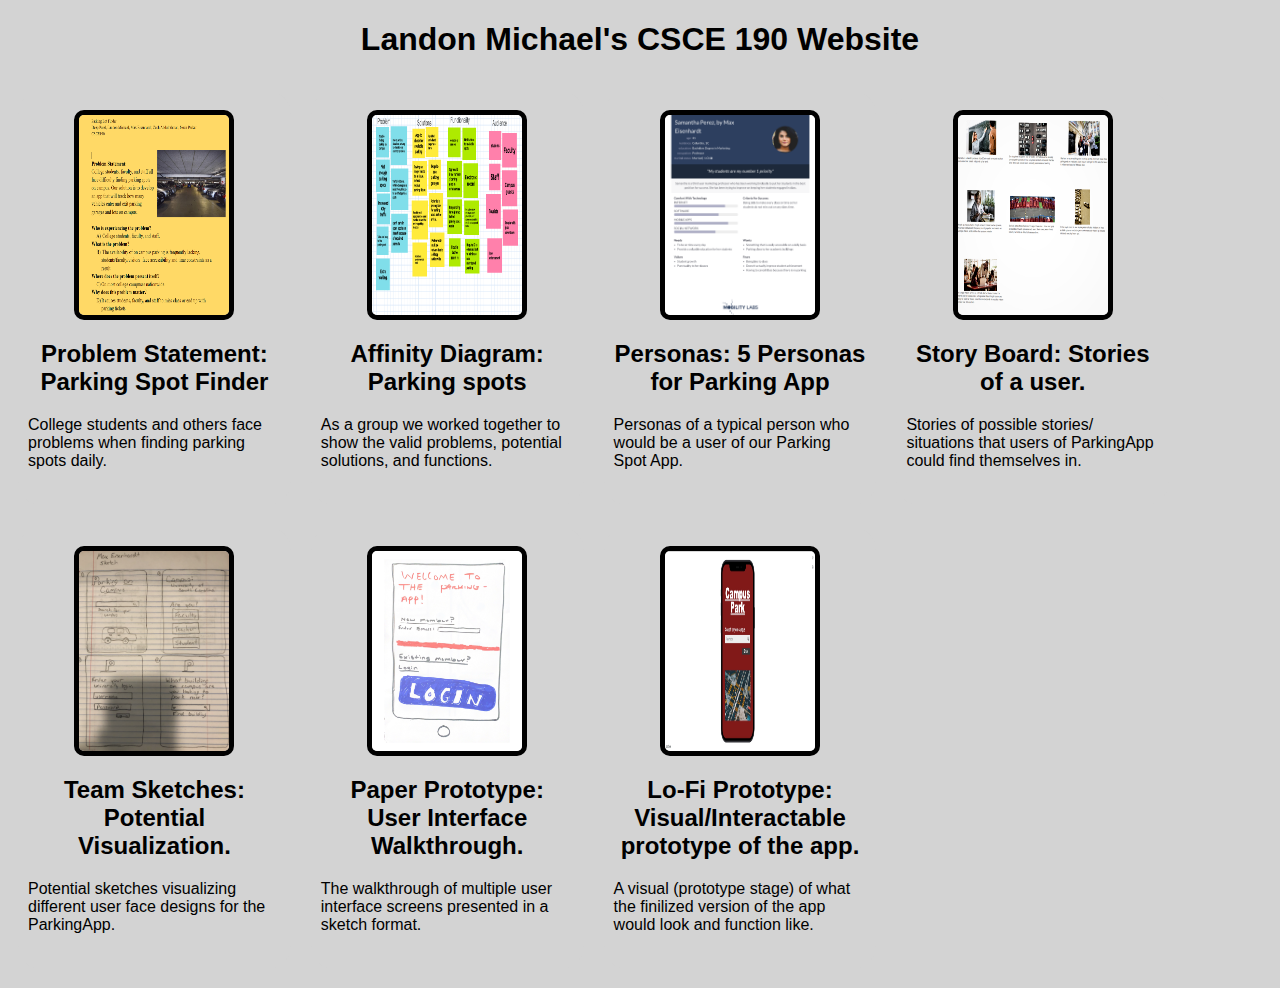
<file: index.html>
<!DOCTYPE html>
<html>
    <head>
        <title>CSCE 190: Landon Michael</title>
        <link rel="stylesheet" href="styles.css">
    </head>
    <body>
        <h1>Landon Michael's CSCE 190 Website</h1>

        <div class="assignments">
            <!-- Problem Statement Assignment-->
            <section class="assignment">
                <a href="FileNow/team-problem-statement.pdf"><img src="ImagesNow/problem-statement.png"></a>
                <a href="FileNow/team-problem-statement.pdf"><h2>Problem Statement: Parking Spot Finder</h2></a>
                <p>
                        College students and others face problems when finding parking spots daily.
                </p>
            </section>

            <!-- Affinity Diagram Assignment-->
            <section class="assignment">
                <a href="FileNow/parking-spot-jamboard.pdf"><img src="ImagesNow/parking-spot-jamboard.png"></a>
                <a href="FileNow/parking-spot-jamboard.pdf"><h2>Affinity Diagram: Parking spots</h2></a>
                <p>
                        As a group we worked together to show the valid problems, potential solutions, and functions. 
                </p>
            </section>

            <!-- Persona Assignment-->
            <section class="assignment">
                <a href="FileNow/personna.pdf"><img src="ImagesNow/personna.png"></a>
                <a href="FileNow/personna.pdf"><h2>Personas: 5 Personas for Parking App</h2></a>
                <p>
                        Personas of a typical person who would be a user of our Parking Spot App.
                </p>
            </section>
                <!-- Story Board Assignment-->
            <section class="assignment">
                <a href="FileNow/storyboard.pdf"><img src="ImagesNow/storyboard.png"></a>
                <a href="FileNow/storyboard.pdf"><h2>Story Board: Stories of a user.</h2></a>
                <p>
                        Stories of possible stories/ situations that users of ParkingApp could find themselves in. 
                </p>
            </section>

            <!-- Team Sketches Assignment -->
            <section class="assignment">
                <a href="FileNow/team-sketches.pdf"><img src="ImagesNow/app-sketch.png"></a>
                <a href="FileNow/team-sketches.pdf"><h2>Team Sketches: Potential Visualization.</h2></a>
                <p>
                        Potential sketches visualizing different user face designs for the ParkingApp.
                </p>
            </section>

            <!-- Paper Prototype Assignment -->
            <section class="assignment">
                <a href="https://youtu.be/hJLTNnG6Vsg"><img src="ImagesNow/SketchParkingUp.png"></a>
                <a href="https://youtu.be/hJLTNnG6Vsg"><h2>Paper Prototype: User Interface Walkthrough.</h2></a>
                <p>
                        The walkthrough of multiple user interface screens presented in a sketch format.
                </p>
            </section>

             <!-- Lo-Fi Prototype Assignment -->
             <section class="assignment">
                <a href="FileNow/OGPARKINGHIFI/preview.html"><img src="ImagesNow/Image 11-17-21 at 9.47 PM.png"></a>
                <a href="FileNow/OGPARKINGHIFI/preview.html"><h2>Lo-Fi Prototype: Visual/Interactable prototype of the app.</h2></a>
                <p>
                        A visual (prototype stage) of what the finilized version of the app would look and function like.
                </p>
            </section>
        </div>
    </body>
</html>
</file>
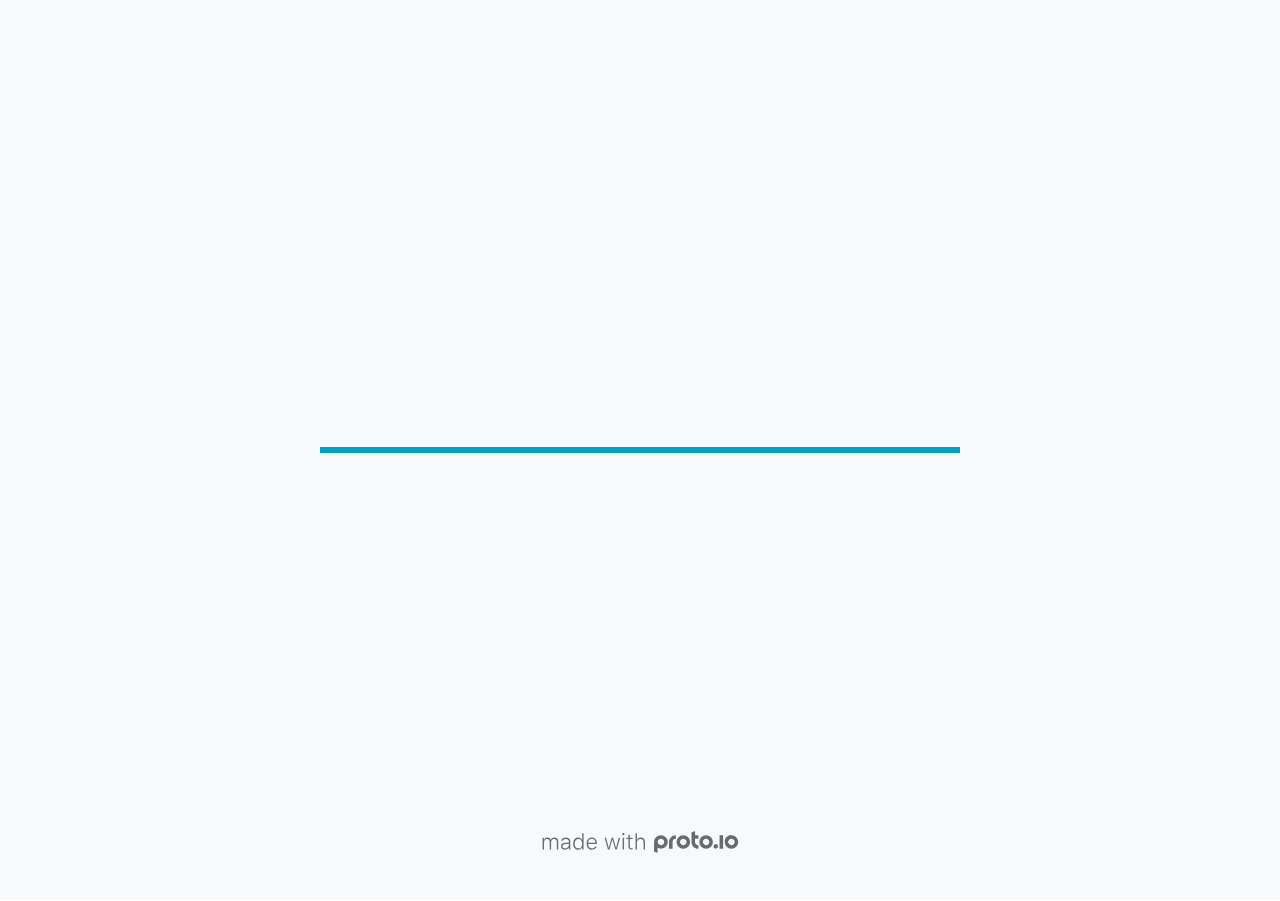
<file: FileNow/OGPARKINGHIFI/src/index.html>
<!DOCTYPE HTML>
	<head>

		<meta charset="utf-8">

		<title>Parking HiFi - Proto.io</title>

		
			<meta name="HandheldFriendly" content="True">
			<meta name="MobileOptimized" content="390"> 

			
			
			
			<meta name="viewport" content="minimum-scale=1.00, maximum-scale=1.00, initial-scale=1.00, user-scalable=no, shrink-to-fit=no" />

			
				<meta name="apple-mobile-web-app-capable" content="yes" />
				<meta name="apple-mobile-web-app-status-bar-style" content="black-translucent" />
			

			<meta name="format-detection" content="telephone=no">


			

            
            <link rel="icon" sizes="192x192" href="./src/assets/branding/android-icon-hires.png">
            <link rel="icon" sizes="128x128" href="./src/assets/branding/android-icon.png">

            
            <link href="./src/assets/branding/apple-touch-icon-retina180.png" sizes="180x180" rel="apple-touch-icon">

            
            <link href="./src/assets/branding/apple-touch-icon-retina.png" sizes="114x114" rel="apple-touch-icon">

            
            <link href="./src/assets/branding/apple-touch-icon.png" sizes="57x57" rel="apple-touch-icon">

            
            <link href="./src/assets/branding/startup.png" media="(device-width: 320px)" rel="apple-touch-startup-image">

            
            <link href="./src/assets/branding/startup-retina.png" media="(device-width: 320px) and (device-height: 480px) and (-webkit-device-pixel-ratio: 2)" rel="apple-touch-startup-image">

            
            <link href="./src/assets/branding/startup-568.png" media="(device-width: 320px) and (device-height: 568px) and (-webkit-device-pixel-ratio: 2)" rel="apple-touch-startup-image">

            
            <link href="./src/assets/branding/startup-retina-6.png" media="(device-width: 375px) and (device-height: 667px) and (orientation: portrait) and (-webkit-device-pixel-ratio: 2)" rel="apple-touch-startup-image">

            
            <link href="./src/assets/branding/startup-retina-6plus.png" media="(device-width: 414px) and (device-height: 736px) and (orientation: portrait) and (-webkit-device-pixel-ratio: 3)" rel="apple-touch-startup-image">

            
            <link href="./src/assets/branding/startup-retina-6plus-landscape.png" media="(device-width: 414px) and (device-height: 736px) and (orientation: landscape) and (-webkit-device-pixel-ratio: 3)" rel="apple-touch-startup-image">

            
            <link href="./src/assets/branding/startup-ipad.png" media="(device-width: 768px) and (orientation: portrait)" rel="apple-touch-startup-image">

            
            <link href="./src/assets/branding/startup-ipad-landscape.png" media="(device-width: 768px) and (orientation: landscape)" rel="apple-touch-startup-image">

            
            <link href="./src/assets/branding/startup-ipad-retina.png" media="(device-width: 768px) and (orientation: portrait) and (-webkit-device-pixel-ratio: 2)" rel="apple-touch-startup-image">

            
            <link href="./src/assets/branding/startup-ipad-landscape-retina.png" media="(device-width: 768px) and (orientation: landscape) and (-webkit-device-pixel-ratio: 2)" rel="apple-touch-startup-image">

            
            <link href="./src/assets/branding/startup-ipad-pro.png" media="(device-width: 1024px) and (orientation: portrait) and (-webkit-device-pixel-ratio: 2)" rel="apple-touch-startup-image">

            
            <link href="./src/assets/branding/startup-ipad-pro-landscape.png" media="(device-width: 1024px) and (orientation: landscape) and (-webkit-device-pixel-ratio: 2)" rel="apple-touch-startup-image">

			<meta http-equiv="cleartype" content="on"> 


			 
		    <script type="text/javascript" src="./scripts/plugins/jquery/jquery.js"></script>

			
				<link rel="stylesheet" href="./stylesheets/player-export.css" />
				<script type="text/javascript" src="./scripts/player-export.js"></script>
			

			
			<script type="text/javascript" src="./libraries/common/components.js"></script> 
			<link type="text/css" rel="Stylesheet" href="./libraries/common/components.1.00.css" /> 

			
					<script type="text/javascript" src="./libraries/ios9/components.js"></script> 
					<link type="text/css" rel="Stylesheet" href="./libraries/ios9/components.1.00.css" /> 
				
				<script type="text/javascript" src="./data/data.js"></script> 
			

		<style>
			body { width: 390px; height: 844px; }
			.landscape, .landscape .prx-page { min-height: 390px; }
			.portrait, .portrait .prx-page { min-height: 844px; }
		</style>

		<script type="text/javascript">

			prx.ver = '6.7.7.1';
			prx.url.account = 'https://maxwelleisenhardt.proto.io';
			prx.url.staticassets = 'https://gal.proto.io';
			prx.url.devices = 'https://dteyv52hbg2at.cloudfront.net/devices';
			prx.url.static = 'https://dteyv52hbg2at.cloudfront.net';
			prx.url.siteurl = 'proto.io';
			prx.url.crossmsg = 'https://maxwelleisenhardt.proto.io';

			prx.nodejsassetsserver = {};
			prx.nodejsassetsserver.host = ".proto.io";
			prx.nodejsassetsserver.subdomainprefix = "https://a3";
			prx.nodejsassetsserver.maxsubdomains = "20";

			prx.device_library = 'ios9';
			prx.devices[prx.device] = {
				name: prx.device
				,defaultOrientation: 'portrait'
				,portrait_applies: 1 //new
				,portrait: [390,844]
				,landscape_applies: 1 //new
				,landscape: [844,390]
				,allow_orientation_change: 1 //new
				,statusbar_skin: 'default' // new
				,statusbarheightportrait: 0
				,statusbarheightlandscape: 0
				,navigationbar_skin: 'default' //new
				,navigationbarheightportrait: 0
				,navigationbarheightlandscape: 0
				,normalportrait: [390,844]
				,normallandscape: [844,390]
				,device_s3bucket: '66bd5b4d-9b18-415d-a8ee-066fc410e14c'
				,dpr: '1.00'
				,deviceType: "iphonex"
                ,showiPhoneXNotch: true
                ,hasCustomSkinNotch: false
				,appleWatchRoundedCorners: false
				,scrollType: "default"
				,initialscale: 1.00
				,targetdensitydpi: "device-dpi"
			}
			// save a copy of the device in the player state
			prx.currentPlayerStatus.projectDevice = prx.toolbox.clone(prx.devices[prx.device]);
			prx.currentPlayerStatus.targetDevice = {"ISANDROIDTABLET":0,"ISIPOD":0,"ISCHROME":0,"ISIOS":1,"ISMSIE":0,"ISMOZILLA":0,"isAndroid-Pad":0,"ISOPERA":0,"ISWEBKIT":0,"SOSVERSION":{"CBUILDVER":"","CMAJORVER":"","CMINORVER":"","CTEXT":"","IMINORVER":0,"IMAJORVER":0,"IBUILDVER":0},"ISIPAD":0,"ISMOBILE":1,"ISSAFARI":0,"ISIPHONE":1,"ISWINDOWS":0,"ISWINDOWSTOUCH":0,"ISDEVICE":1,"ISANDROID":0,"ISCUSTOM":0};
			prx.releaseChannel = 'stable';

			prx.projectsettings.id = '3f22cc06-b51e-4c75-943e-1c1ef28828e7';
			prx.projectsettings.s3b = 'maxwelleisenhardt-1256205-a724e331-0c22-1255-da6aaa3fb76b0245';
			prx.projectsettings.account = 'maxwelleisenhardt';
			prx.projectsettings.statusbar = '0'; 
			prx.projectsettings.statusbarapplies = '0';
			prx.projectsettings.navigationbar = '0';
			prx.projectsettings.navigationbarapplies = '0';
			prx.projectsettings.initialpageid = -1;
			
			
			prx.projectsettings.flashactions = 1;
			prx.projectsettings.gatrackingcode = '';

			prx.export2html = '1' == true;
			prx.mobPlayer = 0;

			prx.user.country = 'US';

			prx.s3Links = []; 
			var sLinkedAssets = [];
			
				sLinkedAssets["p_aef0d6e8eb2b58d78fd815320114c556"]="https://www.google.com/search?q=college+campus&sxsrf=AOaemvKhQ7tuFP_ktBWV2sp_zBZJP7GjZQ:1637105294279&source=lnms&tbm=isch&sa=X&sqi=2&ved=2ahUKEwjNo5m8hJ70AhVmSvEDHSIYCQAQ_AUoAXoECAIQAw&biw=1440&bih=789&dpr=2#imgrc=qXbo8NB-vL8sRM";
				

			prx.csrf_token = 'ECFEF2F9CB4DBEBDEDBFAC05D7E713F90072FE8ED3C8D276E982C4FD486AF9D2';

            

            
                            prx.assetsAccessToken = "eyJ0eXAiOiJKV1QiLCJhbGciOiJIUzI1NiJ9.eyJkIjp7InVpZCI6Ii0xIiwicHJvamVjdF9pZCI6IjNmMjJjYzA2LWI1MWUtNGM3NS05NDNlLTFjMWVmMjg4MjhlNyJ9LCJ2IjowLCJleHAiOjE2MzczODU4MTAsImlhdCI6MTYzNzIwNTgxMH0.CI5YoSmxGSwEbukgiM-ww5g-bwl-2cxDSUE3GiC5Dx8";

			prx.iniPlayer.iniPreLoad();

		</script>
	</head>

	

			<body class="player device-cursor-touch mobile-device-true " " id="mbd" >

				
					<div id='iphoneX-notch-player'>
						<span class="iphoneX-notch-corners"></span>
					</div>
				
				<div id="window-wrapper">
					<div id="dragarea"></div>
					<div id="statusbar"></div>
					<div id="underlay" style=""></div>

					<div class="prx-page" data-role="page" id="p-1" data-id="1"></div>
					
								<div class="prx-page" data-role="page" id="p-2" data-id="2"></div>
							
								<div class="prx-page" data-role="page" id="p-3" data-id="3"></div>
							
								<div class="prx-page" data-role="page" id="p-4" data-id="4"></div>
							
								<div class="prx-page" data-role="page" id="p-5" data-id="5"></div>
							
								<div class="prx-page" data-role="page" id="p-6" data-id="6"></div>
							
								<div class="prx-page" data-role="page" id="p-7" data-id="7"></div>
							
								<div class="prx-page" data-role="page" id="p-8" data-id="8"></div>
							
					<div id="navigationbar"></div>
					<div id="overlay"></div>
					<div id="trash"></div>
					<div id="quick-audios"></div>
				</div>

				 
			<div id="loader-wrapper">
				
				<div class="progress">
					<div class="progress-bar"></div>
				</div>
				<div id="poweredby"></div>
			</div>
			


			</body>
		

</html>
</file>
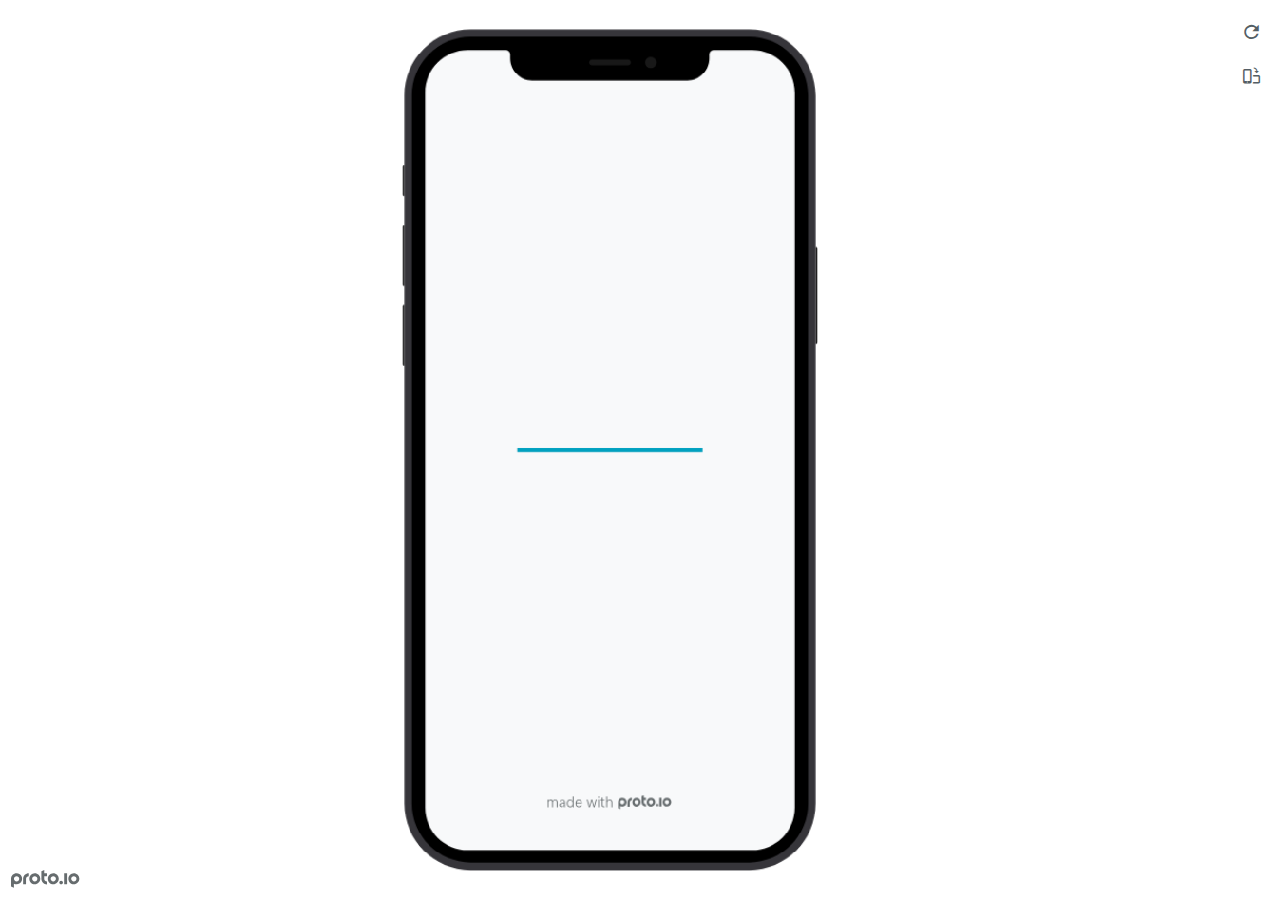
<file: FileNow/OGPARKINGHIFI/preview.html>
<!DOCTYPE HTML>
    <head>
    <meta charset="utf-8">

    <title>Parking HiFi - Proto.io player</title>

    

			<link type="text/css" rel="stylesheet" href="./src/stylesheets/preview-export-min.css">
			<script type="text/javascript" src="./src/scripts/preview-export-min.js"></script>

		

    <script type="text/javascript">
        var prx = window.prx || {};
        prx.orientation = 'portrait';
        prx.orientations = {};
        prx.orientations.portrait = 1;
        prx.orientations.landscape = 1;
        prx.project = {};
        prx.project.id = '3f22cc06-b51e-4c75-943e-1c1ef28828e7';
        prx.project.title = 'Parking HiFi';
        prx.project.version = 0;
        prx.project.livepreview = 0;
        prx.project.account = "maxwelleisenhardt";
        prx.activePage = {};
        prx.usercountry = "us";
        
            prx.user = false;
        
        prx.skin = 'apple-phone-iphone12_12pro-1';
        prx.ver = '6.7.7.1';
        //prx.flashactions = 1;
		prx.flashactions = 1; //we are not using the DB value anymore

        prx.nodejsassetsserver = {};
        prx.nodejsassetsserver.host = ".proto.io";
        prx.nodejsassetsserver.subdomainprefix = "https://a3";
        prx.nodejsassetsserver.maxsubdomains = "20";
        prx.account = "maxwelleisenhardt";
        prx.browserShowScreenshots = 'true';
        prx.url.crossmsg = 'https://maxwelleisenhardt.proto.io';
        prx.playerUrl = 'https://maxwelleisenhardt.proto.io/player/';
        prx.fullScreenUrl = 'https://maxwelleisenhardt.proto.io/player/fullscreen/index.cfm?id=3f22cc06-b51e-4c75-943e-1c1ef28828e7';
        prx.spaces = false;
        prx.csrf_token = 'F8C84D782C37DCB7D96C224382EAD8E0FEB60CF66C226F31DF39976261E08F8E';

        prx.bShowPlayerBetaPrompt = false;

        
    </script>

    

</head>


<body style="background-color:#FFFFFF">

    

    <div class="page-sidebar">
        
        <div class="sidebar-action-buttons">

            
                <span class="header-action-button player-icon-reload embed-icon-reload" id="refresh-preview">
                    <span class="tooltip">Refresh preview</span>
                </span>
                
                    <span  class="header-action-button player-icon-rotate embed-icon-rotate" id="change-orientation">
                        <span class="tooltip">Change orientation</span>
                    </span>
                

            <div class="header-action-button player-icon-enter-fullscreen-mode-icon" id="go-fullscreen">
                <span class="tooltip">Go full screen</span>
            </div>
        </div>

    </div>

    <div id="maincontent" class="portrait">

        <div id="shortcut-pressed-outer">
            <div id="shortcut-pressed"></div>
        </div>
        

			<div class="frame_generic">
				
				<div class="body_generic skin_apple-phone-iphone12_12pro-1 skin-wrapper skin-os-apple skin-device-phone skin-model-iphone12_12pro skin-size-1 skin-color-black skin-orientation-portrait skin-dimensions-390-844">

					<div class="buttons top"></div>
					<div class="detail-top"></div>
					<div class="web-search"></div>
					<div class="buttons left"></div>

					<div class="body_generic_inner">
						
						<iframe id="pio-playerframe" src="./src/index.html" scrolling="NO" style="width: 390px; height: 844px;" webkitAllowFullScreen mozallowfullscreen allowFullScreen allowvr allow="autoplay"></iframe>
						
                                <script type="text/javascript">
                                    // remove parameter from address bar immediately if no changes
                                    let url = new URL(window.location.href);
                                    url.searchParams.delete('hc');
									url.searchParams.delete('ap');
                                    window.history.replaceState({}, document.title, url.toString());
                                </script>
                            
					</div>

					<div class="buttons right"></div>
					<div class="detail-bottom"></div>
				</div>
				
			</div>
		
    </div>

    

    
            <div id="branding"></div>
        
</body>


<script type="text/javascript">
    
</script>
</html>
</file>
<file: styles.css>
body {
    background: lightgrey;
    font-family:Arial, Helvetica, sans-serif;
}

.assignments {
    display: flex;
    flex-wrap:wrap;
}

.assignment{
    width:20%;
    padding:10px;
    margin:10px;
    padding:20px 10px;
    background: lightgray;
    border-radius: 25px;
}

.assignments img{
    width: 150px;
    height:200px;
    margin:10px;
    border:5px solid black;
    border-radius: 10px;
    display:block;
    margin:auto;
}

.assignments img:hover {
    border: 4px dashed orangered;
}

h1 {
    color:black;
    text-align: center;
}

h1:hover {
    color: black;
}

h2{
    text-align: center;
}

a{
    text-decoration:none;
    color:black;
}

a:hover {
    color: black;
}

p {
    color:black;
}
</file>
<file: FileNow/OGPARKINGHIFI/src/stylesheets/player-export.css>
/*!
 * 
 *                                                                       
 *                              ::;;;;                                   
 *    ::,,,,::    ::,,  ,,,,::::::11ii::,,::,,,,::      ::::,,::,,,,::   
 *  ,,111111ii,,::1111::111111ii::111111::111111ii,,    ii11,,ii111111,, 
 *  11ii::;;11;;ii11::iiii::;;11;;11ii::ii11::::11ii    ii11;;11;;::ii11 
 *  11;;  ::11ii11;;::11ii  ::11ii11ii,,iiii..  iiii    ii11;;11::  ;;11 
 *  1111;;ii11;;11;;,,ii11::ii11;;ii11;;;;11;;;;11;;;;;;ii11::11ii;;11ii 
 *  11111111;;::11;;  ::ii1111;;  ::ii11::ii1111ii::11ii;;11,,;;1111ii:: 
 *  11;;,,::  ,,::,,      ::,,        ::::  ::::    ,,,,::::    ::,,     
 *  ;;;;                                                                 
 *                                                                       
 *  Build: 11/17/2021, 4:19:06 PM
 */

/*!
 * Waves v0.5.5
 * http://fian.my.id/Waves
 *
 * Copyright 2014 Alfiana E. Sibuea and other contributors
 * Released under the MIT license
 * https://github.com/fians/Waves/blob/master/LICENSE
 */.mask-inner{position:relative;background-size:100% 100%;background-repeat:no-repeat}.mask-inner .mask-inner{transform:none!important}.mask-border .mborder,.mask-filter{height:100%;width:100%}.mask-border .mborder{border:1px solid hsla(0,0%,100%,.8);position:absolute;pointer-events:none}.mask-border .area-border{border:1px solid #00a1c0;left:0;top:0;position:absolute;transform-origin:0 0;box-sizing:border-box}.mask-border .mask-radius{width:100%;height:100%;overflow:hidden;position:absolute}.mask-border .mask-radius .mask-radius-border{position:relative;width:100%;height:100%;border:1px solid hsla(0,0%,100%,.8)}.mask-border.hide-handles .prx-resizable-handle{opacity:0;pointer-events:none!important}.mask-border.hide-handles .area-border{border:1px dashed #b4bcbf}.mask-wrapper{overflow:hidden;height:100%;pointer-events:none}.mask-wrapper.borderPos-inside{box-sizing:border-box}.mask-wrapper.borderPos-outside{width:100%;height:100%}.mask-wrapper.borderPos-outside .mask-inner{box-sizing:content-box}.mask-edit-mode-handles{pointer-events:none}.mask-edit-mode-handles.hide-handles .prx-resizable-handle,.mask-edit-mode-handles.hide-handles .prx-rotate-handle{opacity:0;pointer-events:none!important}.mask-edit-mode-handles.hide-handles .xborder{border-color:#b4bcbf!important}abbr,address,article,aside,audio,b,blockquote,body,caption,cite,code,dd,del,dfn,div,dl,dt,em,fieldset,figure,footer,form,h1,h2,h3,h4,h5,h6,header,hgroup,html,i,iframe,img,ins,kbd,label,legend,li,mark,menu,nav,object,ol,p,pre,q,samp,section,small,span,strong,sub,sup,table,tbody,td,tfoot,th,thead,time,tr,ul,var,video{margin:0;padding:0;border:0;outline:0;font-size:100%;background:transparent}article,aside,details,figcaption,figure,footer,header,hgroup,nav,section{display:block}audio,canvas,video{display:inline-block;*display:inline;*zoom:1}[hidden],audio:not([controls]){display:none}html{font-size:100%;-webkit-text-size-adjust:100%;-ms-text-size-adjust:100%}body{margin:0;font-size:13px}body,button,input,select,textarea{font-family:sans-serif;color:#222}a{color:#00e}a:visited{color:#551a8b}a:hover{color:#06e}a:focus{outline:thin dotted}a:active,a:hover{outline:0}abbr[title]{border-bottom:1px dotted}b,strong{font-weight:700}blockquote{margin:1em 40px}dfn{font-style:italic}hr{display:block;height:1px;border:0;border-top:1px solid #ccc;margin:1em 0;padding:0}ins{background:#ff9;text-decoration:none}ins,mark{color:#000}mark{background:#ff0;font-style:italic;font-weight:700}code,kbd,pre,samp{font-family:monospace,serif;_font-family:courier new,monospace;font-size:1em}pre{white-space:pre;white-space:pre-wrap;word-wrap:break-word}q{quotes:none}q:after,q:before{content:"";content:none}small{font-size:85%}sub,sup{font-size:75%;line-height:0;position:relative;vertical-align:baseline}sup{top:-.5em}sub{bottom:-.25em}ol,ul{margin:1em 0;padding:0 0 0 40px}dd{margin:0 0 0 40px}nav ol,nav ul{list-style:none;list-style-image:none;margin:0;padding:0}img{border:0;-ms-interpolation-mode:bicubic}svg:not(:root){overflow:hidden}figure,form{margin:0}fieldset{margin:0}fieldset,legend{border:0;padding:0}legend{*margin-left:-7px}button,input,select,textarea{font-size:100%;margin:0;vertical-align:baseline;*vertical-align:middle}button,input{line-height:normal;*overflow:visible}table button,table input{*overflow:auto}[role=button],button,input[type=button],input[type=reset],input[type=submit]{-webkit-appearance:button}input[type=checkbox],input[type=radio]{box-sizing:border-box;padding:0}input[type=search]{-webkit-appearance:textfield;-moz-box-sizing:content-box;-webkit-box-sizing:content-box;box-sizing:content-box}input[type=search]::-webkit-search-decoration{-webkit-appearance:none}button::-moz-focus-inner{border:0;padding:0}textarea{overflow:auto;vertical-align:top;resize:vertical}input:invalid,textarea:invalid{background-color:#f0dddd}table{border-collapse:collapse;border-spacing:0}td{vertical-align:top}.nocallout{-webkit-touch-callout:none}textarea[contenteditable]{-webkit-appearance:none}.gifhidden{position:absolute;left:-100%}.ir{display:block;border:0;text-indent:-999em;overflow:hidden;background-color:transparent;background-repeat:no-repeat;text-align:left;direction:ltr}.ir br{display:none}.hidden{display:none!important;visibility:hidden}.visuallyhidden{border:0;clip:rect(0 0 0 0);height:1px;margin:-1px;overflow:hidden;padding:0;position:absolute;width:1px}.visuallyhidden.focusable:active,.visuallyhidden.focusable:focus{clip:auto;height:auto;margin:0;overflow:visible;position:static;width:auto}.invisible{visibility:hidden}.clearfix:after,.clearfix:before{content:"";display:table}.clearfix:after{clear:both}.clearfix{*zoom:1}@media print{*{background:transparent!important;color:#000!important;text-shadow:none!important;filter:none!important;-ms-filter:none!important}a,a:visited{text-decoration:underline}a[href]:after{content:" (" attr(href) ")"}abbr[title]:after{content:" (" attr(title) ")"}.ir a:after,a[href^="#"]:after,a[href^="javascript:"]:after{content:""}blockquote,pre{border:1px solid #999;page-break-inside:avoid}thead{display:table-header-group}img,tr{page-break-inside:avoid}img{max-width:100%!important}@page{margin:.5cm}h2,h3,p{orphans:3;widows:3}h2,h3{page-break-after:avoid}}#eval-iframe{display:none}body{-webkit-appearance:none;-webkit-box-flex:1;-webkit-touch-callout:none;-webkit-tap-highlight-color:rgba(0,0,0,0)}*{-webkit-user-select:none;-khtml-user-select:none;-moz-user-select:-moz-none;-o-user-select:none;user-select:none}input,textarea{-webkit-user-select:text;-khtml-user-select:text;-moz-user-select:text;-o-user-select:text;user-select:text}#dragarea{font-family:Helvetica,Arial,sans-serif;text-align:left}.text{height:95%;overflow:auto}.wrap{overflow:hidden}.pos,.spos{position:absolute}.action-highlight{position:absolute;top:0;left:0;height:100%;width:100%;background:rgba(255,255,0,.5);background:rgba(64,208,255,.3);opacity:0;pointer-events:none;-webkit-transition:opacity .2s ease-in;transition:opacity .2s ease-in;border:2px solid #40c8f4;padding:3px;box-sizing:border-box}.action-highlight-simple-visible,.action-highlight-visible{opacity:1}#appModeNote{background-color:#333;border-top:5px solid #000;bottom:0;color:#f0f0f0;display:none;font-family:helvetica;left:0;padding:10px 0;position:fixed;text-align:center;width:100%}#appModeNote em{display:block;font-size:20px;font-weight:700;line-height:26px}#appModeNote span{display:block;font-size:14px;line-height:20px}.hidden{display:none}.prx-page.loadedFrom{display:block}.prx-page.loadedTo{z-index:999999}.prx-page.loadedTo-1{z-index:10000000}.prx-page.loadedTo-2{z-index:10000001}.prx-page.loadedTo-3{z-index:10000002}.prx-page.loadedTo-4{z-index:10000003}.prx-page.loadedTo-5{z-index:10000004}.prx-page.loadedTo-6{z-index:10000005}.prx-page.loadedTo-7{z-index:10000006}.prx-page.loadedTo-8{z-index:10000007}.prx-page.loadedTo-9{z-index:10000008}.prx-page.loadedTo-10{z-index:10000009}.prx-page.loadedTo-11{z-index:10000010}.prx-page.loadedTo-12{z-index:10000011}.prx-page.loadedTo-13{z-index:10000012}.prx-page.loadedTo-14{z-index:10000013}.prx-page.loadedTo-15{z-index:10000014}.prx-page.loadedTo-16{z-index:10000015}.prx-page.loadedTo-17{z-index:10000016}.prx-page.loadedTo-18{z-index:10000017}.prx-page.loadedTo-19{z-index:10000018}.prx-page.loadedTo-20{z-index:10000019}.prx-page.loadedTo-21{z-index:10000020}.prx-page.loadedTo-22{z-index:10000021}.prx-page.loadedTo-23{z-index:10000022}.prx-page.loadedTo-24{z-index:10000023}.prx-page.loadedTo-25{z-index:10000024}.prx-page.loadedTo-26{z-index:10000025}.prx-page.loadedTo-27{z-index:10000026}.prx-page.loadedTo-28{z-index:10000027}.prx-page.loadedTo-29{z-index:10000028}.prx-page.loadedTo-30{z-index:10000029}#navigationbar,#statusbar{background:transparent 0 0;display:block;width:100%;border:0;top:0;position:fixed;z-index:1}#loader-wrapper{background:#f8f9fa;height:100%;left:0;position:fixed;top:0;width:100%;z-index:99999;font-size:11px}#loader-wrapper .progress{position:absolute;top:50%;left:50%;transform:translate(-50%,-50%);-ms-transform:translate(-50%,-50%);-webkit-transform:translate(-50%,-50%);width:50%;height:4px;background-color:#ddd}#loader-wrapper .progress-bar{position:relative;width:0;height:4px;-webkit-transition:.4s linear;-moz-transition:.4s linear;-o-transition:.4s linear;transition:.4s linear;-webkit-transition-property:width,background-color;-moz-transition-property:width,background-color;-o-transition-property:width,background-color;transition-property:width,background-color}#loader-wrapper .progress-bar:before,.progress-bar:after{content:"";position:absolute;top:0;left:0;right:0}#loader-wrapper .progress-bar:before{bottom:0;background-color:#ddd}#loader-wrapper .progress-bar:after{z-index:2;bottom:0;background:#00a1c0}#loader-wrapper #app-icon{position:absolute;top:50%;left:50%;transform:translate(-50%,-150%);-ms-transform:translate(-50%,-150%);-webkit-transform:translate(-50%,-150%);width:114px;height:114px}#loader-wrapper #poweredby{position:absolute;bottom:5%;left:50%;transform:translate(-50%);-ms-transform:translate(-50%);-webkit-transform:translate(-50%);width:100%;height:16px;background-image:url(/images/player/player-logo.svg);background-repeat:no-repeat;background-position:top;background-size:auto 200%;z-index:99999}body{-moz-transition:opacity .3s linear;-o-transition:opacity .3s linear;-webkit-transition:opacity .3s linear;transition:opacity .3s linear}.reloading{background:#fff!important;opacity:0}@media (min-width:481px) and (max-width:1079px){#loader-wrapper .progress,#loader-wrapper .progress-bar{height:4px}}@media (min-width:1080px){#loader-wrapper #poweredby{height:24px}#loader-wrapper .progress,#loader-wrapper .progress-bar{height:6px}}@media (width:1280px) and (height:768px){#loader-wrapper .progress,#loader-wrapper .progress-bar{height:2px}}.pointer-events-none{pointer-events:none!important}body .prx-page{-webkit-trans1form:translate3d(0,0,0)}.prx-page .type-symbol .box{-w1ebkit-transform:translateZ(0)}html{background:transparent}body{background:#fff;overflow:hidden}body.mobile-device-true *{-webkit-text-size-adjust:100%}body.mobile-device-false *{-webkit-text-size-adjust:initial}#window-wrapper{width:100%;height:100%;overflow:hidden;position:relative}#dragarea{background:transparent;display:none}#overlay,#quick-audios,#trash,#underlay{position:absolute;top:0;left:0}#quick-audios,#trash{display:none}.visible{display:block!important}.iScrollHorizontalScrollbar,.iScrollVerticalScrollbar{z-index:auto!important}.overlay{position:fixed;left:0;right:0;bottom:0;top:0}.ui-mobile-viewport-transitioning,.ui-mobile-viewport-transitioning .prx-page{o1verflow:visible!important}.box[style*="z-index:0;"],.box[style*="z-index: 0;"]{z-index:auto!important}.box[data-mpoverlay="1"]{pos1ition:fixed}#temp-for-external-link{display:none}#dragarea,html{background:transparent!important}.hide{display:none!important}*{outline:none}.ghost-component,.ghost-component *,.ghost-component .box *{pointer-events:none!important}#statusbar{position:fixed!important}.prx-page{position:absolute;display:none}.prx-page.prx-page-active,.prx-page[class*=prx-page-transitioning-]{display:block}.prx-page[class*=prx-page-transitioning-]{overflow:hidden}.prx-page.prx-page-transitioning-overlay-in-source,.prx-page.prx-page-transitioning-overlay-out-target{overflow:visible}.prx-page.prx-page-below{z-index:10}.prx-page.prx-page-above{z-index:20}#overlay{z-index:30}.prx-page.prx-page-transition-flip,.prx-page.prx-page-transition-turn{-webkit-backface-visibility:hidden;-moz-backface-visibility:hidden;backface-visibility:hidden}.prx-page.prx-page-transition-turn{-webkit-transform:translateZ(0);-moz-transform:translateZ(0);-webkit-transform-origin:0 center;-moz-transform-origin:0 center;transform-origin:0 center;transform:translateZ(0)}.prx-page.prx-page-transition-flow:not(.prx-page-transition-flow-overlay),.prx-page.prx-page-transition-overlay-top{box-shadow:0 0 20px rgba(0,0,0,.4)}.prx-page-above.prx-page-transition-notificationInWatchOS{transition:background-color .45s ease-out}.prx-page-above.prx-page-transition-notificationInWatchOS.prx-page-transition-notificationInWatchOS-notification-in{background-color:transparent!important;transition:background-color 0s ease-out}.device-cursor-touch,.device-cursor-touch *{cursor:url(/images/player/touch-cursor-64.png) 32 32,default!important;cursor:-webkit-image-set(url("/images/player/touch-cursor-64.png") 1x,url("/images/player/touch-cursor-64@2x.png") 2x) 32 32,default!important}.device-cursor-web,.device-cursor-web *{cursor:default}.device-cursor-web .delayedtap,.device-cursor-web .delayedtap *,.device-cursor-web .interaction-click,.device-cursor-web .interaction-click *,.device-cursor-web .interaction-tap,.device-cursor-web .interaction-tap *,.device-cursor-web .release,.device-cursor-web .release *,.device-cursor-web .touch,.device-cursor-web .touch *{cursor:pointer;cursor:hand}.device-cursor-web [data-component-type=text]{cursor:default}.device-cursor-web .move,.device-cursor-web .move *{cursor:move}.device-cursor-web input,.device-cursor-web textarea{cursor:text}.do-chrome-fix #window-wrapper{-webkit-perspective:1}.do-chrome-fix .pos{-webkit-backface-visibility:hidden;-webkit-transform:translateZ(0)}.do-chrome-fix *{-w1ebkit-transform:translateZ(0) scale(1) scaleX(1) skew(0deg,0deg) skewX(0deg) skewY(0deg) rotateX(0deg) rotateY(0deg) rotate(0deg)}.do-chrome-fix.dont-do-chrome-fix #window-wrapper{-webkit-perspective:none}.do-chrome-fix.dont-do-chrome-fix .pos{-webkit-backface-visibility:visible;-webkit-transform:none}.prx-page-transitioning:not(.prx-page-transitioning-overlay-in-source):not(.loadedFrom) [data-mpoverlay="1"]{display:none}#fps{position:fixed;z-index:9999;font-size:18px;top:20px;left:20px;background:rgba(0,0,0,.8);border-radius:6px;color:#fff;padding:3px 10px}#fps,.cbutton{pointer-events:none}.cbutton{position:absolute;display:inline-block;padding:0;border:none;background:none;color:#286aab;font-size:1.4em;overflow:visible;-webkit-transition:color .7s;transition:color .7s;-webkit-tap-highlight-color:rgba(0,0,0,0)}.cbutton.cbutton--click,.cbutton:focus{outline:none;color:#3c8ddc}.cbutton:after{position:absolute;width:100%;height:100%;border-radius:50%;content:"";opacity:0;pointer-events:none}.cbutton--effect-jelena:after{border:3px solid hsla(0,0%,82.7%,.7)}.cbutton--effect-jelena.cbutton--click:after{-webkit-animation:anim-effect-jelena .3s ease-out forwards;animation:anim-effect-jelena .3s ease-out forwards}@-webkit-keyframes anim-effect-jelena{0%{opacity:1;-webkit-transform:scale3d(.6,.6,1);transform:scale3d(.6,.6,1)}to{opacity:0;-webkit-transform:scale3d(1.2,1.2,1);transform:scale3d(1.2,1.2,1)}}@keyframes anim-effect-jelena{0%{opacity:1;-webkit-transform:scale3d(.5,.5,1);transform:scale3d(.5,.5,1)}to{opacity:0;-webkit-transform:scale3d(1.2,1.2,1);transform:scale3d(1.2,1.2,1)}}.cbutton--effect-sanja:after{background:hsla(0,0%,75.3%,.3)}.cbutton--effect-sanja.cbutton--click:after{-webkit-animation:anim-effect-sanja 1s ease-out forwards;animation:anim-effect-sanja 1s ease-out forwards}@-webkit-keyframes anim-effect-sanja{0%{opacity:1;-webkit-transform:scale3d(.5,.5,1);transform:scale3d(.5,.5,1)}25%{opacity:1;-webkit-transform:scaleX(1);transform:scaleX(1)}to{opacity:0;-webkit-transform:scaleX(1);transform:scaleX(1)}}@keyframes anim-effect-sanja{0%{opacity:1;-webkit-transform:scale3d(.5,.5,1);transform:scale3d(.5,.5,1)}25%{opacity:1;-webkit-transform:scaleX(1);transform:scaleX(1)}to{opacity:0;-webkit-transform:scaleX(1);transform:scaleX(1)}}#log{position:fixed;z-index:9999;font-size:24px;top:20px;right:20px;pointer-events:none}.watchOSscrollbars .iScrollVerticalScrollbar{position:fixed!important;width:12px!important;background-color:hsla(0,0%,100%,.3)!important;border-radius:8px!important;z-index:99999!important}.watchOSscrollbars .iScrollIndicator{background:#fff!important;border-radius:8px!important;left:2px!important;width:8px!important}.applewatch-rounded-corners{-webkit-clip-path:inset(0 0 0 0 round 63px);clip-path:inset(0 0 0 0 round 63px)}.group-action-prediv{position:absolute}.player .type-symbol.type-symbol-transparent .group-action-prediv{pointer-events:auto}.initialise-hidden-container{display:block!important;visibility:hidden!important}.a-enter-vr{height:0!important}.fullscreen-vr .prx-page{transform:none!important;position:fixed!important}

/*!
 * Waves v0.5.5
 * http://fian.my.id/Waves
 *
 * Copyright 2014 Alfiana E. Sibuea and other contributors
 * Released under the MIT license
 * https://github.com/fians/Waves/blob/master/LICENSE
 */.waves-effect{position:relative;overflow:hidden}.waves-effect.box{position:absolute}.waves-effect .waves-ripple{position:absolute;border-radius:50%;width:100px;height:100px;margin-top:-50px;margin-left:-50px;opacity:0;background-color:rgba(0,0,0,.2);pointer-events:none}.waves-effect.waves-light .waves-ripple{background-color:hsla(0,0%,100%,.4)}.waves-button,.waves-circle{-webkit-mask-image:-webkit-radial-gradient(circle,#fff 100%,#000 0);mask-image:radial-gradient(circle,#fff 100%,#000 0)}.waves-button,.waves-button-input,.waves-button:hover,.waves-button:link,.waves-button:visited{white-space:nowrap;vertical-align:middle;cursor:pointer;border:none;outline:none;color:inherit;background-color:transparent;font-size:14px;text-align:center;text-decoration:none;z-index:1}.waves-button{padding:10px 15px;border-radius:2px}.waves-button-input{margin:0;padding:10px 15px}.waves-input-wrapper{border-radius:2px;vertical-align:bottom}.waves-input-wrapper.waves-button{padding:0}.waves-input-wrapper .waves-button-input{position:relative;top:0;left:0;z-index:1}.waves-block{display:block}a.waves-effect .waves-ripple{z-index:-1}#loader-wrapper #poweredby{background-image:url(../images/player/player-logo.svg)!important}.device-cursor-touch,.device-cursor-touch *{cursor:url(../images/player/touch-cursor-64.png) 32 32,default!important;cursor:-webkit-image-set(url("../images/player/touch-cursor-64.png") 1x,url("../images/player/touch-cursor-64@2x.png") 2x) 32 32,default!important}
</file>
<file: FileNow/OGPARKINGHIFI/src/libraries/common/components.1.00.css>
.type-shapes .shape-wrapper{width:100%;height:100%;-moz-box-sizing:border-box;-webkit-box-sizing:border-box;box-sizing:border-box;background-clip:content-box}.type-shapes .shapes-text-container{position:absolute;top:0;left:0;right:0;display:table;width:100%;height:100%;text-align:center}.type-shapes .shapes-text-container>span{display:table-cell;vertical-align:middle}.type-shapes svg{overflow:visible}.player .type-symbol{overflow:hidden}.player .type-symbol.symbol-scroll{-webkit-perspective:1000}.player .type-symbol.type-symbol-transparent{pointer-events:none !important}.player .type-symbol.type-symbol-transparent .box{pointer-events:auto}.type-symbol.fullscreen{transform:none !important;width:100vw !important;height:100vh !important}.type-symbol>.type-symbol-hover-message,.type-symbol.ui-draggable-dragging:hover>.type-symbol-hover-message,.type-symbol.prx-resizable-resizing:hover>.type-symbol-hover-message{display:none;position:absolute;color:#fff;font-family:Helvetica, Arial, sans-serif !important;background:rgba(0,0,0,0.7);top:50%;left:50%;text-align:center;position:absolute;pointer-events:none;width:70px;height:30px;line-height:15px;font-size:10px !important;border-radius:3px;margin:-20px 0 0 -40px;padding:5px}.type-symbol:hover>.type-symbol-hover-message{display:block}.type-vrsymbol.fullscreen{transform:none !important;width:100vw !important;height:100vh !important}.type-vrsymbol.fullscreen canvas{width:100vw !important;height:100vh !important}.type-vrsymbol>.type-vrsymbol-hover-message,.type-vrsymbol.ui-draggable-dragging:hover>.type-vrsymbol-hover-message,.type-vrsymbol.prx-resizable-resizing:hover>.type-vrsymbol-hover-message{display:none;position:absolute;color:#fff;font-family:Helvetica, Arial, sans-serif !important;background:rgba(0,0,0,0.7);top:50%;left:50%;text-align:center;position:absolute;pointer-events:none;width:70px;height:30px;line-height:15px;font-size:10px !important;border-radius:3px;margin:-20px 0 0 -40px;padding:5px}.type-vrsymbol:hover>.type-vrsymbol-hover-message{display:block}.type-text.v2-text .text-contents{o1verflow:hidden;width:100%;height:100%}.type-text.v2-text.box [data-editableProperty]{word-wrap:break-word !important}.type-text .autoresize{white-space:nowrap}.player .type-text .autoResize-true{white-space:nowrap}.type-richtext p{margin:0;line-height:normal}.type-rectangle .inner-rec{position:absolute;width:100%;height:100%;-moz-box-sizing:border-box;-webkit-box-sizing:border-box;box-sizing:border-box;background-clip:content-box}.type-rectangle .shapes-image-background{top:0;left:0;width:100%;height:100%;position:absolute;background-position:center;background-repeat:no-repeat}.type-rectangle[data-shape-type="oval"] .shapes-image-background{border-radius:50%}.type-rectangle .shapes-text-container{display:table;width:100%;height:100%;text-align:center}.type-rectangle .shapes-text-container>span{display:table-cell;vertical-align:middle}.type-horizontalline .inner{width:100%;height:0}.type-verticalline .inner{width:0;height:100%}.type-actionarea .inner-rec{width:100%;height:100%}.type-actionarea .inner-rec div{width:100%;height:100%;background:#40C8F4;opacity:0.4;-moz-box-sizing:border-box;-webkit-box-sizing:border-box;box-sizing:border-box}.type-actionarea .inner-rec div:before{content:" ";display:block;position:absolute;top:50%;left:50%;width:24px;height:24px;margin:-12px 0 0 -12px}.player .type-actionarea .inner-rec div{background:transparent}.player .type-actionarea .inner-rec div:before{background-image:none}.type-image,.type-image .type-image-wrapper{background:0 0 repeat;background-size:100% 100%;width:100%;height:100%;background-clip:content-box}.type-image .type-image-wrapper.type-image-svg{background:center center no-repeat;background-size:contain}.type-image .type-image-wrapper img{display:none}.player .type-image .type-image-wrapper.gif img{display:block !important;width:1px;height:1px;opacity:0.1}.type-image.type-image-repeater,.type-image.type-image-repeater .type-image-wrapper{background-size:auto}.type-image .image-inner{width:100%;height:100%}.type-image .image-inner.borderPos-inside .type-image-wrapper{box-sizing:border-box;background-origin:border-box}.type-image .image-inner.borderPos-outside{display:-webkit-box;display:-moz-box;display:-ms-flexbox;display:-webkit-flex;display:flex;-moz-flex-flow:row;-ms-flex-flow:row;-webkit-flex-flow:row;flex-flow:row;-moz-box-orient:horizontal;-ms-box-orient:horizontal;-webkit-box-orient:horizontal;box-orient:horizontal;-ms-align-items:center;-webkit-align-items:center;align-items:center;-ms-box-align:center;-webkit-box-align:center;box-align:center;-ms-flex-align:center;-webkit-flex-align:center;flex-align:center;-ms-justify-content:center;-webkit-justify-content:center;justify-content:center;-ms-box-pack:center;-webkit-box-pack:center;box-pack:center;-ms-flex-pack:center;-webkit-flex-pack:center;flex-pack:center}.type-image .image-inner.borderPos-outside .type-image-wrapper{-ms-flex-shrink:0;-webkit-flex-shrink:0;flex-shrink:0;box-sizing:content-box}.type-image>.type-image-hover-message,.type-image.ui-draggable-dragging:hover>.type-image-hover-message,.type-image.prx-resizable-resizing:hover>.type-image-hover-message{display:none;position:absolute;color:#fff;font-family:Helvetica, Arial, sans-serif !important;background:rgba(0,0,0,0.7);top:50%;left:50%;text-align:center;position:absolute;pointer-events:none;width:70px;height:30px;line-height:15px;font-size:10px !important;border-radius:3px;margin:-20px 0 0 -40px;padding:5px}.type-image:hover>.type-image-hover-message{display:block}.type-placeholder .bg{position:absolute;width:100%;height:100%;-moz-box-sizing:border-box;-webkit-box-sizing:border-box;box-sizing:border-box}.type-placeholder .diagonal{border:0px solid transparent;position:absolute;-moz-box-sizing:border-box;-webkit-box-sizing:border-box;box-sizing:border-box}.type-placeholder .diagonal1{-moz-transform-origin:0 0;-webkit-transform-origin:0 0;-o-transform-origin:0 0;transform-origin:0 0}.type-placeholder .diagonal2{-moz-transform-origin:right top;-webkit-transform-origin:right top;-o-transform-origin:right top;transform-origin:right top}.type-placeholder .contents{width:100%;height:100%;display:-webkit-box;display:-moz-box;display:-ms-flexbox;display:-webkit-flex;display:flex;-ms-justify-content:center;-webkit-justify-content:center;justify-content:center;-ms-box-pack:center;-webkit-box-pack:center;box-pack:center;-ms-flex-pack:center;-webkit-flex-pack:center;flex-pack:center;-ms-align-items:center;-webkit-align-items:center;align-items:center;-ms-box-align:center;-webkit-box-align:center;box-align:center;-ms-flex-align:center;-webkit-flex-align:center;flex-align:center}.type-placeholder .contents>span{display:inline-block}.type-placeholder .contents span[data-editableproperty]:empty{padding:0}.type-webview .webview-scroll-wrapper{width:100%;height:100%;-webkit-overflow-scrolling:touch;overflow:auto}.type-webview iframe{width:100%;height:100%;border:none}.type-html iframe{width:100%;height:100%;overflow:hidden;border:none}.type-animationtarget{position:relative}.type-animationtarget.type-animatiotarget-fixed-positioning{position:absolute}.type-animationtarget .animationtarget-circle{-moz-box-sizing:border-box;-webkit-box-sizing:border-box;box-sizing:border-box;width:0;height:0;position:absolute;top:0;left:0;border-radius:50%;display:none}.type-animationtarget .animationtarget-vertical{position:absolute;top:0}.type-animationtarget .animationtarget-horizontal{position:absolute;top:0%;left:0}.player .type-animationtarget{opacity:0 !important;pointer-events:none !important}.type-bannerad .bannerad-outer{display:table;height:100%;width:100%}.type-bannerad .bannerad-inner{display:table-cell;position:relative;text-align:center;vertical-align:middle;width:100%;background-size:100% 100%}.type-tooltip .tooltip-content-wrapper{width:100%;height:100%;position:relative}.type-tooltip .tooltip-content-wrapper .tooltip-outer{position:absolute;overflow:hidden}.type-tooltip .tooltip-content-wrapper .tooltip{position:absolute;-moz-transform:rotate(45deg);-webkit-transform:rotate(45deg);transform:rotate(45deg);filter:progid:DXImageTransform.Microsoft.Matrix(sizingMethod='auto expand', M11=0.7071067811865476, M12=-0.7071067811865475, M21=0.7071067811865475, M22=0.7071067811865476);-ms-filter:"progid:DXImageTransform.Microsoft.Matrix(SizingMethod='auto expand', M11=0.7071067811865476, M12=-0.7071067811865475, M21=0.7071067811865475, M22=0.7071067811865476)";-moz-box-sizing:border-box;-webkit-box-sizing:border-box;box-sizing:border-box}.type-tooltip .tooltip-content-wrapper .tooltip-content-outer{position:absolute;width:100%;height:100%;-moz-box-sizing:border-box;-webkit-box-sizing:border-box;box-sizing:border-box}.type-tooltip .tooltip-content-wrapper .tooltip-content{width:100%;height:100%;overflow:hidden;padding:10px;-moz-box-sizing:border-box;-webkit-box-sizing:border-box;box-sizing:border-box}.type-tooltip.verticalAlignCenter .tooltip-content{display:-webkit-box;display:-moz-box;display:-ms-flexbox;display:-webkit-flex;display:flex;-ms-box-align:center;-webkit-box-align:center;box-align:center;-ms-flex-align:center;-webkit-flex-align:center;flex-align:center;-ms-align-items:center;-webkit-align-items:center;align-items:center}.type-tooltip.verticalAlignCenter .tooltip-content .tooltip-text{width:100%}.type-vectoranimation .type-vectoranimation-wrapper{width:100%;height:100%}.type-vectoranimation .bodymovin,.type-vectoranimation .bodymovin-player{width:100%;height:100%}.type-vectoranimation .vector-inner{width:100%;height:100%}.type-vectoranimation .vector-inner.borderPos-inside .type-vectoranimation-wrapper{box-sizing:border-box;background-origin:border-box;overflow:hidden}.type-vectoranimation .vector-inner.borderPos-outside{display:-webkit-box;display:-moz-box;display:-ms-flexbox;display:-webkit-flex;display:flex;-moz-flex-flow:row;-ms-flex-flow:row;-webkit-flex-flow:row;flex-flow:row;-moz-box-orient:horizontal;-ms-box-orient:horizontal;-webkit-box-orient:horizontal;box-orient:horizontal;-ms-align-items:center;-webkit-align-items:center;align-items:center;-ms-box-align:center;-webkit-box-align:center;box-align:center;-ms-flex-align:center;-webkit-flex-align:center;flex-align:center;-ms-justify-content:center;-webkit-justify-content:center;justify-content:center;-ms-box-pack:center;-webkit-box-pack:center;box-pack:center;-ms-flex-pack:center;-webkit-flex-pack:center;flex-pack:center}.type-vectoranimation .vector-inner.borderPos-outside .type-vectoranimation-wrapper{-ms-flex-shrink:0;-webkit-flex-shrink:0;flex-shrink:0;box-sizing:content-box}.type-vectoranimation>.type-vectoranimation-hover-message,.type-vectoranimation.ui-draggable-dragging:hover>.type-vectoranimation-hover-message,.type-vectoranimation.prx-resizable-resizing:hover>.type-vectoranimation-hover-message{display:none;position:absolute;color:#fff;font-family:Helvetica, Arial, sans-serif !important;background:rgba(0,0,0,0.7);top:50%;left:50%;text-align:center;position:absolute;pointer-events:none;width:70px;height:45px;line-height:15px;font-size:10px !important;border-radius:3px;margin:-27px 0 0 -40px;padding:5px}.type-vectoranimation:hover>.type-vectoranimation-hover-message{display:block}.type-basic-tabbar ul{margin:0;padding:0;list-style:none;height:100%}.type-basic-tabbar ul li{margin:0;padding:0;float:left;text-align:center;height:100%;position:relative}.type-basic-tabbar ul li:first-child{border-left:0 none !important}.type-basic-tabbar ul li input{display:none}.type-basic-tabbar ul li label{width:100%;height:100%;display:block}.type-basic-tabbar ul li label .icon-wrapper{width:100%;height:100%;display:block}.type-basic-tabbar ul li label .icon{height:100%;background-position:center center;background-repeat:no-repeat;background-size:auto 60%;-webkit-mask-size:auto 60%;mask-size:auto 60%;-webkit-mask-repeat:no-repeat;mask-repeat:no-repeat;-webkit-mask-position:center center;mask-position:center center}.type-basic-tabbar.type-basic-tabbar-icon-top ul li label .icon{height:75%}.type-basic-tabbar.type-basic-tabbar-icon-top ul li label .caption{display:inline-block;width:100%;height:25%;float:left}.type-generic-onoffswitch input[type=checkbox]{display:none}.type-generic-onoffswitch label{display:block;overflow:hidden}.type-generic-onoffswitch .onoffswitch-inner{width:200%;margin-left:-100%;-moz-transition:margin 0.3s ease-in 0s;-webkit-transition:margin 0.3s ease-in 0s;-ms-transition:margin 0.3s ease-in 0s;-o-transition:margin 0.3s ease-in 0s;transition:margin 0.3s ease-in 0s}.type-generic-onoffswitch input:checked+label .onoffswitch-inner{margin-left:0}.type-generic-onoffswitch .onoffswitch-inner div{float:left;width:50%;color:white;font-family:Trebuchet, Arial, sans-serif;font-weight:bold;-moz-box-sizing:border-box;-webkit-box-sizing:border-box;-ms-box-sizing:border-box;-o-box-sizing:border-box;box-sizing:border-box}.type-generic-onoffswitch .onoffswitch-inner .active{background-color:#2FCCFF;color:#FFFFFF}.type-generic-onoffswitch .onoffswitch-inner .inactive{background-color:#EEEEEE;color:#999999;text-align:right}.type-generic-onoffswitch .onoffswitch-switch{background:#FFFFFF;position:absolute;top:0;bottom:0;-moz-transition:right 0.3s ease-in 0s;-webkit-transition:right 0.3s ease-in 0s;-ms-transition:right 0.3s ease-in 0s;-o-transition:right 0.3s ease-in 0s;transition:right 0.3s ease-in 0s}.type-generic-onoffswitch input:checked+label .onoffswitch-switch{right:0px !important}.type-datetime #background{box-sizing:border-box;margin:0;padding:0;height:100%;overflow:hidden;display:-webkit-box;display:-moz-box;display:-ms-flexbox;display:-webkit-flex;display:flex;-ms-justify-content:center;-webkit-justify-content:center;justify-content:center;-ms-box-pack:center;-webkit-box-pack:center;box-pack:center;-ms-flex-pack:center;-webkit-flex-pack:center;flex-pack:center;-ms-align-items:center;-webkit-align-items:center;align-items:center;-ms-box-align:center;-webkit-box-align:center;box-align:center;-ms-flex-align:center;-webkit-flex-align:center;flex-align:center}.type-datetime #datetime{width:100%}.type-basic-button .basic-button-inner{height:100%;width:100%;-moz-box-sizing:border-box;box-sizing:border-box;display:-webkit-box;display:-moz-box;display:-ms-flexbox;display:-webkit-flex;display:flex;-ms-box-pack:center;-webkit-box-pack:center;box-pack:center;-ms-flex-pack:center;-webkit-flex-pack:center;flex-pack:center;-ms-align-items:center;-webkit-align-items:center;align-items:center;-ms-box-align:center;-webkit-box-align:center;box-align:center;-ms-flex-align:center;-webkit-flex-align:center;flex-align:center;-moz-flex-flow:row;-ms-flex-flow:row;-webkit-flex-flow:row;flex-flow:row;-moz-box-orient:horizontal;-ms-box-orient:horizontal;-webkit-box-orient:horizontal;box-orient:horizontal;-ms-align-items:center;-webkit-align-items:center;align-items:center;-ms-box-align:center;-webkit-box-align:center;box-align:center;-ms-flex-align:center;-webkit-flex-align:center;flex-align:center}.type-basic-button .basic-button-icon{height:50%}.type-basic-button .basic-button-icon img{height:50%;vertical-align:middle}.type-basic-slider .slider-bar{position:absolute;top:50%;width:100%}.type-basic-slider .slider-bar-filled{height:100%}.type-basic-slider .slider-button{display:block;position:absolute;top:0;bottom:0}#iphoneX-notch-player{display:none}#iphoneX-notch,#iphoneX-notch-player{background:#000000;position:absolute;z-index:9999999;pointer-events:none}#iphoneX-notch:before,#iphoneX-notch:after,#iphoneX-notch-player:before,#iphoneX-notch-player:after{content:'';display:block;background-color:#191919;position:absolute}#iphoneX-notch:after,#iphoneX-notch-player:after{border-radius:50%}#iphoneX-notch.portrait,#iphoneX-notch.portrait-p,#iphoneX-notch-player.portrait,#iphoneX-notch-player.portrait-p{left:50%;transform:translateX(-50%)}#iphoneX-notch.portrait:before,#iphoneX-notch.portrait-p:before,#iphoneX-notch-player.portrait:before,#iphoneX-notch-player.portrait-p:before{left:50%;transform:translateX(-50%)}#iphoneX-notch.portrait-p,#iphoneX-notch-player.portrait-p{display:block !important}#iphoneX-notch.landscape,#iphoneX-notch.landscape-p,#iphoneX-notch-player.landscape,#iphoneX-notch-player.landscape-p{top:50%;left:0;transform:translateY(-50%)}#iphoneX-notch.landscape:before,#iphoneX-notch.landscape-p:before,#iphoneX-notch-player.landscape:before,#iphoneX-notch-player.landscape-p:before{top:50%;transform:translateY(-50%)}#iphoneX-notch.landscape .iphoneX-notch-corners:before,#iphoneX-notch.landscape .iphoneX-notch-corners:after,#iphoneX-notch.landscape-p .iphoneX-notch-corners:before,#iphoneX-notch.landscape-p .iphoneX-notch-corners:after,#iphoneX-notch-player.landscape .iphoneX-notch-corners:before,#iphoneX-notch-player.landscape .iphoneX-notch-corners:after,#iphoneX-notch-player.landscape-p .iphoneX-notch-corners:before,#iphoneX-notch-player.landscape-p .iphoneX-notch-corners:after{left:auto;top:auto;right:auto}#iphoneX-notch.landscape-p-minus90,#iphoneX-notch-player.landscape-p-minus90{display:block !important;top:50%;right:0 !important;transform:translateY(-50%) rotate(180deg) !important}#iphoneX-notch.landscape-p-minus90:before,#iphoneX-notch-player.landscape-p-minus90:before{top:50%;transform:translateY(-50%)}#iphoneX-notch.landscape-p-minus90 .iphoneX-notch-corners:before,#iphoneX-notch.landscape-p-minus90 .iphoneX-notch-corners:after,#iphoneX-notch-player.landscape-p-minus90 .iphoneX-notch-corners:before,#iphoneX-notch-player.landscape-p-minus90 .iphoneX-notch-corners:after{left:auto;top:auto;right:auto}#iphoneX-notch.landscape-p,#iphoneX-notch-player.landscape-p{display:block !important}#iphoneX-notch .iphoneX-notch-corners,#iphoneX-notch-player .iphoneX-notch-corners{width:100%;height:100%;display:block}#iphoneX-notch .iphoneX-notch-corners:before,#iphoneX-notch .iphoneX-notch-corners:after,#iphoneX-notch-player .iphoneX-notch-corners:before,#iphoneX-notch-player .iphoneX-notch-corners:after{content:" ";display:block;position:absolute;top:0;background-position:0 0;background-repeat:no-repeat}#dragarea,.timeline-dragarea{font-size:16px}.type-richtext{font-size:12px !important}.type-richtext .fr-element{font-size:12px !important;f1ont-family:'Arial,sans-serif'}.type-basic-button.generic .basic-button-inner{padding:0px 10px}.type-basic-button.generic .basic-button-icon,.type-basic-button.generic .basic-button-text{margin:0px 6px}.type-placeholder .bg{border:5px solid #999}.type-placeholder .diagonal1{left:2px}.type-placeholder .diagonal2{right:2px}.type-placeholder .contents>span{margin:0 1px}.type-placeholder .contents span[data-editableproperty]{padding:5px}.type-placeholder .contents span[data-editableproperty] textarea{margin-left:-5px}.type-animationtarget .animationtarget-circle{border:2px solid #09c}.type-animationtarget .animationtarget-vertical{border-left:2px solid #09c;height:24px;margin-top:-4px}.type-animationtarget .animationtarget-horizontal{border-top:2px solid #09c;width:24px;margin-left:-4px}.type-tooltip .tooltip-content-wrapper .tooltip{width:40px;height:40px}.type-tooltip .tooltip-content-wrapper .tooltip-content{padding:10px}.type-basic-tabbar.type-basic-tabbar-icon-top ul li label .caption{margin-top:-5px}.type-generic-onoffswitch label{border:2px solid #999;border-radius:20px}.type-generic-onoffswitch .onoffswitch-inner div{padding:0px 10px;line-height:30px}.type-generic-onoffswitch .onoffswitch-switch{width:32px;border:2px solid #999;border-radius:20px;right:56px;margin:-1px}#iphoneX-notch:before,#iphoneX-notch-player:before{border-radius:6px}#iphoneX-notch:after,#iphoneX-notch-player:after{width:11px;height:11px}#iphoneX-notch.portrait,#iphoneX-notch.portrait-p,#iphoneX-notch-player.portrait,#iphoneX-notch-player.portrait-p{width:210px;height:30px;border-radius:0 0 22px 22px}#iphoneX-notch.portrait:before,#iphoneX-notch.portrait-p:before,#iphoneX-notch-player.portrait:before,#iphoneX-notch-player.portrait-p:before{width:50px;height:6px;top:6px}#iphoneX-notch.portrait:after,#iphoneX-notch.portrait-p:after,#iphoneX-notch-player.portrait:after,#iphoneX-notch-player.portrait-p:after{top:4px;right:54px}#iphoneX-notch.landscape,#iphoneX-notch.landscape-p,#iphoneX-notch.landscape-p-minus90,#iphoneX-notch-player.landscape,#iphoneX-notch-player.landscape-p,#iphoneX-notch-player.landscape-p-minus90{width:30px;height:210px;border-radius:0 22px 22px 0}#iphoneX-notch.landscape:before,#iphoneX-notch.landscape-p:before,#iphoneX-notch.landscape-p-minus90:before,#iphoneX-notch-player.landscape:before,#iphoneX-notch-player.landscape-p:before,#iphoneX-notch-player.landscape-p-minus90:before{width:6px;height:50px;left:6px}#iphoneX-notch.landscape:after,#iphoneX-notch.landscape-p:after,#iphoneX-notch.landscape-p-minus90:after,#iphoneX-notch-player.landscape:after,#iphoneX-notch-player.landscape-p:after,#iphoneX-notch-player.landscape-p-minus90:after{left:4px;top:54px}#iphoneX-notch .iphoneX-notch-corners,#iphoneX-notch-player .iphoneX-notch-corners{width:100%;height:100%}#iphoneX-notch .iphoneX-notch-corners:before,#iphoneX-notch .iphoneX-notch-corners:after,#iphoneX-notch-player .iphoneX-notch-corners:before,#iphoneX-notch-player .iphoneX-notch-corners:after{width:6px;height:6px}#iphoneX-notch .iphoneX-notch-corners:before,#iphoneX-notch-player .iphoneX-notch-corners:before{left:-6px;background-image:radial-gradient(circle at 0 100%, transparent 6px, #000 7px)}#iphoneX-notch .iphoneX-notch-corners:after,#iphoneX-notch-player .iphoneX-notch-corners:after{right:-6px;background-image:radial-gradient(circle at 100% 100%, transparent 6px, #000 7px)}#iphoneX-notch.landscape .iphoneX-notch-corners:before,#iphoneX-notch.landscape-p .iphoneX-notch-corners:before,#iphoneX-notch-player.landscape .iphoneX-notch-corners:before,#iphoneX-notch-player.landscape-p .iphoneX-notch-corners:before{top:-6px;background-image:radial-gradient(circle at 100% 0, transparent 6px, #000 7px)}#iphoneX-notch.landscape .iphoneX-notch-corners:after,#iphoneX-notch.landscape-p .iphoneX-notch-corners:after,#iphoneX-notch-player.landscape .iphoneX-notch-corners:after,#iphoneX-notch-player.landscape-p .iphoneX-notch-corners:after{bottom:-6px;background-image:radial-gradient(circle at 100% 100%, transparent 6px, #000 7px)}a-scene.round-corners-device .a-enter-vr{margin-right:10px}.type-basic-segmentedcontrol .icon{margin:5px}
</file>
<file: FileNow/OGPARKINGHIFI/src/libraries/ios9/components.1.00.css>
.type-ios7-navbar .ios7-navbar-inner{width:100%;height:100%;-moz-box-sizing:border-box;box-sizing:border-box;background-clip:padding-box}.type-ios7-navbar .ios7-navbar-title{display:-webkit-box;display:-moz-box;display:-ms-flexbox;display:-webkit-flex;display:flex;-ms-justify-content:center;-webkit-justify-content:center;justify-content:center;-ms-box-pack:center;-webkit-box-pack:center;box-pack:center;-ms-flex-pack:center;-webkit-flex-pack:center;flex-pack:center;-ms-align-items:center;-webkit-align-items:center;align-items:center;-ms-box-align:center;-webkit-box-align:center;box-align:center;-ms-flex-align:center;-webkit-flex-align:center;flex-align:center;text-align:center;height:100%}.type-ios7-navbar .ios7-navbar-button{display:-webkit-box;display:-moz-box;display:-ms-flexbox;display:-webkit-flex;display:flex;-ms-align-items:center;-webkit-align-items:center;align-items:center;-ms-box-align:center;-webkit-box-align:center;box-align:center;-ms-flex-align:center;-webkit-flex-align:center;flex-align:center;height:100%}.type-ios7-navbar .ios7-navbar-button-left{position:absolute;top:0;-ms-justify-content:flex-start;-webkit-justify-content:flex-start;justify-content:flex-start;-ms-box-pack:start;-webkit-box-pack:start;box-pack:start;-ms-flex-pack:start;-webkit-flex-pack:start;flex-pack:start}.type-ios7-navbar .ios7-navbar-button-right{position:absolute;top:0;-ms-justify-content:flex-end;-webkit-justify-content:flex-end;justify-content:flex-end;-ms-box-pack:end;-webkit-box-pack:end;box-pack:end;-ms-flex-pack:end;-webkit-flex-pack:end;flex-pack:end}.type-ios7-navbar .ios7-navbar-button-icon{height:50%}.type-ios7-toolbar .ios7-toolbar-inner{height:100%;-moz-box-sizing:border-box;box-sizing:border-box;display:-webkit-box;-webkit-box-orient:horizontal;display:-webkit-flexbox;display:-ms-flexbox;display:-webkit-flex;display:flex}.type-ios7-toolbar .ios7-toolbar-button{position:relative;height:100%;float:left;background:no-repeat center center;background-size:auto 50%;-webkit-box-flex:1;-webkit-flex-grow:1;-ms-flex-grow:1;flex-grow:1;-webkit-flex-basis:1px;-ms-flex-basis:1px;flex-basis:1px}.type-ios7-statusbar .ios7-statusbar-inner{width:100%;height:100%;display:-webkit-box;-webkit-box-orient:horizontal;-webkit-box-pack:center;-webkit-box-align:center;display:-webkit-flexbox;display:-ms-flexbox;display:-webkit-flex;display:flex;-ms-justify-content:center;-webkit-justify-content:center;justify-content:center;-webkit-flex-align:center;-ms-flex-align:center;-webkit-align-items:center;align-items:center;position:relative}.type-ios7-statusbar .ios7-statusbar-signal{-webkit-box-flex:1;-webkit-flex-grow:1;-ms-flex-grow:1;flex-grow:1;-webkit-flex-basis:1px;-ms-flex-basis:1px;flex-basis:1px}.type-ios7-statusbar .ios7-statusbar-signal-dot{border-radius:50%;float:left}.type-ios7-statusbar .ios7-statusbar-signal-dot-empty{background-color:transparent !important}.type-ios7-statusbar .ios7-statusbar-provider{float:left;height:100%}.type-ios7-statusbar .ios7-statusbar-time{font-family:HelveticaNeue-Medium,Helvetica,Verdana,Arial,sans-serif;-webkit-box-flex:0;-webkit-flex-grow:0;-ms-flex-grow:0;flex-grow:0;text-align:center}.type-ios7-statusbar .ios7-statusbar-battery-life{-webkit-box-flex:1;-webkit-flex-grow:1;-ms-flex-grow:1;flex-grow:1;-webkit-flex-basis:1px;-ms-flex-basis:1px;flex-basis:1px;text-align:right}.type-ios7-statusbar .ios7-statusbar-battery-life-text{float:right;height:100%}.type-ios7-statusbar .ios7-statusbar-battery-life-icon{float:right;background:#000;background-clip:content-box;-moz-box-sizing:border-box;box-sizing:border-box;position:relative}.type-ios7-statusbar .ios7-statusbar-battery-life-icon-battery-pole{position:absolute;top:0;bottom:0;overflow:hidden}.type-ios7-statusbar .ios7-statusbar-battery-life-icon-battery-pole-inner{content:" ";display:block;position:absolute}.type-ios11-statusbar .ios11-statusbar-inner{display:-webkit-box;display:-moz-box;display:-ms-flexbox;display:-webkit-flex;display:flex;-ms-align-items:center;-webkit-align-items:center;align-items:center;-ms-box-align:center;-webkit-box-align:center;box-align:center;-ms-flex-align:center;-webkit-flex-align:center;flex-align:center;width:100%;height:100%;box-sizing:border-box}.type-ios11-statusbar .ios11-statusbar-inner .ios11-statusbar-time{-ms-flex-grow:1;-webkit-flex-grow:1;flex-grow:1;display:-webkit-box;display:-moz-box;display:-ms-flexbox;display:-webkit-flex;display:flex;-ms-align-items:center;-webkit-align-items:center;align-items:center;-ms-box-align:center;-webkit-box-align:center;box-align:center;-ms-flex-align:center;-webkit-flex-align:center;flex-align:center}.type-ios11-statusbar .ios11-statusbar-inner .ios11-statusbar-icons{-ms-flex-grow:0;-webkit-flex-grow:0;flex-grow:0;-ms-flex-shrink:0;-webkit-flex-shrink:0;flex-shrink:0;display:-webkit-box;display:-moz-box;display:-ms-flexbox;display:-webkit-flex;display:flex;-ms-align-items:center;-webkit-align-items:center;align-items:center;-ms-box-align:center;-webkit-box-align:center;box-align:center;-ms-flex-align:center;-webkit-flex-align:center;flex-align:center}.type-ios7-button .ios7-button-inner{height:100%;width:100%;-moz-box-sizing:border-box;box-sizing:border-box;display:-webkit-box;-webkit-box-orient:horizontal;-webkit-box-pack:center;-webkit-box-align:center;display:-webkit-flexbox;display:-ms-flexbox;display:-webkit-flex;display:flex;-webkit-flex-align:center;-ms-flex-align:center;-webkit-align-items:center;align-items:center}.type-ios7-button .ios7-button-icon{height:50%}.type-ios7-button .ios7-button-icon img{height:50%;v1ertical-align:middle}.type-ios7-segmentedcontrol .ios7-segmentedcontrol-inner{width:100%;height:100%;-moz-box-sizing:border-box;box-sizing:border-box;display:-webkit-box;display:-webkit-flexbox;display:-ms-flexbox;display:-webkit-flex;display:flex}.type-ios7-segmentedcontrol .ios7-segmentedcontrol-button{height:100%;-webkit-box-flex:1;-webkit-flex-grow:1;-ms-flex-grow:1;flex-grow:1;-webkit-flex-basis:1px;-ms-flex-basis:1px;flex-basis:1px;position:relative}.type-ios7-segmentedcontrol .ios7-segmentedcontrol-button:first-child{border-left:0 none !important}.type-ios7-segmentedcontrol .ios7-segmentedcontrol-button input{display:none}.type-ios7-segmentedcontrol .ios7-segmentedcontrol-button label{width:100%;height:100%;text-align:center;display:-webkit-box;-webkit-box-orient:horizontal;-webkit-box-pack:center;-webkit-box-align:center;display:-webkit-flexbox;display:-ms-flexbox;display:-webkit-flex;display:flex;-webkit-flex-align:center;-ms-flex-align:center;-webkit-align-items:center;align-items:center;-ms-justify-content:center;-webkit-justify-content:center;justify-content:center}.type-ios7-segmentedcontrol.type-ios13-segmentedcontrol .ios7-segmentedcontrol-inner{overflow:hidden}.type-ios7-segmentedcontrol.type-ios13-segmentedcontrol .ios7-segmentedcontrol-button input:not(:checked)+label .label-separator{content:"";height:40%;width:0;position:absolute}.type-ios7-pagecontroller .ios7-pagecontroller-inner{width:100%;height:100%;-moz-box-sizing:border-box;box-sizing:border-box;display:-webkit-box;display:-webkit-flexbox;display:-ms-flexbox;display:-webkit-flex;display:flex}.type-ios7-pagecontroller .ios7-pagecontroller-button{height:100%;-webkit-box-flex:1;-webkit-flex-grow:1;-ms-flex-grow:1;flex-grow:1;display:-webkit-box;-webkit-box-orient:horizontal;-webkit-box-pack:center;-webkit-box-align:center;display:-webkit-flexbox;display:-ms-flexbox;display:-webkit-flex;display:flex;-ms-justify-content:center;-webkit-justify-content:center;justify-content:center}.type-ios7-pagecontroller .ios7-pagecontroller-button input{display:none}.type-ios7-pagecontroller .ios7-pagecontroller-button label{height:100%;display:block}.type-ios7-label .ios7-label-inner{height:100%;width:100%;display:-webkit-box;-webkit-box-orient:horizontal;-webkit-box-pack:center;-webkit-box-align:center;display:-webkit-flexbox;display:-ms-flexbox;display:-webkit-flex;display:flex;-webkit-flex-align:center;-ms-flex-align:center;-webkit-align-items:center;align-items:center}.type-ios7-textfield input,.type-ios7-textfield .faux-input{-moz-box-sizing:border-box;-webkit-box-sizing:border-box;box-sizing:border-box;height:100%;width:100%;border:medium none;-webkit-appearance:none;-moz-appearance:none;appearance:none;overflow:hidden}.type-ios7-textfield .faux-input{display:-webkit-box;-webkit-box-orient:horizontal;-webkit-box-pack:center;-webkit-box-align:center;display:-webkit-flexbox;display:-ms-flexbox;display:-webkit-flex;display:flex;-webkit-flex-align:center;-ms-flex-align:center;-webkit-align-items:center;align-items:center;white-space:nowrap;overflow:hidden}.type-ios7-textfield .faux-input:empty,.type-ios7-textfield .faux-input.placeholder-input{display:none}.type-ios7-textfield .faux-input:empty+.faux-input.placeholder-input{display:-webkit-box;display:-webkit-flexbox;display:-ms-flexbox;display:-webkit-flex;display:flex}.type-ios7-textfield.box.current-component [data-editableProperty] textarea{height:100% !important}.type-ios7-textfield.type-ios7-textfield-password .faux-input:not(.placeholder-input),.type-ios7-textfield.type-ios7-textfield-password.box.current-component [data-editableProperty] textarea{-webkit-text-security:disc}.type-ios7-textfield input[type=number]::-webkit-inner-spin-button,.type-ios7-textfield input[type=number]::-webkit-outer-spin-button{-webkit-appearance:none;margin:0}.type-ios7-textarea>textarea,.type-ios7-textarea .faux-input{-moz-box-sizing:border-box;-webkit-box-sizing:border-box;box-sizing:border-box;height:100%;width:100%;resize:none;border:medium none;-webkit-appearance:none;-moz-appearance:none;appearance:none}.type-ios7-textarea .faux-input:empty,.type-ios7-textarea .faux-input.placeholder-input{display:none}.type-ios7-textarea .faux-input:empty+.faux-input.placeholder-input{display:block}.type-ios7-checkbox .ios7-checkbox-inner{height:100%;width:100%;-moz-box-sizing:border-box;box-sizing:border-box;display:-webkit-box;-webkit-box-orient:horizontal;-webkit-box-pack:center;-webkit-box-align:center;display:-webkit-flexbox;display:-ms-flexbox;display:-webkit-flex;display:flex;-webkit-flex-align:center;-ms-flex-align:center;-webkit-align-items:center;align-items:center;-ms-justify-content:center;-webkit-justify-content:center;justify-content:center}.type-ios7-checkbox input{display:none}.type-ios7-checkbox input:checked+.ios7-checkbox-inner{border-width:0 !important}.type-ios7-checkbox .ios7-checkbox-icon{display:none;height:50%}.type-ios7-checkbox input:checked+.ios7-checkbox-inner .ios7-checkbox-icon{display:block}.type-ios7-switch input{display:none}.type-ios7-switch label{display:block;width:100%;height:100%;-moz-box-sizing:border-box;-webkit-box-sizing:border-box;box-sizing:border-box;-moz-transition:all 0.3s ease-in;-webkit-transition:all 0.3s ease-in;transition:all 0.3s ease-in}.type-ios7-switch .switch{position:absolute;border-radius:50%;-moz-box-sizing:border-box;-webkit-box-sizing:border-box;box-sizing:border-box;-moz-transition:all 0.3s ease-in;-webkit-transition:all 0.3s ease-in;transition:all 0.3s ease-in}.type-ios7-slider .slider-bar{position:absolute;top:50%;width:100%}.type-ios7-slider .slider-bar-filled{height:100%}.type-ios7-slider .slider-button{display:block;position:absolute;top:0;bottom:0}.player .type-ios7-picker ul{-webkit-perspective:1000;margin:0;right:0}.type-ios7-picker .outer{height:100%}.type-ios7-picker .inner{height:100%;overflow:hidden;position:relative;background:white}.type-ios7-picker .inner ul{list-style:none}.type-ios7-picker .inner ul input{display:none}.type-ios7-picker .inner ul label{display:inline;white-space:nowrap;overflow:hidden;text-overflow:ellipsis}.type-ios7-picker .inner ul input:checked+label{color:#2A3666;font-size:120%}.type-ios7-picker .inner ul input+label span{visibility:hidden;float:left;display:inline-block}.type-ios7-picker .inner ul input:checked+label span{visibility:visible}.type-ios7-picker .bar{width:100%;position:absolute;top:50%;pointer-events:none}.type-ios8-searchbar input,.type-ios8-searchbar .ios8-searchbar-faux-input{-moz-box-sizing:border-box;-webkit-box-sizing:border-box;box-sizing:border-box;height:100%;width:100%;border:medium none;-webkit-appearance:none;-moz-appearance:none;appearance:none}.type-ios8-searchbar .ios8-searchbar-faux-input{overflow:hidden}.type-ios8-searchbar.box.current-component [data-editableProperty] textarea{height:100% !important}.type-ios8-searchbar .ios8-searchbar-icon{background:center center no-repeat;background-size:contain;display:block;height:100%}.type-ios8-searchbar .ios8-searchbar-icon-faux{height:100%}.type-ios8-searchbar .ios8-searchbar-icon-erase{height:40%;background:center center no-repeat;background-size:contain;display:none}.type-ios8-searchbar input,.type-ios8-searchbar .ios8-searchbar-faux-input{background-color:transparent;text-align:left !important}.type-ios8-searchbar input:valid+.ios8-searchbar-input-overlay,.type-ios8-searchbar input:focus+.ios8-searchbar-input-overlay,.type-ios8-searchbar .ios8-searchbar-faux-input:not(:empty)+.ios8-searchbar-faux-input-overlay{-webkit-box-pack:start;-webkit-box-align:start;-ms-justify-content:flex-start;-webkit-justify-content:flex-start;justify-content:flex-start}.type-ios8-searchbar input:valid ~ .ios8-searchbar-icon-erase,.type-ios8-searchbar .ios8-searchbar-faux-input:not(:empty) ~ .ios8-searchbar-icon-erase{display:block}.type-ios8-searchbar .ios8-searchbar-faux-input:not(:empty)+.ios8-searchbar-faux-input-overlay .placeholder-input{display:none}.type-ios8-searchbar input:invalid{box-shadow:none}.type-ios8-searchbar .ios8-searchbar-input-overlay,.type-ios8-searchbar .ios8-searchbar-faux-input-overlay{width:100%;height:100%;position:absolute;left:0;top:0;pointer-events:none;display:-webkit-box;display:-moz-box;display:-ms-flexbox;display:-webkit-flex;display:flex;-ms-justify-content:center;-webkit-justify-content:center;justify-content:center;-ms-box-pack:center;-webkit-box-pack:center;box-pack:center;-ms-flex-pack:center;-webkit-flex-pack:center;flex-pack:center;-ms-align-items:center;-webkit-align-items:center;align-items:center;-ms-box-align:center;-webkit-box-align:center;box-align:center;-ms-flex-align:center;-webkit-flex-align:center;flex-align:center}.type-ios8-searchbar .ios8-searchbar-input-overlay.ios13,.type-ios8-searchbar .ios8-searchbar-faux-input-overlay.ios13{-ms-justify-content:flex-start;-webkit-justify-content:flex-start;justify-content:flex-start;-ms-box-pack:start;-webkit-box-pack:start;box-pack:start;-ms-flex-pack:start;-webkit-flex-pack:start;flex-pack:start}.type-ios8-searchbar .ios8-searchbar-input-flex{width:100%;height:100%;position:absolute;-moz-box-sizing:border-box;-webkit-box-sizing:border-box;box-sizing:border-box;display:-webkit-box;-webkit-box-orient:horizontal;-webkit-box-pack:center;-webkit-box-align:center;display:-webkit-flexbox;display:-ms-flexbox;display:-webkit-flex;display:flex;-webkit-flex-align:center;-ms-flex-align:center;-webkit-align-items:center;align-items:center;-ms-justify-content:flex-start;-webkit-justify-content:flex-start;justify-content:flex-start}.type-ios8-searchbar .ios8-searchbar-input-flex .ios8-searchbar-icon,.type-ios8-searchbar .ios8-searchbar-input-flex .ios8-searchbar-icon-faux{-webkit-flex-grow:0;-ms-flex-grow:0;flex-grow:0;-webkit-flex-shrink:0;-ms-flex-shrink:0;flex-shrink:0}.type-ios7-list .ios7-list-inner{display:-webkit-box;-webkit-box-orient:vertical;-webkit-box-pack:center;-webkit-box-align:center;display:-webkit-flexbox;display:-ms-flexbox;display:-webkit-flex;display:flex;-webkit-flex-align:center;-ms-flex-align:center;-webkit-align-items:center;align-items:center;-ms-justify-content:center;-webkit-justify-content:center;justify-content:center;-webkit-flex-direction:column;-ms-flex-direction:column;flex-direction:column;height:100%;-moz-box-sizing:border-box;box-sizing:border-box;border-left:0 none !important;border-right:0 none !important}.type-ios7-list .ios7-list-listitem{width:100%;-webkit-box-flex:1;-webkit-flex-grow:1;-ms-flex-grow:1;flex-grow:1;-webkit-flex-basis:1px;-ms-flex-basis:1px;flex-basis:1px;position:relative}.type-ios7-list .ios7-list-listitem label{-moz-box-sizing:border-box;box-sizing:border-box;display:-webkit-box;-webkit-box-orient:horizontal;-webkit-box-pack:center;-webkit-box-align:center;display:-webkit-flexbox;display:-ms-flexbox;display:-webkit-flex;display:flex;-ms-justify-content:center;-webkit-justify-content:center;justify-content:center;-webkit-flex-align:center;-ms-flex-align:center;-webkit-align-items:center;align-items:center;position:absolute;top:0;left:0;right:0;bottom:0}.type-ios7-list .ios7-list-listitem input{display:none}.type-ios7-list .ios7-list-thumb,.type-ios7-list .ios7-list-icon{background:center center no-repeat;background-clip:content-box;background-size:contain;-ms-flex-shrink:0;-webkit-flex-shrink:0;flex-shrink:0}.type-ios7-list .ios7-list-thumb{height:60%}.type-ios7-list .ios7-list-listitem .bordered-container{-webkit-box-flex:1;-webkit-flex-grow:1;-ms-flex-grow:1;flex-grow:1;display:-webkit-box;-webkit-box-orient:horizontal;-webkit-box-pack:center;-webkit-box-align:center;display:-webkit-flexbox;display:-ms-flexbox;display:-webkit-flex;display:flex;-ms-justify-content:center;-webkit-justify-content:center;justify-content:center;-webkit-flex-align:center;-ms-flex-align:center;-webkit-align-items:center;align-items:center;height:100%}.type-ios7-list .ios7-list-listitem:first-child .bordered-container{border-top:0 none !important}.type-ios7-list .ios7-list-listitem .bordered-container .text-and-subtitle{-webkit-box-flex:1;-webkit-flex-grow:1;-ms-flex-grow:1;flex-grow:1}.type-ios7-list .ios7-list-listitem-type-checkbox .ios7-list-icon,.type-ios7-list .ios7-list-listitem-type-radio .ios7-list-icon{visibility:hidden}.type-ios7-list .ios7-list-listitem-type-checkbox input:checked+label .ios7-list-icon,.type-ios7-list .ios7-list-listitem-type-radio input:checked+label .ios7-list-icon{visibility:visible}.type-ios7-list label,.type-ios7-list label .ios7-list-subtitle,.type-ios7-list label .ios7-list-value{-webkit-transition:all 0.2s ease-in;-moz-transition:all 0.2s ease-in;-o-transition:all 0.2s ease-in;transition:all 0.2s ease-in}.type-ios7-list label:active,.type-ios7-list label:active .ios7-list-subtitle,.type-ios7-list label:active .ios7-list-value{-webkit-transition:all 0s ease-in;-moz-transition:all 0s ease-in;-o-transition:all 0s ease-in;transition:all 0s ease-in}.type-ios7-list-header .ios7-list-header-inner{text-align:center;display:-webkit-box;-webkit-box-orient:horizontal;-webkit-box-pack:center;-webkit-box-align:center;display:-webkit-flexbox;display:-ms-flexbox;display:-webkit-flex;display:flex;-webkit-flex-align:center;-ms-flex-align:center;-webkit-align-items:center;align-items:center;-ms-justify-content:center;-webkit-justify-content:center;justify-content:center;height:100%;width:100%;-moz-box-sizing:border-box;box-sizing:border-box}.type-ios7-alert .ios7-alert-inner{height:100%;overflow:hidden}.type-ios7-alert .ios7-alert-text,.type-ios7-alert .ios7-alert-title{text-align:center}.type-ios7-alert .ios7-alert-buttons{position:absolute;bottom:0;left:0;right:0;display:-webkit-box;display:-webkit-box;display:-moz-box;display:-ms-flexbox;display:-webkit-flex;display:flex}.type-ios7-alert .ios7-alert-button{-webkit-box-flex:1;-ms-flex-grow:1;-webkit-flex-grow:1;flex-grow:1;-ms-flex-basis:1px;-webkit-flex-basis:1px;flex-basis:1px;display:-webkit-box;display:-moz-box;display:-ms-flexbox;display:-webkit-flex;display:flex;-ms-justify-content:center;-webkit-justify-content:center;justify-content:center;-ms-box-pack:center;-webkit-box-pack:center;box-pack:center;-ms-flex-pack:center;-webkit-flex-pack:center;flex-pack:center;-ms-align-items:center;-webkit-align-items:center;align-items:center;-ms-box-align:center;-webkit-box-align:center;box-align:center;-ms-flex-align:center;-webkit-flex-align:center;flex-align:center;position:relative}.type-ios7-alert .ios7-alert-button:first-child{border-left:0 none}.type-ios10-vertical-alert .ios7-alert-buttons{-moz-flex-flow:column;-ms-flex-flow:column;-webkit-flex-flow:column;flex-flow:column;-moz-box-orient:vertical;-ms-box-orient:vertical;-webkit-box-orient:vertical;box-orient:vertical}.type-ios10-vertical-alert .ios7-alert-button{-ms-flex-basis:auto;-webkit-flex-basis:auto;flex-basis:auto;box-sizing:border-box}.type-ios10-vertical-alert .ios7-alert-button:first-child{border-top:0 none}.type-ios7-actionsheet .ios7-actionsheet-inner{display:-webkit-box;-webkit-box-orient:vertical;-webkit-box-pack:center;-webkit-box-align:center;display:-webkit-flexbox;display:-ms-flexbox;display:-webkit-flex;display:flex;-webkit-flex-align:center;-ms-flex-align:center;-webkit-align-items:center;align-items:center;-ms-justify-content:center;-webkit-justify-content:center;justify-content:center;-webkit-flex-direction:column;-ms-flex-direction:column;flex-direction:column;height:100%}.type-ios7-actionsheet .ios7-actionsheet-buttons{width:100%;text-align:center;display:-webkit-box;-webkit-box-orient:vertical;-webkit-box-pack:center;-webkit-box-align:center;display:-webkit-flexbox;display:-ms-flexbox;display:-webkit-flex;display:flex;-webkit-flex-align:center;-ms-flex-align:center;-webkit-align-items:center;align-items:center;-ms-justify-content:center;-webkit-justify-content:center;justify-content:center;-webkit-flex-direction:column;-ms-flex-direction:column;flex-direction:column;-webkit-box-flex:1;-webkit-flex-grow:1;-ms-flex-grow:1;flex-grow:1}.type-ios7-actionsheet .ios7-actionsheet-button{-webkit-box-flex:1;-webkit-flex-grow:1;-ms-flex-grow:1;flex-grow:1;display:-webkit-box;-webkit-box-orient:vertical;-webkit-box-pack:center;-webkit-box-align:center;display:-webkit-flexbox;display:-ms-flexbox;display:-webkit-flex;display:flex;-webkit-flex-align:center;-ms-flex-align:center;-webkit-align-items:center;align-items:center;-ms-justify-content:center;-webkit-justify-content:center;justify-content:center;-webkit-flex-direction:column;-ms-flex-direction:column;flex-direction:column;width:100%;position:relative}.type-ios7-actionsheet .ios7-actionsheet-button:first-child{border-top:0 none}.type-ios7-actionsheet .ios7-actionsheet-button-title{-webkit-box-flex:1;-webkit-flex-grow:1;-ms-flex-grow:1;flex-grow:1;-moz-box-sizing:border-box;box-sizing:border-box}.type-ios7-control-popover .ios7-control-popover-inner{width:100%;height:100%;-moz-box-sizing:border-box;box-sizing:border-box;display:-webkit-box;display:-webkit-flexbox;display:-ms-flexbox;display:-webkit-flex;display:flex;border:0px solid transparent}.type-ios7-control-popover .ios7-control-popover-buttons{width:100%;height:100%;display:-webkit-box;display:-webkit-flexbox;display:-ms-flexbox;display:-webkit-flex;display:flex}.type-ios7-control-popover .ios7-control-popover-button{height:100%;-webkit-box-flex:1;-webkit-flex-grow:1;-ms-flex-grow:1;flex-grow:1;text-align:center;display:-webkit-box;-webkit-box-orient:horizontal;-webkit-box-pack:center;-webkit-box-align:center;display:-webkit-flexbox;display:-ms-flexbox;display:-webkit-flex;display:flex;-webkit-flex-align:center;-ms-flex-align:center;-webkit-align-items:center;align-items:center;-ms-justify-content:center;-webkit-justify-content:center;justify-content:center}.type-ios7-control-popover .ios7-control-popover-button:first-child{border-left:0 none !important}.type-ios7-control-popover .ios7-control-popover-tooltip{position:absolute;bottom:0;overflow:hidden}.type-ios7-control-popover .ios7-control-popover-tooltip-inner{width:100%;height:200%;-moz-transform:rotate(45deg);-webkit-transform:rotate(45deg);-o-transform:rotate(45deg);-ms-transform:rotate(45deg);transform:rotate(45deg)}.type-ios7-popover .ios7-popover-inner{width:100%;height:100%;-moz-box-sizing:border-box;box-sizing:border-box;border:0px solid transparent;position:absolute}.type-ios7-popover .ios7-popover-body{width:100%;height:100%}.type-ios7-popover .ios7-popover-tooltip{position:absolute;overflow:hidden}.type-ios7-popover .ios7-popover-tooltip-inner{width:100%;height:100%;-moz-transform:rotate(45deg);-webkit-transform:rotate(45deg);-o-transform:rotate(45deg);-ms-transform:rotate(45deg);transform:rotate(45deg)}.type-ios7-progressbar .progressbar-bar{width:100%;height:100%}.type-ios7-progressbar .progressbar-bar-filled{height:100%}.type-ios7-badge .ios7-badge-inner{width:100%;height:100%;display:-webkit-box;-webkit-box-orient:horizontal;-webkit-box-pack:center;-webkit-box-align:center;display:-webkit-flexbox;display:-ms-flexbox;display:-webkit-flex;display:flex;-webkit-flex-align:center;-ms-flex-align:center;-webkit-align-items:center;align-items:center;-ms-justify-content:center;-webkit-justify-content:center;justify-content:center}.type-ios8-map-tag .ios8-map-tag-wrapper{display:-webkit-box;-webkit-box-orient:horizontal;-webkit-box-pack:center;-webkit-box-align:center;display:-webkit-flexbox;display:-ms-flexbox;display:-webkit-flex;display:flex;-webkit-flex-align:center;-ms-flex-align:center;-webkit-align-items:center;align-items:center;-ms-justify-content:center;-webkit-justify-content:center;justify-content:center;height:100%;position:relative}.type-ios8-map-tag .ios8-map-tag-point{display:block;width:0;height:0;border-style:solid;border-right-color:transparent !important;border-bottom-color:transparent !important;border-left-color:transparent !important;position:absolute;left:50%}.type-ios8-map-tag .ios8-map-tag-icon-right{background:center center no-repeat;background-size:contain}.type-ios8-map-tag .ios8-map-tag-text{-webkit-box-flex:1;-webkit-flex-grow:1;-ms-flex-grow:1;flex-grow:1}.type-ios8-map-tag .ios8-map-tag-left-info{height:100%;position:relative;-webkit-flex-shrink:0;-ms-flex-shrink:0;flex-shrink:0;display:-webkit-box;-webkit-box-orient:vertical;-webkit-box-pack:center;-webkit-box-align:center;display:-webkit-flexbox;display:-ms-flexbox;display:-webkit-flex;display:flex;-webkit-flex-align:center;-ms-flex-align:center;-webkit-align-items:center;align-items:center;-ms-justify-content:center;-webkit-justify-content:center;justify-content:center;-webkit-flex-direction:column;-ms-flex-direction:column;flex-direction:column}.type-ios8-map-tag .ios8-map-tag-icon-left{width:100%;background:center center no-repeat;background-size:contain;background-clip:content-box;background-origin:content-box;margin:0 auto;-webkit-box-flex:1;-webkit-flex-grow:1;-ms-flex-grow:1;flex-grow:1;-webkit-box-sizing:border-box;-moz-box-sizing:border-box;box-sizing:border-box}.type-ios8-map-tag .ios8-map-tag-duration{text-align:center}.type-ios8-map-tag .ios8-map-tag-duration:empty{padding:0}.type-ios8-message-bubble .ios8-message-bubble-wrapper{position:relative;border-style:solid;border-width:0px;width:100%;height:100%;-moz-box-sizing:border-box;-webkit-box-sizing:border-box;box-sizing:border-box;overflow:hidden;text-align:left}.type-ios8-message-bubble .ios8-message-bubble-wrapper:before,.type-ios8-message-bubble .ios8-message-bubble-wrapper:after{content:"";display:table}.type-ios8-message-bubble .ios8-message-bubble-wrapper:after{clear:both}.type-ios8-message-bubble .ios8-message-bubble-thumb{background-size:cover;background-position:center center;display:inline-block}.type-ios8-message-bubble .ios8-message-bubble-tip{position:absolute;border:0 solid transparent;-webkit-transform:rotate(-81deg);-moz-transform:rotate(-81deg);-ms-transform:rotate(-81deg);-o-transform:rotate(-81deg)}.type-ios8-message-bubble .ios8-message-bubble-tip.right{left:auto;-webkit-transform:rotate(81deg);-moz-transform:rotate(81deg);-ms-transform:rotate(81deg);-o-transform:rotate(81deg)}.type-ios10-widget .ios10-widget-wrapper{width:100%;height:100%}.type-ios10-widget .ios10-widget-wrapper .ios10-widget-title-bar{display:-webkit-box;display:-moz-box;display:-ms-flexbox;display:-webkit-flex;display:flex;-ms-align-items:center;-webkit-align-items:center;align-items:center;-ms-box-align:center;-webkit-box-align:center;box-align:center;-ms-flex-align:center;-webkit-flex-align:center;flex-align:center;box-sizing:border-box}.type-ios10-widget .ios10-widget-wrapper .ios10-widget-title-bar .ios10-widget-title-bar-icon{-ms-flex-grow:0;-webkit-flex-grow:0;flex-grow:0;-ms-flex-shrink:0;-webkit-flex-shrink:0;flex-shrink:0;background:rgba(255,255,255,0.5);background-size:contain !important;background-position:center center !important}.type-ios10-widget .ios10-widget-wrapper .ios10-widget-title-bar .ios10-widget-title-bar-title{-ms-flex-grow:1;-webkit-flex-grow:1;flex-grow:1}.type-ios10-widget .ios10-widget-wrapper .ios10-widget-title-bar .ios10-widget-title-bar-more{-ms-flex-grow:0;-webkit-flex-grow:0;flex-grow:0;-ms-flex-shrink:0;-webkit-flex-shrink:0;flex-shrink:0}.type-ios10-widget .ios10-widget-wrapper .ios10-widget-content{box-sizing:border-box}.type-ios11-home-indicator .ios11-home-indicator-wrapper{width:100%;height:100%;box-sizing:border-box}.type-ios11-home-indicator .ios11-home-indicator-wrapper .ios11-home-indicator-inner{margin:0 auto}.type-ios13-contextmenu .ios7-list-listitem label{padding-left:0 !important;padding-right:0 !important}.player .type-ios11-home-indicator{pointer-events:none}.player .type-ios11-home-indicator .ios11-home-indicator-inner{pointer-events:auto}.type-ios7-navbar .ios7-navbar-inner{padding:0 8px}.type-ios7-navbar .ios7-navbar-button-left{left:8px}.type-ios7-navbar .ios7-navbar-button-right{right:8px}.type-ios7-navbar .ios7-navbar-button-left .ios7-navbar-button-icon{margin-right:3px}.type-ios7-navbar .ios7-navbar-button-right .ios7-navbar-button-icon{margin-left:3px}.ios7-statusbar-signal{padding-left:8px}.type-ios7-statusbar .ios7-statusbar-inner{font-size:12px}.type-ios7-statusbar .ios7-statusbar-signal-dot{height:5px;width:5px;margin:auto 2px auto 0;border:1px solid #000}.type-ios7-statusbar .ios7-statusbar-signal-dot-empty{margin-right:5px}.type-ios7-statusbar .ios7-statusbar-battery-life{padding-right:8px}.type-ios7-statusbar .ios7-statusbar-battery-life-icon{border:1px solid #000;border-radius:2px;padding:1px 2px 1px 1px;margin:auto 2px 0 5px}.type-ios7-statusbar .ios7-statusbar-battery-life-icon-battery-pole{right:-3px;width:2px}.type-ios7-statusbar .ios7-statusbar-battery-life-icon-battery-pole-inner{width:3px;height:3px;border-radius:25px;left:-2px;top:3px}.type-ios11-statusbar .ios11-statusbar-inner{padding:12px 14px 9px 29px}.type-ios11-statusbar .ios11-statusbar-inner .ios11-statusbar-time{font-size:15px}.type-ios11-statusbar .ios11-statusbar-inner .ios11-statusbar-icons{padding-top:2px}.type-ios11-statusbar .ios11-statusbar-inner .ios11-statusbar-icons>div{display:-webkit-box;display:-moz-box;display:-ms-flexbox;display:-webkit-flex;display:flex}.type-ios11-statusbar .ios11-statusbar-inner .ios11-statusbar-icons .ios11-statusbar-signal{margin-right:4px}.type-ios11-statusbar .ios11-statusbar-inner .ios11-statusbar-icons .ios11-statusbar-wifi{margin-right:5px}.type-ios7-textfield input,.type-ios7-textfield .faux-input{padding:0 8px}.type-ios7-textarea>textarea,.type-ios7-textarea .faux-input{padding:4px}.type-ios7-slider .slider-bar,.type-ios7-slider .slider-bar-filled{border-radius:2px}.type-ios7-slider .slider-button{box-shadow:0 0 1px 1px rgba(0,0,0,0.3)}.type-ios7-picker .inner{font-size:16px}.type-ios7-picker .inner ul li{height:32px;line-height:32px;padding:0 20px}.type-ios7-picker .inner ul input+label span{padding:0 10px 0 0}.type-ios7-picker .bar{height:32px;margin:-16px 0 auto;border:1px solid #000;border-width:1px 0}.type-ios8-searchbar input,.type-ios8-searchbar .ios8-searchbar-faux-input{margin:0 5px}.type-ios8-searchbar .ios8-searchbar-icon{margin-left:5px}.type-ios8-searchbar .ios8-searchbar-icon-faux{margin-left:5px}.type-ios8-searchbar .ios8-searchbar-icon-erase{margin-right:2px}.type-ios8-searchbar .ios8-searchbar-input-overlay .placeholder-input,.type-ios8-searchbar .ios8-searchbar-faux-input-overlay .placeholder-input{margin-left:5px}.type-ios7-list .ios7-list-listitem label{padding-left:15px}.type-ios7-list .ios7-list-listitem label .bordered-container{padding-right:15px}.type-ios7-list .ios7-list-thumb{margin-right:15px}.type-ios7-list .ios7-list-icon-left{margin-right:15px}.type-ios7-list .ios7-list-icon-right{margin-left:15px}.type-ios7-list .ios7-list-value{margin-left:15px}.type-ios7-list .ios7-list-badge{border-radius:10px;padding:1px 4px;margin-left:15px}.type-ios7-list-header .ios7-list-header-inner{padding:0 15px}.type-ios7-alert .ios7-alert-text,.type-ios7-alert .ios7-alert-title{margin:15px 15px 0}.type-ios7-alert .ios7-alert-text{margin-top:8px}.type-ios7-alert .ios7-alert-buttons{border-top:1px solid #ccc}.type-ios7-alert .ios7-alert-button{border-left:1px solid #ccc;padding:10px 3px}.type-ios10-vertical-alert .ios7-alert-button{height:40px}.type-ios10-vertical-alert .ios7-alert-button{border-left:0 none;border-top:1px solid #ccc;padding:10px 3px}.type-ios7-actionsheet .ios7-actionsheet-buttons+.ios7-actionsheet-buttons{margin-top:5px}.type-ios7-actionsheet .ios7-actionsheet-button{border-top:1px solid transparent}.type-ios7-actionsheet .ios7-actionsheet-button-title{padding:5px 10px}.type-ios7-progressbar .progressbar-bar,.type-ios7-progressbar .progressbar-bar-filled{border-radius:2px}.type-ios8-map-tag .ios8-map-tag-icon-right{width:8px;height:8px;margin-right:5px}.type-ios8-map-tag .ios8-map-tag-text{padding:0 5px}.type-ios8-map-tag .ios8-map-tag-icon-left{padding:5px}.type-ios8-map-tag .ios8-map-tag-duration{padding:0 3px 3px 3px}.type-ios8-map-tag .ios8-map-tag-duration:first-child{padding-top:3px}.type-ios8-message-bubble .ios8-message-bubble-wrapper{padding:8px;border-radius:10px 10px 10px 5px}.type-ios8-message-bubble .ios8-message-bubble-wrapper.right{border-radius:10px 10px 5px 10px}.type-ios8-message-bubble .ios8-message-bubble-thumb-wrapper{margin-top:5px}.type-ios8-message-bubble .ios8-message-bubble-thumb{width:50px;height:50px}.type-ios8-message-bubble .ios8-message-bubble-tip{border-bottom:4px solid;border-radius:0 0 0 10px;bottom:-3px;left:-5px;width:8px;height:5px}.type-ios8-message-bubble .ios8-message-bubble-tip.right{border-radius:0 0 10px 0;right:-5px}.type-ios10-widget .ios10-widget-title-bar{padding:6px 8px}.type-ios10-widget .ios10-widget-title-bar .ios10-widget-title-bar-icon{width:20px;height:20px;margin-right:10px;border-radius:5px}.type-ios10-widget .ios10-widget-title-bar .ios10-widget-title-bar-more{margin-left:10px}.type-ios10-widget .ios10-widget-content{padding:12px 14px}.type-ios11-home-indicator .ios11-home-indicator-wrapper{padding:9px 0 0}.type-ios11-home-indicator .ios11-home-indicator-wrapper .ios11-home-indicator-inner{width:134px;height:5px;padding:10px 5px}.type-ios11-home-indicator .ios11-home-indicator-wrapper .ios11-home-indicator-inner .ios11-home-indicator-icon{width:134px;height:5px;border-radius:100px}.type-ios13-contextmenu .ios7-list-inner{border-radius:15px;border:none !important}.type-ios13-contextmenu .ios7-list-inner .ios7-list-listitem label .bordered-container{padding-left:15px !important;padding-right:15px !important}.type-ios13-contextmenu .ios7-list-inner .ios7-list-listitem:first-child label{border-radius:15px 15px 0 0}.type-ios13-contextmenu .ios7-list-inner .ios7-list-listitem:last-child label{border-radius:0 0 15px 15px}.type-ios13-segmentedcontrol .ios7-segmentedcontrol-button label{border-radius:7px;border:1px solid transparent}.type-ios13-segmentedcontrol .ios7-segmentedcontrol-button input:checked+label{box-shadow:0px 3px 3px rgba(0,0,0,0.12)}.type-ios13-segmentedcontrol .ios7-segmentedcontrol-inner{padding:1px}.type-ios13-segmentedcontrol .ios7-segmentedcontrol-button:not(:last-child) input:not(:checked)+label .label-separator{border-right:1px solid rgba(142,142,147,0.3);right:-3px}
</file>
<file: FileNow/OGPARKINGHIFI/src/stylesheets/preview-export-min.css>
@font-face{font-family:'protoio-embed';src:url("../../fonts/protoio-embed.eot?v=6.7.7.1")}@font-face{font-family:'protoio-embed';src:url("[data-uri]") format("truetype");font-weight:normal;font-style:normal}[class^="embed-icon-"],[class*=" embed-icon-"]{font-family:'protoio-embed' !important;speak:none;font-style:normal;font-weight:normal;font-variant:normal;text-transform:none;line-height:1;-webkit-font-smoothing:antialiased;-moz-osx-font-smoothing:grayscale}.embed-icon-bold:before{content:"\f032"}.embed-icon-italic:before{content:"\f033"}.embed-icon-open-new:before{content:"\e902"}.embed-icon-reload:before{content:"\e900"}.embed-icon-rotate:before{content:"\e901"}.embed-icon-close-x:before{content:"\e903"}.btn{display:inline-block;padding:6px 14px;font-size:11px;font-weight:600;border-radius:2px}.btn-sm{padding:5px 10px;font-size:11px;border-radius:2px}.inline-checkbox,.inline-radio{padding-left:20px;display:inline-block;cursor:pointer}.input-control.checkbox .check{width:12px;height:12px}html{height:100%;width:100%;font-family:'Open Sans','Helvetica Neue', HelveticaNeue, Helvetica, Arial, 'Lucida Grande', sans-serif;font-size:11px}a{outline:0 none}body{display:-webkit-box;-webkit-box-orient:vertical;-webkit-box-pack:center;-webkit-box-align:center;display:-webkit-flexbox;display:-ms-flexbox;display:-webkit-flex;display:flex;-webkit-flex-align:center;-ms-flex-align:center;-webkit-align-items:center;align-items:center;-ms-justify-content:center;-webkit-justify-content:center;justify-content:center;-webkit-flex-direction:column;-ms-flex-direction:column;flex-direction:column;min-width:100%;min-height:100%;-moz-box-sizing:border-box;-webkit-box-sizing:border-box;-o-box-sizing:border-box;box-sizing:border-box}body:not(.no-transitions){-moz-transition:background-color 0.3s ease-in 0s;-webkit-transition:background-color 0.3s ease-in 0s;-o-transition:background-color 0.3s ease-in 0s;transition:background-color 0.3s ease-in 0s}body,ul,li{padding:0;margin:0;border:0}.hidden{display:none !important;visibility:hidden !important}.text-danger{color:#E34F5F}.text-success{color:#61c297}#maincontent{min-width:100%;min-height:100%;clear:both;padding:20px 60px 20px 20px;-moz-box-sizing:border-box;-webkit-box-sizing:border-box;-o-box-sizing:border-box;box-sizing:border-box;position:relative;border:0 solid transparent;display:-webkit-box;-webkit-box-orient:horizontal;-webkit-box-pack:center;-webkit-box-align:center;display:-webkit-flexbox;display:-ms-flexbox;display:-webkit-flex;display:flex;-webkit-flex-align:center;-ms-flex-align:center;-webkit-align-items:center;align-items:center;-ms-justify-content:center;-webkit-justify-content:center;-webkit-box-flex:1;-webkit-flex-grow:1;-ms-flex-grow:1;flex-grow:1;-webkit-transition:border-right 0.3s cubic-bezier(0.33, 1.02, 0.18, 1.4);-moz-transition:border-right 0.3s cubic-bezier(0.33, 1.02, 0.18, 1.4);-o-transition:border-right 0.3s cubic-bezier(0.33, 1.02, 0.18, 1.4);transition:border-right 0.3s cubic-bezier(0.33, 1.02, 0.18, 1.4)}.page-sidebar+#maincontent{border-right:250px solid transparent}.page-sidebar.hide+#maincontent{border-right:0px solid transparent}.frame_generic{margin:auto !important;display:inline-block;margin:0 auto;-ms-transform-origin:center center;-webkit-transform-origin:center center;-o-transform-origin:center center;transform-origin:center center;position:relative}.body_generic.skin-wrapper{position:absolute;-ms-transform-origin:0 0;-webkit-transform-origin:0 0;-o-transform-origin:0 0;transform-origin:0 0}.skin_custom .body_generic,.skin_shared .body_generic{text-align:center}.body_generic iframe{background:#ccc;border:2px solid #000000;-webkit-border-radius:3px;-moz-border-radius:3px;border-radius:3px}.top-header-alert{background-color:#FBFAE8;border:1px solid #F1F1DE;border-width:1px 0 1px 0;padding:15px 0;box-sizing:border-box;font-family:-apple-system,BlinkMacSystemFont,"Helvetica Neue","Open Sans",open-sans,sans-serif;font-weight:400;font-size:12px;line-height:14px;color:#363C3E;color:#545E65;padding:10px 34px 10px 10px;border-top-width:0px;position:relative;font-size:11px;line-height:13px;text-align:center;position:fixed;top:0;left:0;right:0;z-index:2}.top-header-alert.extend-width{margin:0 -25px;padding:15px 25px}.top-header-alert.extend-width.last{margin-bottom:-18px;margin-top:20px}.top-header-alert.add-space-below{margin-bottom:17px}.top-header-alert.toolbox-info{padding:0 25px 5px 25px;background-color:transparent;margin:0 12px;border:0px solid rgba(180,188,191,0.5)}.top-header-alert .caution-icon{background:url(/images/editor/templates-modals/warning-icon.png) no-repeat center center;width:22px;height:22px;background-image:url("/images/editor/inextgen-sprite.png?v=6.7.7.1");background-position:-425px 0px;display:block;margin-right:9px;-ms-flex-shrink:0;-webkit-flex-shrink:0;flex-shrink:0;float:left}@media all and (-webkit-min-device-pixel-ratio: 1.5), all and (-o-min-device-pixel-ratio: 3 / 2), all and (min--moz-device-pixel-ratio: 1.5), all and (min-device-pixel-ratio: 1.5){.top-header-alert .caution-icon{background-image:url("/images/editor/inextgen-sprite@2x.png?v=6.7.7.1");background-size:auto 1000px}}.top-header-alert .caution-text{height:22px;font-weight:700;display:-webkit-box;display:-moz-box;display:-ms-flexbox;display:-webkit-flex;display:flex;-ms-align-items:center;-webkit-align-items:center;align-items:center;-ms-box-align:center;-webkit-box-align:center;box-align:center;-ms-flex-align:center;-webkit-flex-align:center;flex-align:center;margin-bottom:6px}.top-header-alert .caution-text:before,.top-header-alert .caution-text:after{content:'';display:table}.top-header-alert .caution-text:after{clear:both}.top-header-alert .close-btn{position:absolute;right:10px;top:10px;width:14px;height:14px;background-image:url("/images/editor/inextgen-sprite.png?v=6.7.7.1");background-position:-1450px -400px;display:block;cursor:pointer}.top-header-alert .close-btn:hover,.top-header-alert .close-btn:focus{background-position:-1450px -425px}.top-header-alert .close-btn.active,.top-header-alert .close-btn.selected{background-position:-1450px -450px}.top-header-alert .close-btn.disabled{background-position:-1450px -475px;cursor:default;pointer-events:none}@media all and (-webkit-min-device-pixel-ratio: 1.5), all and (-o-min-device-pixel-ratio: 3 / 2), all and (min--moz-device-pixel-ratio: 1.5), all and (min-device-pixel-ratio: 1.5){.top-header-alert .close-btn{background-image:url("/images/editor/inextgen-sprite@2x.png?v=6.7.7.1");background-size:auto 1000px}}.top-header-alert .link{color:#00a1c0;cursor:pointer}.top-header-alert .link:hover{color:#00758C}.top-header-alert.link{cursor:pointer}.top-header-alert.error{background-color:#FEF5F6}.top-header-alert.info{background-color:#E5F5F8}.top-header-alert a,.top-header-alert a:active,.top-header-alert a:visited{color:#00A1C0}.top-header-alert ~ .page-sidebar{top:34px}.top-header-alert ~ #maincontent{border-top:34px solid transparent}#eventCaller{display:none}#branding{position:fixed;bottom:10px;left:10px;right:auto;width:107px;height:42px;background:no-repeat bottom left;background-size:contain;-webkit-transition:right 0.3s cubic-bezier(0.33, 1.02, 0.18, 1.4),width 0.2s cubic-bezier(0.33, 1.02, 0.18, 1.4) 1s,height 0.2s cubic-bezier(0.33, 1.02, 0.18, 1.4) 1s;-moz-transition:right 0.3s cubic-bezier(0.33, 1.02, 0.18, 1.4),width 0.2s cubic-bezier(0.33, 1.02, 0.18, 1.4) 1s,height 0.2s cubic-bezier(0.33, 1.02, 0.18, 1.4) 1s;-o-transition:right 0.3s cubic-bezier(0.33, 1.02, 0.18, 1.4),width 0.2s cubic-bezier(0.33, 1.02, 0.18, 1.4) 1s,height 0.2s cubic-bezier(0.33, 1.02, 0.18, 1.4) 1s;transition:right 0.3s cubic-bezier(0.33, 1.02, 0.18, 1.4),width 0.2s cubic-bezier(0.33, 1.02, 0.18, 1.4) 1s,height 0.2s cubic-bezier(0.33, 1.02, 0.18, 1.4) 1s}#branding[style=""],#branding:not([style]){width:70px;height:20px;background-image:url("/images/player/player-logo.svg?v=6.7.7.1");background-size:160px auto;background-position:-90px 0}@media all and (-webkit-min-device-pixel-ratio: 1.5), all and (-o-min-device-pixel-ratio: 3 / 2), all and (min--moz-device-pixel-ratio: 1.5), all and (min-device-pixel-ratio: 1.5){#branding[style=""],#branding:not([style]){background-image:url("/images/player/player-logo@2x.svg?v=6.7.7.1")}}#branding[style=""].dark-bg,#branding:not([style]).dark-bg{background-position:-90px -21px}body.annotationmode #branding[style=""],body.annotationmode #branding:not([style]){background-position:-90px -21px}.sidebar-action-buttons{position:absolute;right:260px;top:15px;height:100%;-webkit-user-select:none;-moz-user-select:none;-ms-user-select:none}.sidebar-action-buttons a{text-decoration:none}.header-action-button{display:inline-block;border-radius:4px;margin:15px 0 0;cursor:pointer;position:relative;text-align:center;color:#545E65;font-size:3em;line-height:normal}.header-action-button.dark-bg{color:#ffffff}.header-action-button:hover,#color-choice .selected{color:#4d5254}.header-action-button.active,body.annotationmode .header-action-button.active{color:#00a1c0}#change-orientation .tooltip{width:100px}#refresh-preview{margin-top:12px}#open-prto-link+#refresh-preview{margin-top:14px}#refresh-preview .tooltip{width:85px}.skin-wrapper{display:inline-block;position:relative}.skin-wrapper #pio-playerframe{display:block;background:#FFFFFF;background-repeat:no-repeat;background-size:contain;background-position:50% 50%}.skin-wrapper div::after,.skin-wrapper div::before{content:"";display:block;position:relative}.skin-wrapper .detail-top,.skin-wrapper .detail-bottom{position:absolute;margin:0 auto}.skin-wrapper .buttons{position:absolute;z-index:-1}.skin-wrapper .web-search{display:none}.skin-wrapper .body_generic_inner{overflow:hidden}.skin-wrapper.skin_none #pio-playerframe,.skin-wrapper.skin-color-none #pio-playerframe,.skin-wrapper.skin_custom #pio-playerframe,.skin-wrapper.skin_theme #pio-playerframe{border-width:0 !important;border-radius:0 !important}.skin-wrapper.skin_none,.skin-wrapper.skin-color-none,.skin-wrapper.skin_custom,.skin-wrapper.skin_theme{box-shadow:none !important}.skin-wrapper.skin_theme .body_generic_inner{background-size:100%;background-position:center center;background-repeat:no-repeat}.skin-wrapper.skin-color-white.skin_custom,.skin-wrapper.skin-color-white.skin_shared{box-shadow:none}.skin-wrapper.skin_custom #pio-playerframe{background:transparent}.skin-wrapper.skin_custom .detail-top{pointer-events:none}.skin-wrapper.skin-os-apple.skin-device-tablet{box-shadow:none}.skin-wrapper.skin-os-android.skin-device-wear.skin-color-white #pio-playerframe{border-color:#aaa !important}.skin-wrapper.skin-os-web #pio-playerframe{border:none !important}.skin-wrapper.zoomed  #pio-playerframe{border-radius:0 !important}.skin-os-apple{background-color:#444}.skin-os-apple .detail-bottom{border-radius:50%;left:50%}.skin-os-apple .buttons,.skin-os-apple .buttons::before,.skin-os-apple .buttons::after{background-color:#333}.skin-os-apple.skin-orientation-landscape .detail-bottom{top:50%;bottom:auto}.skin-os-apple.skin-color-white:not(.skin-device-watch){background-color:#fafafa !important}.skin-os-apple.skin-color-white:not(.skin-device-watch) .detail-top,.skin-os-apple.skin-color-white:not(.skin-device-watch).skin-device-phone .detail-top::before,.skin-os-apple.skin-color-white:not(.skin-device-watch).skin-device-phone .detail-top::after,.skin-os-apple.skin-color-white:not(.skin-device-watch) .detail-bottom{border-color:#aaa !important}.skin-os-apple.skin-color-white:not(.skin-device-watch) .buttons,.skin-os-apple.skin-color-white:not(.skin-device-watch) .buttons::before,.skin-os-apple.skin-color-white:not(.skin-device-watch) .buttons::after{background-color:#aaa !important}.skin-os-apple.skin-device-watch .buttons,.skin-os-apple.skin-device-watch .detail-top,.skin-os-apple.skin-device-watch .detail-bottom{display:none}.skin-os-apple.skin-device-watch #pio-playerframe{margin:74px 95px !important}.skin-os-apple.skin-device-watch.skin-model-38mm{background:url("/images/player/skins/apple_watch_skin_38mm.png") no-repeat center center}.skin-os-apple.skin-device-watch.skin-model-42mm{background:url("/images/player/skins/apple_watch_skin_42mm.png") no-repeat center center}.skin-os-apple.skin-device-watch.skin-model-40mm{background:url("/images/player/skins/apple_watch_skin_40mm.png") no-repeat center center}.skin-os-apple.skin-device-watch.skin-model-40mm #pio-playerframe{-webkit-clip-path:inset(6px 6px 6px 6px round 63px);clip-path:inset(6px 6px 6px 6px round 63px)}.skin-os-apple.skin-device-watch.skin-model-44mm{background:url("/images/player/skins/apple_watch_skin_44mm.png") no-repeat center center}.skin-os-apple.skin-device-watch.skin-model-44mm #pio-playerframe{-webkit-clip-path:inset(6px 6px 6px 6px round 63px);clip-path:inset(6px 6px 6px 6px round 63px)}.skin-os-apple.skin-device-phone .detail-top{border-radius:50%;left:50%}.skin-os-apple.skin-device-phone .detail-top::before{border-radius:50%;float:left;display:none}.skin-os-apple.skin-device-phone .buttons.top{width:16%;right:17%}.skin-os-apple.skin-device-phone .buttons.left{height:4%;top:14%}.skin-os-apple.skin-device-phone .buttons.left:before{top:236%}.skin-os-apple.skin-device-phone .buttons.left:after{top:446%}.skin-os-apple.skin-device-phone .buttons.left:before,.skin-os-apple.skin-device-phone .buttons.left:after{height:78%}.skin-os-apple.skin-device-phone .buttons.left,.skin-os-apple.skin-device-phone .buttons.left:before,.skin-os-apple.skin-device-phone .buttons.left:after{position:absolute}.skin-os-apple.skin-device-phone.skin-orientation-landscape .detail-top{top:50% !important;left:auto}.skin-os-apple.skin-device-phone.skin-orientation-landscape .buttons.top{height:16% !important;top:auto !important}.skin-os-apple.skin-device-phone.skin-orientation-landscape .buttons.left{width:4% !important;right:14%;left:auto !important}.skin-os-apple.skin-device-phone.skin-orientation-landscape .buttons.left::before{right:236%;top:auto}.skin-os-apple.skin-device-phone.skin-orientation-landscape .buttons.left::after{right:446%;top:auto}.skin-os-apple.skin-device-phone.skin-orientation-landscape .buttons.left::before,.skin-os-apple.skin-device-phone.skin-orientation-landscape .buttons.left::after{width:78% !important}.skin-os-apple.skin-device-phone.skin-model-iphone3 .detail-top::before,.skin-os-apple.skin-device-phone.skin-model-iphone3 .detail-top::after{content:none}.skin-os-apple.skin-device-phone.skin-model-iphone3 .buttons.left{height:5%;top:9%}.skin-os-apple.skin-device-phone.skin-model-iphone3 .buttons.left::before{top:162%;height:133%}.skin-os-apple.skin-device-phone.skin-model-iphone3 .buttons.left::after{top:392%;height:133%}.skin-os-apple.skin-device-phone.skin-model-iphone3.skin-orientation-landscape .detail-top::before,.skin-os-apple.skin-device-phone.skin-model-iphone3.skin-orientation-landscape .detail-top::after{content:none}.skin-os-apple.skin-device-phone.skin-model-iphone3.skin-orientation-landscape .buttons.top{top:auto}.skin-os-apple.skin-device-phone.skin-model-iphone3.skin-orientation-landscape .buttons.left{width:5% !important;right:9%}.skin-os-apple.skin-device-phone.skin-model-iphone3.skin-orientation-landscape .buttons.left::before{right:162%}.skin-os-apple.skin-device-phone.skin-model-iphone3.skin-orientation-landscape .buttons.left::after{right:392%}.skin-os-apple.skin-device-phone.skin-model-iphone3.skin-orientation-landscape .buttons.left::before,.skin-os-apple.skin-device-phone.skin-model-iphone3.skin-orientation-landscape .buttons.left::after{top:auto;width:133% !important}.skin-os-apple.skin-device-phone.skin-model-iphone4 .detail-top::before{content:none}.skin-os-apple.skin-device-phone.skin-model-iphone4 .detail-top::after{border-radius:50% !important}.skin-os-apple.skin-device-phone.skin-model-iphone4 .buttons.left{top:9%}.skin-os-apple.skin-device-phone.skin-model-iphone4 .buttons.left::before{top:273%}.skin-os-apple.skin-device-phone.skin-model-iphone4 .buttons.left::after{top:493%}.skin-os-apple.skin-device-phone.skin-model-iphone4.skin-orientation-landscape .detail-top::before{content:none}.skin-os-apple.skin-device-phone.skin-model-iphone4.skin-orientation-landscape .detail-top::after{top:auto}.skin-os-apple.skin-device-phone.skin-model-iphone4.skin-orientation-landscape .detail-bottom{margin-left:0}.skin-os-apple.skin-device-phone.skin-model-iphone4.skin-orientation-landscape .buttons.left{right:9%}.skin-os-apple.skin-device-phone.skin-model-iphone4.skin-orientation-landscape .buttons.left::before{right:273%;top:auto}.skin-os-apple.skin-device-phone.skin-model-iphone4.skin-orientation-landscape .buttons.left::after{right:493%;top:auto}.skin-os-apple.skin-device-phone.skin-model-iphone6 .buttons.top,.skin-os-apple.skin-device-phone.skin-size-1.skin-model-iphone6plus .buttons.top,.skin-os-apple.skin-device-phone.skin-size-2.skin-model-iphone6plus .buttons.top,.skin-os-apple.skin-device-phone.skin-size-3.skin-model-iphone6plus .buttons.top,.skin-os-apple.skin-device-phone.skin-size-4.skin-model-iphone6plus .buttons.top{display:none}.skin-os-apple.skin-device-phone.skin-model-iphone6 .detail-top::before,.skin-os-apple.skin-device-phone.skin-size-1.skin-model-iphone6plus .detail-top::before,.skin-os-apple.skin-device-phone.skin-size-2.skin-model-iphone6plus .detail-top::before,.skin-os-apple.skin-device-phone.skin-size-3.skin-model-iphone6plus .detail-top::before,.skin-os-apple.skin-device-phone.skin-size-4.skin-model-iphone6plus .detail-top::before{display:block}.skin-os-apple.skin-device-phone.skin-model-iphone6 .buttons.left::before,.skin-os-apple.skin-device-phone.skin-size-1.skin-model-iphone6plus .buttons.left::before,.skin-os-apple.skin-device-phone.skin-size-2.skin-model-iphone6plus .buttons.left::before,.skin-os-apple.skin-device-phone.skin-size-3.skin-model-iphone6plus .buttons.left::before,.skin-os-apple.skin-device-phone.skin-size-4.skin-model-iphone6plus .buttons.left::before{top:202%}.skin-os-apple.skin-device-phone.skin-model-iphone6 .buttons.left::after,.skin-os-apple.skin-device-phone.skin-size-1.skin-model-iphone6plus .buttons.left::after,.skin-os-apple.skin-device-phone.skin-size-2.skin-model-iphone6plus .buttons.left::after,.skin-os-apple.skin-device-phone.skin-size-3.skin-model-iphone6plus .buttons.left::after,.skin-os-apple.skin-device-phone.skin-size-4.skin-model-iphone6plus .buttons.left::after{top:407%}.skin-os-apple.skin-device-phone.skin-model-iphone6 .buttons.left::before,.skin-os-apple.skin-device-phone.skin-size-1.skin-model-iphone6plus .buttons.left::before,.skin-os-apple.skin-device-phone.skin-size-2.skin-model-iphone6plus .buttons.left::before,.skin-os-apple.skin-device-phone.skin-size-3.skin-model-iphone6plus .buttons.left::before,.skin-os-apple.skin-device-phone.skin-size-4.skin-model-iphone6plus .buttons.left::before,.skin-os-apple.skin-device-phone.skin-model-iphone6 .buttons.left::after,.skin-os-apple.skin-device-phone.skin-size-1.skin-model-iphone6plus .buttons.left::after,.skin-os-apple.skin-device-phone.skin-size-2.skin-model-iphone6plus .buttons.left::after,.skin-os-apple.skin-device-phone.skin-size-3.skin-model-iphone6plus .buttons.left::after,.skin-os-apple.skin-device-phone.skin-size-4.skin-model-iphone6plus .buttons.left::after{height:170%}.skin-os-apple.skin-device-phone.skin-model-iphone6.skin-orientation-landscape .detail-top::before,.skin-os-apple.skin-device-phone.skin-orientation-landscape.skin-size-1.skin-model-iphone6plus .detail-top::before,.skin-os-apple.skin-device-phone.skin-orientation-landscape.skin-size-2.skin-model-iphone6plus .detail-top::before,.skin-os-apple.skin-device-phone.skin-orientation-landscape.skin-size-3.skin-model-iphone6plus .detail-top::before,.skin-os-apple.skin-device-phone.skin-orientation-landscape.skin-size-4.skin-model-iphone6plus .detail-top::before{top:auto}.skin-os-apple.skin-device-phone.skin-model-iphone6.skin-orientation-landscape .detail-top::after,.skin-os-apple.skin-device-phone.skin-orientation-landscape.skin-size-1.skin-model-iphone6plus .detail-top::after,.skin-os-apple.skin-device-phone.skin-orientation-landscape.skin-size-2.skin-model-iphone6plus .detail-top::after,.skin-os-apple.skin-device-phone.skin-orientation-landscape.skin-size-3.skin-model-iphone6plus .detail-top::after,.skin-os-apple.skin-device-phone.skin-orientation-landscape.skin-size-4.skin-model-iphone6plus .detail-top::after{top:auto !important}.skin-os-apple.skin-device-phone.skin-model-iphone6.skin-orientation-landscape .detail-bottom,.skin-os-apple.skin-device-phone.skin-orientation-landscape.skin-size-1.skin-model-iphone6plus .detail-bottom,.skin-os-apple.skin-device-phone.skin-orientation-landscape.skin-size-2.skin-model-iphone6plus .detail-bottom,.skin-os-apple.skin-device-phone.skin-orientation-landscape.skin-size-3.skin-model-iphone6plus .detail-bottom,.skin-os-apple.skin-device-phone.skin-orientation-landscape.skin-size-4.skin-model-iphone6plus .detail-bottom{margin-left:0 !important}.skin-os-apple.skin-device-phone.skin-model-iphone6.skin-orientation-landscape .buttons.left::before,.skin-os-apple.skin-device-phone.skin-orientation-landscape.skin-size-1.skin-model-iphone6plus .buttons.left::before,.skin-os-apple.skin-device-phone.skin-orientation-landscape.skin-size-2.skin-model-iphone6plus .buttons.left::before,.skin-os-apple.skin-device-phone.skin-orientation-landscape.skin-size-3.skin-model-iphone6plus .buttons.left::before,.skin-os-apple.skin-device-phone.skin-orientation-landscape.skin-size-4.skin-model-iphone6plus .buttons.left::before{right:227%;top:auto !important}.skin-os-apple.skin-device-phone.skin-model-iphone6.skin-orientation-landscape .buttons.left::after,.skin-os-apple.skin-device-phone.skin-orientation-landscape.skin-size-1.skin-model-iphone6plus .buttons.left::after,.skin-os-apple.skin-device-phone.skin-orientation-landscape.skin-size-2.skin-model-iphone6plus .buttons.left::after,.skin-os-apple.skin-device-phone.skin-orientation-landscape.skin-size-3.skin-model-iphone6plus .buttons.left::after,.skin-os-apple.skin-device-phone.skin-orientation-landscape.skin-size-4.skin-model-iphone6plus .buttons.left::after{right:459%;top:auto !important}.skin-os-apple.skin-device-phone.skin-model-iphone6.skin-orientation-landscape .buttons.left::before,.skin-os-apple.skin-device-phone.skin-orientation-landscape.skin-size-1.skin-model-iphone6plus .buttons.left::before,.skin-os-apple.skin-device-phone.skin-orientation-landscape.skin-size-2.skin-model-iphone6plus .buttons.left::before,.skin-os-apple.skin-device-phone.skin-orientation-landscape.skin-size-3.skin-model-iphone6plus .buttons.left::before,.skin-os-apple.skin-device-phone.skin-orientation-landscape.skin-size-4.skin-model-iphone6plus .buttons.left::before,.skin-os-apple.skin-device-phone.skin-model-iphone6.skin-orientation-landscape .buttons.left::after,.skin-os-apple.skin-device-phone.skin-orientation-landscape.skin-size-1.skin-model-iphone6plus .buttons.left::after,.skin-os-apple.skin-device-phone.skin-orientation-landscape.skin-size-2.skin-model-iphone6plus .buttons.left::after,.skin-os-apple.skin-device-phone.skin-orientation-landscape.skin-size-3.skin-model-iphone6plus .buttons.left::after,.skin-os-apple.skin-device-phone.skin-orientation-landscape.skin-size-4.skin-model-iphone6plus .buttons.left::after{width:180% !important}.skin-os-apple.skin-device-phone.skin-model-iphone6.skin-orientation-landscape .buttons.right,.skin-os-apple.skin-device-phone.skin-orientation-landscape.skin-size-1.skin-model-iphone6plus .buttons.right,.skin-os-apple.skin-device-phone.skin-orientation-landscape.skin-size-2.skin-model-iphone6plus .buttons.right,.skin-os-apple.skin-device-phone.skin-orientation-landscape.skin-size-3.skin-model-iphone6plus .buttons.right,.skin-os-apple.skin-device-phone.skin-orientation-landscape.skin-size-4.skin-model-iphone6plus .buttons.right{top:auto !important}.skin-os-apple.skin-device-phone.skin-model-iphone6plus .buttons.left::before{top:215% !important}.skin-os-apple.skin-device-phone.skin-model-iphone6plus .buttons.left::after{top:444% !important}.skin-os-apple.skin-device-phone.skin-model-iphone6plus .buttons.left::before,.skin-os-apple.skin-device-phone.skin-model-iphone6plus .buttons.left::after{height:184% !important}.skin-os-apple.skin-device-phone.skin-model-iphone6plus.skin-orientation-landscape .detail-top::before{top:auto !important}.skin-os-apple.skin-device-phone.skin-model-iphone8 .buttons.top,.skin-os-apple.skin-device-phone.skin-model-iphone8plus .buttons.top{display:none}.skin-os-apple.skin-device-phone.skin-model-iphone8 .buttons.left,.skin-os-apple.skin-device-phone.skin-model-iphone8plus .buttons.left{top:12.8%}.skin-os-apple.skin-device-phone.skin-model-iphone8 .buttons.left:before,.skin-os-apple.skin-device-phone.skin-model-iphone8plus .buttons.left:before,.skin-os-apple.skin-device-phone.skin-model-iphone8 .buttons.left:after,.skin-os-apple.skin-device-phone.skin-model-iphone8plus .buttons.left:after{height:182%}.skin-os-apple.skin-device-phone.skin-model-iphone8 .buttons.left:before,.skin-os-apple.skin-device-phone.skin-model-iphone8plus .buttons.left:before{top:219%}.skin-os-apple.skin-device-phone.skin-model-iphone8 .buttons.left:after,.skin-os-apple.skin-device-phone.skin-model-iphone8plus .buttons.left:after{top:446%}.skin-os-apple.skin-device-phone.skin-model-iphone8 .buttons.right,.skin-os-apple.skin-device-phone.skin-model-iphone8plus .buttons.right{height:7.7%;top:21.3%}.skin-os-apple.skin-device-phone.skin-model-iphone8 .buttons.right:before,.skin-os-apple.skin-device-phone.skin-model-iphone8plus .buttons.right:before,.skin-os-apple.skin-device-phone.skin-model-iphone8 .buttons.right:after,.skin-os-apple.skin-device-phone.skin-model-iphone8plus .buttons.right:after{display:none}.skin-os-apple.skin-device-phone.skin-model-iphone8.skin-orientation-landscape .buttons.left,.skin-os-apple.skin-device-phone.skin-orientation-landscape.skin-model-iphone8plus .buttons.left{right:12.9%}.skin-os-apple.skin-device-phone.skin-model-iphone8.skin-orientation-landscape .buttons.left:before,.skin-os-apple.skin-device-phone.skin-orientation-landscape.skin-model-iphone8plus .buttons.left:before,.skin-os-apple.skin-device-phone.skin-model-iphone8.skin-orientation-landscape .buttons.left:after,.skin-os-apple.skin-device-phone.skin-orientation-landscape.skin-model-iphone8plus .buttons.left:after{width:182% !important;top:auto}.skin-os-apple.skin-device-phone.skin-model-iphone8.skin-orientation-landscape .buttons.left:before,.skin-os-apple.skin-device-phone.skin-orientation-landscape.skin-model-iphone8plus .buttons.left:before{right:214%}.skin-os-apple.skin-device-phone.skin-model-iphone8.skin-orientation-landscape .buttons.left:after,.skin-os-apple.skin-device-phone.skin-orientation-landscape.skin-model-iphone8plus .buttons.left:after{right:446%}.skin-os-apple.skin-device-phone.skin-model-iphone8.skin-orientation-landscape .buttons.right,.skin-os-apple.skin-device-phone.skin-orientation-landscape.skin-model-iphone8plus .buttons.right{width:7.5% !important;top:auto;right:21.4% !important}.skin-os-apple.skin-device-phone.skin-model-iphone8plus .buttons.left{height:3.5%;top:11.9%}.skin-os-apple.skin-device-phone.skin-model-iphone8plus .buttons.left:before,.skin-os-apple.skin-device-phone.skin-model-iphone8plus .buttons.left:after{height:187%}.skin-os-apple.skin-device-phone.skin-model-iphone8plus .buttons.left:before{top:209%}.skin-os-apple.skin-device-phone.skin-model-iphone8plus .buttons.left:after{top:440%}.skin-os-apple.skin-device-phone.skin-model-iphone8plus .buttons.right{height:6.5%;top:19.3%}.skin-os-apple.skin-device-phone.skin-model-iphone8plus.skin-orientation-landscape .buttons.left{right:11.5%}.skin-os-apple.skin-device-phone.skin-model-iphone8plus.skin-orientation-landscape .buttons.left:before,.skin-os-apple.skin-device-phone.skin-model-iphone8plus.skin-orientation-landscape .buttons.left:after{width:164% !important}.skin-os-apple.skin-device-phone.skin-model-iphone8plus.skin-orientation-landscape .buttons.left:before{right:190%}.skin-os-apple.skin-device-phone.skin-model-iphone8plus.skin-orientation-landscape .buttons.left:after{right:390%}.skin-os-apple.skin-device-phone.skin-model-iphone8plus.skin-orientation-landscape .buttons.right{width:6.5% !important;right:19.1% !important}.skin-os-apple.skin-device-phone.skin-model-iphoneX{background:none}.skin-os-apple.skin-device-phone.skin-model-iphoneX .detail-top{position:absolute;top:50% !important;left:50% !important;pointer-events:none;border-radius:0px;border:none !important;z-index:99;transform:translateX(-50%) translateY(-50%) !important}.skin-os-apple.skin-device-phone.skin-model-iphoneX .detail-top:before,.skin-os-apple.skin-device-phone.skin-model-iphoneX .detail-top:after{content:'';display:none}.skin-os-apple.skin-device-phone.skin-model-iphoneX #pio-playerframe{background:black}.skin-os-apple.skin-device-phone.skin-model-iphoneX.skin-dimensions-896-414 .detail-top,.skin-os-apple.skin-device-phone.skin-model-iphoneX.skin-dimensions-1792-828 .detail-top,.skin-os-apple.skin-device-phone.skin-model-iphoneX.skin-dimensions-2688-1242 .detail-top,.skin-os-apple.skin-device-phone.skin-model-iphoneX.skin-dimensions-414-896 .detail-top,.skin-os-apple.skin-device-phone.skin-model-iphoneX.skin-dimensions-828-1792 .detail-top,.skin-os-apple.skin-device-phone.skin-model-iphoneX.skin-dimensions-1242-2688 .detail-top{background:url("/images/player/skins/iPhoneXR-XSmax.svg") no-repeat center center}.skin-os-apple.skin-device-phone.skin-model-iphoneX.skin-dimensions-896-414 .detail-top,.skin-os-apple.skin-device-phone.skin-model-iphoneX.skin-dimensions-414-896 .detail-top{background-size:470px 946px !important;width:470px !important;height:946px !important}.skin-os-apple.skin-device-phone.skin-model-iphoneX.skin-dimensions-828-1792 .detail-top,.skin-os-apple.skin-device-phone.skin-model-iphoneX.skin-dimensions-1792-828 .detail-top{background-size:940px 1892px !important;width:940px !important;height:1892px !important}.skin-os-apple.skin-device-phone.skin-model-iphoneX.skin-dimensions-1242-2688 .detail-top,.skin-os-apple.skin-device-phone.skin-model-iphoneX.skin-dimensions-2688-1242 .detail-top{background-size:1410px 2838px !important;width:1410px !important;height:2838px !important}.skin-os-apple.skin-device-phone.skin-model-iphoneX.skin-dimensions-812-375 .detail-top,.skin-os-apple.skin-device-phone.skin-model-iphoneX.skin-dimensions-1624-750 .detail-top,.skin-os-apple.skin-device-phone.skin-model-iphoneX.skin-dimensions-2436-1125 .detail-top,.skin-os-apple.skin-device-phone.skin-model-iphoneX.skin-dimensions-375-812 .detail-top,.skin-os-apple.skin-device-phone.skin-model-iphoneX.skin-dimensions-750-1624 .detail-top,.skin-os-apple.skin-device-phone.skin-model-iphoneX.skin-dimensions-1125-2436 .detail-top{background:url("/images/player/skins/iPhoneX-XS.svg") no-repeat center center}.skin-os-apple.skin-device-phone.skin-model-iphoneX.skin-dimensions-812-375 .detail-top,.skin-os-apple.skin-device-phone.skin-model-iphoneX.skin-dimensions-375-812 .detail-top{background-size:431px 862px !important;width:431px !important;height:862px !important}.skin-os-apple.skin-device-phone.skin-model-iphoneX.skin-dimensions-1624-750 .detail-top,.skin-os-apple.skin-device-phone.skin-model-iphoneX.skin-dimensions-750-1624 .detail-top{background-size:862px 1724px !important;width:862px !important;height:1724px !important}.skin-os-apple.skin-device-phone.skin-model-iphoneX.skin-dimensions-2436-1125 .detail-top,.skin-os-apple.skin-device-phone.skin-model-iphoneX.skin-dimensions-1125-2436 .detail-top{background-size:1293px 2586px !important;width:1293px !important;height:2586px !important}.skin-os-apple.skin-device-phone.skin-model-iphoneX .detail-bottom{display:none}.skin-os-apple.skin-device-phone.skin-model-iphoneX .buttons.top{display:none}.skin-os-apple.skin-device-phone.skin-model-iphoneX .buttons.left{display:none}.skin-os-apple.skin-device-phone.skin-model-iphoneX .buttons.right{display:none}.skin-os-apple.skin-device-phone.skin-model-iphoneX.skin-orientation-landscape .detail-top{right:auto !important;transform-origin:top left;transform:rotate(270deg) translateX(-50%) translateY(-50%) !important}.skin-os-apple.skin-device-phone.skin-model-iphone12promax,.skin-os-apple.skin-device-phone.skin-model-iphone12_12pro,.skin-os-apple.skin-device-phone.skin-model-iphone12mini{background:none}.skin-os-apple.skin-device-phone.skin-model-iphone12promax .detail-top,.skin-os-apple.skin-device-phone.skin-model-iphone12_12pro .detail-top,.skin-os-apple.skin-device-phone.skin-model-iphone12mini .detail-top{position:absolute;top:50% !important;left:50% !important;pointer-events:none;border-radius:0px;border:none !important;z-index:99;transform:translateX(-50%) translateY(-50%) !important}.skin-os-apple.skin-device-phone.skin-model-iphone12promax .detail-top:before,.skin-os-apple.skin-device-phone.skin-model-iphone12promax .detail-top:after,.skin-os-apple.skin-device-phone.skin-model-iphone12_12pro .detail-top:before,.skin-os-apple.skin-device-phone.skin-model-iphone12_12pro .detail-top:after,.skin-os-apple.skin-device-phone.skin-model-iphone12mini .detail-top:before,.skin-os-apple.skin-device-phone.skin-model-iphone12mini .detail-top:after{content:'';display:none}.skin-os-apple.skin-device-phone.skin-model-iphone12promax #pio-playerframe,.skin-os-apple.skin-device-phone.skin-model-iphone12_12pro #pio-playerframe,.skin-os-apple.skin-device-phone.skin-model-iphone12mini #pio-playerframe{background:black}.skin-os-apple.skin-device-phone.skin-model-iphone12promax .detail-bottom,.skin-os-apple.skin-device-phone.skin-model-iphone12_12pro .detail-bottom,.skin-os-apple.skin-device-phone.skin-model-iphone12mini .detail-bottom{display:none}.skin-os-apple.skin-device-phone.skin-model-iphone12promax .buttons.top,.skin-os-apple.skin-device-phone.skin-model-iphone12_12pro .buttons.top,.skin-os-apple.skin-device-phone.skin-model-iphone12mini .buttons.top{display:none}.skin-os-apple.skin-device-phone.skin-model-iphone12promax .buttons.left,.skin-os-apple.skin-device-phone.skin-model-iphone12_12pro .buttons.left,.skin-os-apple.skin-device-phone.skin-model-iphone12mini .buttons.left{display:none}.skin-os-apple.skin-device-phone.skin-model-iphone12promax .buttons.right,.skin-os-apple.skin-device-phone.skin-model-iphone12_12pro .buttons.right,.skin-os-apple.skin-device-phone.skin-model-iphone12mini .buttons.right{display:none}.skin-os-apple.skin-device-phone.skin-model-iphone12promax.skin-dimensions-926-428 .detail-top,.skin-os-apple.skin-device-phone.skin-model-iphone12promax.skin-dimensions-428-926 .detail-top{background:url("/images/player/skins/iPhone_12_Pro_Max.svg") no-repeat center center;background-size:478px 970px !important;width:478px !important;height:970px !important}.skin-os-apple.skin-device-phone.skin-model-iphone12promax.skin-orientation-landscape .detail-top{right:auto !important;transform-origin:top left;transform:rotate(270deg) translateX(-50%) translateY(-50%) !important}.skin-os-apple.skin-device-phone.skin-model-iphone12mini.skin-dimensions-812-375 .detail-top,.skin-os-apple.skin-device-phone.skin-model-iphone12mini.skin-dimensions-375-812 .detail-top{background:url("/images/player/skins/iPhone_12_mini.svg") no-repeat center center;background-size:422px 854px !important;width:422px !important;height:854px !important}.skin-os-apple.skin-device-phone.skin-model-iphone12mini.skin-orientation-landscape .detail-top{right:auto !important;transform-origin:top left;transform:rotate(270deg) translateX(-50%) translateY(-50%) !important}.skin-os-apple.skin-device-phone.skin-model-iphone12_12pro.skin-dimensions-844-390 .detail-top,.skin-os-apple.skin-device-phone.skin-model-iphone12_12pro.skin-dimensions-390-844 .detail-top{background:url("/images/player/skins/iPhone_12-12_Pro.svg") no-repeat center center;background-size:437px 886px !important;width:437px !important;height:886px !important}.skin-os-apple.skin-device-phone.skin-model-iphone12_12pro.skin-orientation-landscape .detail-top{right:auto !important;transform-origin:top left;transform:rotate(270deg) translateX(-50%) translateY(-50%) !important}.skin-os-apple.skin-device-tablet{box-sizing:border-box}.skin-os-apple.skin-device-tablet .detail-top{border-radius:50%;left:50%}.skin-os-apple.skin-device-tablet .detail-top,.skin-os-apple.skin-device-tablet .detail-bottom{-webkit-transform:translate(-50%, 0);-moz-transform:translate(-50%, 0);-o-transform:translate(-50%, 0);transform:translate(-50%, 0)}.skin-os-apple.skin-device-tablet.skin-orientation-landscape .detail-top{top:50% !important;left:auto}.skin-os-apple.skin-device-tablet.skin-orientation-landscape .detail-top,.skin-os-apple.skin-device-tablet.skin-orientation-landscape .detail-bottom{-webkit-transform:translate(0, -50%);-moz-transform:translate(0, -50%);-o-transform:translate(0, -50%);transform:translate(0, -50%)}.skin-os-apple.skin-device-tablet.skin-color-white{border-color:#aaa !important}.skin-os-android{background-color:#444}.skin-os-android .detail-top,.skin-os-android .detail-bottom,.skin-os-android:not(.skin-device-wear) .detail-top::before,.skin-os-android:not(.skin-device-wear) .detail-top::after{border-radius:50%}.skin-os-android .buttons{background-color:#333}.skin-os-android.skin-color-white{background-color:#fafafa !important}.skin-os-android.skin-color-white .buttons{background-color:#aaa !important}.skin-os-android.skin-color-white:not(.skin-device-wear) .detail-top,.skin-os-android.skin-color-white:not(.skin-device-wear) .detail-bottom,.skin-os-android.skin-color-white:not(.skin-device-wear) .detail-top::before,.skin-os-android.skin-color-white:not(.skin-device-wear) .detail-top::after{border-color:#aaa !important}.skin-os-android.skin-device-wear{background-color:#333;-moz-box-sizing:border-box;box-sizing:border-box}.skin-os-android.skin-device-wear .detail-top,.skin-os-android.skin-device-wear .detail-bottom{position:absolute;background-color:#333;border-radius:0;width:68%;left:16%}.skin-os-android.skin-device-wear .detail-top{border-bottom:0 none}.skin-os-android.skin-device-wear .detail-bottom{border-top:0 none}.skin-os-android.skin-device-wear .buttons.right{height:100%;top:0;bottom:0;background-color:transparent;border:0 none}.skin-os-android.skin-device-wear .buttons.right::before,.skin-os-android.skin-device-wear .buttons.right::after{height:14%;background-color:#333;position:absolute}.skin-os-android.skin-device-wear .buttons.right::before{top:25%}.skin-os-android.skin-device-wear .buttons.right::after{bottom:25%}.skin-os-android.skin-device-wear.skin-color-white{background-color:#fafafa !important;box-shadow:none !important}.skin-os-android.skin-device-wear.skin-color-white .detail-top,.skin-os-android.skin-device-wear.skin-color-white .detail-bottom{background-color:#fafafa !important;border-color:#aaa !important;border-top:0 none !important;border-bottom:0 none !important}.skin-os-android.skin-device-wear.skin-color-white .buttons.right::before,.skin-os-android.skin-device-wear.skin-color-white .buttons.right::after{background-color:#aaa !important}.skin-os-android.skin-device-phone.skin-color-black{background-color:#0a0a0a !important;box-shadow:none !important}.skin-os-android.skin-device-phone.skin-color-black .detail-top,.skin-os-android.skin-device-phone.skin-color-black .detail-top::after{background:#282828;border:none !important}.skin-os-android.skin-device-phone .detail-top{position:absolute;right:0;left:0;margin:auto}.skin-os-android.skin-device-phone .detail-top::before{display:none}.skin-os-android.skin-device-phone .detail-bottom{display:none}.skin-os-android.skin-device-phone .buttons.left{display:none}.skin-os-android.skin-device-phone .buttons.right{height:4.5%;top:48%;border-top-right-radius:35% 5%;border-bottom-right-radius:35% 5%}.skin-os-android.skin-device-phone .buttons.right:before{height:231%;bottom:624%;background:inherit;border-top-right-radius:35% 5%;border-bottom-right-radius:35% 5%}.skin-os-android.skin-device-phone .buttons.right:after{height:100%;top:513%;background:inherit;border-top-right-radius:35% 5%;border-bottom-right-radius:35% 5%}.skin-os-android.skin-device-phone.skin-orientation-landscape .detail-top{top:0 !important;bottom:0 !important;margin:auto;right:-93% !important}.skin-os-android.skin-device-phone.skin-orientation-landscape .buttons.right{height:1%;width:4.5%;top:auto;right:48% !important;border-top-right-radius:0;border-bottom-right-radius:5% 35%;border-bottom-left-radius:5% 35%}.skin-os-android.skin-device-phone.skin-orientation-landscape .buttons.right:before{height:100%;width:231%;left:493%;bottom:0;border-top-right-radius:0;border-bottom-right-radius:5% 35%;border-bottom-left-radius:5% 35%}.skin-os-android.skin-device-phone.skin-orientation-landscape .buttons.right:after{right:740%;top:-100%;border-top-right-radius:0;border-bottom-right-radius:5% 35%;border-bottom-left-radius:5% 35%}.skin-os-android.skin-device-phone.skin-model-pixel{box-sizing:border-box}.skin-os-android.skin-device-phone.skin-model-pixel .detail-top{left:50%}.skin-os-android.skin-device-phone.skin-model-pixel .detail-top::before{left:-130%}.skin-os-android.skin-device-phone.skin-model-pixel .buttons.left{display:none}.skin-os-android.skin-device-phone.skin-model-pixel .buttons.right{top:25%;background-color:transparent !important}.skin-os-android.skin-device-phone.skin-model-pixel .buttons.right:before{background-color:#aaa !important}.skin-os-android.skin-device-phone.skin-model-pixel .buttons.right:after{background-color:#aaa !important;top:139%}.skin-os-android.skin-device-phone.skin-model-pixel.skin-orientation-landscape .detail-top{top:40% !important;left:101% !important}.skin-os-android.skin-device-phone.skin-model-pixel.skin-orientation-landscape .buttons.right{top:101%;background-color:transparent !important}.skin-os-android.skin-device-phone.skin-model-pixel.skin-orientation-landscape .buttons.right:before{background-color:#aaa !important}.skin-os-android.skin-device-phone.skin-model-pixel.skin-orientation-landscape .buttons.right:after{background-color:#aaa !important}.skin-os-android.skin-device-phone.skin-model-pixel2{box-sizing:border-box}.skin-os-android.skin-device-phone.skin-model-pixel2 .detail-top{left:50%}.skin-os-android.skin-device-phone.skin-model-pixel2 .detail-top::before{left:-42%}.skin-os-android.skin-device-phone.skin-model-pixel2 .buttons.left{display:none}.skin-os-android.skin-device-phone.skin-model-pixel2 .buttons.right{top:27%;background-color:transparent !important}.skin-os-android.skin-device-phone.skin-model-pixel2 .buttons.right:before{background-color:#aaa !important}.skin-os-android.skin-device-phone.skin-model-pixel2 .buttons.right:after{background-color:#aaa !important;top:154%}.skin-os-android.skin-device-phone.skin-model-pixel2.skin-orientation-landscape .detail-top{top:40% !important;left:101% !important}.skin-os-android.skin-device-phone.skin-model-pixel2.skin-orientation-landscape .buttons.right{top:101%;background-color:transparent !important}.skin-os-android.skin-device-phone.skin-model-pixel2.skin-orientation-landscape .buttons.right:before{background-color:#aaa !important}.skin-os-android.skin-device-phone.skin-model-pixel2.skin-orientation-landscape .buttons.right:after{background-color:#aaa !important}.skin-os-android.skin-device-phone.skin-model-pixel2xl{box-sizing:border-box}.skin-os-android.skin-device-phone.skin-model-pixel2xl .detail-top{left:50%}.skin-os-android.skin-device-phone.skin-model-pixel2xl .detail-top::before{left:-51%}.skin-os-android.skin-device-phone.skin-model-pixel2xl .buttons.left{display:none}.skin-os-android.skin-device-phone.skin-model-pixel2xl .buttons.right{top:24%;background-color:transparent !important}.skin-os-android.skin-device-phone.skin-model-pixel2xl .buttons.right:before{background-color:#aaa !important}.skin-os-android.skin-device-phone.skin-model-pixel2xl .buttons.right:after{background-color:#aaa !important;top:139%}.skin-os-android.skin-device-phone.skin-model-pixel2xl.skin-orientation-landscape .detail-top{top:40% !important;left:101% !important}.skin-os-android.skin-device-phone.skin-model-pixel2xl.skin-orientation-landscape .buttons.right{top:101%;background-color:transparent !important}.skin-os-android.skin-device-phone.skin-model-pixel2xl.skin-orientation-landscape .buttons.right:before{background-color:#aaa !important}.skin-os-android.skin-device-phone.skin-model-pixel2xl.skin-orientation-landscape .buttons.right:after{background-color:#aaa !important}.skin-os-android.skin-device-phone.skin-model-oneplus7t{box-shadow:none !important;background:none !important;box-shadow:none !important;background:none !important}.skin-os-android.skin-device-phone.skin-model-oneplus7t .detail-top{position:absolute;top:50% !important;left:50% !important;pointer-events:none;border-radius:0px;border:none !important;z-index:99;transform:translateX(-50%) translateY(-50%) !important;bottom:auto !important}.skin-os-android.skin-device-phone.skin-model-oneplus7t .detail-top:before,.skin-os-android.skin-device-phone.skin-model-oneplus7t .detail-top:after{content:'';display:none}.skin-os-android.skin-device-phone.skin-model-oneplus7t #pio-playerframe{background:black}.skin-os-android.skin-device-phone.skin-model-oneplus7t.skin-dimensions-914-412 .detail-top{background:url("/images/player/skins/onePlus-7t.svg") no-repeat center center;background-size:454px 967px !important;width:454px !important;height:967px !important}.skin-os-android.skin-device-phone.skin-model-oneplus7t .detail-bottom{display:none}.skin-os-android.skin-device-phone.skin-model-oneplus7t .buttons.top{display:none}.skin-os-android.skin-device-phone.skin-model-oneplus7t .buttons.left{display:none}.skin-os-android.skin-device-phone.skin-model-oneplus7t .buttons.right{display:none}.skin-os-android.skin-device-phone.skin-model-oneplus7t.skin-orientation-landscape .detail-top{right:auto !important;transform-origin:top left;transform:rotate(270deg) translateX(-50%) translateY(-50%) !important}.skin-os-android.skin-device-phone.skin-model-oneplus7t .detail-top{position:absolute;top:50% !important;left:50% !important;pointer-events:none;border-radius:0px;border:none !important;z-index:99;transform:translateX(-50%) translateY(-50%) !important;bottom:auto !important}.skin-os-android.skin-device-phone.skin-model-oneplus7t .detail-top:before,.skin-os-android.skin-device-phone.skin-model-oneplus7t .detail-top:after{content:'';display:none}.skin-os-android.skin-device-phone.skin-model-oneplus7t #pio-playerframe{background:black}.skin-os-android.skin-device-phone.skin-model-oneplus7t.skin-dimensions-412-914 .detail-top{background:url("/images/player/skins/onePlus-7t.svg") no-repeat center center;background-size:454px 967px !important;width:454px !important;height:967px !important}.skin-os-android.skin-device-phone.skin-model-oneplus7t .detail-bottom{display:none}.skin-os-android.skin-device-phone.skin-model-oneplus7t .buttons.top{display:none}.skin-os-android.skin-device-phone.skin-model-oneplus7t .buttons.left{display:none}.skin-os-android.skin-device-phone.skin-model-oneplus7t .buttons.right{display:none}.skin-os-android.skin-device-phone.skin-model-oneplus7t.skin-orientation-landscape .detail-top{right:auto !important;transform-origin:top left;transform:rotate(270deg) translateX(-50%) translateY(-50%) !important}.skin-os-android.skin-device-phone.skin-model-oneplus7tpro{box-shadow:none !important;background:none !important;box-shadow:none !important;background:none !important}.skin-os-android.skin-device-phone.skin-model-oneplus7tpro .detail-top{position:absolute;top:50% !important;left:50% !important;pointer-events:none;border-radius:0px;border:none !important;z-index:99;transform:translateX(-50%) translateY(-50%) !important;bottom:auto !important}.skin-os-android.skin-device-phone.skin-model-oneplus7tpro .detail-top:before,.skin-os-android.skin-device-phone.skin-model-oneplus7tpro .detail-top:after{content:'';display:none}.skin-os-android.skin-device-phone.skin-model-oneplus7tpro #pio-playerframe{background:black}.skin-os-android.skin-device-phone.skin-model-oneplus7tpro.skin-dimensions-892-412 .detail-top{background:url("/images/player/skins/onePlus-7t-Pro.svg") no-repeat center center;background-size:446px 941px !important;width:446px !important;height:941px !important}.skin-os-android.skin-device-phone.skin-model-oneplus7tpro .detail-bottom{display:none}.skin-os-android.skin-device-phone.skin-model-oneplus7tpro .buttons.top{display:none}.skin-os-android.skin-device-phone.skin-model-oneplus7tpro .buttons.left{display:none}.skin-os-android.skin-device-phone.skin-model-oneplus7tpro .buttons.right{display:none}.skin-os-android.skin-device-phone.skin-model-oneplus7tpro.skin-orientation-landscape .detail-top{right:auto !important;transform-origin:top left;transform:rotate(270deg) translateX(-50%) translateY(-50%) !important}.skin-os-android.skin-device-phone.skin-model-oneplus7tpro .detail-top{position:absolute;top:50% !important;left:50% !important;pointer-events:none;border-radius:0px;border:none !important;z-index:99;transform:translateX(-50%) translateY(-50%) !important;bottom:auto !important}.skin-os-android.skin-device-phone.skin-model-oneplus7tpro .detail-top:before,.skin-os-android.skin-device-phone.skin-model-oneplus7tpro .detail-top:after{content:'';display:none}.skin-os-android.skin-device-phone.skin-model-oneplus7tpro #pio-playerframe{background:black}.skin-os-android.skin-device-phone.skin-model-oneplus7tpro.skin-dimensions-412-892 .detail-top{background:url("/images/player/skins/onePlus-7t-Pro.svg") no-repeat center center;background-size:446px 941px !important;width:446px !important;height:941px !important}.skin-os-android.skin-device-phone.skin-model-oneplus7tpro .detail-bottom{display:none}.skin-os-android.skin-device-phone.skin-model-oneplus7tpro .buttons.top{display:none}.skin-os-android.skin-device-phone.skin-model-oneplus7tpro .buttons.left{display:none}.skin-os-android.skin-device-phone.skin-model-oneplus7tpro .buttons.right{display:none}.skin-os-android.skin-device-phone.skin-model-oneplus7tpro.skin-orientation-landscape .detail-top{right:auto !important;transform-origin:top left;transform:rotate(270deg) translateX(-50%) translateY(-50%) !important}.skin-os-android.skin-device-phone.skin-model-samsungs10{box-shadow:none !important;background:none !important;box-shadow:none !important;background:none !important}.skin-os-android.skin-device-phone.skin-model-samsungs10 .detail-top{position:absolute;top:50% !important;left:50% !important;pointer-events:none;border-radius:0px;border:none !important;z-index:99;transform:translateX(-50%) translateY(-50%) !important;bottom:auto !important}.skin-os-android.skin-device-phone.skin-model-samsungs10 .detail-top:before,.skin-os-android.skin-device-phone.skin-model-samsungs10 .detail-top:after{content:'';display:none}.skin-os-android.skin-device-phone.skin-model-samsungs10 #pio-playerframe{background:black}.skin-os-android.skin-device-phone.skin-model-samsungs10.skin-dimensions-760-360 .detail-top{background:url("/images/player/skins/samsungS10.svg") no-repeat center center;background-size:380px 802px !important;width:380px !important;height:802px !important}.skin-os-android.skin-device-phone.skin-model-samsungs10 .detail-bottom{display:none}.skin-os-android.skin-device-phone.skin-model-samsungs10 .buttons.top{display:none}.skin-os-android.skin-device-phone.skin-model-samsungs10 .buttons.left{display:none}.skin-os-android.skin-device-phone.skin-model-samsungs10 .buttons.right{display:none}.skin-os-android.skin-device-phone.skin-model-samsungs10.skin-orientation-landscape .detail-top{right:auto !important;transform-origin:top left;transform:rotate(270deg) translateX(-50%) translateY(-50%) !important}.skin-os-android.skin-device-phone.skin-model-samsungs10 .detail-top{position:absolute;top:50% !important;left:50% !important;pointer-events:none;border-radius:0px;border:none !important;z-index:99;transform:translateX(-50%) translateY(-50%) !important;bottom:auto !important}.skin-os-android.skin-device-phone.skin-model-samsungs10 .detail-top:before,.skin-os-android.skin-device-phone.skin-model-samsungs10 .detail-top:after{content:'';display:none}.skin-os-android.skin-device-phone.skin-model-samsungs10 #pio-playerframe{background:black}.skin-os-android.skin-device-phone.skin-model-samsungs10.skin-dimensions-360-760 .detail-top{background:url("/images/player/skins/samsungS10.svg") no-repeat center center;background-size:380px 802px !important;width:380px !important;height:802px !important}.skin-os-android.skin-device-phone.skin-model-samsungs10 .detail-bottom{display:none}.skin-os-android.skin-device-phone.skin-model-samsungs10 .buttons.top{display:none}.skin-os-android.skin-device-phone.skin-model-samsungs10 .buttons.left{display:none}.skin-os-android.skin-device-phone.skin-model-samsungs10 .buttons.right{display:none}.skin-os-android.skin-device-phone.skin-model-samsungs10.skin-orientation-landscape .detail-top{right:auto !important;transform-origin:top left;transform:rotate(270deg) translateX(-50%) translateY(-50%) !important}.skin-os-android.skin-device-phone.skin-model-samsungs10plus{box-shadow:none !important;background:none !important;box-shadow:none !important;background:none !important}.skin-os-android.skin-device-phone.skin-model-samsungs10plus .detail-top{position:absolute;top:50% !important;left:50% !important;pointer-events:none;border-radius:0px;border:none !important;z-index:99;transform:translateX(-50%) translateY(-50%) !important;bottom:auto !important}.skin-os-android.skin-device-phone.skin-model-samsungs10plus .detail-top:before,.skin-os-android.skin-device-phone.skin-model-samsungs10plus .detail-top:after{content:'';display:none}.skin-os-android.skin-device-phone.skin-model-samsungs10plus #pio-playerframe{background:black}.skin-os-android.skin-device-phone.skin-model-samsungs10plus.skin-dimensions-869-412 .detail-top{background:url("/images/player/skins/samsungS10plus.svg") no-repeat center center;background-size:436px 917px !important;width:436px !important;height:917px !important}.skin-os-android.skin-device-phone.skin-model-samsungs10plus .detail-bottom{display:none}.skin-os-android.skin-device-phone.skin-model-samsungs10plus .buttons.top{display:none}.skin-os-android.skin-device-phone.skin-model-samsungs10plus .buttons.left{display:none}.skin-os-android.skin-device-phone.skin-model-samsungs10plus .buttons.right{display:none}.skin-os-android.skin-device-phone.skin-model-samsungs10plus.skin-orientation-landscape .detail-top{right:auto !important;transform-origin:top left;transform:rotate(270deg) translateX(-50%) translateY(-50%) !important}.skin-os-android.skin-device-phone.skin-model-samsungs10plus .detail-top{position:absolute;top:50% !important;left:50% !important;pointer-events:none;border-radius:0px;border:none !important;z-index:99;transform:translateX(-50%) translateY(-50%) !important;bottom:auto !important}.skin-os-android.skin-device-phone.skin-model-samsungs10plus .detail-top:before,.skin-os-android.skin-device-phone.skin-model-samsungs10plus .detail-top:after{content:'';display:none}.skin-os-android.skin-device-phone.skin-model-samsungs10plus #pio-playerframe{background:black}.skin-os-android.skin-device-phone.skin-model-samsungs10plus.skin-dimensions-412-869 .detail-top{background:url("/images/player/skins/samsungS10plus.svg") no-repeat center center;background-size:436px 917px !important;width:436px !important;height:917px !important}.skin-os-android.skin-device-phone.skin-model-samsungs10plus .detail-bottom{display:none}.skin-os-android.skin-device-phone.skin-model-samsungs10plus .buttons.top{display:none}.skin-os-android.skin-device-phone.skin-model-samsungs10plus .buttons.left{display:none}.skin-os-android.skin-device-phone.skin-model-samsungs10plus .buttons.right{display:none}.skin-os-android.skin-device-phone.skin-model-samsungs10plus.skin-orientation-landscape .detail-top{right:auto !important;transform-origin:top left;transform:rotate(270deg) translateX(-50%) translateY(-50%) !important}.skin-os-android.skin-device-phone.skin-model-pixel4,.skin-os-android.skin-device-phone.skin-model-pixel4xl{box-shadow:none !important;background:none !important;box-shadow:none !important;background:none !important}.skin-os-android.skin-device-phone.skin-model-pixel4 .detail-top,.skin-os-android.skin-device-phone.skin-model-pixel4xl .detail-top{position:absolute;top:50% !important;left:50% !important;pointer-events:none;border-radius:0px;border:none !important;z-index:99;transform:translateX(-50%) translateY(-50%) !important;bottom:auto !important}.skin-os-android.skin-device-phone.skin-model-pixel4 .detail-top:before,.skin-os-android.skin-device-phone.skin-model-pixel4 .detail-top:after,.skin-os-android.skin-device-phone.skin-model-pixel4xl .detail-top:before,.skin-os-android.skin-device-phone.skin-model-pixel4xl .detail-top:after{content:'';display:none}.skin-os-android.skin-device-phone.skin-model-pixel4 #pio-playerframe,.skin-os-android.skin-device-phone.skin-model-pixel4xl #pio-playerframe{background:black}.skin-os-android.skin-device-phone.skin-model-pixel4.skin-dimensions-869-411 .detail-top,.skin-os-android.skin-device-phone.skin-model-pixel4xl.skin-dimensions-869-411 .detail-top{background:url("/images/player/skins/pixel4.svg") no-repeat center center;background-size:455px 968px !important;width:455px !important;height:968px !important}.skin-os-android.skin-device-phone.skin-model-pixel4 .detail-bottom,.skin-os-android.skin-device-phone.skin-model-pixel4xl .detail-bottom{display:none}.skin-os-android.skin-device-phone.skin-model-pixel4 .buttons.top,.skin-os-android.skin-device-phone.skin-model-pixel4xl .buttons.top{display:none}.skin-os-android.skin-device-phone.skin-model-pixel4 .buttons.left,.skin-os-android.skin-device-phone.skin-model-pixel4xl .buttons.left{display:none}.skin-os-android.skin-device-phone.skin-model-pixel4 .buttons.right,.skin-os-android.skin-device-phone.skin-model-pixel4xl .buttons.right{display:none}.skin-os-android.skin-device-phone.skin-model-pixel4.skin-orientation-landscape .detail-top,.skin-os-android.skin-device-phone.skin-model-pixel4xl.skin-orientation-landscape .detail-top{right:auto !important;transform-origin:top left;transform:rotate(270deg) translateX(-50%) translateY(-50%) !important}.skin-os-android.skin-device-phone.skin-model-pixel4 .detail-top,.skin-os-android.skin-device-phone.skin-model-pixel4xl .detail-top{position:absolute;top:50% !important;left:50% !important;pointer-events:none;border-radius:0px;border:none !important;z-index:99;transform:translateX(-50%) translateY(-50%) !important;bottom:auto !important}.skin-os-android.skin-device-phone.skin-model-pixel4 .detail-top:before,.skin-os-android.skin-device-phone.skin-model-pixel4 .detail-top:after,.skin-os-android.skin-device-phone.skin-model-pixel4xl .detail-top:before,.skin-os-android.skin-device-phone.skin-model-pixel4xl .detail-top:after{content:'';display:none}.skin-os-android.skin-device-phone.skin-model-pixel4 #pio-playerframe,.skin-os-android.skin-device-phone.skin-model-pixel4xl #pio-playerframe{background:black}.skin-os-android.skin-device-phone.skin-model-pixel4.skin-dimensions-411-869 .detail-top,.skin-os-android.skin-device-phone.skin-model-pixel4xl.skin-dimensions-411-869 .detail-top{background:url("/images/player/skins/pixel4.svg") no-repeat center center;background-size:455px 968px !important;width:455px !important;height:968px !important}.skin-os-android.skin-device-phone.skin-model-pixel4 .detail-bottom,.skin-os-android.skin-device-phone.skin-model-pixel4xl .detail-bottom{display:none}.skin-os-android.skin-device-phone.skin-model-pixel4 .buttons.top,.skin-os-android.skin-device-phone.skin-model-pixel4xl .buttons.top{display:none}.skin-os-android.skin-device-phone.skin-model-pixel4 .buttons.left,.skin-os-android.skin-device-phone.skin-model-pixel4xl .buttons.left{display:none}.skin-os-android.skin-device-phone.skin-model-pixel4 .buttons.right,.skin-os-android.skin-device-phone.skin-model-pixel4xl .buttons.right{display:none}.skin-os-android.skin-device-phone.skin-model-pixel4.skin-orientation-landscape .detail-top,.skin-os-android.skin-device-phone.skin-model-pixel4xl.skin-orientation-landscape .detail-top{right:auto !important;transform-origin:top left;transform:rotate(270deg) translateX(-50%) translateY(-50%) !important}.skin-os-android.skin-device-tablet .detail-top{left:50%}.skin-os-android.skin-device-tablet .detail-top::before,.skin-os-android.skin-device-tablet .detail-top::after{display:none}.skin-os-android.skin-device-tablet .detail-bottom{display:none}.skin-os-android.skin-device-tablet.skin-orientation-landscape .detail-top{top:50% !important;left:auto !important}.skin-os-android.skin-device-tablet.skin-orientation-landscape .detail-top::before{left:auto !important}.skin-os-android.skin-device-tablet.skin-model-android2 .detail-top{display:none}.skin-os-android.skin-device-tablet.skin-model-android2.skin-orientation-landscape .buttons.right{top:auto !important}.skin-os-windows{background-color:#444}.skin-os-windows .detail-bottom{background:url("/images/player/skins/windows_logo.svg") no-repeat center center}.skin-os-windows .buttons,.skin-os-windows .buttons::before,.skin-os-windows .buttons::after{background-color:#333}.skin-os-windows.skin-orientation-landscape .detail-bottom{background-image:url("/images/player/skins/windows_logo_rotated.svg")}.skin-os-windows.skin-color-white{background-color:#fafafa !important}.skin-os-windows.skin-color-white .detail-top,.skin-os-windows.skin-color-white.skin-device-phone .detail-top::after{border-color:#aaa !important}.skin-os-windows.skin-color-white .buttons,.skin-os-windows.skin-color-white .buttons::before,.skin-os-windows.skin-color-white .buttons::after{background-color:#aaa !important}.skin-os-windows.skin-device-phone .detail-top{width:20%;left:50%;margin-left:-10%}.skin-os-windows.skin-device-phone .detail-top::after{border-radius:50%;left:192%}.skin-os-windows.skin-device-phone .detail-bottom::before{width:25%;height:100%;background:url("/images/player/skins/windows_arrow.svg") no-repeat center center}.skin-os-windows.skin-device-phone .detail-bottom::after{width:25%;height:100%;right:0;background:url("/images/player/skins/windows_search.svg") no-repeat center center}.skin-os-windows.skin-device-phone .detail-bottom::before,.skin-os-windows.skin-device-phone .detail-bottom::after{position:absolute}.skin-os-windows.skin-device-phone .buttons.right{height:14%;top:15%}.skin-os-windows.skin-device-phone .buttons.right::before{top:175%}.skin-os-windows.skin-device-phone .buttons.right::after{top:366%}.skin-os-windows.skin-device-phone .buttons.right::before,.skin-os-windows.skin-device-phone .buttons.right::after{height:50% !important}.skin-os-windows.skin-device-phone.skin-orientation-landscape .detail-top{height:20% !important;top:50% !important;left:auto;margin-top:-10%}.skin-os-windows.skin-device-phone.skin-orientation-landscape .detail-top::after{top:188% !important;left:auto}.skin-os-windows.skin-device-phone.skin-orientation-landscape .detail-bottom{height:auto !important;right:auto !important}.skin-os-windows.skin-device-phone.skin-orientation-landscape .detail-bottom::before{width:100%;height:25%;background-image:url("/images/player/skins/windows_arrow_rotated.svg")}.skin-os-windows.skin-device-phone.skin-orientation-landscape .detail-bottom::after{width:100%;height:25%;right:auto;bottom:0;background-image:url("/images/player/skins/windows_search_rotated.svg")}.skin-os-windows.skin-device-phone.skin-orientation-landscape .buttons.right{width:14% !important;right:15% !important;top:auto}.skin-os-windows.skin-device-phone.skin-orientation-landscape .buttons.right::before{right:175%;top:auto;float:right}.skin-os-windows.skin-device-phone.skin-orientation-landscape .buttons.right::after{right:366%;top:auto}.skin-os-windows.skin-device-phone.skin-orientation-landscape .buttons.right::before,.skin-os-windows.skin-device-phone.skin-orientation-landscape .buttons.right::after{width:65% !important}.skin-os-windows.skin-device-phone.skin-model-htc .detail-top{width:10%;left:50%;margin-left:-5%}.skin-os-windows.skin-device-phone.skin-model-htc .detail-top::after{left:384%}.skin-os-windows.skin-device-phone.skin-model-htc.skin-orientation-landscape .detail-top{height:10%;top:50%;left:auto;margin-top:-3%}.skin-os-windows.skin-device-phone.skin-model-htc.skin-orientation-landscape .detail-top::after{top:383%;left:auto}.skin-os-windows.skin-device-phone.skin-model-htc.skin-orientation-landscape .detail-bottom{height:auto !important;right:auto !important}.skin-os-windows.skin-device-tablet .detail-top{border-radius:50%;top:50%}.skin-os-windows.skin-device-tablet .detail-bottom{-webkit-transform:rotate(-90deg);-moz-transform:rotate(-90deg);-o-transform:rotate(-90deg);transform:rotate(-90deg);background-size:contain}.skin-os-windows.skin-device-tablet.skin-orientation-landscape .detail-top{left:50% !important;margin-top:auto}.skin-os-windows.skin-device-tablet.skin-orientation-landscape .detail-bottom{top:auto !important}.skin-os-default{background-color:#444}.skin-os-default.skin-color-white{background-color:#fafafa !important}.skin-os-web{background-color:#444;box-sizing:border-box}.skin-os-web .detail-top{position:absolute}.skin-os-web .detail-top::before{position:absolute;width:0;height:0;border-right-color:#666}.skin-os-web .detail-top::after{position:absolute;width:0;height:0;border-left-color:#333}.skin-os-web .web-search{display:block;position:absolute}.skin-os-web .buttons.top{border-radius:50%;z-index:0}.skin-os-web .buttons.top::before{border-radius:50%;float:left}.skin-os-web .buttons.top::after{border-radius:50%}.skin-os-web .buttons.top,.skin-os-web .buttons.top::after,.skin-os-web .buttons.top::before{background-color:#666}.skin-os-web.skin-color-white{background-color:#fafafa !important;border-color:#fafafa !important}.skin-os-web.skin-color-white .detail-top,.skin-os-web.skin-color-white .web-search{border-color:#aaa !important}.skin-os-web.skin-color-white .detail-top::before{border-right-color:#aaa !important}.skin-os-web.skin-color-white .detail-top::after{border-left-color:#aaa !important}.skin-os-web.skin-color-white .buttons.top,.skin-os-web.skin-color-white .buttons.top::after,.skin-os-web.skin-color-white .buttons.top::before{background-color:#aaa !important}.skin-color-none{background:none !important;border:none !important;box-shadow:none !important;margin:0 !important;padding:0 !important}.skin-color-none>div,.skin-color-none>div:before,.skin-color-none>div:after{background:none !important;border:none !important;box-shadow:none !important;color:transparent !important;margin:0 !important;padding:0 !important}.player-engine-fullscreen .body_generic_inner{-webkit-clip-path:none !important;clip-path:none !important}.skin-size-1.skin-wrapper #pio-playerframe{border:3px solid #000;border-radius:3px}.skin-size-1.skin-wrapper.skin-color-white:not(.skin-device-watch):not(.skin-model-ipadpro):not(.skin_theme):not(.skin_custom){box-shadow:inset 0 0 0 2px #aaa}.skin-size-1.skin-wrapper.skin-os-apple.skin-device-phone #pio-playerframe{width:320px;height:568px;margin:111px 24px 112px !important}.skin-size-1.skin-wrapper.skin-os-apple.skin-device-phone.skin-orientation-landscape #pio-playerframe{width:568px;height:320px;margin:24px 111px 24px 112px !important}.skin-size-1.skin-wrapper.skin-os-apple.skin-device-phone.skin-model-iphone3 #pio-playerframe{width:320px;height:480px;margin:103px 20px 107px !important}.skin-size-1.skin-wrapper.skin-os-apple.skin-device-phone.skin-model-iphone3.skin-orientation-landscape #pio-playerframe{width:480px;height:320px;margin:20px 103px 20px 107px !important}.skin-size-1.skin-wrapper.skin-os-apple.skin-device-phone.skin-model-iphone4 #pio-playerframe{margin:124px 24px 128px}.skin-size-1.skin-wrapper.skin-os-apple.skin-device-phone.skin-model-iphone4.skin-orientation-landscape #pio-playerframe{margin:24px 124px 24px 128px}.skin-size-1.skin-wrapper.skin-os-apple.skin-device-phone.skin-model-iphone6 #pio-playerframe,.skin-size-1.skin-wrapper.skin-os-apple.skin-device-phone.skin-model-iphone6plus #pio-playerframe{width:250px;height:445px;margin:98px 17px 100px !important;border:2px solid #000;border-radius:2px}.skin-size-1.skin-wrapper.skin-os-apple.skin-device-phone.skin-model-iphone6.skin-orientation-landscape #pio-playerframe,.skin-size-1.skin-wrapper.skin-os-apple.skin-device-phone.skin-orientation-landscape.skin-model-iphone6plus #pio-playerframe{width:445px;height:250px;margin:17px 98px 17px 100px !important}.skin-size-1.skin-wrapper.skin-os-apple.skin-device-phone.skin-model-iphone6plus #pio-playerframe{margin:106px 17px 109px !important}.skin-size-1.skin-wrapper.skin-os-apple.skin-device-phone.skin-model-iphone6plus.skin-orientation-landscape #pio-playerframe{margin:17px 106px 17px 109px !important}.skin-size-1.skin-wrapper.skin-os-apple.skin-device-phone.skin-model-iphone8 #pio-playerframe,.skin-size-1.skin-wrapper.skin-os-apple.skin-device-phone.skin-model-iphone8plus #pio-playerframe{margin:106px 24px 102px !important}.skin-size-1.skin-wrapper.skin-os-apple.skin-device-phone.skin-model-iphone8.skin-orientation-landscape #pio-playerframe,.skin-size-1.skin-wrapper.skin-os-apple.skin-device-phone.skin-orientation-landscape.skin-model-iphone8plus #pio-playerframe{margin:24px 106px 24px 102px !important}.skin-size-1.skin-wrapper.skin-os-apple.skin-device-phone.skin-model-iphoneX #pio-playerframe{margin:22px 24px 22px !important}.skin-size-1.skin-wrapper.skin-os-apple.skin-device-phone.skin-model-iphoneX.skin-orientation-landscape #pio-playerframe{margin:24px 22px 24px 22px !important}.skin-size-1.skin-wrapper.skin-os-apple.skin-device-phone.skin-model-iphone12_12pro #pio-playerframe{border-color:transparent;background-clip:content-box;margin:22px 23px 22px 23px !important}.skin-size-1.skin-wrapper.skin-os-apple.skin-device-phone.skin-model-iphone12_12pro.skin-orientation-landscape #pio-playerframe{border-color:transparent;background-clip:content-box;margin:23px 22px 23px 22px !important}.skin-size-1.skin-wrapper.skin-os-apple.skin-device-phone.skin-model-iphone12promax #pio-playerframe{border-color:transparent;background-clip:content-box;margin:24px 24px 22px 24px !important}.skin-size-1.skin-wrapper.skin-os-apple.skin-device-phone.skin-model-iphone12promax.skin-orientation-landscape #pio-playerframe{border-color:transparent;background-clip:content-box;margin:24px 22px 24px 24px !important}.skin-size-1.skin-wrapper.skin-os-apple.skin-device-phone.skin-model-iphone12mini #pio-playerframe{border-color:transparent;background-clip:content-box;margin:22px 26px 22px 27px !important}.skin-size-1.skin-wrapper.skin-os-apple.skin-device-phone.skin-model-iphone12mini.skin-orientation-landscape #pio-playerframe{border-color:transparent;background-clip:content-box;margin:24px 22px 24px 22px !important}.skin-size-1.skin-wrapper.skin-os-apple.skin-device-tablet{box-shadow:none}.skin-size-1.skin-wrapper.skin-os-apple.skin-device-tablet #pio-playerframe{width:768px;height:1024px;margin:101px 82px 98px !important}.skin-size-1.skin-wrapper.skin-os-apple.skin-device-tablet.skin-orientation-landscape #pio-playerframe{width:1024px;height:768px;margin:82px 101px 82px 98px !important}.skin-size-1.skin-wrapper.skin-os-apple.skin-device-tablet.skin-model-ipadmini #pio-playerframe{margin:101px 44px 104px !important}.skin-size-1.skin-wrapper.skin-os-apple.skin-device-tablet.skin-model-ipadmini.skin-orientation-landscape #pio-playerframe{margin:44px 101px 44px 104px !important}.skin-size-1.skin-wrapper.skin-os-apple.skin-device-tablet.skin-model-ipadpro #pio-playerframe{margin:99px 50px !important}.skin-size-1.skin-wrapper.skin-os-apple.skin-device-tablet.skin-model-ipadpro.skin-orientation-landscape #pio-playerframe{margin:50px 99px !important}.skin-size-1.skin-wrapper.skin-os-android.skin-device-wear #pio-playerframe{width:280px;height:280px;border-width:6px;margin:28px !important}.skin-size-1.skin-wrapper.skin-os-android.skin-device-wear.skin-color-white #pio-playerframe{margin:36px !important}.skin-size-1.skin-wrapper.skin-os-android.skin-device-phone #pio-playerframe{margin:56px 10px !important}.skin-size-1.skin-wrapper.skin-os-android.skin-device-phone.skin-orientation-landscape #pio-playerframe{margin:10px 56px !important}.skin-size-1.skin-wrapper.skin-os-android.skin-device-phone.skin-model-pixel #pio-playerframe{width:540px;height:960px;margin:75px 14px 87px !important}.skin-size-1.skin-wrapper.skin-os-android.skin-device-phone.skin-model-pixel.skin-orientation-landscape #pio-playerframe{width:598px;height:360px;margin:14px 75px 14px 87px !important}.skin-size-1.skin-wrapper.skin-os-android.skin-device-phone.skin-model-pixel2 #pio-playerframe{width:360px;height:598px;margin:96px 14px 96px 14px !important}.skin-size-1.skin-wrapper.skin-os-android.skin-device-phone.skin-model-pixel2.skin-orientation-landscape #pio-playerframe{width:598px;height:360px;margin:14px 96px 14px 96px !important}.skin-size-1.skin-wrapper.skin-os-android.skin-device-phone.skin-model-pixelxl #pio-playerframe{width:480px;height:853px;margin:75px 14px 87px !important}.skin-size-1.skin-wrapper.skin-os-android.skin-device-phone.skin-model-pixelxl.skin-orientation-landscape #pio-playerframe{width:853px;height:480px;margin:14px 75px 14px 71px !important}.skin-size-1.skin-wrapper.skin-os-android.skin-device-phone.skin-model-pixel2xl .body_generic_inner{-webkit-clip-path:inset(55px 15px 75px 16px round 20px);clip-path:inset(55px 15px 75px 16px round 20px);padding:0px}.skin-size-1.skin-wrapper.skin-os-android.skin-device-phone.skin-model-pixel2xl #pio-playerframe{width:360px;height:678px;border-radius:20px;margin:52px 12px 72px 12px !important}.skin-size-1.skin-wrapper.skin-os-android.skin-device-phone.skin-model-pixel2xl.skin-size-4 .body_generic_inner{-webkit-clip-path:inset(55px 15px 75px 15px round 20px);clip-path:inset(55px 15px 75px 15px round 20px)}.skin-size-1.skin-wrapper.skin-os-android.skin-device-phone.skin-model-pixel2xl.skin-orientation-landscape .body_generic_inner{-webkit-clip-path:inset(15px 55px 16px 75px round 20px);clip-path:inset(15px 55px 16px 75px round 20px);padding:0px}.skin-size-1.skin-wrapper.skin-os-android.skin-device-phone.skin-model-pixel2xl.skin-orientation-landscape #pio-playerframe{width:678px;height:360px;border-radius:20px;margin:12px 52px 12px 72px !important}.skin-size-1.skin-wrapper.skin-os-android.skin-device-phone.skin-model-pixel2xl.skin-orientation-landscape.skin-size-4 .body_generic_inner{-webkit-clip-path:inset(15px 55px 15px 75px round 20px);clip-path:inset(15px 55px 15px 75px round 20px);padding:0px}.skin-size-1.skin-wrapper.skin-os-android.skin-device-phone.skin-model-pixel2xl.skin-color-none .body_generic_inner{-webkit-clip-path:none !important;clip-path:none !important}.skin-size-1.skin-wrapper.skin-os-android.skin-device-phone.skin-model-oneplus7t #pio-playerframe{margin:16px 25px 24px !important}.skin-size-1.skin-wrapper.skin-os-android.skin-device-phone.skin-model-oneplus7t.skin-orientation-landscape #pio-playerframe{margin:24px 24px 24px 18px !important}.skin-size-1.skin-wrapper.skin-os-android.skin-device-phone.skin-model-oneplus7tpro #pio-playerframe{margin:16px 25px 24px !important}.skin-size-1.skin-wrapper.skin-os-android.skin-device-phone.skin-model-oneplus7tpro.skin-orientation-landscape #pio-playerframe{margin:24px 19px 24px 13px !important}.skin-size-1.skin-wrapper.skin-os-android.skin-device-phone.skin-model-samsungs10 #pio-playerframe{margin:20px 25px 28px !important}.skin-size-1.skin-wrapper.skin-os-android.skin-device-phone.skin-model-samsungs10.skin-orientation-landscape #pio-playerframe{margin:23px 24px 23px 16px !important}.skin-size-1.skin-wrapper.skin-os-android.skin-device-phone.skin-model-samsungs10plus #pio-playerframe{margin:16px 25px 25px !important}.skin-size-1.skin-wrapper.skin-os-android.skin-device-phone.skin-model-samsungs10plus.skin-orientation-landscape #pio-playerframe{margin:23px 24px 23px 16px !important}.skin-size-1.skin-wrapper.skin-os-android.skin-device-phone.skin-model-pixel4 #pio-playerframe,.skin-size-1.skin-wrapper.skin-os-android.skin-device-phone.skin-model-pixel4xl #pio-playerframe{margin:55px 22px 22px 21px !important}.skin-size-1.skin-wrapper.skin-os-android.skin-device-phone.skin-model-pixel4.skin-orientation-landscape #pio-playerframe,.skin-size-1.skin-wrapper.skin-os-android.skin-device-phone.skin-model-pixel4xl.skin-orientation-landscape #pio-playerframe{margin:23px 24px 23px 57px !important}.skin-size-1.skin-wrapper.skin-os-android.skin-device-tablet #pio-playerframe{width:800px;height:1280px;margin:181px 95px 174px !important}.skin-size-1.skin-wrapper.skin-os-android.skin-device-tablet.skin-orientation-landscape #pio-playerframe{width:1280px;height:800px;margin:95px 181px 95px 174px !important}.skin-size-1.skin-wrapper.skin-os-android.skin-device-tablet.skin-model-android2 #pio-playerframe{margin:28px !important}.skin-size-1.skin-wrapper.skin-os-android.skin-device-tablet.skin-model-android2.skin-orientation-landscape #pio-playerframe{margin:28px !important}.skin-size-1.skin-wrapper.skin-os-windows.skin-device-phone #pio-playerframe{width:480px;height:800px;margin:70px 31px 106px}.skin-size-1.skin-wrapper.skin-os-windows.skin-device-phone.skin-orientation-landscape #pio-playerframe{width:800px;height:480px;margin:31px 70px 31px 106px}.skin-size-1.skin-wrapper.skin-os-windows.skin-device-tablet #pio-playerframe{width:540px;height:960px;margin:73px 70px 73px 65px !important}.skin-size-1.skin-wrapper.skin-os-windows.skin-device-tablet.skin-orientation-landscape #pio-playerframe{width:960px;height:540px;margin:65px 73px 70px !important}.skin-size-1.skin-wrapper.skin-os-default #pio-playerframe{width:845px;height:1385px;margin:20px !important}.skin-size-1.skin-wrapper.skin-os-default.skin-orientation-landscape #pio-playerframe{width:1385px;height:845px}.skin-size-1.skin-wrapper.skin-os-web #pio-playerframe{width:1280px;height:768px;margin:36px 6px 6px !important}.skin-size-1.skin-os-apple{border-radius:51px}.skin-size-1.skin-os-apple .detail-bottom{bottom:22px}.skin-size-1.skin-os-apple .detail-top,.skin-size-1.skin-os-apple.skin-device-phone .detail-top::before,.skin-size-1.skin-os-apple.skin-device-phone .detail-top::after,.skin-size-1.skin-os-apple .detail-bottom{border:2px solid #333}.skin-size-1.skin-os-apple.skin-device-phone .detail-top{width:13px;height:13px;-webkit-transform:translateX(-50%);-moz-transform:translateX(-50%);-o-transform:translateX(-50%);transform:translateX(-50%);top:28px}.skin-size-1.skin-os-apple.skin-device-phone .detail-top::before{width:5px;height:5px;top:26px;right:52px}.skin-size-1.skin-os-apple.skin-device-phone .detail-top::after{border-radius:5px;width:62px;height:5px;top:28px;right:28px}.skin-size-1.skin-os-apple.skin-device-phone .detail-bottom{width:63px;height:63px;-webkit-transform:translateX(-50%);-moz-transform:translateX(-50%);-o-transform:translateX(-50%);transform:translateX(-50%)}.skin-size-1.skin-os-apple.skin-device-phone .buttons.top{border-radius:2px 2px 0 0;height:5px;top:-4px}.skin-size-1.skin-os-apple.skin-device-phone .buttons.left{left:-4px}.skin-size-1.skin-os-apple.skin-device-phone .buttons.left,.skin-size-1.skin-os-apple.skin-device-phone .buttons.left:before,.skin-size-1.skin-os-apple.skin-device-phone .buttons.left:after{width:5px;border-radius:3px 0 0 3px}.skin-size-1.skin-os-apple.skin-device-phone.skin-orientation-landscape .detail-top{right:28px;-webkit-transform:translateY(-50%);-moz-transform:translateY(-50%);-o-transform:translateY(-50%);transform:translateY(-50%)}.skin-size-1.skin-os-apple.skin-device-phone.skin-orientation-landscape .detail-top::before{right:26px;top:-52px}.skin-size-1.skin-os-apple.skin-device-phone.skin-orientation-landscape .detail-top::after{width:5px;height:62px;right:28px;top:-28px !important}.skin-size-1.skin-os-apple.skin-device-phone.skin-orientation-landscape .detail-bottom{left:55px;-webkit-transform:translateY(-50%);-moz-transform:translateY(-50%);-o-transform:translateY(-50%);transform:translateY(-50%)}.skin-size-1.skin-os-apple.skin-device-phone.skin-orientation-landscape .buttons.top{width:5px;right:-4px;bottom:67px;border-radius:0 2px 2px 0}.skin-size-1.skin-os-apple.skin-device-phone.skin-orientation-landscape .buttons.left{top:-4px}.skin-size-1.skin-os-apple.skin-device-phone.skin-orientation-landscape .buttons.left,.skin-size-1.skin-os-apple.skin-device-phone.skin-orientation-landscape .buttons.left:before,.skin-size-1.skin-os-apple.skin-device-phone.skin-orientation-landscape .buttons.left:after{height:5px;border-radius:3px 3px 0 0}.skin-size-1.skin-os-apple.skin-device-phone.skin-model-iphone3 .detail-top{border-radius:10px;width:62px;height:5px;top:54px;margin-left:-33px}.skin-size-1.skin-os-apple.skin-device-phone.skin-model-iphone3 .detail-bottom{width:63px;height:63px;bottom:22px}.skin-size-1.skin-os-apple.skin-device-phone.skin-model-iphone3 .buttons.top{height:4px;top:-4px;border-radius:5px 5px 0 0}.skin-size-1.skin-os-apple.skin-device-phone.skin-model-iphone3 .buttons.left{left:-4px}.skin-size-1.skin-os-apple.skin-device-phone.skin-model-iphone3 .buttons.left,.skin-size-1.skin-os-apple.skin-device-phone.skin-model-iphone3 .buttons.left::before,.skin-size-1.skin-os-apple.skin-device-phone.skin-model-iphone3 .buttons.left::after{width:4px;border-radius:5px 0 0 5px}.skin-size-1.skin-os-apple.skin-device-phone.skin-model-iphone3.skin-orientation-landscape .detail-top{width:5px;height:62px;right:54px;margin-top:-33px}.skin-size-1.skin-os-apple.skin-device-phone.skin-model-iphone3.skin-orientation-landscape .detail-bottom{left:58px}.skin-size-1.skin-os-apple.skin-device-phone.skin-model-iphone3.skin-orientation-landscape .buttons.top{width:4px;right:-4px;bottom:60px;border-radius:0 5px 5px 0}.skin-size-1.skin-os-apple.skin-device-phone.skin-model-iphone3.skin-orientation-landscape .buttons.left{top:-4px}.skin-size-1.skin-os-apple.skin-device-phone.skin-model-iphone3.skin-orientation-landscape .buttons.left,.skin-size-1.skin-os-apple.skin-device-phone.skin-model-iphone3.skin-orientation-landscape .buttons.left::before,.skin-size-1.skin-os-apple.skin-device-phone.skin-model-iphone3.skin-orientation-landscape .buttons.left::after{height:4px;border-radius:5px 5px 0 0}.skin-size-1.skin-os-apple.skin-device-phone.skin-model-iphone4 .detail-top{border-radius:5px;width:62px;height:5px;top:60px;margin-left:-32px}.skin-size-1.skin-os-apple.skin-device-phone.skin-model-iphone4 .detail-top::after{width:13px;height:13px;top:-6px;right:41px}.skin-size-1.skin-os-apple.skin-device-phone.skin-model-iphone4 .detail-bottom{width:67px;height:67px;bottom:30px}.skin-size-1.skin-os-apple.skin-device-phone.skin-model-iphone4.skin-orientation-landscape .detail-top{width:5px;height:62px;right:58px;margin-top:-32px}.skin-size-1.skin-os-apple.skin-device-phone.skin-model-iphone4.skin-orientation-landscape .detail-top::after{width:13px;height:13px;bottom:41px;right:6px}.skin-size-1.skin-os-apple.skin-device-phone.skin-model-iphone6,.skin-size-1.skin-os-apple.skin-device-phone.skin-wrapper.skin-model-iphone6plus,.skin-size-1.skin-os-apple.skin-device-phone.skin-model-iphone6plus{border-radius:65px;box-sizing:border-box}.skin-size-1.skin-os-apple.skin-device-phone.skin-model-iphone6.skin-color-white,.skin-size-1.skin-os-apple.skin-device-phone.skin-color-white.skin-model-iphone6plus{box-shadow:none;border:10px solid #ccc}.skin-size-1.skin-os-apple.skin-device-phone.skin-model-iphone6.skin-color-black,.skin-size-1.skin-os-apple.skin-device-phone.skin-color-black.skin-model-iphone6plus{border:10px solid #666}.skin-size-1.skin-os-apple.skin-device-phone.skin-model-iphone6 .detail-top,.skin-size-1.skin-os-apple.skin-device-phone.skin-model-iphone6plus .detail-top{top:12px;width:8px;height:8px;margin-left:-4px}.skin-size-1.skin-os-apple.skin-device-phone.skin-model-iphone6 .detail-top::before,.skin-size-1.skin-os-apple.skin-device-phone.skin-model-iphone6plus .detail-top::before{top:25px;right:73px;width:13px;height:13px}.skin-size-1.skin-os-apple.skin-device-phone.skin-model-iphone6 .detail-top::after,.skin-size-1.skin-os-apple.skin-device-phone.skin-model-iphone6plus .detail-top::after{top:29px;right:33px;width:70px;height:6px}.skin-size-1.skin-os-apple.skin-device-phone.skin-model-iphone6 .detail-bottom,.skin-size-1.skin-os-apple.skin-device-phone.skin-model-iphone6plus .detail-bottom{width:65px;height:65px;bottom:15px}.skin-size-1.skin-os-apple.skin-device-phone.skin-model-iphone6 .buttons.left,.skin-size-1.skin-os-apple.skin-device-phone.skin-model-iphone6plus .buttons.left,.skin-size-1.skin-os-apple.skin-device-phone.skin-model-iphone6 .buttons.left::before,.skin-size-1.skin-os-apple.skin-device-phone.skin-model-iphone6plus .buttons.left::before,.skin-size-1.skin-os-apple.skin-device-phone.skin-model-iphone6 .buttons.left::after,.skin-size-1.skin-os-apple.skin-device-phone.skin-model-iphone6plus .buttons.left::after{width:3px}.skin-size-1.skin-os-apple.skin-device-phone.skin-model-iphone6 .buttons.left,.skin-size-1.skin-os-apple.skin-device-phone.skin-model-iphone6plus .buttons.left{height:39px;left:-13px;top:102px}.skin-size-1.skin-os-apple.skin-device-phone.skin-model-iphone6 .buttons.right,.skin-size-1.skin-os-apple.skin-device-phone.skin-model-iphone6plus .buttons.right{border-radius:0 2px 2px 0;height:65px;width:3px;right:-13px;top:180px}.skin-size-1.skin-os-apple.skin-device-phone.skin-model-iphone6 .detail-top,.skin-size-1.skin-os-apple.skin-device-phone.skin-model-iphone6plus .detail-top,.skin-size-1.skin-os-apple.skin-device-phone.skin-model-iphone6 .detail-top::before,.skin-size-1.skin-os-apple.skin-device-phone.skin-model-iphone6plus .detail-top::before,.skin-size-1.skin-os-apple.skin-device-phone.skin-model-iphone6 .detail-top::after,.skin-size-1.skin-os-apple.skin-device-phone.skin-model-iphone6plus .detail-top::after,.skin-size-1.skin-os-apple.skin-device-phone.skin-model-iphone6 .detail-bottom,.skin-size-1.skin-os-apple.skin-device-phone.skin-model-iphone6plus .detail-bottom{border:1px solid #333}.skin-size-1.skin-os-apple.skin-device-phone.skin-model-iphone6.skin-orientation-landscape .detail-top,.skin-size-1.skin-os-apple.skin-device-phone.skin-orientation-landscape.skin-model-iphone6plus .detail-top{right:12px;margin-top:-4px}.skin-size-1.skin-os-apple.skin-device-phone.skin-model-iphone6.skin-orientation-landscape .detail-top::before,.skin-size-1.skin-os-apple.skin-device-phone.skin-orientation-landscape.skin-model-iphone6plus .detail-top::before{right:32px;top:-72px}.skin-size-1.skin-os-apple.skin-device-phone.skin-model-iphone6.skin-orientation-landscape .detail-top::after,.skin-size-1.skin-os-apple.skin-device-phone.skin-orientation-landscape.skin-model-iphone6plus .detail-top::after{right:29px;height:67px;width:6px !important;margin-top:-5px !important}.skin-size-1.skin-os-apple.skin-device-phone.skin-model-iphone6.skin-orientation-landscape .detail-bottom,.skin-size-1.skin-os-apple.skin-device-phone.skin-orientation-landscape.skin-model-iphone6plus .detail-bottom{left:15px}.skin-size-1.skin-os-apple.skin-device-phone.skin-model-iphone6.skin-orientation-landscape .buttons.left::before,.skin-size-1.skin-os-apple.skin-device-phone.skin-orientation-landscape.skin-model-iphone6plus .buttons.left::before,.skin-size-1.skin-os-apple.skin-device-phone.skin-model-iphone6.skin-orientation-landscape .buttons.left::after,.skin-size-1.skin-os-apple.skin-device-phone.skin-orientation-landscape.skin-model-iphone6plus .buttons.left::after{height:3px !important}.skin-size-1.skin-os-apple.skin-device-phone.skin-model-iphone6.skin-orientation-landscape .buttons.left,.skin-size-1.skin-os-apple.skin-device-phone.skin-orientation-landscape.skin-model-iphone6plus .buttons.left{width:39px !important;height:3px !important;top:-13px !important;right:102px !important}.skin-size-1.skin-os-apple.skin-device-phone.skin-model-iphone6.skin-orientation-landscape .buttons.right,.skin-size-1.skin-os-apple.skin-device-phone.skin-orientation-landscape.skin-model-iphone6plus .buttons.right{border-radius:0 0 2px 2px;height:3px;width:65px;bottom:-13px !important;right:180px}.skin-size-1.skin-os-apple.skin-device-phone.skin-model-iphone6plus{border-radius:70px !important}.skin-size-1.skin-os-apple.skin-device-phone.skin-model-iphone6plus .detail-top{width:10px !important;height:10px !important;margin-left:-5px !important}.skin-size-1.skin-os-apple.skin-device-phone.skin-model-iphone6plus .detail-top::after{top:33px !important;width:73px !important}.skin-size-1.skin-os-apple.skin-device-phone.skin-model-iphone6plus .detail-top::before{top:29px !important;right:80px !important;width:14px !important;height:14px !important}.skin-size-1.skin-os-apple.skin-device-phone.skin-model-iphone6plus .detail-bottom{width:69px !important;height:69px !important;bottom:18px !important}.skin-size-1.skin-os-apple.skin-device-phone.skin-model-iphone6plus .buttons.left{top:112px !important}.skin-size-1.skin-os-apple.skin-device-phone.skin-model-iphone6plus .buttons.right{top:197px !important;height:70px}.skin-size-1.skin-os-apple.skin-device-phone.skin-model-iphone6plus.skin-orientation-landscape .detail-top{margin-top:-7px !important}.skin-size-1.skin-os-apple.skin-device-phone.skin-model-iphone6plus.skin-orientation-landscape .detail-top::after{right:30px !important;height:73px !important}.skin-size-1.skin-os-apple.skin-device-phone.skin-model-iphone6plus.skin-orientation-landscape .detail-top::before{right:33px !important;bottom:79px !important}.skin-size-1.skin-os-apple.skin-device-phone.skin-model-iphone6plus.skin-orientation-landscape .detail-bottom{left:19px !important}.skin-size-1.skin-os-apple.skin-device-phone.skin-model-iphone6plus.skin-orientation-landscape .buttons.left{top:-12px !important;right:112px !important}.skin-size-1.skin-os-apple.skin-device-phone.skin-model-iphone6plus.skin-orientation-landscape .buttons.right{right:197px !important;width:70px}.skin-size-1.skin-os-apple.skin-device-phone.skin-model-iphone8,.skin-size-1.skin-os-apple.skin-device-phone.skin-model-iphone8plus,.skin-size-1.skin-os-apple.skin-device-phone.skin-wrapper.skin-model-iphone8plus{border-radius:63px;box-sizing:border-box}.skin-size-1.skin-os-apple.skin-device-phone.skin-model-iphone8.skin-color-white,.skin-size-1.skin-os-apple.skin-device-phone.skin-color-white.skin-model-iphone8plus{box-shadow:inset 0 0 0 10px #ccc !important}.skin-size-1.skin-os-apple.skin-device-phone.skin-model-iphone8.skin-color-black,.skin-size-1.skin-os-apple.skin-device-phone.skin-color-black.skin-model-iphone8plus{box-shadow:inset 0 0 0 10px #666}.skin-size-1.skin-os-apple.skin-device-phone.skin-model-iphone8 .detail-top,.skin-size-1.skin-os-apple.skin-device-phone.skin-model-iphone8plus .detail-top{width:7px;height:7px;top:25px}.skin-size-1.skin-os-apple.skin-device-phone.skin-model-iphone8 .detail-top:before,.skin-size-1.skin-os-apple.skin-device-phone.skin-model-iphone8plus .detail-top:before{display:block;width:10px;height:10px;top:24px;right:72px}.skin-size-1.skin-os-apple.skin-device-phone.skin-model-iphone8 .detail-top:after,.skin-size-1.skin-os-apple.skin-device-phone.skin-model-iphone8plus .detail-top:after{width:70px;height:3px;right:34px}.skin-size-1.skin-os-apple.skin-device-phone.skin-model-iphone8 .buttons.left,.skin-size-1.skin-os-apple.skin-device-phone.skin-model-iphone8plus .buttons.left,.skin-size-1.skin-os-apple.skin-device-phone.skin-model-iphone8 .buttons.right,.skin-size-1.skin-os-apple.skin-device-phone.skin-model-iphone8plus .buttons.right{width:4px}.skin-size-1.skin-os-apple.skin-device-phone.skin-model-iphone8 .buttons.left:before,.skin-size-1.skin-os-apple.skin-device-phone.skin-model-iphone8plus .buttons.left:before,.skin-size-1.skin-os-apple.skin-device-phone.skin-model-iphone8 .buttons.left:after,.skin-size-1.skin-os-apple.skin-device-phone.skin-model-iphone8plus .buttons.left:after,.skin-size-1.skin-os-apple.skin-device-phone.skin-model-iphone8 .buttons.right:before,.skin-size-1.skin-os-apple.skin-device-phone.skin-model-iphone8plus .buttons.right:before,.skin-size-1.skin-os-apple.skin-device-phone.skin-model-iphone8 .buttons.right:after,.skin-size-1.skin-os-apple.skin-device-phone.skin-model-iphone8plus .buttons.right:after{width:4px}.skin-size-1.skin-os-apple.skin-device-phone.skin-model-iphone8 .buttons.left,.skin-size-1.skin-os-apple.skin-device-phone.skin-model-iphone8plus .buttons.left{left:-3px}.skin-size-1.skin-os-apple.skin-device-phone.skin-model-iphone8 .buttons.left,.skin-size-1.skin-os-apple.skin-device-phone.skin-model-iphone8plus .buttons.left,.skin-size-1.skin-os-apple.skin-device-phone.skin-model-iphone8 .buttons.left:before,.skin-size-1.skin-os-apple.skin-device-phone.skin-model-iphone8plus .buttons.left:before,.skin-size-1.skin-os-apple.skin-device-phone.skin-model-iphone8 .buttons.left:after,.skin-size-1.skin-os-apple.skin-device-phone.skin-model-iphone8plus .buttons.left:after{border-radius:5px 0 0 5px}.skin-size-1.skin-os-apple.skin-device-phone.skin-model-iphone8 .buttons.right,.skin-size-1.skin-os-apple.skin-device-phone.skin-model-iphone8plus .buttons.right{right:-3px}.skin-size-1.skin-os-apple.skin-device-phone.skin-model-iphone8 .buttons.right,.skin-size-1.skin-os-apple.skin-device-phone.skin-model-iphone8plus .buttons.right,.skin-size-1.skin-os-apple.skin-device-phone.skin-model-iphone8 .buttons.right:before,.skin-size-1.skin-os-apple.skin-device-phone.skin-model-iphone8plus .buttons.right:before,.skin-size-1.skin-os-apple.skin-device-phone.skin-model-iphone8 .buttons.right:after,.skin-size-1.skin-os-apple.skin-device-phone.skin-model-iphone8plus .buttons.right:after{border-radius:0 5px 5px 0}.skin-size-1.skin-os-apple.skin-device-phone.skin-model-iphone8 .detail-bottom,.skin-size-1.skin-os-apple.skin-device-phone.skin-model-iphone8plus .detail-bottom{width:60px;height:60px;bottom:25px}.skin-size-1.skin-os-apple.skin-device-phone.skin-model-iphone8.skin-orientation-landscape .detail-top,.skin-size-1.skin-os-apple.skin-device-phone.skin-orientation-landscape.skin-model-iphone8plus .detail-top{right:25px}.skin-size-1.skin-os-apple.skin-device-phone.skin-model-iphone8.skin-orientation-landscape .detail-top:before,.skin-size-1.skin-os-apple.skin-device-phone.skin-orientation-landscape.skin-model-iphone8plus .detail-top:before{right:31px;top:-72px}.skin-size-1.skin-os-apple.skin-device-phone.skin-model-iphone8.skin-orientation-landscape .detail-top:after,.skin-size-1.skin-os-apple.skin-device-phone.skin-orientation-landscape.skin-model-iphone8plus .detail-top:after{width:3px;height:70px;top:-34px !important;right:28px}.skin-size-1.skin-os-apple.skin-device-phone.skin-model-iphone8.skin-orientation-landscape .buttons.left,.skin-size-1.skin-os-apple.skin-device-phone.skin-orientation-landscape.skin-model-iphone8plus .buttons.left,.skin-size-1.skin-os-apple.skin-device-phone.skin-model-iphone8.skin-orientation-landscape .buttons.right,.skin-size-1.skin-os-apple.skin-device-phone.skin-orientation-landscape.skin-model-iphone8plus .buttons.right{height:4px}.skin-size-1.skin-os-apple.skin-device-phone.skin-model-iphone8.skin-orientation-landscape .buttons.left:before,.skin-size-1.skin-os-apple.skin-device-phone.skin-orientation-landscape.skin-model-iphone8plus .buttons.left:before,.skin-size-1.skin-os-apple.skin-device-phone.skin-model-iphone8.skin-orientation-landscape .buttons.left:after,.skin-size-1.skin-os-apple.skin-device-phone.skin-orientation-landscape.skin-model-iphone8plus .buttons.left:after,.skin-size-1.skin-os-apple.skin-device-phone.skin-model-iphone8.skin-orientation-landscape .buttons.right:before,.skin-size-1.skin-os-apple.skin-device-phone.skin-orientation-landscape.skin-model-iphone8plus .buttons.right:before,.skin-size-1.skin-os-apple.skin-device-phone.skin-model-iphone8.skin-orientation-landscape .buttons.right:after,.skin-size-1.skin-os-apple.skin-device-phone.skin-orientation-landscape.skin-model-iphone8plus .buttons.right:after{height:4px}.skin-size-1.skin-os-apple.skin-device-phone.skin-model-iphone8.skin-orientation-landscape .buttons.left,.skin-size-1.skin-os-apple.skin-device-phone.skin-orientation-landscape.skin-model-iphone8plus .buttons.left{top:-3px}.skin-size-1.skin-os-apple.skin-device-phone.skin-model-iphone8.skin-orientation-landscape .buttons.left,.skin-size-1.skin-os-apple.skin-device-phone.skin-orientation-landscape.skin-model-iphone8plus .buttons.left,.skin-size-1.skin-os-apple.skin-device-phone.skin-model-iphone8.skin-orientation-landscape .buttons.left:before,.skin-size-1.skin-os-apple.skin-device-phone.skin-orientation-landscape.skin-model-iphone8plus .buttons.left:before,.skin-size-1.skin-os-apple.skin-device-phone.skin-model-iphone8.skin-orientation-landscape .buttons.left:after,.skin-size-1.skin-os-apple.skin-device-phone.skin-orientation-landscape.skin-model-iphone8plus .buttons.left:after{border-radius:5px 5px 0 0}.skin-size-1.skin-os-apple.skin-device-phone.skin-model-iphone8.skin-orientation-landscape .buttons.right,.skin-size-1.skin-os-apple.skin-device-phone.skin-orientation-landscape.skin-model-iphone8plus .buttons.right{bottom:-3px}.skin-size-1.skin-os-apple.skin-device-phone.skin-model-iphone8.skin-orientation-landscape .buttons.right,.skin-size-1.skin-os-apple.skin-device-phone.skin-orientation-landscape.skin-model-iphone8plus .buttons.right,.skin-size-1.skin-os-apple.skin-device-phone.skin-model-iphone8.skin-orientation-landscape .buttons.right:before,.skin-size-1.skin-os-apple.skin-device-phone.skin-orientation-landscape.skin-model-iphone8plus .buttons.right:before,.skin-size-1.skin-os-apple.skin-device-phone.skin-model-iphone8.skin-orientation-landscape .buttons.right:after,.skin-size-1.skin-os-apple.skin-device-phone.skin-orientation-landscape.skin-model-iphone8plus .buttons.right:after{border-radius:0 0 5px 5px}.skin-size-1.skin-os-apple.skin-device-phone.skin-model-iphone8.skin-orientation-landscape .detail-bottom,.skin-size-1.skin-os-apple.skin-device-phone.skin-orientation-landscape.skin-model-iphone8plus .detail-bottom{bottom:auto !important;left:23px}.skin-size-1.skin-os-apple.skin-device-phone.skin-model-iphone8plus .detail-top:before{right:85px}.skin-size-1.skin-os-apple.skin-device-phone.skin-model-iphone8plus .detail-top:after{width:81px;right:39px}.skin-size-1.skin-os-apple.skin-device-phone.skin-model-iphone8plus.skin-orientation-landscape .detail-top:before{top:-85px}.skin-size-1.skin-os-apple.skin-device-phone.skin-model-iphone8plus.skin-orientation-landscape .detail-top:after{height:81px;top:-39px !important;right:28px}.skin-size-1.skin-os-apple.skin-device-tablet{border-radius:40px;border:6px solid #333}.skin-size-1.skin-os-apple.skin-device-tablet .detail-top{width:13px;height:13px;top:40px}.skin-size-1.skin-os-apple.skin-device-tablet .detail-bottom{width:59px;height:59px;bottom:14px}.skin-size-1.skin-os-apple.skin-device-tablet.skin-orientation-landscape .detail-top{right:40px}.skin-size-1.skin-os-apple.skin-device-tablet.skin-orientation-landscape .detail-bottom{left:14px}.skin-size-1.skin-os-apple.skin-device-tablet.skin-model-ipadmini{border-radius:55px;border:12px solid #333}.skin-size-1.skin-os-apple.skin-device-tablet.skin-model-ipadpro{border-radius:38px;border:6px solid #333}.skin-size-1.skin-os-apple.skin-device-tablet.skin-model-ipadpro .detail-top{width:17px;height:17px;top:39px}.skin-size-1.skin-os-apple.skin-device-tablet.skin-model-ipadpro .detail-bottom{width:53px;height:53px;bottom:23px}.skin-size-1.skin-os-apple.skin-device-tablet.skin-model-ipadpro.skin-orientation-landscape .detail-top{right:39px}.skin-size-1.skin-os-apple.skin-device-tablet.skin-model-ipadpro.skin-orientation-landscape .detail-bottom{left:23px}.skin-size-1.skin-os-android .detail-top,.skin-size-1.skin-os-android .detail-bottom,.skin-size-1.skin-os-android:not(.skin-device-wear) .detail-top::before,.skin-size-1.skin-os-android:not(.skin-device-wear) .detail-top::after{border:2px solid #333}.skin-size-1.skin-os-android.skin-device-wear{border:12px solid #444;border-radius:40px}.skin-size-1.skin-os-android.skin-device-wear .detail-top,.skin-size-1.skin-os-android.skin-device-wear .detail-bottom{height:115px}.skin-size-1.skin-os-android.skin-device-wear .detail-top{top:-131px}.skin-size-1.skin-os-android.skin-device-wear .detail-bottom{bottom:-131px}.skin-size-1.skin-os-android.skin-device-wear .buttons.right{right:-10px}.skin-size-1.skin-os-android.skin-device-wear .buttons.right::before,.skin-size-1.skin-os-android.skin-device-wear .buttons.right::after{border-radius:0 6px 6px 0;width:13px}.skin-size-1.skin-os-android.skin-device-wear .detail-top,.skin-size-1.skin-os-android.skin-device-wear .detail-bottom,.skin-size-1.skin-os-android.skin-device-wear:not(.skin-device-wear) .detail-top::before,.skin-size-1.skin-os-android.skin-device-wear:not(.skin-device-wear) .detail-top::after{border:4px solid #333}.skin-size-1.skin-os-android.skin-device-wear.skin-color-white{border:4px solid #aaa}.skin-size-1.skin-os-android.skin-device-wear.skin-color-white .detail-top,.skin-size-1.skin-os-android.skin-device-wear.skin-color-white .detail-bottom{height:127px}.skin-size-1.skin-os-android.skin-device-wear.skin-color-white .buttons.right{right:-4px}.skin-size-1.skin-os-android.skin-device-phone{border-radius:32px}.skin-size-1.skin-os-android.skin-device-phone .detail-top{width:49px;height:4px;top:22px;border-radius:10px}.skin-size-1.skin-os-android.skin-device-phone .detail-top:after{width:10px;height:10px;top:1px;left:145px}.skin-size-1.skin-os-android.skin-device-phone .buttons.right{width:5px;right:-4px}.skin-size-1.skin-os-android.skin-device-phone.skin-orientation-landscape .detail-top{width:4px;height:49px;right:22px}.skin-size-1.skin-os-android.skin-device-phone.skin-orientation-landscape .detail-top:after{left:-9px;top:145px}.skin-size-1.skin-os-android.skin-device-phone.skin-orientation-landscape .buttons.right{height:5px !important;bottom:-4px;width:4.5% !important}.skin-size-1.skin-os-android.skin-device-phone.skin-color-black .detail-top{width:51px;height:6px}.skin-size-1.skin-os-android.skin-device-phone.skin-color-black .detail-top::after{width:12px;height:12px}.skin-size-1.skin-os-android.skin-device-phone.skin-color-black.skin-orientation-landscape .detail-top{width:6px;height:51px}.skin-size-1.skin-os-android.skin-device-phone.skin-model-nexus1 .buttons.left{border-radius:4px 0 0 4px}.skin-size-1.skin-os-android.skin-device-phone.skin-model-nexus1.skin-orientation-landscape .buttons.left{border-radius:4px 4px 0 0}.skin-size-1.skin-os-android.skin-device-phone.skin-model-pixel{border-radius:60px 60px 66px 66px !important}.skin-size-1.skin-os-android.skin-device-phone.skin-model-pixel.skin-color-white{box-shadow:none;border:5px solid #ccc}.skin-size-1.skin-os-android.skin-device-phone.skin-model-pixel.skin-color-black{border:5px solid #666}.skin-size-1.skin-os-android.skin-device-phone.skin-model-pixel.skin-color-black .buttons::before,.skin-size-1.skin-os-android.skin-device-phone.skin-model-pixel.skin-color-black .buttons::after{background-color:#333 !important}.skin-size-1.skin-os-android.skin-device-phone.skin-model-pixel.skin-color-black .detail-top,.skin-size-1.skin-os-android.skin-device-phone.skin-model-pixel.skin-color-black .detail-top::before,.skin-size-1.skin-os-android.skin-device-phone.skin-model-pixel.skin-color-black .detail-top::after{border:1px solid #333 !important}.skin-size-1.skin-os-android.skin-device-phone.skin-model-pixel.skin-color-none .detail-top,.skin-size-1.skin-os-android.skin-device-phone.skin-model-pixel.skin-color-none .buttons{display:none}.skin-size-1.skin-os-android.skin-device-phone.skin-model-pixel .detail-top{width:76px !important;height:6px !important;border-radius:6px;border:1px solid #aaa !important;top:26px;margin-left:-39px}.skin-size-1.skin-os-android.skin-device-phone.skin-model-pixel .detail-top::after{top:28px !important;width:25px !important;border-radius:11px;height:10px !important;border:1px solid #aaa !important;margin-left:-13px !important}.skin-size-1.skin-os-android.skin-device-phone.skin-model-pixel .detail-top::before{top:-5px !important;width:13px !important;height:13px !important;border:1px solid #aaa !important}.skin-size-1.skin-os-android.skin-device-phone.skin-model-pixel .detail-bottom{width:69px !important;height:69px !important;margin-left:-35px !important;bottom:18px !important}.skin-size-1.skin-os-android.skin-device-phone.skin-model-pixel .buttons.right{right:-8px;width:3px}.skin-size-1.skin-os-android.skin-device-phone.skin-model-pixel .buttons.right:before{width:3px;height:48px}.skin-size-1.skin-os-android.skin-device-phone.skin-model-pixel .buttons.right:after{width:3px;height:99px}.skin-size-1.skin-os-android.skin-device-phone.skin-model-pixel.skin-orientation-landscape .detail-top{l1eft:733px;right:25px;height:76px !important;width:6px !important}.skin-size-1.skin-os-android.skin-device-phone.skin-model-pixel.skin-orientation-landscape .detail-top::after{left:-23px !important;top:34px !important;width:10px !important;height:25px !important}.skin-size-1.skin-os-android.skin-device-phone.skin-model-pixel.skin-orientation-landscape .detail-top::before{left:-6px !important;top:-101px !important}.skin-size-1.skin-os-android.skin-device-phone.skin-model-pixel.skin-orientation-landscape .detail-bottom{margin-top:-36px !important;left:19px !important}.skin-size-1.skin-os-android.skin-device-phone.skin-model-pixel.skin-orientation-landscape .buttons.left{top:-12px !important;right:112px !important}.skin-size-1.skin-os-android.skin-device-phone.skin-model-pixel.skin-orientation-landscape .buttons.right:before{right:89px !important;width:50px;height:3px}.skin-size-1.skin-os-android.skin-device-phone.skin-model-pixel.skin-orientation-landscape .buttons.right:after{right:254px !important;width:99px;top:-3px;height:4px}.skin-size-1.skin-os-android.skin-device-phone.skin-model-pixel2{border-radius:40px 40px 40px 40px !important}.skin-size-1.skin-os-android.skin-device-phone.skin-model-pixel2.skin-color-white{box-shadow:none;border:5px solid #ccc;background-color:#444 !important}.skin-size-1.skin-os-android.skin-device-phone.skin-model-pixel2.skin-color-black{border:5px solid #666}.skin-size-1.skin-os-android.skin-device-phone.skin-model-pixel2.skin-color-black .buttons::before,.skin-size-1.skin-os-android.skin-device-phone.skin-model-pixel2.skin-color-black .buttons::after{background-color:#333 !important}.skin-size-1.skin-os-android.skin-device-phone.skin-model-pixel2.skin-color-black .detail-top,.skin-size-1.skin-os-android.skin-device-phone.skin-model-pixel2.skin-color-black .detail-top::before,.skin-size-1.skin-os-android.skin-device-phone.skin-model-pixel2.skin-color-black .detail-top::after{border:1px solid #333 !important}.skin-size-1.skin-os-android.skin-device-phone.skin-model-pixel2.skin-color-none .detail-top,.skin-size-1.skin-os-android.skin-device-phone.skin-model-pixel2.skin-color-none .detail-bottom,.skin-size-1.skin-os-android.skin-device-phone.skin-model-pixel2.skin-color-none .buttons{display:none !important}.skin-size-1.skin-os-android.skin-device-phone.skin-model-pixel2 .detail-top{width:152px !important;height:8px !important;border-radius:7px;border:1px solid #333 !important;top:45px;margin-left:-75px}.skin-size-1.skin-os-android.skin-device-phone.skin-model-pixel2 .detail-top::after{top:0px !important;width:5px !important;border-radius:5px;height:5px !important;border:1px solid #333 !important;margin-left:125px !important}.skin-size-1.skin-os-android.skin-device-phone.skin-model-pixel2 .detail-top::before{top:-6px !important;width:18px !important;height:18px !important;border:1px solid #333 !important}.skin-size-1.skin-os-android.skin-device-phone.skin-model-pixel2 .detail-bottom{width:152px !important;height:8px !important;margin-left:120px !important;bottom:42px !important;border:1px solid #333 !important;border-radius:6px;display:block !important}.skin-size-1.skin-os-android.skin-device-phone.skin-model-pixel2 .buttons.right{right:-8px;width:3px}.skin-size-1.skin-os-android.skin-device-phone.skin-model-pixel2 .buttons.right:before{width:3px;height:52px}.skin-size-1.skin-os-android.skin-device-phone.skin-model-pixel2 .buttons.right:after{width:3px;height:111px}.skin-size-1.skin-os-android.skin-device-phone.skin-model-pixel2.skin-orientation-landscape .detail-top{l1eft:733px;right:25px;height:152px !important;width:8px !important;margin-left:-62px !important;top:31% !important}.skin-size-1.skin-os-android.skin-device-phone.skin-model-pixel2.skin-orientation-landscape .detail-top::after{left:0px !important;top:215px !important;width:6px !important;height:6px !important;margin-left:0px !important;border-radius:6px}.skin-size-1.skin-os-android.skin-device-phone.skin-model-pixel2.skin-orientation-landscape .detail-top::before{left:-6px !important;top:-65px !important}.skin-size-1.skin-os-android.skin-device-phone.skin-model-pixel2.skin-orientation-landscape .detail-bottom{margin-top:-36px !important;left:19px !important;width:8px !important;height:152px !important;margin-top:-36px !important;margin-left:24px !important;bottom:118px !important}.skin-size-1.skin-os-android.skin-device-phone.skin-model-pixel2.skin-orientation-landscape .buttons.left{top:-12px !important;right:112px !important}.skin-size-1.skin-os-android.skin-device-phone.skin-model-pixel2.skin-orientation-landscape .buttons.right:before{right:89px !important;width:50px;height:3px}.skin-size-1.skin-os-android.skin-device-phone.skin-model-pixel2.skin-orientation-landscape .buttons.right:after{right:254px !important;width:99px;top:-3px;height:4px}.skin-size-1.skin-os-android.skin-device-phone.skin-model-pixel2xl{border-radius:40px 40px 40px 40px !important}.skin-size-1.skin-os-android.skin-device-phone.skin-model-pixel2xl.skin-color-white{box-shadow:none;border:5px solid #ccc;background-color:#444 !important}.skin-size-1.skin-os-android.skin-device-phone.skin-model-pixel2xl.skin-color-black{border:5px solid #666}.skin-size-1.skin-os-android.skin-device-phone.skin-model-pixel2xl.skin-color-black .buttons::before,.skin-size-1.skin-os-android.skin-device-phone.skin-model-pixel2xl.skin-color-black .buttons::after{background-color:#333 !important}.skin-size-1.skin-os-android.skin-device-phone.skin-model-pixel2xl.skin-color-black .detail-top,.skin-size-1.skin-os-android.skin-device-phone.skin-model-pixel2xl.skin-color-black .detail-top::before,.skin-size-1.skin-os-android.skin-device-phone.skin-model-pixel2xl.skin-color-black .detail-top::after{border:1px solid #333 !important}.skin-size-1.skin-os-android.skin-device-phone.skin-model-pixel2xl.skin-color-none .detail-top,.skin-size-1.skin-os-android.skin-device-phone.skin-model-pixel2xl.skin-color-none .detail-bottom,.skin-size-1.skin-os-android.skin-device-phone.skin-model-pixel2xl.skin-color-none .buttons{display:none !important}.skin-size-1.skin-os-android.skin-device-phone.skin-model-pixel2xl .detail-top{width:145px !important;height:7px !important;border-radius:7px;border:1px solid #333 !important;top:16px;margin-left:-75px}.skin-size-1.skin-os-android.skin-device-phone.skin-model-pixel2xl .detail-top::after{display:none}.skin-size-1.skin-os-android.skin-device-phone.skin-model-pixel2xl .detail-top::before{top:8px !important;width:14px !important;height:14px !important;border:1px solid #333 !important}.skin-size-1.skin-os-android.skin-device-phone.skin-model-pixel2xl .detail-bottom{width:145px !important;height:8px !important;margin-left:121px !important;bottom:42px !important;border:1px solid #333 !important;border-radius:6px;display:block !important}.skin-size-1.skin-os-android.skin-device-phone.skin-model-pixel2xl .buttons.right{right:-8px;width:3px}.skin-size-1.skin-os-android.skin-device-phone.skin-model-pixel2xl .buttons.right:before{width:3px;height:48px}.skin-size-1.skin-os-android.skin-device-phone.skin-model-pixel2xl .buttons.right:after{width:3px;height:99px}.skin-size-1.skin-os-android.skin-device-phone.skin-model-pixel2xl.skin-orientation-landscape .detail-top{left:733px;right:25px;height:148px !important;width:7px !important;margin-left:-33px !important;top:31% !important}.skin-size-1.skin-os-android.skin-device-phone.skin-model-pixel2xl.skin-orientation-landscape .detail-top::after{display:none}.skin-size-1.skin-os-android.skin-device-phone.skin-model-pixel2xl.skin-orientation-landscape .detail-top::before{left:-17px !important;top:-74px !important}.skin-size-1.skin-os-android.skin-device-phone.skin-model-pixel2xl.skin-orientation-landscape .detail-bottom{margin-top:-36px !important;left:51px !important;width:7px !important;height:145px !important;margin-top:0 !important;margin-left:0px !important;bottom:123px !important}.skin-size-1.skin-os-android.skin-device-phone.skin-model-pixel2xl.skin-orientation-landscape .buttons.left{top:-12px !important;right:112px !important}.skin-size-1.skin-os-android.skin-device-phone.skin-model-pixel2xl.skin-orientation-landscape .buttons.right:before{right:89px !important;width:50px;height:3px}.skin-size-1.skin-os-android.skin-device-phone.skin-model-pixel2xl.skin-orientation-landscape .buttons.right:after{right:254px !important;width:99px;top:-3px;height:4px}.skin-size-1.skin-os-android.skin-device-tablet{border-radius:76px}.skin-size-1.skin-os-android.skin-device-tablet .detail-top{width:27px;height:27px;top:64px;left:50%;margin-left:-16px}.skin-size-1.skin-os-android.skin-device-tablet .detail-top::before{width:13px;height:13px;top:8px;left:55px}.skin-size-1.skin-os-android.skin-device-tablet.skin-orientation-landscape .detail-top{right:64px !important;margin-top:-16px !important}.skin-size-1.skin-os-android.skin-device-tablet.skin-orientation-landscape .detail-top::before{right:-3px;top:55px}.skin-size-1.skin-os-android.skin-device-tablet.skin-model-android2{border-radius:22px}.skin-size-1.skin-os-android.skin-device-tablet.skin-model-android2 .buttons.right{height:65px;right:-4px;width:5px;top:95px;border-radius:0 5px 5px 0}.skin-size-1.skin-os-android.skin-device-tablet.skin-model-android2.skin-orientation-landscape .buttons.right{height:5px;right:95px;width:65px;border-radius:0 0 5px 5px;bottom:-4px !important}.skin-size-1.skin-os-windows{border-radius:5px}.skin-size-1.skin-os-windows .detail-top,.skin-size-1.skin-os-windows.skin-device-phone .detail-top::after{border:2px solid #333}.skin-size-1.skin-os-windows.skin-device-phone .detail-top{border-radius:5px;height:5px;top:14px}.skin-size-1.skin-os-windows.skin-device-phone .detail-top::after{width:14px;height:14px;top:17px}.skin-size-1.skin-os-windows.skin-device-phone .detail-bottom{height:20px;bottom:63px;left:31px;right:31px}.skin-size-1.skin-os-windows.skin-device-phone .buttons.right{right:-4px}.skin-size-1.skin-os-windows.skin-device-phone .buttons.right,.skin-size-1.skin-os-windows.skin-device-phone .buttons.right::before,.skin-size-1.skin-os-windows.skin-device-phone .buttons.right::after{width:5px;border-radius:0 4px 4px 0}.skin-size-1.skin-os-windows.skin-device-phone.skin-orientation-landscape .detail-top{width:5px;right:14px}.skin-size-1.skin-os-windows.skin-device-phone.skin-orientation-landscape .detail-top::after{right:31px}.skin-size-1.skin-os-windows.skin-device-phone.skin-orientation-landscape .detail-bottom{width:20px;left:63px;top:31px;bottom:31px}.skin-size-1.skin-os-windows.skin-device-phone.skin-orientation-landscape .buttons.right{bottom:-4px}.skin-size-1.skin-os-windows.skin-device-phone.skin-orientation-landscape .buttons.right,.skin-size-1.skin-os-windows.skin-device-phone.skin-orientation-landscape .buttons.right::before,.skin-size-1.skin-os-windows.skin-device-phone.skin-orientation-landscape .buttons.right::after{height:5px !important;border-radius:0 0 4px 4px}.skin-size-1.skin-os-windows.skin-device-phone.skin-model-htc .detail-bottom{height:35px;bottom:63px;left:31px;right:31px}.skin-size-1.skin-os-windows.skin-device-phone.skin-model-htc.skin-orientation-landscape .detail-bottom{width:35px;left:63px;top:31px;bottom:31px}.skin-size-1.skin-os-windows.skin-device-tablet{border-radius:34px}.skin-size-1.skin-os-windows.skin-device-tablet .detail-top{width:13px;height:13px;left:30px;margin-top:-8px}.skin-size-1.skin-os-windows.skin-device-tablet .detail-bottom{width:28px;right:28px;top:73px;bottom:73px}.skin-size-1.skin-os-windows.skin-device-tablet.skin-orientation-landscape .detail-top{top:30px;margin-left:-9px}.skin-size-1.skin-os-windows.skin-device-tablet.skin-orientation-landscape .detail-bottom{height:28px;bottom:28px;left:73px;right:73px}.skin-size-1.skin-os-default{border-radius:5px}.skin-size-1.skin-os-web{border-radius:10px}.skin-size-1.skin-os-web .detail-top{top:5px;left:70px;width:44px;height:17px;border:2px solid #333;border-radius:4px}.skin-size-1.skin-os-web .detail-top::before{left:2px}.skin-size-1.skin-os-web .detail-top::after{right:2px}.skin-size-1.skin-os-web .detail-top::before,.skin-size-1.skin-os-web .detail-top::after{top:2px;width:0;height:0;border:7px solid transparent}.skin-size-1.skin-os-web .web-search{top:5px;left:130px;right:10px;height:17px;border:2px solid #333;border-radius:4px}.skin-size-1.skin-os-web .buttons.top{width:10px;height:10px;top:10px;left:10px}.skin-size-1.skin-os-web .buttons.top::before{width:10px;height:10px;left:18px}.skin-size-1.skin-os-web .buttons.top::after{width:10px;height:10px;left:37px}.skin-size-2.skin-wrapper #pio-playerframe{border:6px solid #000;border-radius:6px}.skin-size-2.skin-wrapper.skin-color-white:not(.skin-device-watch):not(.skin-model-ipadpro):not(.skin_theme):not(.skin_custom){box-shadow:inset 0 0 0 4px #aaa}.skin-size-2.skin-wrapper.skin-os-apple.skin-device-phone #pio-playerframe{width:640px;height:1136px;margin:222px 48px 224px !important}.skin-size-2.skin-wrapper.skin-os-apple.skin-device-phone.skin-orientation-landscape #pio-playerframe{width:1136px;height:640px;margin:48px 222px 48px 224px !important}.skin-size-2.skin-wrapper.skin-os-apple.skin-device-phone.skin-model-iphone3 #pio-playerframe{width:640px;height:960px;margin:206px 40px 214px !important}.skin-size-2.skin-wrapper.skin-os-apple.skin-device-phone.skin-model-iphone3.skin-orientation-landscape #pio-playerframe{width:960px;height:640px;margin:40px 206px 40px 214px !important}.skin-size-2.skin-wrapper.skin-os-apple.skin-device-phone.skin-model-iphone4 #pio-playerframe{margin:248px 48px 256px}.skin-size-2.skin-wrapper.skin-os-apple.skin-device-phone.skin-model-iphone4.skin-orientation-landscape #pio-playerframe{margin:48px 248px 48px 256px}.skin-size-2.skin-wrapper.skin-os-apple.skin-device-phone.skin-model-iphone6 #pio-playerframe,.skin-size-2.skin-wrapper.skin-os-apple.skin-device-phone.skin-model-iphone6plus #pio-playerframe{width:500px;height:890px;margin:196px 34px 200px !important;border:4px solid #000;border-radius:4px}.skin-size-2.skin-wrapper.skin-os-apple.skin-device-phone.skin-model-iphone6.skin-orientation-landscape #pio-playerframe,.skin-size-2.skin-wrapper.skin-os-apple.skin-device-phone.skin-orientation-landscape.skin-model-iphone6plus #pio-playerframe{width:890px;height:500px;margin:34px 196px 34px 200px !important}.skin-size-2.skin-wrapper.skin-os-apple.skin-device-phone.skin-model-iphone6plus #pio-playerframe{margin:212px 34px 218px !important}.skin-size-2.skin-wrapper.skin-os-apple.skin-device-phone.skin-model-iphone6plus.skin-orientation-landscape #pio-playerframe{margin:34px 212px 34px 218px !important}.skin-size-2.skin-wrapper.skin-os-apple.skin-device-phone.skin-model-iphone8 #pio-playerframe,.skin-size-2.skin-wrapper.skin-os-apple.skin-device-phone.skin-model-iphone8plus #pio-playerframe{margin:212px 48px 204px !important}.skin-size-2.skin-wrapper.skin-os-apple.skin-device-phone.skin-model-iphone8.skin-orientation-landscape #pio-playerframe,.skin-size-2.skin-wrapper.skin-os-apple.skin-device-phone.skin-orientation-landscape.skin-model-iphone8plus #pio-playerframe{margin:48px 212px 48px 204px !important}.skin-size-2.skin-wrapper.skin-os-apple.skin-device-phone.skin-model-iphoneX #pio-playerframe{margin:44px 48px 44px !important}.skin-size-2.skin-wrapper.skin-os-apple.skin-device-phone.skin-model-iphoneX.skin-orientation-landscape #pio-playerframe{margin:48px 44px 48px 44px !important}.skin-size-2.skin-wrapper.skin-os-apple.skin-device-phone.skin-model-iphone12_12pro #pio-playerframe{border-color:transparent;background-clip:content-box;margin:44px 46px 44px 46px !important}.skin-size-2.skin-wrapper.skin-os-apple.skin-device-phone.skin-model-iphone12_12pro.skin-orientation-landscape #pio-playerframe{border-color:transparent;background-clip:content-box;margin:46px 44px 46px 44px !important}.skin-size-2.skin-wrapper.skin-os-apple.skin-device-phone.skin-model-iphone12promax #pio-playerframe{border-color:transparent;background-clip:content-box;margin:48px 48px 44px 48px !important}.skin-size-2.skin-wrapper.skin-os-apple.skin-device-phone.skin-model-iphone12promax.skin-orientation-landscape #pio-playerframe{border-color:transparent;background-clip:content-box;margin:48px 44px 48px 48px !important}.skin-size-2.skin-wrapper.skin-os-apple.skin-device-phone.skin-model-iphone12mini #pio-playerframe{border-color:transparent;background-clip:content-box;margin:44px 52px 44px 54px !important}.skin-size-2.skin-wrapper.skin-os-apple.skin-device-phone.skin-model-iphone12mini.skin-orientation-landscape #pio-playerframe{border-color:transparent;background-clip:content-box;margin:48px 44px 48px 44px !important}.skin-size-2.skin-wrapper.skin-os-apple.skin-device-tablet{box-shadow:none}.skin-size-2.skin-wrapper.skin-os-apple.skin-device-tablet #pio-playerframe{width:1536px;height:2048px;margin:202px 164px 196px !important}.skin-size-2.skin-wrapper.skin-os-apple.skin-device-tablet.skin-orientation-landscape #pio-playerframe{width:2048px;height:1536px;margin:164px 202px 164px 196px !important}.skin-size-2.skin-wrapper.skin-os-apple.skin-device-tablet.skin-model-ipadmini #pio-playerframe{margin:202px 88px 208px !important}.skin-size-2.skin-wrapper.skin-os-apple.skin-device-tablet.skin-model-ipadmini.skin-orientation-landscape #pio-playerframe{margin:88px 202px 88px 208px !important}.skin-size-2.skin-wrapper.skin-os-apple.skin-device-tablet.skin-model-ipadpro #pio-playerframe{margin:198px 100px !important}.skin-size-2.skin-wrapper.skin-os-apple.skin-device-tablet.skin-model-ipadpro.skin-orientation-landscape #pio-playerframe{margin:100px 198px !important}.skin-size-2.skin-wrapper.skin-os-android.skin-device-wear #pio-playerframe{width:560px;height:560px;border-width:12px;margin:56px !important}.skin-size-2.skin-wrapper.skin-os-android.skin-device-wear.skin-color-white #pio-playerframe{margin:72px !important}.skin-size-2.skin-wrapper.skin-os-android.skin-device-phone #pio-playerframe{margin:112px 20px !important}.skin-size-2.skin-wrapper.skin-os-android.skin-device-phone.skin-orientation-landscape #pio-playerframe{margin:20px 112px !important}.skin-size-2.skin-wrapper.skin-os-android.skin-device-phone.skin-model-pixel #pio-playerframe{width:1080px;height:1920px;margin:150px 28px 174px !important}.skin-size-2.skin-wrapper.skin-os-android.skin-device-phone.skin-model-pixel.skin-orientation-landscape #pio-playerframe{width:1196px;height:720px;margin:28px 150px 28px 174px !important}.skin-size-2.skin-wrapper.skin-os-android.skin-device-phone.skin-model-pixel2 #pio-playerframe{width:720px;height:1196px;margin:192px 28px 192px 28px !important}.skin-size-2.skin-wrapper.skin-os-android.skin-device-phone.skin-model-pixel2.skin-orientation-landscape #pio-playerframe{width:1196px;height:720px;margin:28px 192px 28px 192px !important}.skin-size-2.skin-wrapper.skin-os-android.skin-device-phone.skin-model-pixelxl #pio-playerframe{width:960px;height:1706px;margin:150px 28px 174px !important}.skin-size-2.skin-wrapper.skin-os-android.skin-device-phone.skin-model-pixelxl.skin-orientation-landscape #pio-playerframe{width:1706px;height:960px;margin:28px 150px 28px 142px !important}.skin-size-2.skin-wrapper.skin-os-android.skin-device-phone.skin-model-pixel2xl .body_generic_inner{-webkit-clip-path:inset(110px 30px 150px 32px round 40px);clip-path:inset(110px 30px 150px 32px round 40px);padding:0px}.skin-size-2.skin-wrapper.skin-os-android.skin-device-phone.skin-model-pixel2xl #pio-playerframe{width:720px;height:1356px;border-radius:40px;margin:104px 24px 144px 24px !important}.skin-size-2.skin-wrapper.skin-os-android.skin-device-phone.skin-model-pixel2xl.skin-size-4 .body_generic_inner{-webkit-clip-path:inset(110px 30px 150px 30px round 40px);clip-path:inset(110px 30px 150px 30px round 40px)}.skin-size-2.skin-wrapper.skin-os-android.skin-device-phone.skin-model-pixel2xl.skin-orientation-landscape .body_generic_inner{-webkit-clip-path:inset(30px 110px 32px 150px round 40px);clip-path:inset(30px 110px 32px 150px round 40px);padding:0px}.skin-size-2.skin-wrapper.skin-os-android.skin-device-phone.skin-model-pixel2xl.skin-orientation-landscape #pio-playerframe{width:1356px;height:720px;border-radius:40px;margin:24px 104px 24px 144px !important}.skin-size-2.skin-wrapper.skin-os-android.skin-device-phone.skin-model-pixel2xl.skin-orientation-landscape.skin-size-4 .body_generic_inner{-webkit-clip-path:inset(30px 110px 30px 150px round 40px);clip-path:inset(30px 110px 30px 150px round 40px);padding:0px}.skin-size-2.skin-wrapper.skin-os-android.skin-device-phone.skin-model-pixel2xl.skin-color-none .body_generic_inner{-webkit-clip-path:none !important;clip-path:none !important}.skin-size-2.skin-wrapper.skin-os-android.skin-device-phone.skin-model-oneplus7t #pio-playerframe{margin:32px 50px 48px !important}.skin-size-2.skin-wrapper.skin-os-android.skin-device-phone.skin-model-oneplus7t.skin-orientation-landscape #pio-playerframe{margin:48px 48px 48px 36px !important}.skin-size-2.skin-wrapper.skin-os-android.skin-device-phone.skin-model-oneplus7tpro #pio-playerframe{margin:32px 50px 48px !important}.skin-size-2.skin-wrapper.skin-os-android.skin-device-phone.skin-model-oneplus7tpro.skin-orientation-landscape #pio-playerframe{margin:48px 38px 48px 26px !important}.skin-size-2.skin-wrapper.skin-os-android.skin-device-phone.skin-model-samsungs10 #pio-playerframe{margin:40px 50px 56px !important}.skin-size-2.skin-wrapper.skin-os-android.skin-device-phone.skin-model-samsungs10.skin-orientation-landscape #pio-playerframe{margin:46px 48px 46px 32px !important}.skin-size-2.skin-wrapper.skin-os-android.skin-device-phone.skin-model-samsungs10plus #pio-playerframe{margin:32px 50px 50px !important}.skin-size-2.skin-wrapper.skin-os-android.skin-device-phone.skin-model-samsungs10plus.skin-orientation-landscape #pio-playerframe{margin:46px 48px 46px 32px !important}.skin-size-2.skin-wrapper.skin-os-android.skin-device-phone.skin-model-pixel4 #pio-playerframe,.skin-size-2.skin-wrapper.skin-os-android.skin-device-phone.skin-model-pixel4xl #pio-playerframe{margin:110px 44px 44px 42px !important}.skin-size-2.skin-wrapper.skin-os-android.skin-device-phone.skin-model-pixel4.skin-orientation-landscape #pio-playerframe,.skin-size-2.skin-wrapper.skin-os-android.skin-device-phone.skin-model-pixel4xl.skin-orientation-landscape #pio-playerframe{margin:46px 48px 46px 114px !important}.skin-size-2.skin-wrapper.skin-os-android.skin-device-tablet #pio-playerframe{width:1600px;height:2560px;margin:362px 190px 348px !important}.skin-size-2.skin-wrapper.skin-os-android.skin-device-tablet.skin-orientation-landscape #pio-playerframe{width:2560px;height:1600px;margin:190px 362px 190px 348px !important}.skin-size-2.skin-wrapper.skin-os-android.skin-device-tablet.skin-model-android2 #pio-playerframe{margin:56px !important}.skin-size-2.skin-wrapper.skin-os-android.skin-device-tablet.skin-model-android2.skin-orientation-landscape #pio-playerframe{margin:56px !important}.skin-size-2.skin-wrapper.skin-os-windows.skin-device-phone #pio-playerframe{width:960px;height:1600px;margin:140px 62px 212px}.skin-size-2.skin-wrapper.skin-os-windows.skin-device-phone.skin-orientation-landscape #pio-playerframe{width:1600px;height:960px;margin:62px 140px 62px 212px}.skin-size-2.skin-wrapper.skin-os-windows.skin-device-tablet #pio-playerframe{width:1080px;height:1920px;margin:146px 140px 146px 130px !important}.skin-size-2.skin-wrapper.skin-os-windows.skin-device-tablet.skin-orientation-landscape #pio-playerframe{width:1920px;height:1080px;margin:130px 146px 140px !important}.skin-size-2.skin-wrapper.skin-os-default #pio-playerframe{width:1690px;height:2770px;margin:40px !important}.skin-size-2.skin-wrapper.skin-os-default.skin-orientation-landscape #pio-playerframe{width:2770px;height:1690px}.skin-size-2.skin-wrapper.skin-os-web #pio-playerframe{width:2560px;height:1536px;margin:72px 12px 12px !important}.skin-size-2.skin-os-apple{border-radius:102px}.skin-size-2.skin-os-apple .detail-bottom{bottom:44px}.skin-size-2.skin-os-apple .detail-top,.skin-size-2.skin-os-apple.skin-device-phone .detail-top::before,.skin-size-2.skin-os-apple.skin-device-phone .detail-top::after,.skin-size-2.skin-os-apple .detail-bottom{border:4px solid #333}.skin-size-2.skin-os-apple.skin-device-phone .detail-top{width:26px;height:26px;-webkit-transform:translateX(-50%);-moz-transform:translateX(-50%);-o-transform:translateX(-50%);transform:translateX(-50%);top:56px}.skin-size-2.skin-os-apple.skin-device-phone .detail-top::before{width:10px;height:10px;top:52px;right:104px}.skin-size-2.skin-os-apple.skin-device-phone .detail-top::after{border-radius:10px;width:124px;height:10px;top:56px;right:56px}.skin-size-2.skin-os-apple.skin-device-phone .detail-bottom{width:126px;height:126px;-webkit-transform:translateX(-50%);-moz-transform:translateX(-50%);-o-transform:translateX(-50%);transform:translateX(-50%)}.skin-size-2.skin-os-apple.skin-device-phone .buttons.top{border-radius:4px 4px 0 0;height:10px;top:-8px}.skin-size-2.skin-os-apple.skin-device-phone .buttons.left{left:-8px}.skin-size-2.skin-os-apple.skin-device-phone .buttons.left,.skin-size-2.skin-os-apple.skin-device-phone .buttons.left:before,.skin-size-2.skin-os-apple.skin-device-phone .buttons.left:after{width:10px;border-radius:6px 0 0 6px}.skin-size-2.skin-os-apple.skin-device-phone.skin-orientation-landscape .detail-top{right:56px;-webkit-transform:translateY(-50%);-moz-transform:translateY(-50%);-o-transform:translateY(-50%);transform:translateY(-50%)}.skin-size-2.skin-os-apple.skin-device-phone.skin-orientation-landscape .detail-top::before{right:52px;top:-104px}.skin-size-2.skin-os-apple.skin-device-phone.skin-orientation-landscape .detail-top::after{width:10px;height:124px;right:56px;top:-56px !important}.skin-size-2.skin-os-apple.skin-device-phone.skin-orientation-landscape .detail-bottom{left:110px;-webkit-transform:translateY(-50%);-moz-transform:translateY(-50%);-o-transform:translateY(-50%);transform:translateY(-50%)}.skin-size-2.skin-os-apple.skin-device-phone.skin-orientation-landscape .buttons.top{width:10px;right:-8px;bottom:134px;border-radius:0 4px 4px 0}.skin-size-2.skin-os-apple.skin-device-phone.skin-orientation-landscape .buttons.left{top:-8px}.skin-size-2.skin-os-apple.skin-device-phone.skin-orientation-landscape .buttons.left,.skin-size-2.skin-os-apple.skin-device-phone.skin-orientation-landscape .buttons.left:before,.skin-size-2.skin-os-apple.skin-device-phone.skin-orientation-landscape .buttons.left:after{height:10px;border-radius:6px 6px 0 0}.skin-size-2.skin-os-apple.skin-device-phone.skin-model-iphone3 .detail-top{border-radius:20px;width:124px;height:10px;top:108px;margin-left:-66px}.skin-size-2.skin-os-apple.skin-device-phone.skin-model-iphone3 .detail-bottom{width:126px;height:126px;bottom:44px}.skin-size-2.skin-os-apple.skin-device-phone.skin-model-iphone3 .buttons.top{height:8px;top:-8px;border-radius:10px 10px 0 0}.skin-size-2.skin-os-apple.skin-device-phone.skin-model-iphone3 .buttons.left{left:-8px}.skin-size-2.skin-os-apple.skin-device-phone.skin-model-iphone3 .buttons.left,.skin-size-2.skin-os-apple.skin-device-phone.skin-model-iphone3 .buttons.left::before,.skin-size-2.skin-os-apple.skin-device-phone.skin-model-iphone3 .buttons.left::after{width:8px;border-radius:10px 0 0 10px}.skin-size-2.skin-os-apple.skin-device-phone.skin-model-iphone3.skin-orientation-landscape .detail-top{width:10px;height:124px;right:108px;margin-top:-66px}.skin-size-2.skin-os-apple.skin-device-phone.skin-model-iphone3.skin-orientation-landscape .detail-bottom{left:116px}.skin-size-2.skin-os-apple.skin-device-phone.skin-model-iphone3.skin-orientation-landscape .buttons.top{width:8px;right:-8px;bottom:120px;border-radius:0 10px 10px 0}.skin-size-2.skin-os-apple.skin-device-phone.skin-model-iphone3.skin-orientation-landscape .buttons.left{top:-8px}.skin-size-2.skin-os-apple.skin-device-phone.skin-model-iphone3.skin-orientation-landscape .buttons.left,.skin-size-2.skin-os-apple.skin-device-phone.skin-model-iphone3.skin-orientation-landscape .buttons.left::before,.skin-size-2.skin-os-apple.skin-device-phone.skin-model-iphone3.skin-orientation-landscape .buttons.left::after{height:8px;border-radius:10px 10px 0 0}.skin-size-2.skin-os-apple.skin-device-phone.skin-model-iphone4 .detail-top{border-radius:10px;width:124px;height:10px;top:120px;margin-left:-64px}.skin-size-2.skin-os-apple.skin-device-phone.skin-model-iphone4 .detail-top::after{width:26px;height:26px;top:-12px;right:82px}.skin-size-2.skin-os-apple.skin-device-phone.skin-model-iphone4 .detail-bottom{width:134px;height:134px;bottom:60px}.skin-size-2.skin-os-apple.skin-device-phone.skin-model-iphone4.skin-orientation-landscape .detail-top{width:10px;height:124px;right:116px;margin-top:-64px}.skin-size-2.skin-os-apple.skin-device-phone.skin-model-iphone4.skin-orientation-landscape .detail-top::after{width:26px;height:26px;bottom:82px;right:12px}.skin-size-2.skin-os-apple.skin-device-phone.skin-model-iphone6,.skin-size-2.skin-os-apple.skin-device-phone.skin-wrapper.skin-model-iphone6plus,.skin-size-2.skin-os-apple.skin-device-phone.skin-model-iphone6plus{border-radius:130px;box-sizing:border-box}.skin-size-2.skin-os-apple.skin-device-phone.skin-model-iphone6.skin-color-white,.skin-size-2.skin-os-apple.skin-device-phone.skin-color-white.skin-model-iphone6plus{box-shadow:none;border:20px solid #ccc}.skin-size-2.skin-os-apple.skin-device-phone.skin-model-iphone6.skin-color-black,.skin-size-2.skin-os-apple.skin-device-phone.skin-color-black.skin-model-iphone6plus{border:20px solid #666}.skin-size-2.skin-os-apple.skin-device-phone.skin-model-iphone6 .detail-top,.skin-size-2.skin-os-apple.skin-device-phone.skin-model-iphone6plus .detail-top{top:24px;width:16px;height:16px;margin-left:-8px}.skin-size-2.skin-os-apple.skin-device-phone.skin-model-iphone6 .detail-top::before,.skin-size-2.skin-os-apple.skin-device-phone.skin-model-iphone6plus .detail-top::before{top:50px;right:146px;width:26px;height:26px}.skin-size-2.skin-os-apple.skin-device-phone.skin-model-iphone6 .detail-top::after,.skin-size-2.skin-os-apple.skin-device-phone.skin-model-iphone6plus .detail-top::after{top:58px;right:66px;width:140px;height:12px}.skin-size-2.skin-os-apple.skin-device-phone.skin-model-iphone6 .detail-bottom,.skin-size-2.skin-os-apple.skin-device-phone.skin-model-iphone6plus .detail-bottom{width:130px;height:130px;bottom:30px}.skin-size-2.skin-os-apple.skin-device-phone.skin-model-iphone6 .buttons.left,.skin-size-2.skin-os-apple.skin-device-phone.skin-model-iphone6plus .buttons.left,.skin-size-2.skin-os-apple.skin-device-phone.skin-model-iphone6 .buttons.left::before,.skin-size-2.skin-os-apple.skin-device-phone.skin-model-iphone6plus .buttons.left::before,.skin-size-2.skin-os-apple.skin-device-phone.skin-model-iphone6 .buttons.left::after,.skin-size-2.skin-os-apple.skin-device-phone.skin-model-iphone6plus .buttons.left::after{width:6px}.skin-size-2.skin-os-apple.skin-device-phone.skin-model-iphone6 .buttons.left,.skin-size-2.skin-os-apple.skin-device-phone.skin-model-iphone6plus .buttons.left{height:78px;left:-26px;top:204px}.skin-size-2.skin-os-apple.skin-device-phone.skin-model-iphone6 .buttons.right,.skin-size-2.skin-os-apple.skin-device-phone.skin-model-iphone6plus .buttons.right{border-radius:0 4px 4px 0;height:130px;width:6px;right:-26px;top:360px}.skin-size-2.skin-os-apple.skin-device-phone.skin-model-iphone6 .detail-top,.skin-size-2.skin-os-apple.skin-device-phone.skin-model-iphone6plus .detail-top,.skin-size-2.skin-os-apple.skin-device-phone.skin-model-iphone6 .detail-top::before,.skin-size-2.skin-os-apple.skin-device-phone.skin-model-iphone6plus .detail-top::before,.skin-size-2.skin-os-apple.skin-device-phone.skin-model-iphone6 .detail-top::after,.skin-size-2.skin-os-apple.skin-device-phone.skin-model-iphone6plus .detail-top::after,.skin-size-2.skin-os-apple.skin-device-phone.skin-model-iphone6 .detail-bottom,.skin-size-2.skin-os-apple.skin-device-phone.skin-model-iphone6plus .detail-bottom{border:2px solid #333}.skin-size-2.skin-os-apple.skin-device-phone.skin-model-iphone6.skin-orientation-landscape .detail-top,.skin-size-2.skin-os-apple.skin-device-phone.skin-orientation-landscape.skin-model-iphone6plus .detail-top{right:24px;margin-top:-8px}.skin-size-2.skin-os-apple.skin-device-phone.skin-model-iphone6.skin-orientation-landscape .detail-top::before,.skin-size-2.skin-os-apple.skin-device-phone.skin-orientation-landscape.skin-model-iphone6plus .detail-top::before{right:64px;top:-144px}.skin-size-2.skin-os-apple.skin-device-phone.skin-model-iphone6.skin-orientation-landscape .detail-top::after,.skin-size-2.skin-os-apple.skin-device-phone.skin-orientation-landscape.skin-model-iphone6plus .detail-top::after{right:58px;height:134px;width:12px !important;margin-top:-10px !important}.skin-size-2.skin-os-apple.skin-device-phone.skin-model-iphone6.skin-orientation-landscape .detail-bottom,.skin-size-2.skin-os-apple.skin-device-phone.skin-orientation-landscape.skin-model-iphone6plus .detail-bottom{left:30px}.skin-size-2.skin-os-apple.skin-device-phone.skin-model-iphone6.skin-orientation-landscape .buttons.left::before,.skin-size-2.skin-os-apple.skin-device-phone.skin-orientation-landscape.skin-model-iphone6plus .buttons.left::before,.skin-size-2.skin-os-apple.skin-device-phone.skin-model-iphone6.skin-orientation-landscape .buttons.left::after,.skin-size-2.skin-os-apple.skin-device-phone.skin-orientation-landscape.skin-model-iphone6plus .buttons.left::after{height:6px !important}.skin-size-2.skin-os-apple.skin-device-phone.skin-model-iphone6.skin-orientation-landscape .buttons.left,.skin-size-2.skin-os-apple.skin-device-phone.skin-orientation-landscape.skin-model-iphone6plus .buttons.left{width:78px !important;height:6px !important;top:-26px !important;right:204px !important}.skin-size-2.skin-os-apple.skin-device-phone.skin-model-iphone6.skin-orientation-landscape .buttons.right,.skin-size-2.skin-os-apple.skin-device-phone.skin-orientation-landscape.skin-model-iphone6plus .buttons.right{border-radius:0 0 4px 4px;height:6px;width:130px;bottom:-26px !important;right:360px}.skin-size-2.skin-os-apple.skin-device-phone.skin-model-iphone6plus{border-radius:140px !important}.skin-size-2.skin-os-apple.skin-device-phone.skin-model-iphone6plus .detail-top{width:20px !important;height:20px !important;margin-left:-10px !important}.skin-size-2.skin-os-apple.skin-device-phone.skin-model-iphone6plus .detail-top::after{top:66px !important;width:146px !important}.skin-size-2.skin-os-apple.skin-device-phone.skin-model-iphone6plus .detail-top::before{top:58px !important;right:160px !important;width:28px !important;height:28px !important}.skin-size-2.skin-os-apple.skin-device-phone.skin-model-iphone6plus .detail-bottom{width:138px !important;height:138px !important;bottom:36px !important}.skin-size-2.skin-os-apple.skin-device-phone.skin-model-iphone6plus .buttons.left{top:224px !important}.skin-size-2.skin-os-apple.skin-device-phone.skin-model-iphone6plus .buttons.right{top:394px !important;height:140px}.skin-size-2.skin-os-apple.skin-device-phone.skin-model-iphone6plus.skin-orientation-landscape .detail-top{margin-top:-14px !important}.skin-size-2.skin-os-apple.skin-device-phone.skin-model-iphone6plus.skin-orientation-landscape .detail-top::after{right:60px !important;height:146px !important}.skin-size-2.skin-os-apple.skin-device-phone.skin-model-iphone6plus.skin-orientation-landscape .detail-top::before{right:66px !important;bottom:158px !important}.skin-size-2.skin-os-apple.skin-device-phone.skin-model-iphone6plus.skin-orientation-landscape .detail-bottom{left:38px !important}.skin-size-2.skin-os-apple.skin-device-phone.skin-model-iphone6plus.skin-orientation-landscape .buttons.left{top:-24px !important;right:224px !important}.skin-size-2.skin-os-apple.skin-device-phone.skin-model-iphone6plus.skin-orientation-landscape .buttons.right{right:394px !important;width:140px}.skin-size-2.skin-os-apple.skin-device-phone.skin-model-iphone8,.skin-size-2.skin-os-apple.skin-device-phone.skin-model-iphone8plus,.skin-size-2.skin-os-apple.skin-device-phone.skin-wrapper.skin-model-iphone8plus{border-radius:126px;box-sizing:border-box}.skin-size-2.skin-os-apple.skin-device-phone.skin-model-iphone8.skin-color-white,.skin-size-2.skin-os-apple.skin-device-phone.skin-color-white.skin-model-iphone8plus{box-shadow:inset 0 0 0 20px #ccc !important}.skin-size-2.skin-os-apple.skin-device-phone.skin-model-iphone8.skin-color-black,.skin-size-2.skin-os-apple.skin-device-phone.skin-color-black.skin-model-iphone8plus{box-shadow:inset 0 0 0 20px #666}.skin-size-2.skin-os-apple.skin-device-phone.skin-model-iphone8 .detail-top,.skin-size-2.skin-os-apple.skin-device-phone.skin-model-iphone8plus .detail-top{width:14px;height:14px;top:50px}.skin-size-2.skin-os-apple.skin-device-phone.skin-model-iphone8 .detail-top:before,.skin-size-2.skin-os-apple.skin-device-phone.skin-model-iphone8plus .detail-top:before{display:block;width:20px;height:20px;top:48px;right:144px}.skin-size-2.skin-os-apple.skin-device-phone.skin-model-iphone8 .detail-top:after,.skin-size-2.skin-os-apple.skin-device-phone.skin-model-iphone8plus .detail-top:after{width:140px;height:6px;right:68px}.skin-size-2.skin-os-apple.skin-device-phone.skin-model-iphone8 .buttons.left,.skin-size-2.skin-os-apple.skin-device-phone.skin-model-iphone8plus .buttons.left,.skin-size-2.skin-os-apple.skin-device-phone.skin-model-iphone8 .buttons.right,.skin-size-2.skin-os-apple.skin-device-phone.skin-model-iphone8plus .buttons.right{width:8px}.skin-size-2.skin-os-apple.skin-device-phone.skin-model-iphone8 .buttons.left:before,.skin-size-2.skin-os-apple.skin-device-phone.skin-model-iphone8plus .buttons.left:before,.skin-size-2.skin-os-apple.skin-device-phone.skin-model-iphone8 .buttons.left:after,.skin-size-2.skin-os-apple.skin-device-phone.skin-model-iphone8plus .buttons.left:after,.skin-size-2.skin-os-apple.skin-device-phone.skin-model-iphone8 .buttons.right:before,.skin-size-2.skin-os-apple.skin-device-phone.skin-model-iphone8plus .buttons.right:before,.skin-size-2.skin-os-apple.skin-device-phone.skin-model-iphone8 .buttons.right:after,.skin-size-2.skin-os-apple.skin-device-phone.skin-model-iphone8plus .buttons.right:after{width:8px}.skin-size-2.skin-os-apple.skin-device-phone.skin-model-iphone8 .buttons.left,.skin-size-2.skin-os-apple.skin-device-phone.skin-model-iphone8plus .buttons.left{left:-6px}.skin-size-2.skin-os-apple.skin-device-phone.skin-model-iphone8 .buttons.left,.skin-size-2.skin-os-apple.skin-device-phone.skin-model-iphone8plus .buttons.left,.skin-size-2.skin-os-apple.skin-device-phone.skin-model-iphone8 .buttons.left:before,.skin-size-2.skin-os-apple.skin-device-phone.skin-model-iphone8plus .buttons.left:before,.skin-size-2.skin-os-apple.skin-device-phone.skin-model-iphone8 .buttons.left:after,.skin-size-2.skin-os-apple.skin-device-phone.skin-model-iphone8plus .buttons.left:after{border-radius:10px 0 0 10px}.skin-size-2.skin-os-apple.skin-device-phone.skin-model-iphone8 .buttons.right,.skin-size-2.skin-os-apple.skin-device-phone.skin-model-iphone8plus .buttons.right{right:-6px}.skin-size-2.skin-os-apple.skin-device-phone.skin-model-iphone8 .buttons.right,.skin-size-2.skin-os-apple.skin-device-phone.skin-model-iphone8plus .buttons.right,.skin-size-2.skin-os-apple.skin-device-phone.skin-model-iphone8 .buttons.right:before,.skin-size-2.skin-os-apple.skin-device-phone.skin-model-iphone8plus .buttons.right:before,.skin-size-2.skin-os-apple.skin-device-phone.skin-model-iphone8 .buttons.right:after,.skin-size-2.skin-os-apple.skin-device-phone.skin-model-iphone8plus .buttons.right:after{border-radius:0 10px 10px 0}.skin-size-2.skin-os-apple.skin-device-phone.skin-model-iphone8 .detail-bottom,.skin-size-2.skin-os-apple.skin-device-phone.skin-model-iphone8plus .detail-bottom{width:120px;height:120px;bottom:50px}.skin-size-2.skin-os-apple.skin-device-phone.skin-model-iphone8.skin-orientation-landscape .detail-top,.skin-size-2.skin-os-apple.skin-device-phone.skin-orientation-landscape.skin-model-iphone8plus .detail-top{right:50px}.skin-size-2.skin-os-apple.skin-device-phone.skin-model-iphone8.skin-orientation-landscape .detail-top:before,.skin-size-2.skin-os-apple.skin-device-phone.skin-orientation-landscape.skin-model-iphone8plus .detail-top:before{right:62px;top:-144px}.skin-size-2.skin-os-apple.skin-device-phone.skin-model-iphone8.skin-orientation-landscape .detail-top:after,.skin-size-2.skin-os-apple.skin-device-phone.skin-orientation-landscape.skin-model-iphone8plus .detail-top:after{width:6px;height:140px;top:-68px !important;right:56px}.skin-size-2.skin-os-apple.skin-device-phone.skin-model-iphone8.skin-orientation-landscape .buttons.left,.skin-size-2.skin-os-apple.skin-device-phone.skin-orientation-landscape.skin-model-iphone8plus .buttons.left,.skin-size-2.skin-os-apple.skin-device-phone.skin-model-iphone8.skin-orientation-landscape .buttons.right,.skin-size-2.skin-os-apple.skin-device-phone.skin-orientation-landscape.skin-model-iphone8plus .buttons.right{height:8px}.skin-size-2.skin-os-apple.skin-device-phone.skin-model-iphone8.skin-orientation-landscape .buttons.left:before,.skin-size-2.skin-os-apple.skin-device-phone.skin-orientation-landscape.skin-model-iphone8plus .buttons.left:before,.skin-size-2.skin-os-apple.skin-device-phone.skin-model-iphone8.skin-orientation-landscape .buttons.left:after,.skin-size-2.skin-os-apple.skin-device-phone.skin-orientation-landscape.skin-model-iphone8plus .buttons.left:after,.skin-size-2.skin-os-apple.skin-device-phone.skin-model-iphone8.skin-orientation-landscape .buttons.right:before,.skin-size-2.skin-os-apple.skin-device-phone.skin-orientation-landscape.skin-model-iphone8plus .buttons.right:before,.skin-size-2.skin-os-apple.skin-device-phone.skin-model-iphone8.skin-orientation-landscape .buttons.right:after,.skin-size-2.skin-os-apple.skin-device-phone.skin-orientation-landscape.skin-model-iphone8plus .buttons.right:after{height:8px}.skin-size-2.skin-os-apple.skin-device-phone.skin-model-iphone8.skin-orientation-landscape .buttons.left,.skin-size-2.skin-os-apple.skin-device-phone.skin-orientation-landscape.skin-model-iphone8plus .buttons.left{top:-6px}.skin-size-2.skin-os-apple.skin-device-phone.skin-model-iphone8.skin-orientation-landscape .buttons.left,.skin-size-2.skin-os-apple.skin-device-phone.skin-orientation-landscape.skin-model-iphone8plus .buttons.left,.skin-size-2.skin-os-apple.skin-device-phone.skin-model-iphone8.skin-orientation-landscape .buttons.left:before,.skin-size-2.skin-os-apple.skin-device-phone.skin-orientation-landscape.skin-model-iphone8plus .buttons.left:before,.skin-size-2.skin-os-apple.skin-device-phone.skin-model-iphone8.skin-orientation-landscape .buttons.left:after,.skin-size-2.skin-os-apple.skin-device-phone.skin-orientation-landscape.skin-model-iphone8plus .buttons.left:after{border-radius:10px 10px 0 0}.skin-size-2.skin-os-apple.skin-device-phone.skin-model-iphone8.skin-orientation-landscape .buttons.right,.skin-size-2.skin-os-apple.skin-device-phone.skin-orientation-landscape.skin-model-iphone8plus .buttons.right{bottom:-6px}.skin-size-2.skin-os-apple.skin-device-phone.skin-model-iphone8.skin-orientation-landscape .buttons.right,.skin-size-2.skin-os-apple.skin-device-phone.skin-orientation-landscape.skin-model-iphone8plus .buttons.right,.skin-size-2.skin-os-apple.skin-device-phone.skin-model-iphone8.skin-orientation-landscape .buttons.right:before,.skin-size-2.skin-os-apple.skin-device-phone.skin-orientation-landscape.skin-model-iphone8plus .buttons.right:before,.skin-size-2.skin-os-apple.skin-device-phone.skin-model-iphone8.skin-orientation-landscape .buttons.right:after,.skin-size-2.skin-os-apple.skin-device-phone.skin-orientation-landscape.skin-model-iphone8plus .buttons.right:after{border-radius:0 0 10px 10px}.skin-size-2.skin-os-apple.skin-device-phone.skin-model-iphone8.skin-orientation-landscape .detail-bottom,.skin-size-2.skin-os-apple.skin-device-phone.skin-orientation-landscape.skin-model-iphone8plus .detail-bottom{bottom:auto !important;left:46px}.skin-size-2.skin-os-apple.skin-device-phone.skin-model-iphone8plus .detail-top:before{right:170px}.skin-size-2.skin-os-apple.skin-device-phone.skin-model-iphone8plus .detail-top:after{width:162px;right:78px}.skin-size-2.skin-os-apple.skin-device-phone.skin-model-iphone8plus.skin-orientation-landscape .detail-top:before{top:-170px}.skin-size-2.skin-os-apple.skin-device-phone.skin-model-iphone8plus.skin-orientation-landscape .detail-top:after{height:162px;top:-78px !important;right:56px}.skin-size-2.skin-os-apple.skin-device-tablet{border-radius:80px;border:12px solid #333}.skin-size-2.skin-os-apple.skin-device-tablet .detail-top{width:26px;height:26px;top:80px}.skin-size-2.skin-os-apple.skin-device-tablet .detail-bottom{width:118px;height:118px;bottom:28px}.skin-size-2.skin-os-apple.skin-device-tablet.skin-orientation-landscape .detail-top{right:80px}.skin-size-2.skin-os-apple.skin-device-tablet.skin-orientation-landscape .detail-bottom{left:28px}.skin-size-2.skin-os-apple.skin-device-tablet.skin-model-ipadmini{border-radius:110px;border:24px solid #333}.skin-size-2.skin-os-apple.skin-device-tablet.skin-model-ipadpro{border-radius:76px;border:12px solid #333}.skin-size-2.skin-os-apple.skin-device-tablet.skin-model-ipadpro .detail-top{width:34px;height:34px;top:78px}.skin-size-2.skin-os-apple.skin-device-tablet.skin-model-ipadpro .detail-bottom{width:106px;height:106px;bottom:46px}.skin-size-2.skin-os-apple.skin-device-tablet.skin-model-ipadpro.skin-orientation-landscape .detail-top{right:78px}.skin-size-2.skin-os-apple.skin-device-tablet.skin-model-ipadpro.skin-orientation-landscape .detail-bottom{left:46px}.skin-size-2.skin-os-android .detail-top,.skin-size-2.skin-os-android .detail-bottom,.skin-size-2.skin-os-android:not(.skin-device-wear) .detail-top::before,.skin-size-2.skin-os-android:not(.skin-device-wear) .detail-top::after{border:4px solid #333}.skin-size-2.skin-os-android.skin-device-wear{border:24px solid #444;border-radius:80px}.skin-size-2.skin-os-android.skin-device-wear .detail-top,.skin-size-2.skin-os-android.skin-device-wear .detail-bottom{height:230px}.skin-size-2.skin-os-android.skin-device-wear .detail-top{top:-262px}.skin-size-2.skin-os-android.skin-device-wear .detail-bottom{bottom:-262px}.skin-size-2.skin-os-android.skin-device-wear .buttons.right{right:-20px}.skin-size-2.skin-os-android.skin-device-wear .buttons.right::before,.skin-size-2.skin-os-android.skin-device-wear .buttons.right::after{border-radius:0 12px 12px 0;width:26px}.skin-size-2.skin-os-android.skin-device-wear .detail-top,.skin-size-2.skin-os-android.skin-device-wear .detail-bottom,.skin-size-2.skin-os-android.skin-device-wear:not(.skin-device-wear) .detail-top::before,.skin-size-2.skin-os-android.skin-device-wear:not(.skin-device-wear) .detail-top::after{border:8px solid #333}.skin-size-2.skin-os-android.skin-device-wear.skin-color-white{border:8px solid #aaa}.skin-size-2.skin-os-android.skin-device-wear.skin-color-white .detail-top,.skin-size-2.skin-os-android.skin-device-wear.skin-color-white .detail-bottom{height:254px}.skin-size-2.skin-os-android.skin-device-wear.skin-color-white .buttons.right{right:-8px}.skin-size-2.skin-os-android.skin-device-phone{border-radius:64px}.skin-size-2.skin-os-android.skin-device-phone .detail-top{width:98px;height:8px;top:44px;border-radius:20px}.skin-size-2.skin-os-android.skin-device-phone .detail-top:after{width:20px;height:20px;top:2px;left:290px}.skin-size-2.skin-os-android.skin-device-phone .buttons.right{width:10px;right:-8px}.skin-size-2.skin-os-android.skin-device-phone.skin-orientation-landscape .detail-top{width:8px;height:98px;right:44px}.skin-size-2.skin-os-android.skin-device-phone.skin-orientation-landscape .detail-top:after{left:-18px;top:290px}.skin-size-2.skin-os-android.skin-device-phone.skin-orientation-landscape .buttons.right{height:10px !important;bottom:-8px;width:4.5% !important}.skin-size-2.skin-os-android.skin-device-phone.skin-color-black .detail-top{width:102px;height:12px}.skin-size-2.skin-os-android.skin-device-phone.skin-color-black .detail-top::after{width:24px;height:24px}.skin-size-2.skin-os-android.skin-device-phone.skin-color-black.skin-orientation-landscape .detail-top{width:12px;height:102px}.skin-size-2.skin-os-android.skin-device-phone.skin-model-nexus1 .buttons.left{border-radius:8px 0 0 8px}.skin-size-2.skin-os-android.skin-device-phone.skin-model-nexus1.skin-orientation-landscape .buttons.left{border-radius:8px 8px 0 0}.skin-size-2.skin-os-android.skin-device-phone.skin-model-pixel{border-radius:120px 120px 132px 132px !important}.skin-size-2.skin-os-android.skin-device-phone.skin-model-pixel.skin-color-white{box-shadow:none;border:10px solid #ccc}.skin-size-2.skin-os-android.skin-device-phone.skin-model-pixel.skin-color-black{border:10px solid #666}.skin-size-2.skin-os-android.skin-device-phone.skin-model-pixel.skin-color-black .buttons::before,.skin-size-2.skin-os-android.skin-device-phone.skin-model-pixel.skin-color-black .buttons::after{background-color:#333 !important}.skin-size-2.skin-os-android.skin-device-phone.skin-model-pixel.skin-color-black .detail-top,.skin-size-2.skin-os-android.skin-device-phone.skin-model-pixel.skin-color-black .detail-top::before,.skin-size-2.skin-os-android.skin-device-phone.skin-model-pixel.skin-color-black .detail-top::after{border:1px solid #333 !important}.skin-size-2.skin-os-android.skin-device-phone.skin-model-pixel.skin-color-none .detail-top,.skin-size-2.skin-os-android.skin-device-phone.skin-model-pixel.skin-color-none .buttons{display:none}.skin-size-2.skin-os-android.skin-device-phone.skin-model-pixel .detail-top{width:152px !important;height:12px !important;border-radius:12px;border:2px solid #aaa !important;top:52px;margin-left:-78px}.skin-size-2.skin-os-android.skin-device-phone.skin-model-pixel .detail-top::after{top:56px !important;width:50px !important;border-radius:22px;height:20px !important;border:2px solid #aaa !important;margin-left:-26px !important}.skin-size-2.skin-os-android.skin-device-phone.skin-model-pixel .detail-top::before{top:-10px !important;width:26px !important;height:26px !important;border:2px solid #aaa !important}.skin-size-2.skin-os-android.skin-device-phone.skin-model-pixel .detail-bottom{width:138px !important;height:138px !important;margin-left:-70px !important;bottom:36px !important}.skin-size-2.skin-os-android.skin-device-phone.skin-model-pixel .buttons.right{right:-16px;width:6px}.skin-size-2.skin-os-android.skin-device-phone.skin-model-pixel .buttons.right:before{width:6px;height:96px}.skin-size-2.skin-os-android.skin-device-phone.skin-model-pixel .buttons.right:after{width:6px;height:198px}.skin-size-2.skin-os-android.skin-device-phone.skin-model-pixel.skin-orientation-landscape .detail-top{l1eft:1466px;right:50px;height:152px !important;width:12px !important}.skin-size-2.skin-os-android.skin-device-phone.skin-model-pixel.skin-orientation-landscape .detail-top::after{left:-46px !important;top:68px !important;width:20px !important;height:50px !important}.skin-size-2.skin-os-android.skin-device-phone.skin-model-pixel.skin-orientation-landscape .detail-top::before{left:-12px !important;top:-202px !important}.skin-size-2.skin-os-android.skin-device-phone.skin-model-pixel.skin-orientation-landscape .detail-bottom{margin-top:-72px !important;left:38px !important}.skin-size-2.skin-os-android.skin-device-phone.skin-model-pixel.skin-orientation-landscape .buttons.left{top:-24px !important;right:224px !important}.skin-size-2.skin-os-android.skin-device-phone.skin-model-pixel.skin-orientation-landscape .buttons.right:before{right:178px !important;width:100px;height:6px}.skin-size-2.skin-os-android.skin-device-phone.skin-model-pixel.skin-orientation-landscape .buttons.right:after{right:508px !important;width:198px;top:-6px;height:8px}.skin-size-2.skin-os-android.skin-device-phone.skin-model-pixel2{border-radius:80px 80px 80px 80px !important}.skin-size-2.skin-os-android.skin-device-phone.skin-model-pixel2.skin-color-white{box-shadow:none;border:10px solid #ccc;background-color:#444 !important}.skin-size-2.skin-os-android.skin-device-phone.skin-model-pixel2.skin-color-black{border:10px solid #666}.skin-size-2.skin-os-android.skin-device-phone.skin-model-pixel2.skin-color-black .buttons::before,.skin-size-2.skin-os-android.skin-device-phone.skin-model-pixel2.skin-color-black .buttons::after{background-color:#333 !important}.skin-size-2.skin-os-android.skin-device-phone.skin-model-pixel2.skin-color-black .detail-top,.skin-size-2.skin-os-android.skin-device-phone.skin-model-pixel2.skin-color-black .detail-top::before,.skin-size-2.skin-os-android.skin-device-phone.skin-model-pixel2.skin-color-black .detail-top::after{border:1px solid #333 !important}.skin-size-2.skin-os-android.skin-device-phone.skin-model-pixel2.skin-color-none .detail-top,.skin-size-2.skin-os-android.skin-device-phone.skin-model-pixel2.skin-color-none .detail-bottom,.skin-size-2.skin-os-android.skin-device-phone.skin-model-pixel2.skin-color-none .buttons{display:none !important}.skin-size-2.skin-os-android.skin-device-phone.skin-model-pixel2 .detail-top{width:304px !important;height:16px !important;border-radius:14px;border:2px solid #333 !important;top:90px;margin-left:-150px}.skin-size-2.skin-os-android.skin-device-phone.skin-model-pixel2 .detail-top::after{top:0px !important;width:10px !important;border-radius:10px;height:10px !important;border:2px solid #333 !important;margin-left:250px !important}.skin-size-2.skin-os-android.skin-device-phone.skin-model-pixel2 .detail-top::before{top:-12px !important;width:36px !important;height:36px !important;border:2px solid #333 !important}.skin-size-2.skin-os-android.skin-device-phone.skin-model-pixel2 .detail-bottom{width:304px !important;height:16px !important;margin-left:240px !important;bottom:84px !important;border:2px solid #333 !important;border-radius:12px;display:block !important}.skin-size-2.skin-os-android.skin-device-phone.skin-model-pixel2 .buttons.right{right:-16px;width:6px}.skin-size-2.skin-os-android.skin-device-phone.skin-model-pixel2 .buttons.right:before{width:6px;height:104px}.skin-size-2.skin-os-android.skin-device-phone.skin-model-pixel2 .buttons.right:after{width:6px;height:222px}.skin-size-2.skin-os-android.skin-device-phone.skin-model-pixel2.skin-orientation-landscape .detail-top{l1eft:1466px;right:50px;height:304px !important;width:16px !important;margin-left:-124px !important;top:31% !important}.skin-size-2.skin-os-android.skin-device-phone.skin-model-pixel2.skin-orientation-landscape .detail-top::after{left:0px !important;top:430px !important;width:12px !important;height:12px !important;margin-left:0px !important;border-radius:12px}.skin-size-2.skin-os-android.skin-device-phone.skin-model-pixel2.skin-orientation-landscape .detail-top::before{left:-12px !important;top:-130px !important}.skin-size-2.skin-os-android.skin-device-phone.skin-model-pixel2.skin-orientation-landscape .detail-bottom{margin-top:-72px !important;left:38px !important;width:16px !important;height:304px !important;margin-top:-72px !important;margin-left:48px !important;bottom:236px !important}.skin-size-2.skin-os-android.skin-device-phone.skin-model-pixel2.skin-orientation-landscape .buttons.left{top:-24px !important;right:224px !important}.skin-size-2.skin-os-android.skin-device-phone.skin-model-pixel2.skin-orientation-landscape .buttons.right:before{right:178px !important;width:100px;height:6px}.skin-size-2.skin-os-android.skin-device-phone.skin-model-pixel2.skin-orientation-landscape .buttons.right:after{right:508px !important;width:198px;top:-6px;height:8px}.skin-size-2.skin-os-android.skin-device-phone.skin-model-pixel2xl{border-radius:80px 80px 80px 80px !important}.skin-size-2.skin-os-android.skin-device-phone.skin-model-pixel2xl.skin-color-white{box-shadow:none;border:10px solid #ccc;background-color:#444 !important}.skin-size-2.skin-os-android.skin-device-phone.skin-model-pixel2xl.skin-color-black{border:10px solid #666}.skin-size-2.skin-os-android.skin-device-phone.skin-model-pixel2xl.skin-color-black .buttons::before,.skin-size-2.skin-os-android.skin-device-phone.skin-model-pixel2xl.skin-color-black .buttons::after{background-color:#333 !important}.skin-size-2.skin-os-android.skin-device-phone.skin-model-pixel2xl.skin-color-black .detail-top,.skin-size-2.skin-os-android.skin-device-phone.skin-model-pixel2xl.skin-color-black .detail-top::before,.skin-size-2.skin-os-android.skin-device-phone.skin-model-pixel2xl.skin-color-black .detail-top::after{border:1px solid #333 !important}.skin-size-2.skin-os-android.skin-device-phone.skin-model-pixel2xl.skin-color-none .detail-top,.skin-size-2.skin-os-android.skin-device-phone.skin-model-pixel2xl.skin-color-none .detail-bottom,.skin-size-2.skin-os-android.skin-device-phone.skin-model-pixel2xl.skin-color-none .buttons{display:none !important}.skin-size-2.skin-os-android.skin-device-phone.skin-model-pixel2xl .detail-top{width:290px !important;height:14px !important;border-radius:14px;border:2px solid #333 !important;top:32px;margin-left:-150px}.skin-size-2.skin-os-android.skin-device-phone.skin-model-pixel2xl .detail-top::after{display:none}.skin-size-2.skin-os-android.skin-device-phone.skin-model-pixel2xl .detail-top::before{top:16px !important;width:28px !important;height:28px !important;border:2px solid #333 !important}.skin-size-2.skin-os-android.skin-device-phone.skin-model-pixel2xl .detail-bottom{width:290px !important;height:16px !important;margin-left:242px !important;bottom:84px !important;border:2px solid #333 !important;border-radius:12px;display:block !important}.skin-size-2.skin-os-android.skin-device-phone.skin-model-pixel2xl .buttons.right{right:-16px;width:6px}.skin-size-2.skin-os-android.skin-device-phone.skin-model-pixel2xl .buttons.right:before{width:6px;height:96px}.skin-size-2.skin-os-android.skin-device-phone.skin-model-pixel2xl .buttons.right:after{width:6px;height:198px}.skin-size-2.skin-os-android.skin-device-phone.skin-model-pixel2xl.skin-orientation-landscape .detail-top{left:1466px;right:50px;height:296px !important;width:14px !important;margin-left:-66px !important;top:31% !important}.skin-size-2.skin-os-android.skin-device-phone.skin-model-pixel2xl.skin-orientation-landscape .detail-top::after{display:none}.skin-size-2.skin-os-android.skin-device-phone.skin-model-pixel2xl.skin-orientation-landscape .detail-top::before{left:-34px !important;top:-148px !important}.skin-size-2.skin-os-android.skin-device-phone.skin-model-pixel2xl.skin-orientation-landscape .detail-bottom{margin-top:-72px !important;left:102px !important;width:14px !important;height:290px !important;margin-top:0 !important;margin-left:0px !important;bottom:246px !important}.skin-size-2.skin-os-android.skin-device-phone.skin-model-pixel2xl.skin-orientation-landscape .buttons.left{top:-24px !important;right:224px !important}.skin-size-2.skin-os-android.skin-device-phone.skin-model-pixel2xl.skin-orientation-landscape .buttons.right:before{right:178px !important;width:100px;height:6px}.skin-size-2.skin-os-android.skin-device-phone.skin-model-pixel2xl.skin-orientation-landscape .buttons.right:after{right:508px !important;width:198px;top:-6px;height:8px}.skin-size-2.skin-os-android.skin-device-tablet{border-radius:152px}.skin-size-2.skin-os-android.skin-device-tablet .detail-top{width:54px;height:54px;top:128px;left:50%;margin-left:-32px}.skin-size-2.skin-os-android.skin-device-tablet .detail-top::before{width:26px;height:26px;top:16px;left:110px}.skin-size-2.skin-os-android.skin-device-tablet.skin-orientation-landscape .detail-top{right:128px !important;margin-top:-32px !important}.skin-size-2.skin-os-android.skin-device-tablet.skin-orientation-landscape .detail-top::before{right:-6px;top:110px}.skin-size-2.skin-os-android.skin-device-tablet.skin-model-android2{border-radius:44px}.skin-size-2.skin-os-android.skin-device-tablet.skin-model-android2 .buttons.right{height:130px;right:-8px;width:10px;top:190px;border-radius:0 10px 10px 0}.skin-size-2.skin-os-android.skin-device-tablet.skin-model-android2.skin-orientation-landscape .buttons.right{height:10px;right:190px;width:130px;border-radius:0 0 10px 10px;bottom:-8px !important}.skin-size-2.skin-os-windows{border-radius:10px}.skin-size-2.skin-os-windows .detail-top,.skin-size-2.skin-os-windows.skin-device-phone .detail-top::after{border:4px solid #333}.skin-size-2.skin-os-windows.skin-device-phone .detail-top{border-radius:10px;height:10px;top:28px}.skin-size-2.skin-os-windows.skin-device-phone .detail-top::after{width:28px;height:28px;top:34px}.skin-size-2.skin-os-windows.skin-device-phone .detail-bottom{height:40px;bottom:126px;left:62px;right:62px}.skin-size-2.skin-os-windows.skin-device-phone .buttons.right{right:-8px}.skin-size-2.skin-os-windows.skin-device-phone .buttons.right,.skin-size-2.skin-os-windows.skin-device-phone .buttons.right::before,.skin-size-2.skin-os-windows.skin-device-phone .buttons.right::after{width:10px;border-radius:0 8px 8px 0}.skin-size-2.skin-os-windows.skin-device-phone.skin-orientation-landscape .detail-top{width:10px;right:28px}.skin-size-2.skin-os-windows.skin-device-phone.skin-orientation-landscape .detail-top::after{right:62px}.skin-size-2.skin-os-windows.skin-device-phone.skin-orientation-landscape .detail-bottom{width:40px;left:126px;top:62px;bottom:62px}.skin-size-2.skin-os-windows.skin-device-phone.skin-orientation-landscape .buttons.right{bottom:-8px}.skin-size-2.skin-os-windows.skin-device-phone.skin-orientation-landscape .buttons.right,.skin-size-2.skin-os-windows.skin-device-phone.skin-orientation-landscape .buttons.right::before,.skin-size-2.skin-os-windows.skin-device-phone.skin-orientation-landscape .buttons.right::after{height:10px !important;border-radius:0 0 8px 8px}.skin-size-2.skin-os-windows.skin-device-phone.skin-model-htc .detail-bottom{height:70px;bottom:126px;left:62px;right:62px}.skin-size-2.skin-os-windows.skin-device-phone.skin-model-htc.skin-orientation-landscape .detail-bottom{width:70px;left:126px;top:62px;bottom:62px}.skin-size-2.skin-os-windows.skin-device-tablet{border-radius:68px}.skin-size-2.skin-os-windows.skin-device-tablet .detail-top{width:26px;height:26px;left:60px;margin-top:-16px}.skin-size-2.skin-os-windows.skin-device-tablet .detail-bottom{width:56px;right:56px;top:146px;bottom:146px}.skin-size-2.skin-os-windows.skin-device-tablet.skin-orientation-landscape .detail-top{top:60px;margin-left:-18px}.skin-size-2.skin-os-windows.skin-device-tablet.skin-orientation-landscape .detail-bottom{height:56px;bottom:56px;left:146px;right:146px}.skin-size-2.skin-os-default{border-radius:10px}.skin-size-2.skin-os-web{border-radius:20px}.skin-size-2.skin-os-web .detail-top{top:10px;left:140px;width:88px;height:34px;border:4px solid #333;border-radius:8px}.skin-size-2.skin-os-web .detail-top::before{left:4px}.skin-size-2.skin-os-web .detail-top::after{right:4px}.skin-size-2.skin-os-web .detail-top::before,.skin-size-2.skin-os-web .detail-top::after{top:4px;width:0;height:0;border:14px solid transparent}.skin-size-2.skin-os-web .web-search{top:10px;left:260px;right:20px;height:34px;border:4px solid #333;border-radius:8px}.skin-size-2.skin-os-web .buttons.top{width:20px;height:20px;top:20px;left:20px}.skin-size-2.skin-os-web .buttons.top::before{width:20px;height:20px;left:36px}.skin-size-2.skin-os-web .buttons.top::after{width:20px;height:20px;left:74px}.skin-size-3.skin-wrapper #pio-playerframe{border:9px solid #000;border-radius:9px}.skin-size-3.skin-wrapper.skin-color-white:not(.skin-device-watch):not(.skin-model-ipadpro):not(.skin_theme):not(.skin_custom){box-shadow:inset 0 0 0 6px #aaa}.skin-size-3.skin-wrapper.skin-os-apple.skin-device-phone #pio-playerframe{width:960px;height:1704px;margin:333px 72px 336px !important}.skin-size-3.skin-wrapper.skin-os-apple.skin-device-phone.skin-orientation-landscape #pio-playerframe{width:1704px;height:960px;margin:72px 333px 72px 336px !important}.skin-size-3.skin-wrapper.skin-os-apple.skin-device-phone.skin-model-iphone3 #pio-playerframe{width:960px;height:1440px;margin:309px 60px 321px !important}.skin-size-3.skin-wrapper.skin-os-apple.skin-device-phone.skin-model-iphone3.skin-orientation-landscape #pio-playerframe{width:1440px;height:960px;margin:60px 309px 60px 321px !important}.skin-size-3.skin-wrapper.skin-os-apple.skin-device-phone.skin-model-iphone4 #pio-playerframe{margin:372px 72px 384px}.skin-size-3.skin-wrapper.skin-os-apple.skin-device-phone.skin-model-iphone4.skin-orientation-landscape #pio-playerframe{margin:72px 372px 72px 384px}.skin-size-3.skin-wrapper.skin-os-apple.skin-device-phone.skin-model-iphone6 #pio-playerframe,.skin-size-3.skin-wrapper.skin-os-apple.skin-device-phone.skin-model-iphone6plus #pio-playerframe{width:750px;height:1335px;margin:294px 51px 300px !important;border:6px solid #000;border-radius:6px}.skin-size-3.skin-wrapper.skin-os-apple.skin-device-phone.skin-model-iphone6.skin-orientation-landscape #pio-playerframe,.skin-size-3.skin-wrapper.skin-os-apple.skin-device-phone.skin-orientation-landscape.skin-model-iphone6plus #pio-playerframe{width:1335px;height:750px;margin:51px 294px 51px 300px !important}.skin-size-3.skin-wrapper.skin-os-apple.skin-device-phone.skin-model-iphone6plus #pio-playerframe{margin:318px 51px 327px !important}.skin-size-3.skin-wrapper.skin-os-apple.skin-device-phone.skin-model-iphone6plus.skin-orientation-landscape #pio-playerframe{margin:51px 318px 51px 327px !important}.skin-size-3.skin-wrapper.skin-os-apple.skin-device-phone.skin-model-iphone8 #pio-playerframe,.skin-size-3.skin-wrapper.skin-os-apple.skin-device-phone.skin-model-iphone8plus #pio-playerframe{margin:318px 72px 306px !important}.skin-size-3.skin-wrapper.skin-os-apple.skin-device-phone.skin-model-iphone8.skin-orientation-landscape #pio-playerframe,.skin-size-3.skin-wrapper.skin-os-apple.skin-device-phone.skin-orientation-landscape.skin-model-iphone8plus #pio-playerframe{margin:72px 318px 72px 306px !important}.skin-size-3.skin-wrapper.skin-os-apple.skin-device-phone.skin-model-iphoneX #pio-playerframe{margin:66px 72px 66px !important}.skin-size-3.skin-wrapper.skin-os-apple.skin-device-phone.skin-model-iphoneX.skin-orientation-landscape #pio-playerframe{margin:72px 66px 72px 66px !important}.skin-size-3.skin-wrapper.skin-os-apple.skin-device-phone.skin-model-iphone12_12pro #pio-playerframe{border-color:transparent;background-clip:content-box;margin:66px 69px 66px 69px !important}.skin-size-3.skin-wrapper.skin-os-apple.skin-device-phone.skin-model-iphone12_12pro.skin-orientation-landscape #pio-playerframe{border-color:transparent;background-clip:content-box;margin:69px 66px 69px 66px !important}.skin-size-3.skin-wrapper.skin-os-apple.skin-device-phone.skin-model-iphone12promax #pio-playerframe{border-color:transparent;background-clip:content-box;margin:72px 72px 66px 72px !important}.skin-size-3.skin-wrapper.skin-os-apple.skin-device-phone.skin-model-iphone12promax.skin-orientation-landscape #pio-playerframe{border-color:transparent;background-clip:content-box;margin:72px 66px 72px 72px !important}.skin-size-3.skin-wrapper.skin-os-apple.skin-device-phone.skin-model-iphone12mini #pio-playerframe{border-color:transparent;background-clip:content-box;margin:66px 78px 66px 81px !important}.skin-size-3.skin-wrapper.skin-os-apple.skin-device-phone.skin-model-iphone12mini.skin-orientation-landscape #pio-playerframe{border-color:transparent;background-clip:content-box;margin:72px 66px 72px 66px !important}.skin-size-3.skin-wrapper.skin-os-apple.skin-device-tablet{box-shadow:none}.skin-size-3.skin-wrapper.skin-os-apple.skin-device-tablet #pio-playerframe{width:2304px;height:3072px;margin:303px 246px 294px !important}.skin-size-3.skin-wrapper.skin-os-apple.skin-device-tablet.skin-orientation-landscape #pio-playerframe{width:3072px;height:2304px;margin:246px 303px 246px 294px !important}.skin-size-3.skin-wrapper.skin-os-apple.skin-device-tablet.skin-model-ipadmini #pio-playerframe{margin:303px 132px 312px !important}.skin-size-3.skin-wrapper.skin-os-apple.skin-device-tablet.skin-model-ipadmini.skin-orientation-landscape #pio-playerframe{margin:132px 303px 132px 312px !important}.skin-size-3.skin-wrapper.skin-os-apple.skin-device-tablet.skin-model-ipadpro #pio-playerframe{margin:297px 150px !important}.skin-size-3.skin-wrapper.skin-os-apple.skin-device-tablet.skin-model-ipadpro.skin-orientation-landscape #pio-playerframe{margin:150px 297px !important}.skin-size-3.skin-wrapper.skin-os-android.skin-device-wear #pio-playerframe{width:840px;height:840px;border-width:18px;margin:84px !important}.skin-size-3.skin-wrapper.skin-os-android.skin-device-wear.skin-color-white #pio-playerframe{margin:108px !important}.skin-size-3.skin-wrapper.skin-os-android.skin-device-phone #pio-playerframe{margin:168px 30px !important}.skin-size-3.skin-wrapper.skin-os-android.skin-device-phone.skin-orientation-landscape #pio-playerframe{margin:30px 168px !important}.skin-size-3.skin-wrapper.skin-os-android.skin-device-phone.skin-model-pixel #pio-playerframe{width:1620px;height:2880px;margin:225px 42px 261px !important}.skin-size-3.skin-wrapper.skin-os-android.skin-device-phone.skin-model-pixel.skin-orientation-landscape #pio-playerframe{width:1794px;height:1080px;margin:42px 225px 42px 261px !important}.skin-size-3.skin-wrapper.skin-os-android.skin-device-phone.skin-model-pixel2 #pio-playerframe{width:1080px;height:1794px;margin:288px 42px 288px 42px !important}.skin-size-3.skin-wrapper.skin-os-android.skin-device-phone.skin-model-pixel2.skin-orientation-landscape #pio-playerframe{width:1794px;height:1080px;margin:42px 288px 42px 288px !important}.skin-size-3.skin-wrapper.skin-os-android.skin-device-phone.skin-model-pixelxl #pio-playerframe{width:1440px;height:2559px;margin:225px 42px 261px !important}.skin-size-3.skin-wrapper.skin-os-android.skin-device-phone.skin-model-pixelxl.skin-orientation-landscape #pio-playerframe{width:2559px;height:1440px;margin:42px 225px 42px 213px !important}.skin-size-3.skin-wrapper.skin-os-android.skin-device-phone.skin-model-pixel2xl .body_generic_inner{-webkit-clip-path:inset(165px 45px 225px 48px round 60px);clip-path:inset(165px 45px 225px 48px round 60px);padding:0px}.skin-size-3.skin-wrapper.skin-os-android.skin-device-phone.skin-model-pixel2xl #pio-playerframe{width:1080px;height:2034px;border-radius:60px;margin:156px 36px 216px 36px !important}.skin-size-3.skin-wrapper.skin-os-android.skin-device-phone.skin-model-pixel2xl.skin-size-4 .body_generic_inner{-webkit-clip-path:inset(165px 45px 225px 45px round 60px);clip-path:inset(165px 45px 225px 45px round 60px)}.skin-size-3.skin-wrapper.skin-os-android.skin-device-phone.skin-model-pixel2xl.skin-orientation-landscape .body_generic_inner{-webkit-clip-path:inset(45px 165px 48px 225px round 60px);clip-path:inset(45px 165px 48px 225px round 60px);padding:0px}.skin-size-3.skin-wrapper.skin-os-android.skin-device-phone.skin-model-pixel2xl.skin-orientation-landscape #pio-playerframe{width:2034px;height:1080px;border-radius:60px;margin:36px 156px 36px 216px !important}.skin-size-3.skin-wrapper.skin-os-android.skin-device-phone.skin-model-pixel2xl.skin-orientation-landscape.skin-size-4 .body_generic_inner{-webkit-clip-path:inset(45px 165px 45px 225px round 60px);clip-path:inset(45px 165px 45px 225px round 60px);padding:0px}.skin-size-3.skin-wrapper.skin-os-android.skin-device-phone.skin-model-pixel2xl.skin-color-none .body_generic_inner{-webkit-clip-path:none !important;clip-path:none !important}.skin-size-3.skin-wrapper.skin-os-android.skin-device-phone.skin-model-oneplus7t #pio-playerframe{margin:48px 75px 72px !important}.skin-size-3.skin-wrapper.skin-os-android.skin-device-phone.skin-model-oneplus7t.skin-orientation-landscape #pio-playerframe{margin:72px 72px 72px 54px !important}.skin-size-3.skin-wrapper.skin-os-android.skin-device-phone.skin-model-oneplus7tpro #pio-playerframe{margin:48px 75px 72px !important}.skin-size-3.skin-wrapper.skin-os-android.skin-device-phone.skin-model-oneplus7tpro.skin-orientation-landscape #pio-playerframe{margin:72px 57px 72px 39px !important}.skin-size-3.skin-wrapper.skin-os-android.skin-device-phone.skin-model-samsungs10 #pio-playerframe{margin:60px 75px 84px !important}.skin-size-3.skin-wrapper.skin-os-android.skin-device-phone.skin-model-samsungs10.skin-orientation-landscape #pio-playerframe{margin:69px 72px 69px 48px !important}.skin-size-3.skin-wrapper.skin-os-android.skin-device-phone.skin-model-samsungs10plus #pio-playerframe{margin:48px 75px 75px !important}.skin-size-3.skin-wrapper.skin-os-android.skin-device-phone.skin-model-samsungs10plus.skin-orientation-landscape #pio-playerframe{margin:69px 72px 69px 48px !important}.skin-size-3.skin-wrapper.skin-os-android.skin-device-phone.skin-model-pixel4 #pio-playerframe,.skin-size-3.skin-wrapper.skin-os-android.skin-device-phone.skin-model-pixel4xl #pio-playerframe{margin:165px 66px 66px 63px !important}.skin-size-3.skin-wrapper.skin-os-android.skin-device-phone.skin-model-pixel4.skin-orientation-landscape #pio-playerframe,.skin-size-3.skin-wrapper.skin-os-android.skin-device-phone.skin-model-pixel4xl.skin-orientation-landscape #pio-playerframe{margin:69px 72px 69px 171px !important}.skin-size-3.skin-wrapper.skin-os-android.skin-device-tablet #pio-playerframe{width:2400px;height:3840px;margin:543px 285px 522px !important}.skin-size-3.skin-wrapper.skin-os-android.skin-device-tablet.skin-orientation-landscape #pio-playerframe{width:3840px;height:2400px;margin:285px 543px 285px 522px !important}.skin-size-3.skin-wrapper.skin-os-android.skin-device-tablet.skin-model-android2 #pio-playerframe{margin:84px !important}.skin-size-3.skin-wrapper.skin-os-android.skin-device-tablet.skin-model-android2.skin-orientation-landscape #pio-playerframe{margin:84px !important}.skin-size-3.skin-wrapper.skin-os-windows.skin-device-phone #pio-playerframe{width:1440px;height:2400px;margin:210px 93px 318px}.skin-size-3.skin-wrapper.skin-os-windows.skin-device-phone.skin-orientation-landscape #pio-playerframe{width:2400px;height:1440px;margin:93px 210px 93px 318px}.skin-size-3.skin-wrapper.skin-os-windows.skin-device-tablet #pio-playerframe{width:1620px;height:2880px;margin:219px 210px 219px 195px !important}.skin-size-3.skin-wrapper.skin-os-windows.skin-device-tablet.skin-orientation-landscape #pio-playerframe{width:2880px;height:1620px;margin:195px 219px 210px !important}.skin-size-3.skin-wrapper.skin-os-default #pio-playerframe{width:2535px;height:4155px;margin:60px !important}.skin-size-3.skin-wrapper.skin-os-default.skin-orientation-landscape #pio-playerframe{width:4155px;height:2535px}.skin-size-3.skin-wrapper.skin-os-web #pio-playerframe{width:3840px;height:2304px;margin:108px 18px 18px !important}.skin-size-3.skin-os-apple{border-radius:153px}.skin-size-3.skin-os-apple .detail-bottom{bottom:66px}.skin-size-3.skin-os-apple .detail-top,.skin-size-3.skin-os-apple.skin-device-phone .detail-top::before,.skin-size-3.skin-os-apple.skin-device-phone .detail-top::after,.skin-size-3.skin-os-apple .detail-bottom{border:6px solid #333}.skin-size-3.skin-os-apple.skin-device-phone .detail-top{width:39px;height:39px;-webkit-transform:translateX(-50%);-moz-transform:translateX(-50%);-o-transform:translateX(-50%);transform:translateX(-50%);top:84px}.skin-size-3.skin-os-apple.skin-device-phone .detail-top::before{width:15px;height:15px;top:78px;right:156px}.skin-size-3.skin-os-apple.skin-device-phone .detail-top::after{border-radius:15px;width:186px;height:15px;top:84px;right:84px}.skin-size-3.skin-os-apple.skin-device-phone .detail-bottom{width:189px;height:189px;-webkit-transform:translateX(-50%);-moz-transform:translateX(-50%);-o-transform:translateX(-50%);transform:translateX(-50%)}.skin-size-3.skin-os-apple.skin-device-phone .buttons.top{border-radius:6px 6px 0 0;height:15px;top:-12px}.skin-size-3.skin-os-apple.skin-device-phone .buttons.left{left:-12px}.skin-size-3.skin-os-apple.skin-device-phone .buttons.left,.skin-size-3.skin-os-apple.skin-device-phone .buttons.left:before,.skin-size-3.skin-os-apple.skin-device-phone .buttons.left:after{width:15px;border-radius:9px 0 0 9px}.skin-size-3.skin-os-apple.skin-device-phone.skin-orientation-landscape .detail-top{right:84px;-webkit-transform:translateY(-50%);-moz-transform:translateY(-50%);-o-transform:translateY(-50%);transform:translateY(-50%)}.skin-size-3.skin-os-apple.skin-device-phone.skin-orientation-landscape .detail-top::before{right:78px;top:-156px}.skin-size-3.skin-os-apple.skin-device-phone.skin-orientation-landscape .detail-top::after{width:15px;height:186px;right:84px;top:-84px !important}.skin-size-3.skin-os-apple.skin-device-phone.skin-orientation-landscape .detail-bottom{left:165px;-webkit-transform:translateY(-50%);-moz-transform:translateY(-50%);-o-transform:translateY(-50%);transform:translateY(-50%)}.skin-size-3.skin-os-apple.skin-device-phone.skin-orientation-landscape .buttons.top{width:15px;right:-12px;bottom:201px;border-radius:0 6px 6px 0}.skin-size-3.skin-os-apple.skin-device-phone.skin-orientation-landscape .buttons.left{top:-12px}.skin-size-3.skin-os-apple.skin-device-phone.skin-orientation-landscape .buttons.left,.skin-size-3.skin-os-apple.skin-device-phone.skin-orientation-landscape .buttons.left:before,.skin-size-3.skin-os-apple.skin-device-phone.skin-orientation-landscape .buttons.left:after{height:15px;border-radius:9px 9px 0 0}.skin-size-3.skin-os-apple.skin-device-phone.skin-model-iphone3 .detail-top{border-radius:30px;width:186px;height:15px;top:162px;margin-left:-99px}.skin-size-3.skin-os-apple.skin-device-phone.skin-model-iphone3 .detail-bottom{width:189px;height:189px;bottom:66px}.skin-size-3.skin-os-apple.skin-device-phone.skin-model-iphone3 .buttons.top{height:12px;top:-12px;border-radius:15px 15px 0 0}.skin-size-3.skin-os-apple.skin-device-phone.skin-model-iphone3 .buttons.left{left:-12px}.skin-size-3.skin-os-apple.skin-device-phone.skin-model-iphone3 .buttons.left,.skin-size-3.skin-os-apple.skin-device-phone.skin-model-iphone3 .buttons.left::before,.skin-size-3.skin-os-apple.skin-device-phone.skin-model-iphone3 .buttons.left::after{width:12px;border-radius:15px 0 0 15px}.skin-size-3.skin-os-apple.skin-device-phone.skin-model-iphone3.skin-orientation-landscape .detail-top{width:15px;height:186px;right:162px;margin-top:-99px}.skin-size-3.skin-os-apple.skin-device-phone.skin-model-iphone3.skin-orientation-landscape .detail-bottom{left:174px}.skin-size-3.skin-os-apple.skin-device-phone.skin-model-iphone3.skin-orientation-landscape .buttons.top{width:12px;right:-12px;bottom:180px;border-radius:0 15px 15px 0}.skin-size-3.skin-os-apple.skin-device-phone.skin-model-iphone3.skin-orientation-landscape .buttons.left{top:-12px}.skin-size-3.skin-os-apple.skin-device-phone.skin-model-iphone3.skin-orientation-landscape .buttons.left,.skin-size-3.skin-os-apple.skin-device-phone.skin-model-iphone3.skin-orientation-landscape .buttons.left::before,.skin-size-3.skin-os-apple.skin-device-phone.skin-model-iphone3.skin-orientation-landscape .buttons.left::after{height:12px;border-radius:15px 15px 0 0}.skin-size-3.skin-os-apple.skin-device-phone.skin-model-iphone4 .detail-top{border-radius:15px;width:186px;height:15px;top:180px;margin-left:-96px}.skin-size-3.skin-os-apple.skin-device-phone.skin-model-iphone4 .detail-top::after{width:39px;height:39px;top:-18px;right:123px}.skin-size-3.skin-os-apple.skin-device-phone.skin-model-iphone4 .detail-bottom{width:201px;height:201px;bottom:90px}.skin-size-3.skin-os-apple.skin-device-phone.skin-model-iphone4.skin-orientation-landscape .detail-top{width:15px;height:186px;right:174px;margin-top:-96px}.skin-size-3.skin-os-apple.skin-device-phone.skin-model-iphone4.skin-orientation-landscape .detail-top::after{width:39px;height:39px;bottom:123px;right:18px}.skin-size-3.skin-os-apple.skin-device-phone.skin-model-iphone6,.skin-size-3.skin-os-apple.skin-device-phone.skin-wrapper.skin-model-iphone6plus,.skin-size-3.skin-os-apple.skin-device-phone.skin-model-iphone6plus{border-radius:195px;box-sizing:border-box}.skin-size-3.skin-os-apple.skin-device-phone.skin-model-iphone6.skin-color-white,.skin-size-3.skin-os-apple.skin-device-phone.skin-color-white.skin-model-iphone6plus{box-shadow:none;border:30px solid #ccc}.skin-size-3.skin-os-apple.skin-device-phone.skin-model-iphone6.skin-color-black,.skin-size-3.skin-os-apple.skin-device-phone.skin-color-black.skin-model-iphone6plus{border:30px solid #666}.skin-size-3.skin-os-apple.skin-device-phone.skin-model-iphone6 .detail-top,.skin-size-3.skin-os-apple.skin-device-phone.skin-model-iphone6plus .detail-top{top:36px;width:24px;height:24px;margin-left:-12px}.skin-size-3.skin-os-apple.skin-device-phone.skin-model-iphone6 .detail-top::before,.skin-size-3.skin-os-apple.skin-device-phone.skin-model-iphone6plus .detail-top::before{top:75px;right:219px;width:39px;height:39px}.skin-size-3.skin-os-apple.skin-device-phone.skin-model-iphone6 .detail-top::after,.skin-size-3.skin-os-apple.skin-device-phone.skin-model-iphone6plus .detail-top::after{top:87px;right:99px;width:210px;height:18px}.skin-size-3.skin-os-apple.skin-device-phone.skin-model-iphone6 .detail-bottom,.skin-size-3.skin-os-apple.skin-device-phone.skin-model-iphone6plus .detail-bottom{width:195px;height:195px;bottom:45px}.skin-size-3.skin-os-apple.skin-device-phone.skin-model-iphone6 .buttons.left,.skin-size-3.skin-os-apple.skin-device-phone.skin-model-iphone6plus .buttons.left,.skin-size-3.skin-os-apple.skin-device-phone.skin-model-iphone6 .buttons.left::before,.skin-size-3.skin-os-apple.skin-device-phone.skin-model-iphone6plus .buttons.left::before,.skin-size-3.skin-os-apple.skin-device-phone.skin-model-iphone6 .buttons.left::after,.skin-size-3.skin-os-apple.skin-device-phone.skin-model-iphone6plus .buttons.left::after{width:9px}.skin-size-3.skin-os-apple.skin-device-phone.skin-model-iphone6 .buttons.left,.skin-size-3.skin-os-apple.skin-device-phone.skin-model-iphone6plus .buttons.left{height:117px;left:-39px;top:306px}.skin-size-3.skin-os-apple.skin-device-phone.skin-model-iphone6 .buttons.right,.skin-size-3.skin-os-apple.skin-device-phone.skin-model-iphone6plus .buttons.right{border-radius:0 6px 6px 0;height:195px;width:9px;right:-39px;top:540px}.skin-size-3.skin-os-apple.skin-device-phone.skin-model-iphone6 .detail-top,.skin-size-3.skin-os-apple.skin-device-phone.skin-model-iphone6plus .detail-top,.skin-size-3.skin-os-apple.skin-device-phone.skin-model-iphone6 .detail-top::before,.skin-size-3.skin-os-apple.skin-device-phone.skin-model-iphone6plus .detail-top::before,.skin-size-3.skin-os-apple.skin-device-phone.skin-model-iphone6 .detail-top::after,.skin-size-3.skin-os-apple.skin-device-phone.skin-model-iphone6plus .detail-top::after,.skin-size-3.skin-os-apple.skin-device-phone.skin-model-iphone6 .detail-bottom,.skin-size-3.skin-os-apple.skin-device-phone.skin-model-iphone6plus .detail-bottom{border:3px solid #333}.skin-size-3.skin-os-apple.skin-device-phone.skin-model-iphone6.skin-orientation-landscape .detail-top,.skin-size-3.skin-os-apple.skin-device-phone.skin-orientation-landscape.skin-model-iphone6plus .detail-top{right:36px;margin-top:-12px}.skin-size-3.skin-os-apple.skin-device-phone.skin-model-iphone6.skin-orientation-landscape .detail-top::before,.skin-size-3.skin-os-apple.skin-device-phone.skin-orientation-landscape.skin-model-iphone6plus .detail-top::before{right:96px;top:-216px}.skin-size-3.skin-os-apple.skin-device-phone.skin-model-iphone6.skin-orientation-landscape .detail-top::after,.skin-size-3.skin-os-apple.skin-device-phone.skin-orientation-landscape.skin-model-iphone6plus .detail-top::after{right:87px;height:201px;width:18px !important;margin-top:-15px !important}.skin-size-3.skin-os-apple.skin-device-phone.skin-model-iphone6.skin-orientation-landscape .detail-bottom,.skin-size-3.skin-os-apple.skin-device-phone.skin-orientation-landscape.skin-model-iphone6plus .detail-bottom{left:45px}.skin-size-3.skin-os-apple.skin-device-phone.skin-model-iphone6.skin-orientation-landscape .buttons.left::before,.skin-size-3.skin-os-apple.skin-device-phone.skin-orientation-landscape.skin-model-iphone6plus .buttons.left::before,.skin-size-3.skin-os-apple.skin-device-phone.skin-model-iphone6.skin-orientation-landscape .buttons.left::after,.skin-size-3.skin-os-apple.skin-device-phone.skin-orientation-landscape.skin-model-iphone6plus .buttons.left::after{height:9px !important}.skin-size-3.skin-os-apple.skin-device-phone.skin-model-iphone6.skin-orientation-landscape .buttons.left,.skin-size-3.skin-os-apple.skin-device-phone.skin-orientation-landscape.skin-model-iphone6plus .buttons.left{width:117px !important;height:9px !important;top:-39px !important;right:306px !important}.skin-size-3.skin-os-apple.skin-device-phone.skin-model-iphone6.skin-orientation-landscape .buttons.right,.skin-size-3.skin-os-apple.skin-device-phone.skin-orientation-landscape.skin-model-iphone6plus .buttons.right{border-radius:0 0 6px 6px;height:9px;width:195px;bottom:-39px !important;right:540px}.skin-size-3.skin-os-apple.skin-device-phone.skin-model-iphone6plus{border-radius:210px !important}.skin-size-3.skin-os-apple.skin-device-phone.skin-model-iphone6plus .detail-top{width:30px !important;height:30px !important;margin-left:-15px !important}.skin-size-3.skin-os-apple.skin-device-phone.skin-model-iphone6plus .detail-top::after{top:99px !important;width:219px !important}.skin-size-3.skin-os-apple.skin-device-phone.skin-model-iphone6plus .detail-top::before{top:87px !important;right:240px !important;width:42px !important;height:42px !important}.skin-size-3.skin-os-apple.skin-device-phone.skin-model-iphone6plus .detail-bottom{width:207px !important;height:207px !important;bottom:54px !important}.skin-size-3.skin-os-apple.skin-device-phone.skin-model-iphone6plus .buttons.left{top:336px !important}.skin-size-3.skin-os-apple.skin-device-phone.skin-model-iphone6plus .buttons.right{top:591px !important;height:210px}.skin-size-3.skin-os-apple.skin-device-phone.skin-model-iphone6plus.skin-orientation-landscape .detail-top{margin-top:-21px !important}.skin-size-3.skin-os-apple.skin-device-phone.skin-model-iphone6plus.skin-orientation-landscape .detail-top::after{right:90px !important;height:219px !important}.skin-size-3.skin-os-apple.skin-device-phone.skin-model-iphone6plus.skin-orientation-landscape .detail-top::before{right:99px !important;bottom:237px !important}.skin-size-3.skin-os-apple.skin-device-phone.skin-model-iphone6plus.skin-orientation-landscape .detail-bottom{left:57px !important}.skin-size-3.skin-os-apple.skin-device-phone.skin-model-iphone6plus.skin-orientation-landscape .buttons.left{top:-36px !important;right:336px !important}.skin-size-3.skin-os-apple.skin-device-phone.skin-model-iphone6plus.skin-orientation-landscape .buttons.right{right:591px !important;width:210px}.skin-size-3.skin-os-apple.skin-device-phone.skin-model-iphone8,.skin-size-3.skin-os-apple.skin-device-phone.skin-model-iphone8plus,.skin-size-3.skin-os-apple.skin-device-phone.skin-wrapper.skin-model-iphone8plus{border-radius:189px;box-sizing:border-box}.skin-size-3.skin-os-apple.skin-device-phone.skin-model-iphone8.skin-color-white,.skin-size-3.skin-os-apple.skin-device-phone.skin-color-white.skin-model-iphone8plus{box-shadow:inset 0 0 0 30px #ccc !important}.skin-size-3.skin-os-apple.skin-device-phone.skin-model-iphone8.skin-color-black,.skin-size-3.skin-os-apple.skin-device-phone.skin-color-black.skin-model-iphone8plus{box-shadow:inset 0 0 0 30px #666}.skin-size-3.skin-os-apple.skin-device-phone.skin-model-iphone8 .detail-top,.skin-size-3.skin-os-apple.skin-device-phone.skin-model-iphone8plus .detail-top{width:21px;height:21px;top:75px}.skin-size-3.skin-os-apple.skin-device-phone.skin-model-iphone8 .detail-top:before,.skin-size-3.skin-os-apple.skin-device-phone.skin-model-iphone8plus .detail-top:before{display:block;width:30px;height:30px;top:72px;right:216px}.skin-size-3.skin-os-apple.skin-device-phone.skin-model-iphone8 .detail-top:after,.skin-size-3.skin-os-apple.skin-device-phone.skin-model-iphone8plus .detail-top:after{width:210px;height:9px;right:102px}.skin-size-3.skin-os-apple.skin-device-phone.skin-model-iphone8 .buttons.left,.skin-size-3.skin-os-apple.skin-device-phone.skin-model-iphone8plus .buttons.left,.skin-size-3.skin-os-apple.skin-device-phone.skin-model-iphone8 .buttons.right,.skin-size-3.skin-os-apple.skin-device-phone.skin-model-iphone8plus .buttons.right{width:12px}.skin-size-3.skin-os-apple.skin-device-phone.skin-model-iphone8 .buttons.left:before,.skin-size-3.skin-os-apple.skin-device-phone.skin-model-iphone8plus .buttons.left:before,.skin-size-3.skin-os-apple.skin-device-phone.skin-model-iphone8 .buttons.left:after,.skin-size-3.skin-os-apple.skin-device-phone.skin-model-iphone8plus .buttons.left:after,.skin-size-3.skin-os-apple.skin-device-phone.skin-model-iphone8 .buttons.right:before,.skin-size-3.skin-os-apple.skin-device-phone.skin-model-iphone8plus .buttons.right:before,.skin-size-3.skin-os-apple.skin-device-phone.skin-model-iphone8 .buttons.right:after,.skin-size-3.skin-os-apple.skin-device-phone.skin-model-iphone8plus .buttons.right:after{width:12px}.skin-size-3.skin-os-apple.skin-device-phone.skin-model-iphone8 .buttons.left,.skin-size-3.skin-os-apple.skin-device-phone.skin-model-iphone8plus .buttons.left{left:-9px}.skin-size-3.skin-os-apple.skin-device-phone.skin-model-iphone8 .buttons.left,.skin-size-3.skin-os-apple.skin-device-phone.skin-model-iphone8plus .buttons.left,.skin-size-3.skin-os-apple.skin-device-phone.skin-model-iphone8 .buttons.left:before,.skin-size-3.skin-os-apple.skin-device-phone.skin-model-iphone8plus .buttons.left:before,.skin-size-3.skin-os-apple.skin-device-phone.skin-model-iphone8 .buttons.left:after,.skin-size-3.skin-os-apple.skin-device-phone.skin-model-iphone8plus .buttons.left:after{border-radius:15px 0 0 15px}.skin-size-3.skin-os-apple.skin-device-phone.skin-model-iphone8 .buttons.right,.skin-size-3.skin-os-apple.skin-device-phone.skin-model-iphone8plus .buttons.right{right:-9px}.skin-size-3.skin-os-apple.skin-device-phone.skin-model-iphone8 .buttons.right,.skin-size-3.skin-os-apple.skin-device-phone.skin-model-iphone8plus .buttons.right,.skin-size-3.skin-os-apple.skin-device-phone.skin-model-iphone8 .buttons.right:before,.skin-size-3.skin-os-apple.skin-device-phone.skin-model-iphone8plus .buttons.right:before,.skin-size-3.skin-os-apple.skin-device-phone.skin-model-iphone8 .buttons.right:after,.skin-size-3.skin-os-apple.skin-device-phone.skin-model-iphone8plus .buttons.right:after{border-radius:0 15px 15px 0}.skin-size-3.skin-os-apple.skin-device-phone.skin-model-iphone8 .detail-bottom,.skin-size-3.skin-os-apple.skin-device-phone.skin-model-iphone8plus .detail-bottom{width:180px;height:180px;bottom:75px}.skin-size-3.skin-os-apple.skin-device-phone.skin-model-iphone8.skin-orientation-landscape .detail-top,.skin-size-3.skin-os-apple.skin-device-phone.skin-orientation-landscape.skin-model-iphone8plus .detail-top{right:75px}.skin-size-3.skin-os-apple.skin-device-phone.skin-model-iphone8.skin-orientation-landscape .detail-top:before,.skin-size-3.skin-os-apple.skin-device-phone.skin-orientation-landscape.skin-model-iphone8plus .detail-top:before{right:93px;top:-216px}.skin-size-3.skin-os-apple.skin-device-phone.skin-model-iphone8.skin-orientation-landscape .detail-top:after,.skin-size-3.skin-os-apple.skin-device-phone.skin-orientation-landscape.skin-model-iphone8plus .detail-top:after{width:9px;height:210px;top:-102px !important;right:84px}.skin-size-3.skin-os-apple.skin-device-phone.skin-model-iphone8.skin-orientation-landscape .buttons.left,.skin-size-3.skin-os-apple.skin-device-phone.skin-orientation-landscape.skin-model-iphone8plus .buttons.left,.skin-size-3.skin-os-apple.skin-device-phone.skin-model-iphone8.skin-orientation-landscape .buttons.right,.skin-size-3.skin-os-apple.skin-device-phone.skin-orientation-landscape.skin-model-iphone8plus .buttons.right{height:12px}.skin-size-3.skin-os-apple.skin-device-phone.skin-model-iphone8.skin-orientation-landscape .buttons.left:before,.skin-size-3.skin-os-apple.skin-device-phone.skin-orientation-landscape.skin-model-iphone8plus .buttons.left:before,.skin-size-3.skin-os-apple.skin-device-phone.skin-model-iphone8.skin-orientation-landscape .buttons.left:after,.skin-size-3.skin-os-apple.skin-device-phone.skin-orientation-landscape.skin-model-iphone8plus .buttons.left:after,.skin-size-3.skin-os-apple.skin-device-phone.skin-model-iphone8.skin-orientation-landscape .buttons.right:before,.skin-size-3.skin-os-apple.skin-device-phone.skin-orientation-landscape.skin-model-iphone8plus .buttons.right:before,.skin-size-3.skin-os-apple.skin-device-phone.skin-model-iphone8.skin-orientation-landscape .buttons.right:after,.skin-size-3.skin-os-apple.skin-device-phone.skin-orientation-landscape.skin-model-iphone8plus .buttons.right:after{height:12px}.skin-size-3.skin-os-apple.skin-device-phone.skin-model-iphone8.skin-orientation-landscape .buttons.left,.skin-size-3.skin-os-apple.skin-device-phone.skin-orientation-landscape.skin-model-iphone8plus .buttons.left{top:-9px}.skin-size-3.skin-os-apple.skin-device-phone.skin-model-iphone8.skin-orientation-landscape .buttons.left,.skin-size-3.skin-os-apple.skin-device-phone.skin-orientation-landscape.skin-model-iphone8plus .buttons.left,.skin-size-3.skin-os-apple.skin-device-phone.skin-model-iphone8.skin-orientation-landscape .buttons.left:before,.skin-size-3.skin-os-apple.skin-device-phone.skin-orientation-landscape.skin-model-iphone8plus .buttons.left:before,.skin-size-3.skin-os-apple.skin-device-phone.skin-model-iphone8.skin-orientation-landscape .buttons.left:after,.skin-size-3.skin-os-apple.skin-device-phone.skin-orientation-landscape.skin-model-iphone8plus .buttons.left:after{border-radius:15px 15px 0 0}.skin-size-3.skin-os-apple.skin-device-phone.skin-model-iphone8.skin-orientation-landscape .buttons.right,.skin-size-3.skin-os-apple.skin-device-phone.skin-orientation-landscape.skin-model-iphone8plus .buttons.right{bottom:-9px}.skin-size-3.skin-os-apple.skin-device-phone.skin-model-iphone8.skin-orientation-landscape .buttons.right,.skin-size-3.skin-os-apple.skin-device-phone.skin-orientation-landscape.skin-model-iphone8plus .buttons.right,.skin-size-3.skin-os-apple.skin-device-phone.skin-model-iphone8.skin-orientation-landscape .buttons.right:before,.skin-size-3.skin-os-apple.skin-device-phone.skin-orientation-landscape.skin-model-iphone8plus .buttons.right:before,.skin-size-3.skin-os-apple.skin-device-phone.skin-model-iphone8.skin-orientation-landscape .buttons.right:after,.skin-size-3.skin-os-apple.skin-device-phone.skin-orientation-landscape.skin-model-iphone8plus .buttons.right:after{border-radius:0 0 15px 15px}.skin-size-3.skin-os-apple.skin-device-phone.skin-model-iphone8.skin-orientation-landscape .detail-bottom,.skin-size-3.skin-os-apple.skin-device-phone.skin-orientation-landscape.skin-model-iphone8plus .detail-bottom{bottom:auto !important;left:69px}.skin-size-3.skin-os-apple.skin-device-phone.skin-model-iphone8plus .detail-top:before{right:255px}.skin-size-3.skin-os-apple.skin-device-phone.skin-model-iphone8plus .detail-top:after{width:243px;right:117px}.skin-size-3.skin-os-apple.skin-device-phone.skin-model-iphone8plus.skin-orientation-landscape .detail-top:before{top:-255px}.skin-size-3.skin-os-apple.skin-device-phone.skin-model-iphone8plus.skin-orientation-landscape .detail-top:after{height:243px;top:-117px !important;right:84px}.skin-size-3.skin-os-apple.skin-device-tablet{border-radius:120px;border:18px solid #333}.skin-size-3.skin-os-apple.skin-device-tablet .detail-top{width:39px;height:39px;top:120px}.skin-size-3.skin-os-apple.skin-device-tablet .detail-bottom{width:177px;height:177px;bottom:42px}.skin-size-3.skin-os-apple.skin-device-tablet.skin-orientation-landscape .detail-top{right:120px}.skin-size-3.skin-os-apple.skin-device-tablet.skin-orientation-landscape .detail-bottom{left:42px}.skin-size-3.skin-os-apple.skin-device-tablet.skin-model-ipadmini{border-radius:165px;border:36px solid #333}.skin-size-3.skin-os-apple.skin-device-tablet.skin-model-ipadpro{border-radius:114px;border:18px solid #333}.skin-size-3.skin-os-apple.skin-device-tablet.skin-model-ipadpro .detail-top{width:51px;height:51px;top:117px}.skin-size-3.skin-os-apple.skin-device-tablet.skin-model-ipadpro .detail-bottom{width:159px;height:159px;bottom:69px}.skin-size-3.skin-os-apple.skin-device-tablet.skin-model-ipadpro.skin-orientation-landscape .detail-top{right:117px}.skin-size-3.skin-os-apple.skin-device-tablet.skin-model-ipadpro.skin-orientation-landscape .detail-bottom{left:69px}.skin-size-3.skin-os-android .detail-top,.skin-size-3.skin-os-android .detail-bottom,.skin-size-3.skin-os-android:not(.skin-device-wear) .detail-top::before,.skin-size-3.skin-os-android:not(.skin-device-wear) .detail-top::after{border:6px solid #333}.skin-size-3.skin-os-android.skin-device-wear{border:36px solid #444;border-radius:120px}.skin-size-3.skin-os-android.skin-device-wear .detail-top,.skin-size-3.skin-os-android.skin-device-wear .detail-bottom{height:345px}.skin-size-3.skin-os-android.skin-device-wear .detail-top{top:-393px}.skin-size-3.skin-os-android.skin-device-wear .detail-bottom{bottom:-393px}.skin-size-3.skin-os-android.skin-device-wear .buttons.right{right:-30px}.skin-size-3.skin-os-android.skin-device-wear .buttons.right::before,.skin-size-3.skin-os-android.skin-device-wear .buttons.right::after{border-radius:0 18px 18px 0;width:39px}.skin-size-3.skin-os-android.skin-device-wear .detail-top,.skin-size-3.skin-os-android.skin-device-wear .detail-bottom,.skin-size-3.skin-os-android.skin-device-wear:not(.skin-device-wear) .detail-top::before,.skin-size-3.skin-os-android.skin-device-wear:not(.skin-device-wear) .detail-top::after{border:12px solid #333}.skin-size-3.skin-os-android.skin-device-wear.skin-color-white{border:12px solid #aaa}.skin-size-3.skin-os-android.skin-device-wear.skin-color-white .detail-top,.skin-size-3.skin-os-android.skin-device-wear.skin-color-white .detail-bottom{height:381px}.skin-size-3.skin-os-android.skin-device-wear.skin-color-white .buttons.right{right:-12px}.skin-size-3.skin-os-android.skin-device-phone{border-radius:96px}.skin-size-3.skin-os-android.skin-device-phone .detail-top{width:147px;height:12px;top:66px;border-radius:30px}.skin-size-3.skin-os-android.skin-device-phone .detail-top:after{width:30px;height:30px;top:3px;left:435px}.skin-size-3.skin-os-android.skin-device-phone .buttons.right{width:15px;right:-12px}.skin-size-3.skin-os-android.skin-device-phone.skin-orientation-landscape .detail-top{width:12px;height:147px;right:66px}.skin-size-3.skin-os-android.skin-device-phone.skin-orientation-landscape .detail-top:after{left:-27px;top:435px}.skin-size-3.skin-os-android.skin-device-phone.skin-orientation-landscape .buttons.right{height:15px !important;bottom:-12px;width:4.5% !important}.skin-size-3.skin-os-android.skin-device-phone.skin-color-black .detail-top{width:153px;height:18px}.skin-size-3.skin-os-android.skin-device-phone.skin-color-black .detail-top::after{width:36px;height:36px}.skin-size-3.skin-os-android.skin-device-phone.skin-color-black.skin-orientation-landscape .detail-top{width:18px;height:153px}.skin-size-3.skin-os-android.skin-device-phone.skin-model-nexus1 .buttons.left{border-radius:12px 0 0 12px}.skin-size-3.skin-os-android.skin-device-phone.skin-model-nexus1.skin-orientation-landscape .buttons.left{border-radius:12px 12px 0 0}.skin-size-3.skin-os-android.skin-device-phone.skin-model-pixel{border-radius:180px 180px 198px 198px !important}.skin-size-3.skin-os-android.skin-device-phone.skin-model-pixel.skin-color-white{box-shadow:none;border:15px solid #ccc}.skin-size-3.skin-os-android.skin-device-phone.skin-model-pixel.skin-color-black{border:15px solid #666}.skin-size-3.skin-os-android.skin-device-phone.skin-model-pixel.skin-color-black .buttons::before,.skin-size-3.skin-os-android.skin-device-phone.skin-model-pixel.skin-color-black .buttons::after{background-color:#333 !important}.skin-size-3.skin-os-android.skin-device-phone.skin-model-pixel.skin-color-black .detail-top,.skin-size-3.skin-os-android.skin-device-phone.skin-model-pixel.skin-color-black .detail-top::before,.skin-size-3.skin-os-android.skin-device-phone.skin-model-pixel.skin-color-black .detail-top::after{border:1px solid #333 !important}.skin-size-3.skin-os-android.skin-device-phone.skin-model-pixel.skin-color-none .detail-top,.skin-size-3.skin-os-android.skin-device-phone.skin-model-pixel.skin-color-none .buttons{display:none}.skin-size-3.skin-os-android.skin-device-phone.skin-model-pixel .detail-top{width:228px !important;height:18px !important;border-radius:18px;border:3px solid #aaa !important;top:78px;margin-left:-117px}.skin-size-3.skin-os-android.skin-device-phone.skin-model-pixel .detail-top::after{top:84px !important;width:75px !important;border-radius:33px;height:30px !important;border:3px solid #aaa !important;margin-left:-39px !important}.skin-size-3.skin-os-android.skin-device-phone.skin-model-pixel .detail-top::before{top:-15px !important;width:39px !important;height:39px !important;border:3px solid #aaa !important}.skin-size-3.skin-os-android.skin-device-phone.skin-model-pixel .detail-bottom{width:207px !important;height:207px !important;margin-left:-105px !important;bottom:54px !important}.skin-size-3.skin-os-android.skin-device-phone.skin-model-pixel .buttons.right{right:-24px;width:9px}.skin-size-3.skin-os-android.skin-device-phone.skin-model-pixel .buttons.right:before{width:9px;height:144px}.skin-size-3.skin-os-android.skin-device-phone.skin-model-pixel .buttons.right:after{width:9px;height:297px}.skin-size-3.skin-os-android.skin-device-phone.skin-model-pixel.skin-orientation-landscape .detail-top{l1eft:2199px;right:75px;height:228px !important;width:18px !important}.skin-size-3.skin-os-android.skin-device-phone.skin-model-pixel.skin-orientation-landscape .detail-top::after{left:-69px !important;top:102px !important;width:30px !important;height:75px !important}.skin-size-3.skin-os-android.skin-device-phone.skin-model-pixel.skin-orientation-landscape .detail-top::before{left:-18px !important;top:-303px !important}.skin-size-3.skin-os-android.skin-device-phone.skin-model-pixel.skin-orientation-landscape .detail-bottom{margin-top:-108px !important;left:57px !important}.skin-size-3.skin-os-android.skin-device-phone.skin-model-pixel.skin-orientation-landscape .buttons.left{top:-36px !important;right:336px !important}.skin-size-3.skin-os-android.skin-device-phone.skin-model-pixel.skin-orientation-landscape .buttons.right:before{right:267px !important;width:150px;height:9px}.skin-size-3.skin-os-android.skin-device-phone.skin-model-pixel.skin-orientation-landscape .buttons.right:after{right:762px !important;width:297px;top:-9px;height:12px}.skin-size-3.skin-os-android.skin-device-phone.skin-model-pixel2{border-radius:120px 120px 120px 120px !important}.skin-size-3.skin-os-android.skin-device-phone.skin-model-pixel2.skin-color-white{box-shadow:none;border:15px solid #ccc;background-color:#444 !important}.skin-size-3.skin-os-android.skin-device-phone.skin-model-pixel2.skin-color-black{border:15px solid #666}.skin-size-3.skin-os-android.skin-device-phone.skin-model-pixel2.skin-color-black .buttons::before,.skin-size-3.skin-os-android.skin-device-phone.skin-model-pixel2.skin-color-black .buttons::after{background-color:#333 !important}.skin-size-3.skin-os-android.skin-device-phone.skin-model-pixel2.skin-color-black .detail-top,.skin-size-3.skin-os-android.skin-device-phone.skin-model-pixel2.skin-color-black .detail-top::before,.skin-size-3.skin-os-android.skin-device-phone.skin-model-pixel2.skin-color-black .detail-top::after{border:1px solid #333 !important}.skin-size-3.skin-os-android.skin-device-phone.skin-model-pixel2.skin-color-none .detail-top,.skin-size-3.skin-os-android.skin-device-phone.skin-model-pixel2.skin-color-none .detail-bottom,.skin-size-3.skin-os-android.skin-device-phone.skin-model-pixel2.skin-color-none .buttons{display:none !important}.skin-size-3.skin-os-android.skin-device-phone.skin-model-pixel2 .detail-top{width:456px !important;height:24px !important;border-radius:21px;border:3px solid #333 !important;top:135px;margin-left:-225px}.skin-size-3.skin-os-android.skin-device-phone.skin-model-pixel2 .detail-top::after{top:0px !important;width:15px !important;border-radius:15px;height:15px !important;border:3px solid #333 !important;margin-left:375px !important}.skin-size-3.skin-os-android.skin-device-phone.skin-model-pixel2 .detail-top::before{top:-18px !important;width:54px !important;height:54px !important;border:3px solid #333 !important}.skin-size-3.skin-os-android.skin-device-phone.skin-model-pixel2 .detail-bottom{width:456px !important;height:24px !important;margin-left:360px !important;bottom:126px !important;border:3px solid #333 !important;border-radius:18px;display:block !important}.skin-size-3.skin-os-android.skin-device-phone.skin-model-pixel2 .buttons.right{right:-24px;width:9px}.skin-size-3.skin-os-android.skin-device-phone.skin-model-pixel2 .buttons.right:before{width:9px;height:156px}.skin-size-3.skin-os-android.skin-device-phone.skin-model-pixel2 .buttons.right:after{width:9px;height:333px}.skin-size-3.skin-os-android.skin-device-phone.skin-model-pixel2.skin-orientation-landscape .detail-top{l1eft:2199px;right:75px;height:456px !important;width:24px !important;margin-left:-186px !important;top:31% !important}.skin-size-3.skin-os-android.skin-device-phone.skin-model-pixel2.skin-orientation-landscape .detail-top::after{left:0px !important;top:645px !important;width:18px !important;height:18px !important;margin-left:0px !important;border-radius:18px}.skin-size-3.skin-os-android.skin-device-phone.skin-model-pixel2.skin-orientation-landscape .detail-top::before{left:-18px !important;top:-195px !important}.skin-size-3.skin-os-android.skin-device-phone.skin-model-pixel2.skin-orientation-landscape .detail-bottom{margin-top:-108px !important;left:57px !important;width:24px !important;height:456px !important;margin-top:-108px !important;margin-left:72px !important;bottom:354px !important}.skin-size-3.skin-os-android.skin-device-phone.skin-model-pixel2.skin-orientation-landscape .buttons.left{top:-36px !important;right:336px !important}.skin-size-3.skin-os-android.skin-device-phone.skin-model-pixel2.skin-orientation-landscape .buttons.right:before{right:267px !important;width:150px;height:9px}.skin-size-3.skin-os-android.skin-device-phone.skin-model-pixel2.skin-orientation-landscape .buttons.right:after{right:762px !important;width:297px;top:-9px;height:12px}.skin-size-3.skin-os-android.skin-device-phone.skin-model-pixel2xl{border-radius:120px 120px 120px 120px !important}.skin-size-3.skin-os-android.skin-device-phone.skin-model-pixel2xl.skin-color-white{box-shadow:none;border:15px solid #ccc;background-color:#444 !important}.skin-size-3.skin-os-android.skin-device-phone.skin-model-pixel2xl.skin-color-black{border:15px solid #666}.skin-size-3.skin-os-android.skin-device-phone.skin-model-pixel2xl.skin-color-black .buttons::before,.skin-size-3.skin-os-android.skin-device-phone.skin-model-pixel2xl.skin-color-black .buttons::after{background-color:#333 !important}.skin-size-3.skin-os-android.skin-device-phone.skin-model-pixel2xl.skin-color-black .detail-top,.skin-size-3.skin-os-android.skin-device-phone.skin-model-pixel2xl.skin-color-black .detail-top::before,.skin-size-3.skin-os-android.skin-device-phone.skin-model-pixel2xl.skin-color-black .detail-top::after{border:1px solid #333 !important}.skin-size-3.skin-os-android.skin-device-phone.skin-model-pixel2xl.skin-color-none .detail-top,.skin-size-3.skin-os-android.skin-device-phone.skin-model-pixel2xl.skin-color-none .detail-bottom,.skin-size-3.skin-os-android.skin-device-phone.skin-model-pixel2xl.skin-color-none .buttons{display:none !important}.skin-size-3.skin-os-android.skin-device-phone.skin-model-pixel2xl .detail-top{width:435px !important;height:21px !important;border-radius:21px;border:3px solid #333 !important;top:48px;margin-left:-225px}.skin-size-3.skin-os-android.skin-device-phone.skin-model-pixel2xl .detail-top::after{display:none}.skin-size-3.skin-os-android.skin-device-phone.skin-model-pixel2xl .detail-top::before{top:24px !important;width:42px !important;height:42px !important;border:3px solid #333 !important}.skin-size-3.skin-os-android.skin-device-phone.skin-model-pixel2xl .detail-bottom{width:435px !important;height:24px !important;margin-left:363px !important;bottom:126px !important;border:3px solid #333 !important;border-radius:18px;display:block !important}.skin-size-3.skin-os-android.skin-device-phone.skin-model-pixel2xl .buttons.right{right:-24px;width:9px}.skin-size-3.skin-os-android.skin-device-phone.skin-model-pixel2xl .buttons.right:before{width:9px;height:144px}.skin-size-3.skin-os-android.skin-device-phone.skin-model-pixel2xl .buttons.right:after{width:9px;height:297px}.skin-size-3.skin-os-android.skin-device-phone.skin-model-pixel2xl.skin-orientation-landscape .detail-top{left:2199px;right:75px;height:444px !important;width:21px !important;margin-left:-99px !important;top:31% !important}.skin-size-3.skin-os-android.skin-device-phone.skin-model-pixel2xl.skin-orientation-landscape .detail-top::after{display:none}.skin-size-3.skin-os-android.skin-device-phone.skin-model-pixel2xl.skin-orientation-landscape .detail-top::before{left:-51px !important;top:-222px !important}.skin-size-3.skin-os-android.skin-device-phone.skin-model-pixel2xl.skin-orientation-landscape .detail-bottom{margin-top:-108px !important;left:153px !important;width:21px !important;height:435px !important;margin-top:0 !important;margin-left:0px !important;bottom:369px !important}.skin-size-3.skin-os-android.skin-device-phone.skin-model-pixel2xl.skin-orientation-landscape .buttons.left{top:-36px !important;right:336px !important}.skin-size-3.skin-os-android.skin-device-phone.skin-model-pixel2xl.skin-orientation-landscape .buttons.right:before{right:267px !important;width:150px;height:9px}.skin-size-3.skin-os-android.skin-device-phone.skin-model-pixel2xl.skin-orientation-landscape .buttons.right:after{right:762px !important;width:297px;top:-9px;height:12px}.skin-size-3.skin-os-android.skin-device-tablet{border-radius:228px}.skin-size-3.skin-os-android.skin-device-tablet .detail-top{width:81px;height:81px;top:192px;left:50%;margin-left:-48px}.skin-size-3.skin-os-android.skin-device-tablet .detail-top::before{width:39px;height:39px;top:24px;left:165px}.skin-size-3.skin-os-android.skin-device-tablet.skin-orientation-landscape .detail-top{right:192px !important;margin-top:-48px !important}.skin-size-3.skin-os-android.skin-device-tablet.skin-orientation-landscape .detail-top::before{right:-9px;top:165px}.skin-size-3.skin-os-android.skin-device-tablet.skin-model-android2{border-radius:66px}.skin-size-3.skin-os-android.skin-device-tablet.skin-model-android2 .buttons.right{height:195px;right:-12px;width:15px;top:285px;border-radius:0 15px 15px 0}.skin-size-3.skin-os-android.skin-device-tablet.skin-model-android2.skin-orientation-landscape .buttons.right{height:15px;right:285px;width:195px;border-radius:0 0 15px 15px;bottom:-12px !important}.skin-size-3.skin-os-windows{border-radius:15px}.skin-size-3.skin-os-windows .detail-top,.skin-size-3.skin-os-windows.skin-device-phone .detail-top::after{border:6px solid #333}.skin-size-3.skin-os-windows.skin-device-phone .detail-top{border-radius:15px;height:15px;top:42px}.skin-size-3.skin-os-windows.skin-device-phone .detail-top::after{width:42px;height:42px;top:51px}.skin-size-3.skin-os-windows.skin-device-phone .detail-bottom{height:60px;bottom:189px;left:93px;right:93px}.skin-size-3.skin-os-windows.skin-device-phone .buttons.right{right:-12px}.skin-size-3.skin-os-windows.skin-device-phone .buttons.right,.skin-size-3.skin-os-windows.skin-device-phone .buttons.right::before,.skin-size-3.skin-os-windows.skin-device-phone .buttons.right::after{width:15px;border-radius:0 12px 12px 0}.skin-size-3.skin-os-windows.skin-device-phone.skin-orientation-landscape .detail-top{width:15px;right:42px}.skin-size-3.skin-os-windows.skin-device-phone.skin-orientation-landscape .detail-top::after{right:93px}.skin-size-3.skin-os-windows.skin-device-phone.skin-orientation-landscape .detail-bottom{width:60px;left:189px;top:93px;bottom:93px}.skin-size-3.skin-os-windows.skin-device-phone.skin-orientation-landscape .buttons.right{bottom:-12px}.skin-size-3.skin-os-windows.skin-device-phone.skin-orientation-landscape .buttons.right,.skin-size-3.skin-os-windows.skin-device-phone.skin-orientation-landscape .buttons.right::before,.skin-size-3.skin-os-windows.skin-device-phone.skin-orientation-landscape .buttons.right::after{height:15px !important;border-radius:0 0 12px 12px}.skin-size-3.skin-os-windows.skin-device-phone.skin-model-htc .detail-bottom{height:105px;bottom:189px;left:93px;right:93px}.skin-size-3.skin-os-windows.skin-device-phone.skin-model-htc.skin-orientation-landscape .detail-bottom{width:105px;left:189px;top:93px;bottom:93px}.skin-size-3.skin-os-windows.skin-device-tablet{border-radius:102px}.skin-size-3.skin-os-windows.skin-device-tablet .detail-top{width:39px;height:39px;left:90px;margin-top:-24px}.skin-size-3.skin-os-windows.skin-device-tablet .detail-bottom{width:84px;right:84px;top:219px;bottom:219px}.skin-size-3.skin-os-windows.skin-device-tablet.skin-orientation-landscape .detail-top{top:90px;margin-left:-27px}.skin-size-3.skin-os-windows.skin-device-tablet.skin-orientation-landscape .detail-bottom{height:84px;bottom:84px;left:219px;right:219px}.skin-size-3.skin-os-default{border-radius:15px}.skin-size-3.skin-os-web{border-radius:30px}.skin-size-3.skin-os-web .detail-top{top:15px;left:210px;width:132px;height:51px;border:6px solid #333;border-radius:12px}.skin-size-3.skin-os-web .detail-top::before{left:6px}.skin-size-3.skin-os-web .detail-top::after{right:6px}.skin-size-3.skin-os-web .detail-top::before,.skin-size-3.skin-os-web .detail-top::after{top:6px;width:0;height:0;border:21px solid transparent}.skin-size-3.skin-os-web .web-search{top:15px;left:390px;right:30px;height:51px;border:6px solid #333;border-radius:12px}.skin-size-3.skin-os-web .buttons.top{width:30px;height:30px;top:30px;left:30px}.skin-size-3.skin-os-web .buttons.top::before{width:30px;height:30px;left:54px}.skin-size-3.skin-os-web .buttons.top::after{width:30px;height:30px;left:111px}.skin-size-4.skin-wrapper #pio-playerframe{border:12px solid #000;border-radius:12px}.skin-size-4.skin-wrapper.skin-color-white:not(.skin-device-watch):not(.skin-model-ipadpro):not(.skin_theme):not(.skin_custom){box-shadow:inset 0 0 0 8px #aaa}.skin-size-4.skin-wrapper.skin-os-apple.skin-device-phone #pio-playerframe{width:1280px;height:2272px;margin:444px 96px 448px !important}.skin-size-4.skin-wrapper.skin-os-apple.skin-device-phone.skin-orientation-landscape #pio-playerframe{width:2272px;height:1280px;margin:96px 444px 96px 448px !important}.skin-size-4.skin-wrapper.skin-os-apple.skin-device-phone.skin-model-iphone3 #pio-playerframe{width:1280px;height:1920px;margin:412px 80px 428px !important}.skin-size-4.skin-wrapper.skin-os-apple.skin-device-phone.skin-model-iphone3.skin-orientation-landscape #pio-playerframe{width:1920px;height:1280px;margin:80px 412px 80px 428px !important}.skin-size-4.skin-wrapper.skin-os-apple.skin-device-phone.skin-model-iphone4 #pio-playerframe{margin:496px 96px 512px}.skin-size-4.skin-wrapper.skin-os-apple.skin-device-phone.skin-model-iphone4.skin-orientation-landscape #pio-playerframe{margin:96px 496px 96px 512px}.skin-size-4.skin-wrapper.skin-os-apple.skin-device-phone.skin-model-iphone6 #pio-playerframe,.skin-size-4.skin-wrapper.skin-os-apple.skin-device-phone.skin-model-iphone6plus #pio-playerframe{width:1000px;height:1780px;margin:392px 68px 400px !important;border:8px solid #000;border-radius:8px}.skin-size-4.skin-wrapper.skin-os-apple.skin-device-phone.skin-model-iphone6.skin-orientation-landscape #pio-playerframe,.skin-size-4.skin-wrapper.skin-os-apple.skin-device-phone.skin-orientation-landscape.skin-model-iphone6plus #pio-playerframe{width:1780px;height:1000px;margin:68px 392px 68px 400px !important}.skin-size-4.skin-wrapper.skin-os-apple.skin-device-phone.skin-model-iphone6plus #pio-playerframe{margin:424px 68px 436px !important}.skin-size-4.skin-wrapper.skin-os-apple.skin-device-phone.skin-model-iphone6plus.skin-orientation-landscape #pio-playerframe{margin:68px 424px 68px 436px !important}.skin-size-4.skin-wrapper.skin-os-apple.skin-device-phone.skin-model-iphone8 #pio-playerframe,.skin-size-4.skin-wrapper.skin-os-apple.skin-device-phone.skin-model-iphone8plus #pio-playerframe{margin:424px 96px 408px !important}.skin-size-4.skin-wrapper.skin-os-apple.skin-device-phone.skin-model-iphone8.skin-orientation-landscape #pio-playerframe,.skin-size-4.skin-wrapper.skin-os-apple.skin-device-phone.skin-orientation-landscape.skin-model-iphone8plus #pio-playerframe{margin:96px 424px 96px 408px !important}.skin-size-4.skin-wrapper.skin-os-apple.skin-device-phone.skin-model-iphoneX #pio-playerframe{margin:88px 96px 88px !important}.skin-size-4.skin-wrapper.skin-os-apple.skin-device-phone.skin-model-iphoneX.skin-orientation-landscape #pio-playerframe{margin:96px 88px 96px 88px !important}.skin-size-4.skin-wrapper.skin-os-apple.skin-device-phone.skin-model-iphone12_12pro #pio-playerframe{border-color:transparent;background-clip:content-box;margin:88px 92px 88px 92px !important}.skin-size-4.skin-wrapper.skin-os-apple.skin-device-phone.skin-model-iphone12_12pro.skin-orientation-landscape #pio-playerframe{border-color:transparent;background-clip:content-box;margin:92px 88px 92px 88px !important}.skin-size-4.skin-wrapper.skin-os-apple.skin-device-phone.skin-model-iphone12promax #pio-playerframe{border-color:transparent;background-clip:content-box;margin:96px 96px 88px 96px !important}.skin-size-4.skin-wrapper.skin-os-apple.skin-device-phone.skin-model-iphone12promax.skin-orientation-landscape #pio-playerframe{border-color:transparent;background-clip:content-box;margin:96px 88px 96px 96px !important}.skin-size-4.skin-wrapper.skin-os-apple.skin-device-phone.skin-model-iphone12mini #pio-playerframe{border-color:transparent;background-clip:content-box;margin:88px 104px 88px 108px !important}.skin-size-4.skin-wrapper.skin-os-apple.skin-device-phone.skin-model-iphone12mini.skin-orientation-landscape #pio-playerframe{border-color:transparent;background-clip:content-box;margin:96px 88px 96px 88px !important}.skin-size-4.skin-wrapper.skin-os-apple.skin-device-tablet{box-shadow:none}.skin-size-4.skin-wrapper.skin-os-apple.skin-device-tablet #pio-playerframe{width:3072px;height:4096px;margin:404px 328px 392px !important}.skin-size-4.skin-wrapper.skin-os-apple.skin-device-tablet.skin-orientation-landscape #pio-playerframe{width:4096px;height:3072px;margin:328px 404px 328px 392px !important}.skin-size-4.skin-wrapper.skin-os-apple.skin-device-tablet.skin-model-ipadmini #pio-playerframe{margin:404px 176px 416px !important}.skin-size-4.skin-wrapper.skin-os-apple.skin-device-tablet.skin-model-ipadmini.skin-orientation-landscape #pio-playerframe{margin:176px 404px 176px 416px !important}.skin-size-4.skin-wrapper.skin-os-apple.skin-device-tablet.skin-model-ipadpro #pio-playerframe{margin:396px 200px !important}.skin-size-4.skin-wrapper.skin-os-apple.skin-device-tablet.skin-model-ipadpro.skin-orientation-landscape #pio-playerframe{margin:200px 396px !important}.skin-size-4.skin-wrapper.skin-os-android.skin-device-wear #pio-playerframe{width:1120px;height:1120px;border-width:24px;margin:112px !important}.skin-size-4.skin-wrapper.skin-os-android.skin-device-wear.skin-color-white #pio-playerframe{margin:144px !important}.skin-size-4.skin-wrapper.skin-os-android.skin-device-phone #pio-playerframe{margin:224px 40px !important}.skin-size-4.skin-wrapper.skin-os-android.skin-device-phone.skin-orientation-landscape #pio-playerframe{margin:40px 224px !important}.skin-size-4.skin-wrapper.skin-os-android.skin-device-phone.skin-model-pixel #pio-playerframe{width:2160px;height:3840px;margin:300px 56px 348px !important}.skin-size-4.skin-wrapper.skin-os-android.skin-device-phone.skin-model-pixel.skin-orientation-landscape #pio-playerframe{width:2392px;height:1440px;margin:56px 300px 56px 348px !important}.skin-size-4.skin-wrapper.skin-os-android.skin-device-phone.skin-model-pixel2 #pio-playerframe{width:1440px;height:2392px;margin:384px 56px 384px 56px !important}.skin-size-4.skin-wrapper.skin-os-android.skin-device-phone.skin-model-pixel2.skin-orientation-landscape #pio-playerframe{width:2392px;height:1440px;margin:56px 384px 56px 384px !important}.skin-size-4.skin-wrapper.skin-os-android.skin-device-phone.skin-model-pixelxl #pio-playerframe{width:1920px;height:3412px;margin:300px 56px 348px !important}.skin-size-4.skin-wrapper.skin-os-android.skin-device-phone.skin-model-pixelxl.skin-orientation-landscape #pio-playerframe{width:3412px;height:1920px;margin:56px 300px 56px 284px !important}.skin-size-4.skin-wrapper.skin-os-android.skin-device-phone.skin-model-pixel2xl .body_generic_inner{-webkit-clip-path:inset(220px 60px 300px 64px round 80px);clip-path:inset(220px 60px 300px 64px round 80px);padding:0px}.skin-size-4.skin-wrapper.skin-os-android.skin-device-phone.skin-model-pixel2xl #pio-playerframe{width:1440px;height:2712px;border-radius:80px;margin:208px 48px 288px 48px !important}.skin-size-4.skin-wrapper.skin-os-android.skin-device-phone.skin-model-pixel2xl.skin-size-4 .body_generic_inner{-webkit-clip-path:inset(220px 60px 300px 60px round 80px);clip-path:inset(220px 60px 300px 60px round 80px)}.skin-size-4.skin-wrapper.skin-os-android.skin-device-phone.skin-model-pixel2xl.skin-orientation-landscape .body_generic_inner{-webkit-clip-path:inset(60px 220px 64px 300px round 80px);clip-path:inset(60px 220px 64px 300px round 80px);padding:0px}.skin-size-4.skin-wrapper.skin-os-android.skin-device-phone.skin-model-pixel2xl.skin-orientation-landscape #pio-playerframe{width:2712px;height:1440px;border-radius:80px;margin:48px 208px 48px 288px !important}.skin-size-4.skin-wrapper.skin-os-android.skin-device-phone.skin-model-pixel2xl.skin-orientation-landscape.skin-size-4 .body_generic_inner{-webkit-clip-path:inset(60px 220px 60px 300px round 80px);clip-path:inset(60px 220px 60px 300px round 80px);padding:0px}.skin-size-4.skin-wrapper.skin-os-android.skin-device-phone.skin-model-pixel2xl.skin-color-none .body_generic_inner{-webkit-clip-path:none !important;clip-path:none !important}.skin-size-4.skin-wrapper.skin-os-android.skin-device-phone.skin-model-oneplus7t #pio-playerframe{margin:64px 100px 96px !important}.skin-size-4.skin-wrapper.skin-os-android.skin-device-phone.skin-model-oneplus7t.skin-orientation-landscape #pio-playerframe{margin:96px 96px 96px 72px !important}.skin-size-4.skin-wrapper.skin-os-android.skin-device-phone.skin-model-oneplus7tpro #pio-playerframe{margin:64px 100px 96px !important}.skin-size-4.skin-wrapper.skin-os-android.skin-device-phone.skin-model-oneplus7tpro.skin-orientation-landscape #pio-playerframe{margin:96px 76px 96px 52px !important}.skin-size-4.skin-wrapper.skin-os-android.skin-device-phone.skin-model-samsungs10 #pio-playerframe{margin:80px 100px 112px !important}.skin-size-4.skin-wrapper.skin-os-android.skin-device-phone.skin-model-samsungs10.skin-orientation-landscape #pio-playerframe{margin:92px 96px 92px 64px !important}.skin-size-4.skin-wrapper.skin-os-android.skin-device-phone.skin-model-samsungs10plus #pio-playerframe{margin:64px 100px 100px !important}.skin-size-4.skin-wrapper.skin-os-android.skin-device-phone.skin-model-samsungs10plus.skin-orientation-landscape #pio-playerframe{margin:92px 96px 92px 64px !important}.skin-size-4.skin-wrapper.skin-os-android.skin-device-phone.skin-model-pixel4 #pio-playerframe,.skin-size-4.skin-wrapper.skin-os-android.skin-device-phone.skin-model-pixel4xl #pio-playerframe{margin:220px 88px 88px 84px !important}.skin-size-4.skin-wrapper.skin-os-android.skin-device-phone.skin-model-pixel4.skin-orientation-landscape #pio-playerframe,.skin-size-4.skin-wrapper.skin-os-android.skin-device-phone.skin-model-pixel4xl.skin-orientation-landscape #pio-playerframe{margin:92px 96px 92px 228px !important}.skin-size-4.skin-wrapper.skin-os-android.skin-device-tablet #pio-playerframe{width:3200px;height:5120px;margin:724px 380px 696px !important}.skin-size-4.skin-wrapper.skin-os-android.skin-device-tablet.skin-orientation-landscape #pio-playerframe{width:5120px;height:3200px;margin:380px 724px 380px 696px !important}.skin-size-4.skin-wrapper.skin-os-android.skin-device-tablet.skin-model-android2 #pio-playerframe{margin:112px !important}.skin-size-4.skin-wrapper.skin-os-android.skin-device-tablet.skin-model-android2.skin-orientation-landscape #pio-playerframe{margin:112px !important}.skin-size-4.skin-wrapper.skin-os-windows.skin-device-phone #pio-playerframe{width:1920px;height:3200px;margin:280px 124px 424px}.skin-size-4.skin-wrapper.skin-os-windows.skin-device-phone.skin-orientation-landscape #pio-playerframe{width:3200px;height:1920px;margin:124px 280px 124px 424px}.skin-size-4.skin-wrapper.skin-os-windows.skin-device-tablet #pio-playerframe{width:2160px;height:3840px;margin:292px 280px 292px 260px !important}.skin-size-4.skin-wrapper.skin-os-windows.skin-device-tablet.skin-orientation-landscape #pio-playerframe{width:3840px;height:2160px;margin:260px 292px 280px !important}.skin-size-4.skin-wrapper.skin-os-default #pio-playerframe{width:3380px;height:5540px;margin:80px !important}.skin-size-4.skin-wrapper.skin-os-default.skin-orientation-landscape #pio-playerframe{width:5540px;height:3380px}.skin-size-4.skin-wrapper.skin-os-web #pio-playerframe{width:5120px;height:3072px;margin:144px 24px 24px !important}.skin-size-4.skin-os-apple{border-radius:204px}.skin-size-4.skin-os-apple .detail-bottom{bottom:88px}.skin-size-4.skin-os-apple .detail-top,.skin-size-4.skin-os-apple.skin-device-phone .detail-top::before,.skin-size-4.skin-os-apple.skin-device-phone .detail-top::after,.skin-size-4.skin-os-apple .detail-bottom{border:8px solid #333}.skin-size-4.skin-os-apple.skin-device-phone .detail-top{width:52px;height:52px;-webkit-transform:translateX(-50%);-moz-transform:translateX(-50%);-o-transform:translateX(-50%);transform:translateX(-50%);top:112px}.skin-size-4.skin-os-apple.skin-device-phone .detail-top::before{width:20px;height:20px;top:104px;right:208px}.skin-size-4.skin-os-apple.skin-device-phone .detail-top::after{border-radius:20px;width:248px;height:20px;top:112px;right:112px}.skin-size-4.skin-os-apple.skin-device-phone .detail-bottom{width:252px;height:252px;-webkit-transform:translateX(-50%);-moz-transform:translateX(-50%);-o-transform:translateX(-50%);transform:translateX(-50%)}.skin-size-4.skin-os-apple.skin-device-phone .buttons.top{border-radius:8px 8px 0 0;height:20px;top:-16px}.skin-size-4.skin-os-apple.skin-device-phone .buttons.left{left:-16px}.skin-size-4.skin-os-apple.skin-device-phone .buttons.left,.skin-size-4.skin-os-apple.skin-device-phone .buttons.left:before,.skin-size-4.skin-os-apple.skin-device-phone .buttons.left:after{width:20px;border-radius:12px 0 0 12px}.skin-size-4.skin-os-apple.skin-device-phone.skin-orientation-landscape .detail-top{right:112px;-webkit-transform:translateY(-50%);-moz-transform:translateY(-50%);-o-transform:translateY(-50%);transform:translateY(-50%)}.skin-size-4.skin-os-apple.skin-device-phone.skin-orientation-landscape .detail-top::before{right:104px;top:-208px}.skin-size-4.skin-os-apple.skin-device-phone.skin-orientation-landscape .detail-top::after{width:20px;height:248px;right:112px;top:-112px !important}.skin-size-4.skin-os-apple.skin-device-phone.skin-orientation-landscape .detail-bottom{left:220px;-webkit-transform:translateY(-50%);-moz-transform:translateY(-50%);-o-transform:translateY(-50%);transform:translateY(-50%)}.skin-size-4.skin-os-apple.skin-device-phone.skin-orientation-landscape .buttons.top{width:20px;right:-16px;bottom:268px;border-radius:0 8px 8px 0}.skin-size-4.skin-os-apple.skin-device-phone.skin-orientation-landscape .buttons.left{top:-16px}.skin-size-4.skin-os-apple.skin-device-phone.skin-orientation-landscape .buttons.left,.skin-size-4.skin-os-apple.skin-device-phone.skin-orientation-landscape .buttons.left:before,.skin-size-4.skin-os-apple.skin-device-phone.skin-orientation-landscape .buttons.left:after{height:20px;border-radius:12px 12px 0 0}.skin-size-4.skin-os-apple.skin-device-phone.skin-model-iphone3 .detail-top{border-radius:40px;width:248px;height:20px;top:216px;margin-left:-132px}.skin-size-4.skin-os-apple.skin-device-phone.skin-model-iphone3 .detail-bottom{width:252px;height:252px;bottom:88px}.skin-size-4.skin-os-apple.skin-device-phone.skin-model-iphone3 .buttons.top{height:16px;top:-16px;border-radius:20px 20px 0 0}.skin-size-4.skin-os-apple.skin-device-phone.skin-model-iphone3 .buttons.left{left:-16px}.skin-size-4.skin-os-apple.skin-device-phone.skin-model-iphone3 .buttons.left,.skin-size-4.skin-os-apple.skin-device-phone.skin-model-iphone3 .buttons.left::before,.skin-size-4.skin-os-apple.skin-device-phone.skin-model-iphone3 .buttons.left::after{width:16px;border-radius:20px 0 0 20px}.skin-size-4.skin-os-apple.skin-device-phone.skin-model-iphone3.skin-orientation-landscape .detail-top{width:20px;height:248px;right:216px;margin-top:-132px}.skin-size-4.skin-os-apple.skin-device-phone.skin-model-iphone3.skin-orientation-landscape .detail-bottom{left:232px}.skin-size-4.skin-os-apple.skin-device-phone.skin-model-iphone3.skin-orientation-landscape .buttons.top{width:16px;right:-16px;bottom:240px;border-radius:0 20px 20px 0}.skin-size-4.skin-os-apple.skin-device-phone.skin-model-iphone3.skin-orientation-landscape .buttons.left{top:-16px}.skin-size-4.skin-os-apple.skin-device-phone.skin-model-iphone3.skin-orientation-landscape .buttons.left,.skin-size-4.skin-os-apple.skin-device-phone.skin-model-iphone3.skin-orientation-landscape .buttons.left::before,.skin-size-4.skin-os-apple.skin-device-phone.skin-model-iphone3.skin-orientation-landscape .buttons.left::after{height:16px;border-radius:20px 20px 0 0}.skin-size-4.skin-os-apple.skin-device-phone.skin-model-iphone4 .detail-top{border-radius:20px;width:248px;height:20px;top:240px;margin-left:-128px}.skin-size-4.skin-os-apple.skin-device-phone.skin-model-iphone4 .detail-top::after{width:52px;height:52px;top:-24px;right:164px}.skin-size-4.skin-os-apple.skin-device-phone.skin-model-iphone4 .detail-bottom{width:268px;height:268px;bottom:120px}.skin-size-4.skin-os-apple.skin-device-phone.skin-model-iphone4.skin-orientation-landscape .detail-top{width:20px;height:248px;right:232px;margin-top:-128px}.skin-size-4.skin-os-apple.skin-device-phone.skin-model-iphone4.skin-orientation-landscape .detail-top::after{width:52px;height:52px;bottom:164px;right:24px}.skin-size-4.skin-os-apple.skin-device-phone.skin-model-iphone6,.skin-size-4.skin-os-apple.skin-device-phone.skin-wrapper.skin-model-iphone6plus,.skin-size-4.skin-os-apple.skin-device-phone.skin-model-iphone6plus{border-radius:260px;box-sizing:border-box}.skin-size-4.skin-os-apple.skin-device-phone.skin-model-iphone6.skin-color-white,.skin-size-4.skin-os-apple.skin-device-phone.skin-color-white.skin-model-iphone6plus{box-shadow:none;border:40px solid #ccc}.skin-size-4.skin-os-apple.skin-device-phone.skin-model-iphone6.skin-color-black,.skin-size-4.skin-os-apple.skin-device-phone.skin-color-black.skin-model-iphone6plus{border:40px solid #666}.skin-size-4.skin-os-apple.skin-device-phone.skin-model-iphone6 .detail-top,.skin-size-4.skin-os-apple.skin-device-phone.skin-model-iphone6plus .detail-top{top:48px;width:32px;height:32px;margin-left:-16px}.skin-size-4.skin-os-apple.skin-device-phone.skin-model-iphone6 .detail-top::before,.skin-size-4.skin-os-apple.skin-device-phone.skin-model-iphone6plus .detail-top::before{top:100px;right:292px;width:52px;height:52px}.skin-size-4.skin-os-apple.skin-device-phone.skin-model-iphone6 .detail-top::after,.skin-size-4.skin-os-apple.skin-device-phone.skin-model-iphone6plus .detail-top::after{top:116px;right:132px;width:280px;height:24px}.skin-size-4.skin-os-apple.skin-device-phone.skin-model-iphone6 .detail-bottom,.skin-size-4.skin-os-apple.skin-device-phone.skin-model-iphone6plus .detail-bottom{width:260px;height:260px;bottom:60px}.skin-size-4.skin-os-apple.skin-device-phone.skin-model-iphone6 .buttons.left,.skin-size-4.skin-os-apple.skin-device-phone.skin-model-iphone6plus .buttons.left,.skin-size-4.skin-os-apple.skin-device-phone.skin-model-iphone6 .buttons.left::before,.skin-size-4.skin-os-apple.skin-device-phone.skin-model-iphone6plus .buttons.left::before,.skin-size-4.skin-os-apple.skin-device-phone.skin-model-iphone6 .buttons.left::after,.skin-size-4.skin-os-apple.skin-device-phone.skin-model-iphone6plus .buttons.left::after{width:12px}.skin-size-4.skin-os-apple.skin-device-phone.skin-model-iphone6 .buttons.left,.skin-size-4.skin-os-apple.skin-device-phone.skin-model-iphone6plus .buttons.left{height:156px;left:-52px;top:408px}.skin-size-4.skin-os-apple.skin-device-phone.skin-model-iphone6 .buttons.right,.skin-size-4.skin-os-apple.skin-device-phone.skin-model-iphone6plus .buttons.right{border-radius:0 8px 8px 0;height:260px;width:12px;right:-52px;top:720px}.skin-size-4.skin-os-apple.skin-device-phone.skin-model-iphone6 .detail-top,.skin-size-4.skin-os-apple.skin-device-phone.skin-model-iphone6plus .detail-top,.skin-size-4.skin-os-apple.skin-device-phone.skin-model-iphone6 .detail-top::before,.skin-size-4.skin-os-apple.skin-device-phone.skin-model-iphone6plus .detail-top::before,.skin-size-4.skin-os-apple.skin-device-phone.skin-model-iphone6 .detail-top::after,.skin-size-4.skin-os-apple.skin-device-phone.skin-model-iphone6plus .detail-top::after,.skin-size-4.skin-os-apple.skin-device-phone.skin-model-iphone6 .detail-bottom,.skin-size-4.skin-os-apple.skin-device-phone.skin-model-iphone6plus .detail-bottom{border:4px solid #333}.skin-size-4.skin-os-apple.skin-device-phone.skin-model-iphone6.skin-orientation-landscape .detail-top,.skin-size-4.skin-os-apple.skin-device-phone.skin-orientation-landscape.skin-model-iphone6plus .detail-top{right:48px;margin-top:-16px}.skin-size-4.skin-os-apple.skin-device-phone.skin-model-iphone6.skin-orientation-landscape .detail-top::before,.skin-size-4.skin-os-apple.skin-device-phone.skin-orientation-landscape.skin-model-iphone6plus .detail-top::before{right:128px;top:-288px}.skin-size-4.skin-os-apple.skin-device-phone.skin-model-iphone6.skin-orientation-landscape .detail-top::after,.skin-size-4.skin-os-apple.skin-device-phone.skin-orientation-landscape.skin-model-iphone6plus .detail-top::after{right:116px;height:268px;width:24px !important;margin-top:-20px !important}.skin-size-4.skin-os-apple.skin-device-phone.skin-model-iphone6.skin-orientation-landscape .detail-bottom,.skin-size-4.skin-os-apple.skin-device-phone.skin-orientation-landscape.skin-model-iphone6plus .detail-bottom{left:60px}.skin-size-4.skin-os-apple.skin-device-phone.skin-model-iphone6.skin-orientation-landscape .buttons.left::before,.skin-size-4.skin-os-apple.skin-device-phone.skin-orientation-landscape.skin-model-iphone6plus .buttons.left::before,.skin-size-4.skin-os-apple.skin-device-phone.skin-model-iphone6.skin-orientation-landscape .buttons.left::after,.skin-size-4.skin-os-apple.skin-device-phone.skin-orientation-landscape.skin-model-iphone6plus .buttons.left::after{height:12px !important}.skin-size-4.skin-os-apple.skin-device-phone.skin-model-iphone6.skin-orientation-landscape .buttons.left,.skin-size-4.skin-os-apple.skin-device-phone.skin-orientation-landscape.skin-model-iphone6plus .buttons.left{width:156px !important;height:12px !important;top:-52px !important;right:408px !important}.skin-size-4.skin-os-apple.skin-device-phone.skin-model-iphone6.skin-orientation-landscape .buttons.right,.skin-size-4.skin-os-apple.skin-device-phone.skin-orientation-landscape.skin-model-iphone6plus .buttons.right{border-radius:0 0 8px 8px;height:12px;width:260px;bottom:-52px !important;right:720px}.skin-size-4.skin-os-apple.skin-device-phone.skin-model-iphone6plus{border-radius:280px !important}.skin-size-4.skin-os-apple.skin-device-phone.skin-model-iphone6plus .detail-top{width:40px !important;height:40px !important;margin-left:-20px !important}.skin-size-4.skin-os-apple.skin-device-phone.skin-model-iphone6plus .detail-top::after{top:132px !important;width:292px !important}.skin-size-4.skin-os-apple.skin-device-phone.skin-model-iphone6plus .detail-top::before{top:116px !important;right:320px !important;width:56px !important;height:56px !important}.skin-size-4.skin-os-apple.skin-device-phone.skin-model-iphone6plus .detail-bottom{width:276px !important;height:276px !important;bottom:72px !important}.skin-size-4.skin-os-apple.skin-device-phone.skin-model-iphone6plus .buttons.left{top:448px !important}.skin-size-4.skin-os-apple.skin-device-phone.skin-model-iphone6plus .buttons.right{top:788px !important;height:280px}.skin-size-4.skin-os-apple.skin-device-phone.skin-model-iphone6plus.skin-orientation-landscape .detail-top{margin-top:-28px !important}.skin-size-4.skin-os-apple.skin-device-phone.skin-model-iphone6plus.skin-orientation-landscape .detail-top::after{right:120px !important;height:292px !important}.skin-size-4.skin-os-apple.skin-device-phone.skin-model-iphone6plus.skin-orientation-landscape .detail-top::before{right:132px !important;bottom:316px !important}.skin-size-4.skin-os-apple.skin-device-phone.skin-model-iphone6plus.skin-orientation-landscape .detail-bottom{left:76px !important}.skin-size-4.skin-os-apple.skin-device-phone.skin-model-iphone6plus.skin-orientation-landscape .buttons.left{top:-48px !important;right:448px !important}.skin-size-4.skin-os-apple.skin-device-phone.skin-model-iphone6plus.skin-orientation-landscape .buttons.right{right:788px !important;width:280px}.skin-size-4.skin-os-apple.skin-device-phone.skin-model-iphone8,.skin-size-4.skin-os-apple.skin-device-phone.skin-model-iphone8plus,.skin-size-4.skin-os-apple.skin-device-phone.skin-wrapper.skin-model-iphone8plus{border-radius:252px;box-sizing:border-box}.skin-size-4.skin-os-apple.skin-device-phone.skin-model-iphone8.skin-color-white,.skin-size-4.skin-os-apple.skin-device-phone.skin-color-white.skin-model-iphone8plus{box-shadow:inset 0 0 0 40px #ccc !important}.skin-size-4.skin-os-apple.skin-device-phone.skin-model-iphone8.skin-color-black,.skin-size-4.skin-os-apple.skin-device-phone.skin-color-black.skin-model-iphone8plus{box-shadow:inset 0 0 0 40px #666}.skin-size-4.skin-os-apple.skin-device-phone.skin-model-iphone8 .detail-top,.skin-size-4.skin-os-apple.skin-device-phone.skin-model-iphone8plus .detail-top{width:28px;height:28px;top:100px}.skin-size-4.skin-os-apple.skin-device-phone.skin-model-iphone8 .detail-top:before,.skin-size-4.skin-os-apple.skin-device-phone.skin-model-iphone8plus .detail-top:before{display:block;width:40px;height:40px;top:96px;right:288px}.skin-size-4.skin-os-apple.skin-device-phone.skin-model-iphone8 .detail-top:after,.skin-size-4.skin-os-apple.skin-device-phone.skin-model-iphone8plus .detail-top:after{width:280px;height:12px;right:136px}.skin-size-4.skin-os-apple.skin-device-phone.skin-model-iphone8 .buttons.left,.skin-size-4.skin-os-apple.skin-device-phone.skin-model-iphone8plus .buttons.left,.skin-size-4.skin-os-apple.skin-device-phone.skin-model-iphone8 .buttons.right,.skin-size-4.skin-os-apple.skin-device-phone.skin-model-iphone8plus .buttons.right{width:16px}.skin-size-4.skin-os-apple.skin-device-phone.skin-model-iphone8 .buttons.left:before,.skin-size-4.skin-os-apple.skin-device-phone.skin-model-iphone8plus .buttons.left:before,.skin-size-4.skin-os-apple.skin-device-phone.skin-model-iphone8 .buttons.left:after,.skin-size-4.skin-os-apple.skin-device-phone.skin-model-iphone8plus .buttons.left:after,.skin-size-4.skin-os-apple.skin-device-phone.skin-model-iphone8 .buttons.right:before,.skin-size-4.skin-os-apple.skin-device-phone.skin-model-iphone8plus .buttons.right:before,.skin-size-4.skin-os-apple.skin-device-phone.skin-model-iphone8 .buttons.right:after,.skin-size-4.skin-os-apple.skin-device-phone.skin-model-iphone8plus .buttons.right:after{width:16px}.skin-size-4.skin-os-apple.skin-device-phone.skin-model-iphone8 .buttons.left,.skin-size-4.skin-os-apple.skin-device-phone.skin-model-iphone8plus .buttons.left{left:-12px}.skin-size-4.skin-os-apple.skin-device-phone.skin-model-iphone8 .buttons.left,.skin-size-4.skin-os-apple.skin-device-phone.skin-model-iphone8plus .buttons.left,.skin-size-4.skin-os-apple.skin-device-phone.skin-model-iphone8 .buttons.left:before,.skin-size-4.skin-os-apple.skin-device-phone.skin-model-iphone8plus .buttons.left:before,.skin-size-4.skin-os-apple.skin-device-phone.skin-model-iphone8 .buttons.left:after,.skin-size-4.skin-os-apple.skin-device-phone.skin-model-iphone8plus .buttons.left:after{border-radius:20px 0 0 20px}.skin-size-4.skin-os-apple.skin-device-phone.skin-model-iphone8 .buttons.right,.skin-size-4.skin-os-apple.skin-device-phone.skin-model-iphone8plus .buttons.right{right:-12px}.skin-size-4.skin-os-apple.skin-device-phone.skin-model-iphone8 .buttons.right,.skin-size-4.skin-os-apple.skin-device-phone.skin-model-iphone8plus .buttons.right,.skin-size-4.skin-os-apple.skin-device-phone.skin-model-iphone8 .buttons.right:before,.skin-size-4.skin-os-apple.skin-device-phone.skin-model-iphone8plus .buttons.right:before,.skin-size-4.skin-os-apple.skin-device-phone.skin-model-iphone8 .buttons.right:after,.skin-size-4.skin-os-apple.skin-device-phone.skin-model-iphone8plus .buttons.right:after{border-radius:0 20px 20px 0}.skin-size-4.skin-os-apple.skin-device-phone.skin-model-iphone8 .detail-bottom,.skin-size-4.skin-os-apple.skin-device-phone.skin-model-iphone8plus .detail-bottom{width:240px;height:240px;bottom:100px}.skin-size-4.skin-os-apple.skin-device-phone.skin-model-iphone8.skin-orientation-landscape .detail-top,.skin-size-4.skin-os-apple.skin-device-phone.skin-orientation-landscape.skin-model-iphone8plus .detail-top{right:100px}.skin-size-4.skin-os-apple.skin-device-phone.skin-model-iphone8.skin-orientation-landscape .detail-top:before,.skin-size-4.skin-os-apple.skin-device-phone.skin-orientation-landscape.skin-model-iphone8plus .detail-top:before{right:124px;top:-288px}.skin-size-4.skin-os-apple.skin-device-phone.skin-model-iphone8.skin-orientation-landscape .detail-top:after,.skin-size-4.skin-os-apple.skin-device-phone.skin-orientation-landscape.skin-model-iphone8plus .detail-top:after{width:12px;height:280px;top:-136px !important;right:112px}.skin-size-4.skin-os-apple.skin-device-phone.skin-model-iphone8.skin-orientation-landscape .buttons.left,.skin-size-4.skin-os-apple.skin-device-phone.skin-orientation-landscape.skin-model-iphone8plus .buttons.left,.skin-size-4.skin-os-apple.skin-device-phone.skin-model-iphone8.skin-orientation-landscape .buttons.right,.skin-size-4.skin-os-apple.skin-device-phone.skin-orientation-landscape.skin-model-iphone8plus .buttons.right{height:16px}.skin-size-4.skin-os-apple.skin-device-phone.skin-model-iphone8.skin-orientation-landscape .buttons.left:before,.skin-size-4.skin-os-apple.skin-device-phone.skin-orientation-landscape.skin-model-iphone8plus .buttons.left:before,.skin-size-4.skin-os-apple.skin-device-phone.skin-model-iphone8.skin-orientation-landscape .buttons.left:after,.skin-size-4.skin-os-apple.skin-device-phone.skin-orientation-landscape.skin-model-iphone8plus .buttons.left:after,.skin-size-4.skin-os-apple.skin-device-phone.skin-model-iphone8.skin-orientation-landscape .buttons.right:before,.skin-size-4.skin-os-apple.skin-device-phone.skin-orientation-landscape.skin-model-iphone8plus .buttons.right:before,.skin-size-4.skin-os-apple.skin-device-phone.skin-model-iphone8.skin-orientation-landscape .buttons.right:after,.skin-size-4.skin-os-apple.skin-device-phone.skin-orientation-landscape.skin-model-iphone8plus .buttons.right:after{height:16px}.skin-size-4.skin-os-apple.skin-device-phone.skin-model-iphone8.skin-orientation-landscape .buttons.left,.skin-size-4.skin-os-apple.skin-device-phone.skin-orientation-landscape.skin-model-iphone8plus .buttons.left{top:-12px}.skin-size-4.skin-os-apple.skin-device-phone.skin-model-iphone8.skin-orientation-landscape .buttons.left,.skin-size-4.skin-os-apple.skin-device-phone.skin-orientation-landscape.skin-model-iphone8plus .buttons.left,.skin-size-4.skin-os-apple.skin-device-phone.skin-model-iphone8.skin-orientation-landscape .buttons.left:before,.skin-size-4.skin-os-apple.skin-device-phone.skin-orientation-landscape.skin-model-iphone8plus .buttons.left:before,.skin-size-4.skin-os-apple.skin-device-phone.skin-model-iphone8.skin-orientation-landscape .buttons.left:after,.skin-size-4.skin-os-apple.skin-device-phone.skin-orientation-landscape.skin-model-iphone8plus .buttons.left:after{border-radius:20px 20px 0 0}.skin-size-4.skin-os-apple.skin-device-phone.skin-model-iphone8.skin-orientation-landscape .buttons.right,.skin-size-4.skin-os-apple.skin-device-phone.skin-orientation-landscape.skin-model-iphone8plus .buttons.right{bottom:-12px}.skin-size-4.skin-os-apple.skin-device-phone.skin-model-iphone8.skin-orientation-landscape .buttons.right,.skin-size-4.skin-os-apple.skin-device-phone.skin-orientation-landscape.skin-model-iphone8plus .buttons.right,.skin-size-4.skin-os-apple.skin-device-phone.skin-model-iphone8.skin-orientation-landscape .buttons.right:before,.skin-size-4.skin-os-apple.skin-device-phone.skin-orientation-landscape.skin-model-iphone8plus .buttons.right:before,.skin-size-4.skin-os-apple.skin-device-phone.skin-model-iphone8.skin-orientation-landscape .buttons.right:after,.skin-size-4.skin-os-apple.skin-device-phone.skin-orientation-landscape.skin-model-iphone8plus .buttons.right:after{border-radius:0 0 20px 20px}.skin-size-4.skin-os-apple.skin-device-phone.skin-model-iphone8.skin-orientation-landscape .detail-bottom,.skin-size-4.skin-os-apple.skin-device-phone.skin-orientation-landscape.skin-model-iphone8plus .detail-bottom{bottom:auto !important;left:92px}.skin-size-4.skin-os-apple.skin-device-phone.skin-model-iphone8plus .detail-top:before{right:340px}.skin-size-4.skin-os-apple.skin-device-phone.skin-model-iphone8plus .detail-top:after{width:324px;right:156px}.skin-size-4.skin-os-apple.skin-device-phone.skin-model-iphone8plus.skin-orientation-landscape .detail-top:before{top:-340px}.skin-size-4.skin-os-apple.skin-device-phone.skin-model-iphone8plus.skin-orientation-landscape .detail-top:after{height:324px;top:-156px !important;right:112px}.skin-size-4.skin-os-apple.skin-device-tablet{border-radius:160px;border:24px solid #333}.skin-size-4.skin-os-apple.skin-device-tablet .detail-top{width:52px;height:52px;top:160px}.skin-size-4.skin-os-apple.skin-device-tablet .detail-bottom{width:236px;height:236px;bottom:56px}.skin-size-4.skin-os-apple.skin-device-tablet.skin-orientation-landscape .detail-top{right:160px}.skin-size-4.skin-os-apple.skin-device-tablet.skin-orientation-landscape .detail-bottom{left:56px}.skin-size-4.skin-os-apple.skin-device-tablet.skin-model-ipadmini{border-radius:220px;border:48px solid #333}.skin-size-4.skin-os-apple.skin-device-tablet.skin-model-ipadpro{border-radius:152px;border:24px solid #333}.skin-size-4.skin-os-apple.skin-device-tablet.skin-model-ipadpro .detail-top{width:68px;height:68px;top:156px}.skin-size-4.skin-os-apple.skin-device-tablet.skin-model-ipadpro .detail-bottom{width:212px;height:212px;bottom:92px}.skin-size-4.skin-os-apple.skin-device-tablet.skin-model-ipadpro.skin-orientation-landscape .detail-top{right:156px}.skin-size-4.skin-os-apple.skin-device-tablet.skin-model-ipadpro.skin-orientation-landscape .detail-bottom{left:92px}.skin-size-4.skin-os-android .detail-top,.skin-size-4.skin-os-android .detail-bottom,.skin-size-4.skin-os-android:not(.skin-device-wear) .detail-top::before,.skin-size-4.skin-os-android:not(.skin-device-wear) .detail-top::after{border:8px solid #333}.skin-size-4.skin-os-android.skin-device-wear{border:48px solid #444;border-radius:160px}.skin-size-4.skin-os-android.skin-device-wear .detail-top,.skin-size-4.skin-os-android.skin-device-wear .detail-bottom{height:460px}.skin-size-4.skin-os-android.skin-device-wear .detail-top{top:-524px}.skin-size-4.skin-os-android.skin-device-wear .detail-bottom{bottom:-524px}.skin-size-4.skin-os-android.skin-device-wear .buttons.right{right:-40px}.skin-size-4.skin-os-android.skin-device-wear .buttons.right::before,.skin-size-4.skin-os-android.skin-device-wear .buttons.right::after{border-radius:0 24px 24px 0;width:52px}.skin-size-4.skin-os-android.skin-device-wear .detail-top,.skin-size-4.skin-os-android.skin-device-wear .detail-bottom,.skin-size-4.skin-os-android.skin-device-wear:not(.skin-device-wear) .detail-top::before,.skin-size-4.skin-os-android.skin-device-wear:not(.skin-device-wear) .detail-top::after{border:16px solid #333}.skin-size-4.skin-os-android.skin-device-wear.skin-color-white{border:16px solid #aaa}.skin-size-4.skin-os-android.skin-device-wear.skin-color-white .detail-top,.skin-size-4.skin-os-android.skin-device-wear.skin-color-white .detail-bottom{height:508px}.skin-size-4.skin-os-android.skin-device-wear.skin-color-white .buttons.right{right:-16px}.skin-size-4.skin-os-android.skin-device-phone{border-radius:128px}.skin-size-4.skin-os-android.skin-device-phone .detail-top{width:196px;height:16px;top:88px;border-radius:40px}.skin-size-4.skin-os-android.skin-device-phone .detail-top:after{width:40px;height:40px;top:4px;left:580px}.skin-size-4.skin-os-android.skin-device-phone .buttons.right{width:20px;right:-16px}.skin-size-4.skin-os-android.skin-device-phone.skin-orientation-landscape .detail-top{width:16px;height:196px;right:88px}.skin-size-4.skin-os-android.skin-device-phone.skin-orientation-landscape .detail-top:after{left:-36px;top:580px}.skin-size-4.skin-os-android.skin-device-phone.skin-orientation-landscape .buttons.right{height:20px !important;bottom:-16px;width:4.5% !important}.skin-size-4.skin-os-android.skin-device-phone.skin-color-black .detail-top{width:204px;height:24px}.skin-size-4.skin-os-android.skin-device-phone.skin-color-black .detail-top::after{width:48px;height:48px}.skin-size-4.skin-os-android.skin-device-phone.skin-color-black.skin-orientation-landscape .detail-top{width:24px;height:204px}.skin-size-4.skin-os-android.skin-device-phone.skin-model-nexus1 .buttons.left{border-radius:16px 0 0 16px}.skin-size-4.skin-os-android.skin-device-phone.skin-model-nexus1.skin-orientation-landscape .buttons.left{border-radius:16px 16px 0 0}.skin-size-4.skin-os-android.skin-device-phone.skin-model-pixel{border-radius:240px 240px 264px 264px !important}.skin-size-4.skin-os-android.skin-device-phone.skin-model-pixel.skin-color-white{box-shadow:none;border:20px solid #ccc}.skin-size-4.skin-os-android.skin-device-phone.skin-model-pixel.skin-color-black{border:20px solid #666}.skin-size-4.skin-os-android.skin-device-phone.skin-model-pixel.skin-color-black .buttons::before,.skin-size-4.skin-os-android.skin-device-phone.skin-model-pixel.skin-color-black .buttons::after{background-color:#333 !important}.skin-size-4.skin-os-android.skin-device-phone.skin-model-pixel.skin-color-black .detail-top,.skin-size-4.skin-os-android.skin-device-phone.skin-model-pixel.skin-color-black .detail-top::before,.skin-size-4.skin-os-android.skin-device-phone.skin-model-pixel.skin-color-black .detail-top::after{border:1px solid #333 !important}.skin-size-4.skin-os-android.skin-device-phone.skin-model-pixel.skin-color-none .detail-top,.skin-size-4.skin-os-android.skin-device-phone.skin-model-pixel.skin-color-none .buttons{display:none}.skin-size-4.skin-os-android.skin-device-phone.skin-model-pixel .detail-top{width:304px !important;height:24px !important;border-radius:24px;border:4px solid #aaa !important;top:104px;margin-left:-156px}.skin-size-4.skin-os-android.skin-device-phone.skin-model-pixel .detail-top::after{top:112px !important;width:100px !important;border-radius:44px;height:40px !important;border:4px solid #aaa !important;margin-left:-52px !important}.skin-size-4.skin-os-android.skin-device-phone.skin-model-pixel .detail-top::before{top:-20px !important;width:52px !important;height:52px !important;border:4px solid #aaa !important}.skin-size-4.skin-os-android.skin-device-phone.skin-model-pixel .detail-bottom{width:276px !important;height:276px !important;margin-left:-140px !important;bottom:72px !important}.skin-size-4.skin-os-android.skin-device-phone.skin-model-pixel .buttons.right{right:-32px;width:12px}.skin-size-4.skin-os-android.skin-device-phone.skin-model-pixel .buttons.right:before{width:12px;height:192px}.skin-size-4.skin-os-android.skin-device-phone.skin-model-pixel .buttons.right:after{width:12px;height:396px}.skin-size-4.skin-os-android.skin-device-phone.skin-model-pixel.skin-orientation-landscape .detail-top{l1eft:2932px;right:100px;height:304px !important;width:24px !important}.skin-size-4.skin-os-android.skin-device-phone.skin-model-pixel.skin-orientation-landscape .detail-top::after{left:-92px !important;top:136px !important;width:40px !important;height:100px !important}.skin-size-4.skin-os-android.skin-device-phone.skin-model-pixel.skin-orientation-landscape .detail-top::before{left:-24px !important;top:-404px !important}.skin-size-4.skin-os-android.skin-device-phone.skin-model-pixel.skin-orientation-landscape .detail-bottom{margin-top:-144px !important;left:76px !important}.skin-size-4.skin-os-android.skin-device-phone.skin-model-pixel.skin-orientation-landscape .buttons.left{top:-48px !important;right:448px !important}.skin-size-4.skin-os-android.skin-device-phone.skin-model-pixel.skin-orientation-landscape .buttons.right:before{right:356px !important;width:200px;height:12px}.skin-size-4.skin-os-android.skin-device-phone.skin-model-pixel.skin-orientation-landscape .buttons.right:after{right:1016px !important;width:396px;top:-12px;height:16px}.skin-size-4.skin-os-android.skin-device-phone.skin-model-pixel2{border-radius:160px 160px 160px 160px !important}.skin-size-4.skin-os-android.skin-device-phone.skin-model-pixel2.skin-color-white{box-shadow:none;border:20px solid #ccc;background-color:#444 !important}.skin-size-4.skin-os-android.skin-device-phone.skin-model-pixel2.skin-color-black{border:20px solid #666}.skin-size-4.skin-os-android.skin-device-phone.skin-model-pixel2.skin-color-black .buttons::before,.skin-size-4.skin-os-android.skin-device-phone.skin-model-pixel2.skin-color-black .buttons::after{background-color:#333 !important}.skin-size-4.skin-os-android.skin-device-phone.skin-model-pixel2.skin-color-black .detail-top,.skin-size-4.skin-os-android.skin-device-phone.skin-model-pixel2.skin-color-black .detail-top::before,.skin-size-4.skin-os-android.skin-device-phone.skin-model-pixel2.skin-color-black .detail-top::after{border:1px solid #333 !important}.skin-size-4.skin-os-android.skin-device-phone.skin-model-pixel2.skin-color-none .detail-top,.skin-size-4.skin-os-android.skin-device-phone.skin-model-pixel2.skin-color-none .detail-bottom,.skin-size-4.skin-os-android.skin-device-phone.skin-model-pixel2.skin-color-none .buttons{display:none !important}.skin-size-4.skin-os-android.skin-device-phone.skin-model-pixel2 .detail-top{width:608px !important;height:32px !important;border-radius:28px;border:4px solid #333 !important;top:180px;margin-left:-300px}.skin-size-4.skin-os-android.skin-device-phone.skin-model-pixel2 .detail-top::after{top:0px !important;width:20px !important;border-radius:20px;height:20px !important;border:4px solid #333 !important;margin-left:500px !important}.skin-size-4.skin-os-android.skin-device-phone.skin-model-pixel2 .detail-top::before{top:-24px !important;width:72px !important;height:72px !important;border:4px solid #333 !important}.skin-size-4.skin-os-android.skin-device-phone.skin-model-pixel2 .detail-bottom{width:608px !important;height:32px !important;margin-left:480px !important;bottom:168px !important;border:4px solid #333 !important;border-radius:24px;display:block !important}.skin-size-4.skin-os-android.skin-device-phone.skin-model-pixel2 .buttons.right{right:-32px;width:12px}.skin-size-4.skin-os-android.skin-device-phone.skin-model-pixel2 .buttons.right:before{width:12px;height:208px}.skin-size-4.skin-os-android.skin-device-phone.skin-model-pixel2 .buttons.right:after{width:12px;height:444px}.skin-size-4.skin-os-android.skin-device-phone.skin-model-pixel2.skin-orientation-landscape .detail-top{l1eft:2932px;right:100px;height:608px !important;width:32px !important;margin-left:-248px !important;top:31% !important}.skin-size-4.skin-os-android.skin-device-phone.skin-model-pixel2.skin-orientation-landscape .detail-top::after{left:0px !important;top:860px !important;width:24px !important;height:24px !important;margin-left:0px !important;border-radius:24px}.skin-size-4.skin-os-android.skin-device-phone.skin-model-pixel2.skin-orientation-landscape .detail-top::before{left:-24px !important;top:-260px !important}.skin-size-4.skin-os-android.skin-device-phone.skin-model-pixel2.skin-orientation-landscape .detail-bottom{margin-top:-144px !important;left:76px !important;width:32px !important;height:608px !important;margin-top:-144px !important;margin-left:96px !important;bottom:472px !important}.skin-size-4.skin-os-android.skin-device-phone.skin-model-pixel2.skin-orientation-landscape .buttons.left{top:-48px !important;right:448px !important}.skin-size-4.skin-os-android.skin-device-phone.skin-model-pixel2.skin-orientation-landscape .buttons.right:before{right:356px !important;width:200px;height:12px}.skin-size-4.skin-os-android.skin-device-phone.skin-model-pixel2.skin-orientation-landscape .buttons.right:after{right:1016px !important;width:396px;top:-12px;height:16px}.skin-size-4.skin-os-android.skin-device-phone.skin-model-pixel2xl{border-radius:160px 160px 160px 160px !important}.skin-size-4.skin-os-android.skin-device-phone.skin-model-pixel2xl.skin-color-white{box-shadow:none;border:20px solid #ccc;background-color:#444 !important}.skin-size-4.skin-os-android.skin-device-phone.skin-model-pixel2xl.skin-color-black{border:20px solid #666}.skin-size-4.skin-os-android.skin-device-phone.skin-model-pixel2xl.skin-color-black .buttons::before,.skin-size-4.skin-os-android.skin-device-phone.skin-model-pixel2xl.skin-color-black .buttons::after{background-color:#333 !important}.skin-size-4.skin-os-android.skin-device-phone.skin-model-pixel2xl.skin-color-black .detail-top,.skin-size-4.skin-os-android.skin-device-phone.skin-model-pixel2xl.skin-color-black .detail-top::before,.skin-size-4.skin-os-android.skin-device-phone.skin-model-pixel2xl.skin-color-black .detail-top::after{border:1px solid #333 !important}.skin-size-4.skin-os-android.skin-device-phone.skin-model-pixel2xl.skin-color-none .detail-top,.skin-size-4.skin-os-android.skin-device-phone.skin-model-pixel2xl.skin-color-none .detail-bottom,.skin-size-4.skin-os-android.skin-device-phone.skin-model-pixel2xl.skin-color-none .buttons{display:none !important}.skin-size-4.skin-os-android.skin-device-phone.skin-model-pixel2xl .detail-top{width:580px !important;height:28px !important;border-radius:28px;border:4px solid #333 !important;top:64px;margin-left:-300px}.skin-size-4.skin-os-android.skin-device-phone.skin-model-pixel2xl .detail-top::after{display:none}.skin-size-4.skin-os-android.skin-device-phone.skin-model-pixel2xl .detail-top::before{top:32px !important;width:56px !important;height:56px !important;border:4px solid #333 !important}.skin-size-4.skin-os-android.skin-device-phone.skin-model-pixel2xl .detail-bottom{width:580px !important;height:32px !important;margin-left:484px !important;bottom:168px !important;border:4px solid #333 !important;border-radius:24px;display:block !important}.skin-size-4.skin-os-android.skin-device-phone.skin-model-pixel2xl .buttons.right{right:-32px;width:12px}.skin-size-4.skin-os-android.skin-device-phone.skin-model-pixel2xl .buttons.right:before{width:12px;height:192px}.skin-size-4.skin-os-android.skin-device-phone.skin-model-pixel2xl .buttons.right:after{width:12px;height:396px}.skin-size-4.skin-os-android.skin-device-phone.skin-model-pixel2xl.skin-orientation-landscape .detail-top{left:2932px;right:100px;height:592px !important;width:28px !important;margin-left:-132px !important;top:31% !important}.skin-size-4.skin-os-android.skin-device-phone.skin-model-pixel2xl.skin-orientation-landscape .detail-top::after{display:none}.skin-size-4.skin-os-android.skin-device-phone.skin-model-pixel2xl.skin-orientation-landscape .detail-top::before{left:-68px !important;top:-296px !important}.skin-size-4.skin-os-android.skin-device-phone.skin-model-pixel2xl.skin-orientation-landscape .detail-bottom{margin-top:-144px !important;left:204px !important;width:28px !important;height:580px !important;margin-top:0 !important;margin-left:0px !important;bottom:492px !important}.skin-size-4.skin-os-android.skin-device-phone.skin-model-pixel2xl.skin-orientation-landscape .buttons.left{top:-48px !important;right:448px !important}.skin-size-4.skin-os-android.skin-device-phone.skin-model-pixel2xl.skin-orientation-landscape .buttons.right:before{right:356px !important;width:200px;height:12px}.skin-size-4.skin-os-android.skin-device-phone.skin-model-pixel2xl.skin-orientation-landscape .buttons.right:after{right:1016px !important;width:396px;top:-12px;height:16px}.skin-size-4.skin-os-android.skin-device-tablet{border-radius:304px}.skin-size-4.skin-os-android.skin-device-tablet .detail-top{width:108px;height:108px;top:256px;left:50%;margin-left:-64px}.skin-size-4.skin-os-android.skin-device-tablet .detail-top::before{width:52px;height:52px;top:32px;left:220px}.skin-size-4.skin-os-android.skin-device-tablet.skin-orientation-landscape .detail-top{right:256px !important;margin-top:-64px !important}.skin-size-4.skin-os-android.skin-device-tablet.skin-orientation-landscape .detail-top::before{right:-12px;top:220px}.skin-size-4.skin-os-android.skin-device-tablet.skin-model-android2{border-radius:88px}.skin-size-4.skin-os-android.skin-device-tablet.skin-model-android2 .buttons.right{height:260px;right:-16px;width:20px;top:380px;border-radius:0 20px 20px 0}.skin-size-4.skin-os-android.skin-device-tablet.skin-model-android2.skin-orientation-landscape .buttons.right{height:20px;right:380px;width:260px;border-radius:0 0 20px 20px;bottom:-16px !important}.skin-size-4.skin-os-windows{border-radius:20px}.skin-size-4.skin-os-windows .detail-top,.skin-size-4.skin-os-windows.skin-device-phone .detail-top::after{border:8px solid #333}.skin-size-4.skin-os-windows.skin-device-phone .detail-top{border-radius:20px;height:20px;top:56px}.skin-size-4.skin-os-windows.skin-device-phone .detail-top::after{width:56px;height:56px;top:68px}.skin-size-4.skin-os-windows.skin-device-phone .detail-bottom{height:80px;bottom:252px;left:124px;right:124px}.skin-size-4.skin-os-windows.skin-device-phone .buttons.right{right:-16px}.skin-size-4.skin-os-windows.skin-device-phone .buttons.right,.skin-size-4.skin-os-windows.skin-device-phone .buttons.right::before,.skin-size-4.skin-os-windows.skin-device-phone .buttons.right::after{width:20px;border-radius:0 16px 16px 0}.skin-size-4.skin-os-windows.skin-device-phone.skin-orientation-landscape .detail-top{width:20px;right:56px}.skin-size-4.skin-os-windows.skin-device-phone.skin-orientation-landscape .detail-top::after{right:124px}.skin-size-4.skin-os-windows.skin-device-phone.skin-orientation-landscape .detail-bottom{width:80px;left:252px;top:124px;bottom:124px}.skin-size-4.skin-os-windows.skin-device-phone.skin-orientation-landscape .buttons.right{bottom:-16px}.skin-size-4.skin-os-windows.skin-device-phone.skin-orientation-landscape .buttons.right,.skin-size-4.skin-os-windows.skin-device-phone.skin-orientation-landscape .buttons.right::before,.skin-size-4.skin-os-windows.skin-device-phone.skin-orientation-landscape .buttons.right::after{height:20px !important;border-radius:0 0 16px 16px}.skin-size-4.skin-os-windows.skin-device-phone.skin-model-htc .detail-bottom{height:140px;bottom:252px;left:124px;right:124px}.skin-size-4.skin-os-windows.skin-device-phone.skin-model-htc.skin-orientation-landscape .detail-bottom{width:140px;left:252px;top:124px;bottom:124px}.skin-size-4.skin-os-windows.skin-device-tablet{border-radius:136px}.skin-size-4.skin-os-windows.skin-device-tablet .detail-top{width:52px;height:52px;left:120px;margin-top:-32px}.skin-size-4.skin-os-windows.skin-device-tablet .detail-bottom{width:112px;right:112px;top:292px;bottom:292px}.skin-size-4.skin-os-windows.skin-device-tablet.skin-orientation-landscape .detail-top{top:120px;margin-left:-36px}.skin-size-4.skin-os-windows.skin-device-tablet.skin-orientation-landscape .detail-bottom{height:112px;bottom:112px;left:292px;right:292px}.skin-size-4.skin-os-default{border-radius:20px}.skin-size-4.skin-os-web{border-radius:40px}.skin-size-4.skin-os-web .detail-top{top:20px;left:280px;width:176px;height:68px;border:8px solid #333;border-radius:16px}.skin-size-4.skin-os-web .detail-top::before{left:8px}.skin-size-4.skin-os-web .detail-top::after{right:8px}.skin-size-4.skin-os-web .detail-top::before,.skin-size-4.skin-os-web .detail-top::after{top:8px;width:0;height:0;border:28px solid transparent}.skin-size-4.skin-os-web .web-search{top:20px;left:520px;right:40px;height:68px;border:8px solid #333;border-radius:16px}.skin-size-4.skin-os-web .buttons.top{width:40px;height:40px;top:40px;left:40px}.skin-size-4.skin-os-web .buttons.top::before{width:40px;height:40px;left:72px}.skin-size-4.skin-os-web .buttons.top::after{width:40px;height:40px;left:148px}.spacesmaincontent .projectEditPreview-wrapper .skin-os-apple.skin-device-phone.skin-model-iphoneX #pio-playerframe{background:white;background-repeat:no-repeat;background-size:contain;background-position:50% 50%}#maincontent{border-right:0 none;padding:5px}.page-sidebar{position:absolute;top:0;right:0;z-index:1}.page-sidebar+#maincontent{border-right:60px solid transparent !important}.sidebar-action-buttons{right:12px}.tooltip{display:none}#open-prto-link{margin-top:0}#refresh-preview{margin-top:12px}.embed-side-light .header-action-button{color:#E0E0E0}.sidebar-action-buttons{position:absolute;right:260px;top:15px;height:100%;-webkit-user-select:none;-moz-user-select:none;-ms-user-select:none}.sidebar-action-buttons a{text-decoration:none}.header-action-button{display:inline-block;border-radius:4px;margin:15px 0 0;cursor:pointer;position:relative;text-align:center;color:#545E65;font-size:3em;line-height:normal}.header-action-button.dark-bg{color:#ffffff}.header-action-button:hover,#color-choice .selected{color:#4d5254}.header-action-button.active,body.annotationmode .header-action-button.active{color:#00a1c0}#change-orientation .tooltip{width:100px}#refresh-preview{margin-top:12px}#open-prto-link+#refresh-preview{margin-top:14px}#refresh-preview .tooltip{width:85px}.page-sidebar{position:absolute;top:0;right:0;z-index:1}.page-sidebar+#maincontent{border-right:60px solid transparent}.sidebar-action-buttons{right:12px}.tooltip{display:none}#open-preview-link{margin-top:21px}#change-orientation{margin-top:12px}#refresh-preview{margin-top:0px}#branding{background-image:url("../images/player/player-logo.svg") !important}.top-header-alert .embed-icon-close-x{padding-top:1px;color:#B4BCBF;width:14px;height:14px}.top-header-alert .embed-icon-close-x:hover{color:#8C9496}.top-header-alert .embed-icon-close-x:active{color:#545E65}.skin-device-watch.skin-model-38mm{background:url("../images/player/skins/apple_watch_skin_38mm.png") no-repeat center center !important}.skin-device-watch.skin-model-42mm{background:url("../images/player/skins/apple_watch_skin_42mm.png") no-repeat center center !important}.skin-device-watch.skin-model-40mm{background:url("../images/player/skins/apple_watch_skin_40mm.png") no-repeat center center !important}.skin-device-watch.skin-model-44mm{background:url("../images/player/skins/apple_watch_skin_44mm.png") no-repeat center center !important}.skin-model-iphoneX.skin-dimensions-414-896 .detail-top,.skin-model-iphoneX.skin-dimensions-828-1792 .detail-top,.skin-model-iphoneX.skin-dimensions-1242-2688 .detail-top{background:url("../images/player/skins/iPhoneXR-XSmax.svg") no-repeat center center !important}.skin-model-iphoneX.skin-dimensions-375-812 .detail-top,.skin-model-iphoneX.skin-dimensions-750-1624 .detail-top,.skin-model-iphoneX.skin-dimensions-1125-2436 .detail-top{background:url("../images/player/skins/iPhoneX-XS.svg") no-repeat center center !important}.skin-model-oneplus7t.skin-dimensions-412-914 .detail-top{background:url("../images/player/skins/onePlus-7t.svg") no-repeat center center !important}.skin-model-oneplus7tpro.skin-dimensions-412-892 .detail-top{background:url("../images/player/skins/onePlus-7t-Pro.svg") no-repeat center center !important}.skin-model-samsungs10.skin-dimensions-360-760 .detail-top{background:url("../images/player/skins/samsungS10.svg") no-repeat center center !important}.skin-model-samsungs10plus.skin-dimensions-412-869 .detail-top{background:url("../images/player/skins/samsungS10plus.svg") no-repeat center center !important}.skin-model-pixel4.skin-dimensions-411-869 .detail-top,.skin-model-pixel4xl.skin-dimensions-411-869 .detail-top{background:url("../images/player/skins/pixel4.svg") no-repeat center center !important}.skin-model-iphone12_12pro.skin-dimensions-844-390 .detail-top,.skin-model-iphone12_12pro.skin-dimensions-390-844 .detail-top{background:url("../images/player/skins/iPhone_12-12_Pro.svg") no-repeat center center !important}.skin-model-iphone12promax.skin-dimensions-926-428 .detail-top,.skin-model-iphone12promax.skin-dimensions-428-926 .detail-top{background:url("../images/player/skins/iPhone_12_Pro_Max.svg") no-repeat center center !important}.skin-model-iphone12mini.skin-dimensions-375-812 .detail-top,.skin-model-iphone12mini.skin-dimensions-812-375 .detail-top{background:url("../images/player/skins/iPhone_12_mini.svg") no-repeat center center !important}#go-fullscreen{display:none}
</file>
